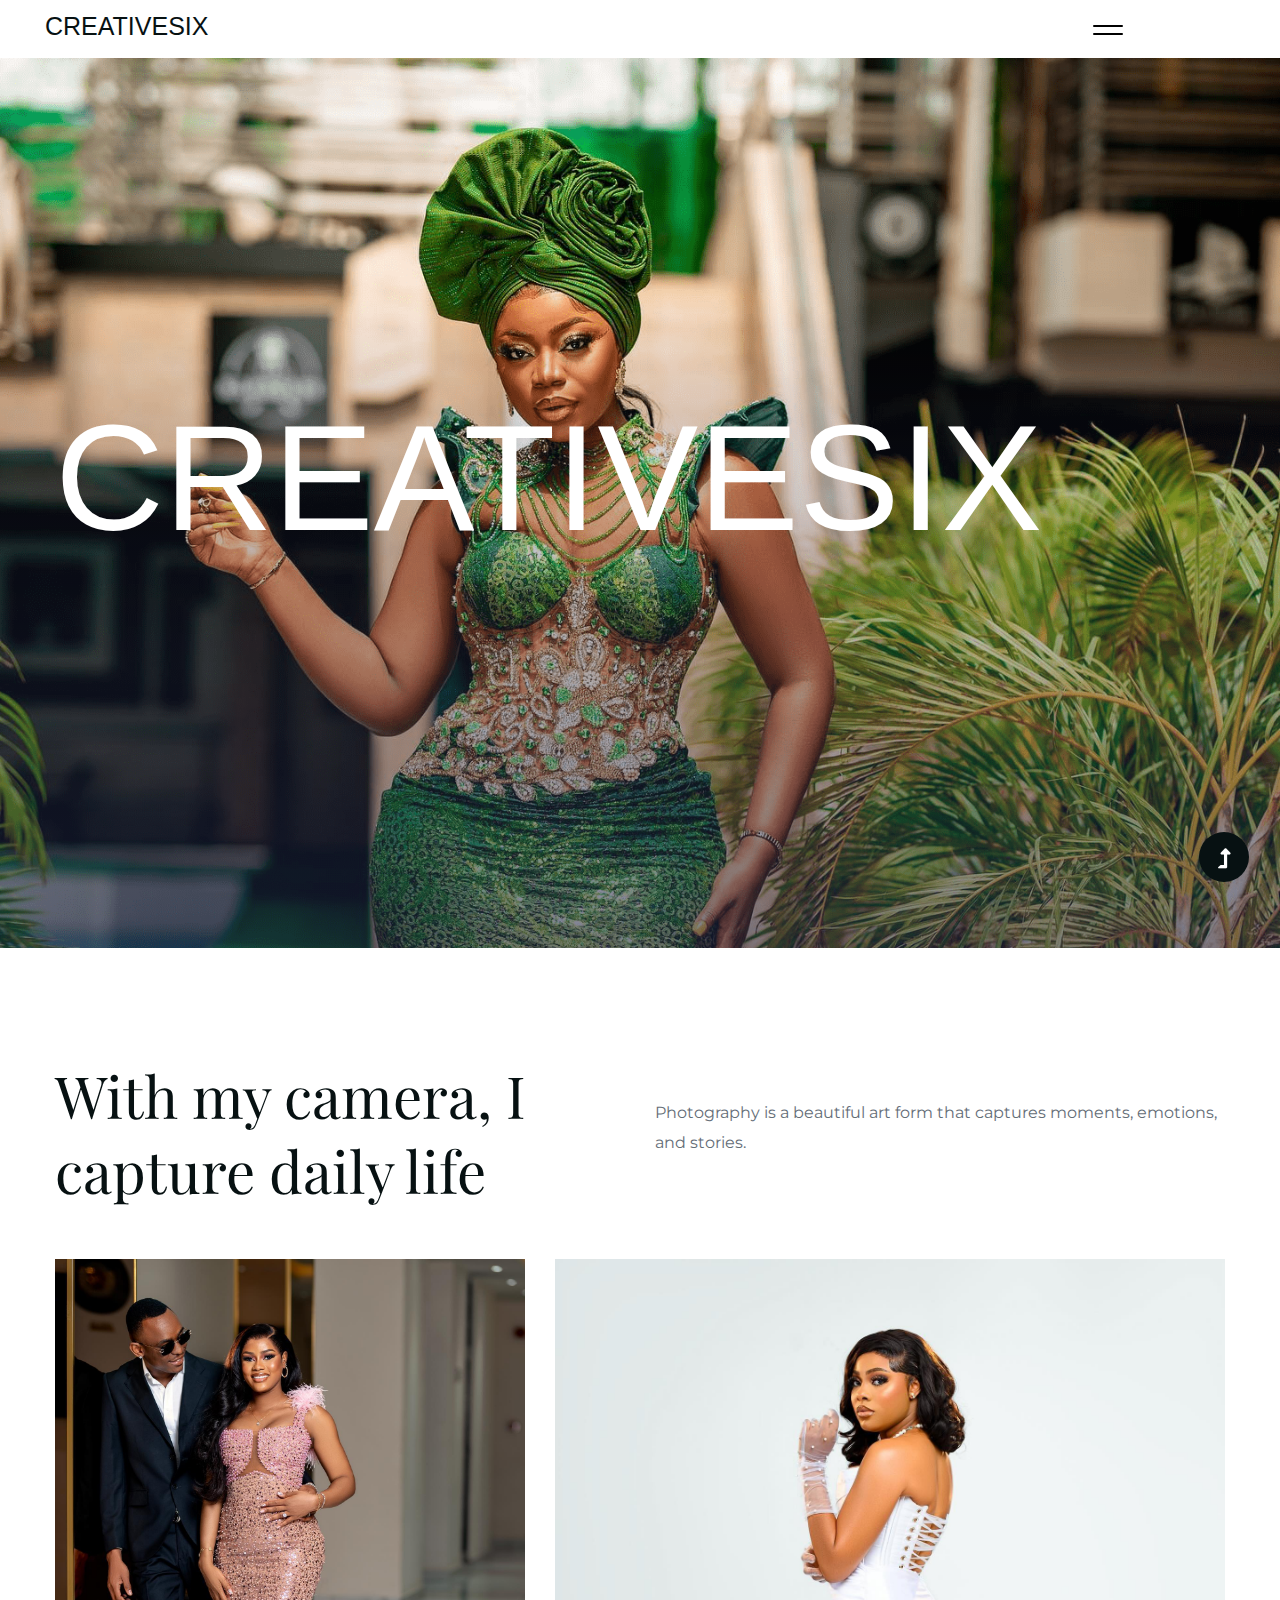
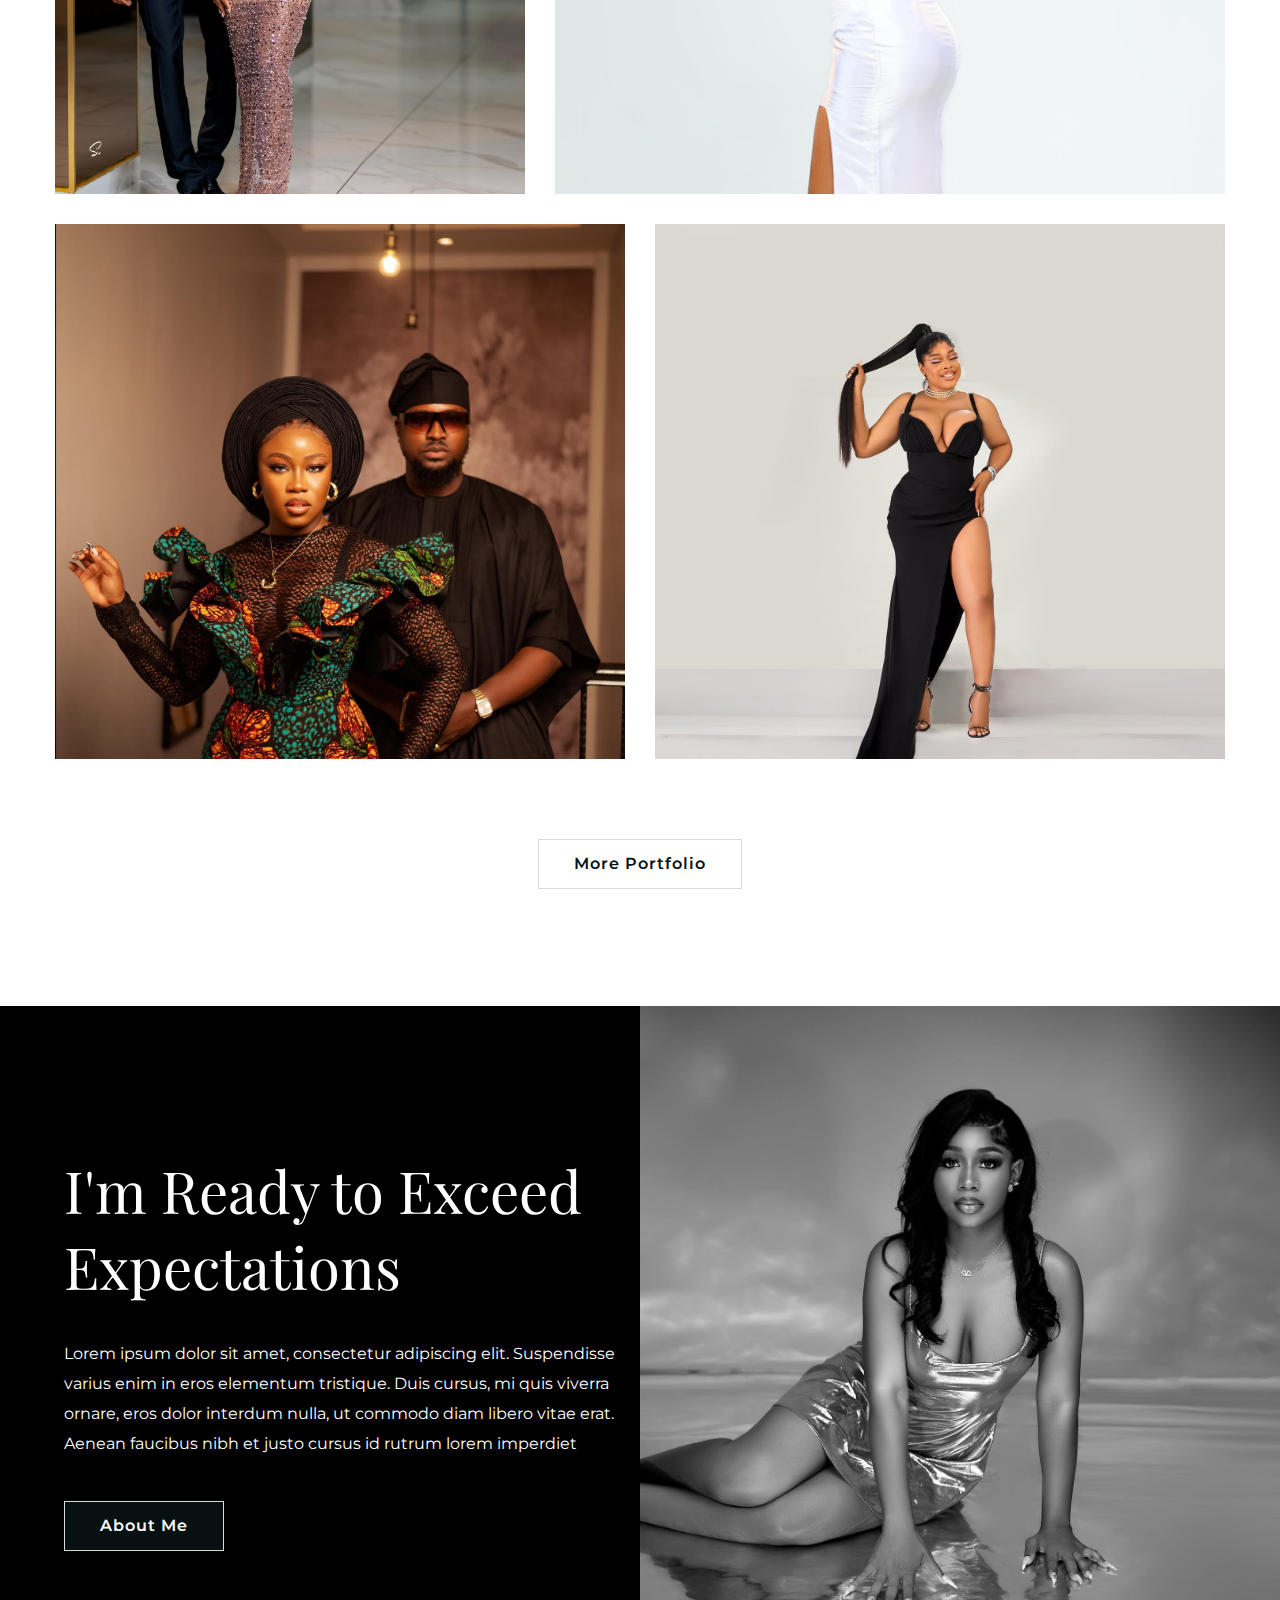
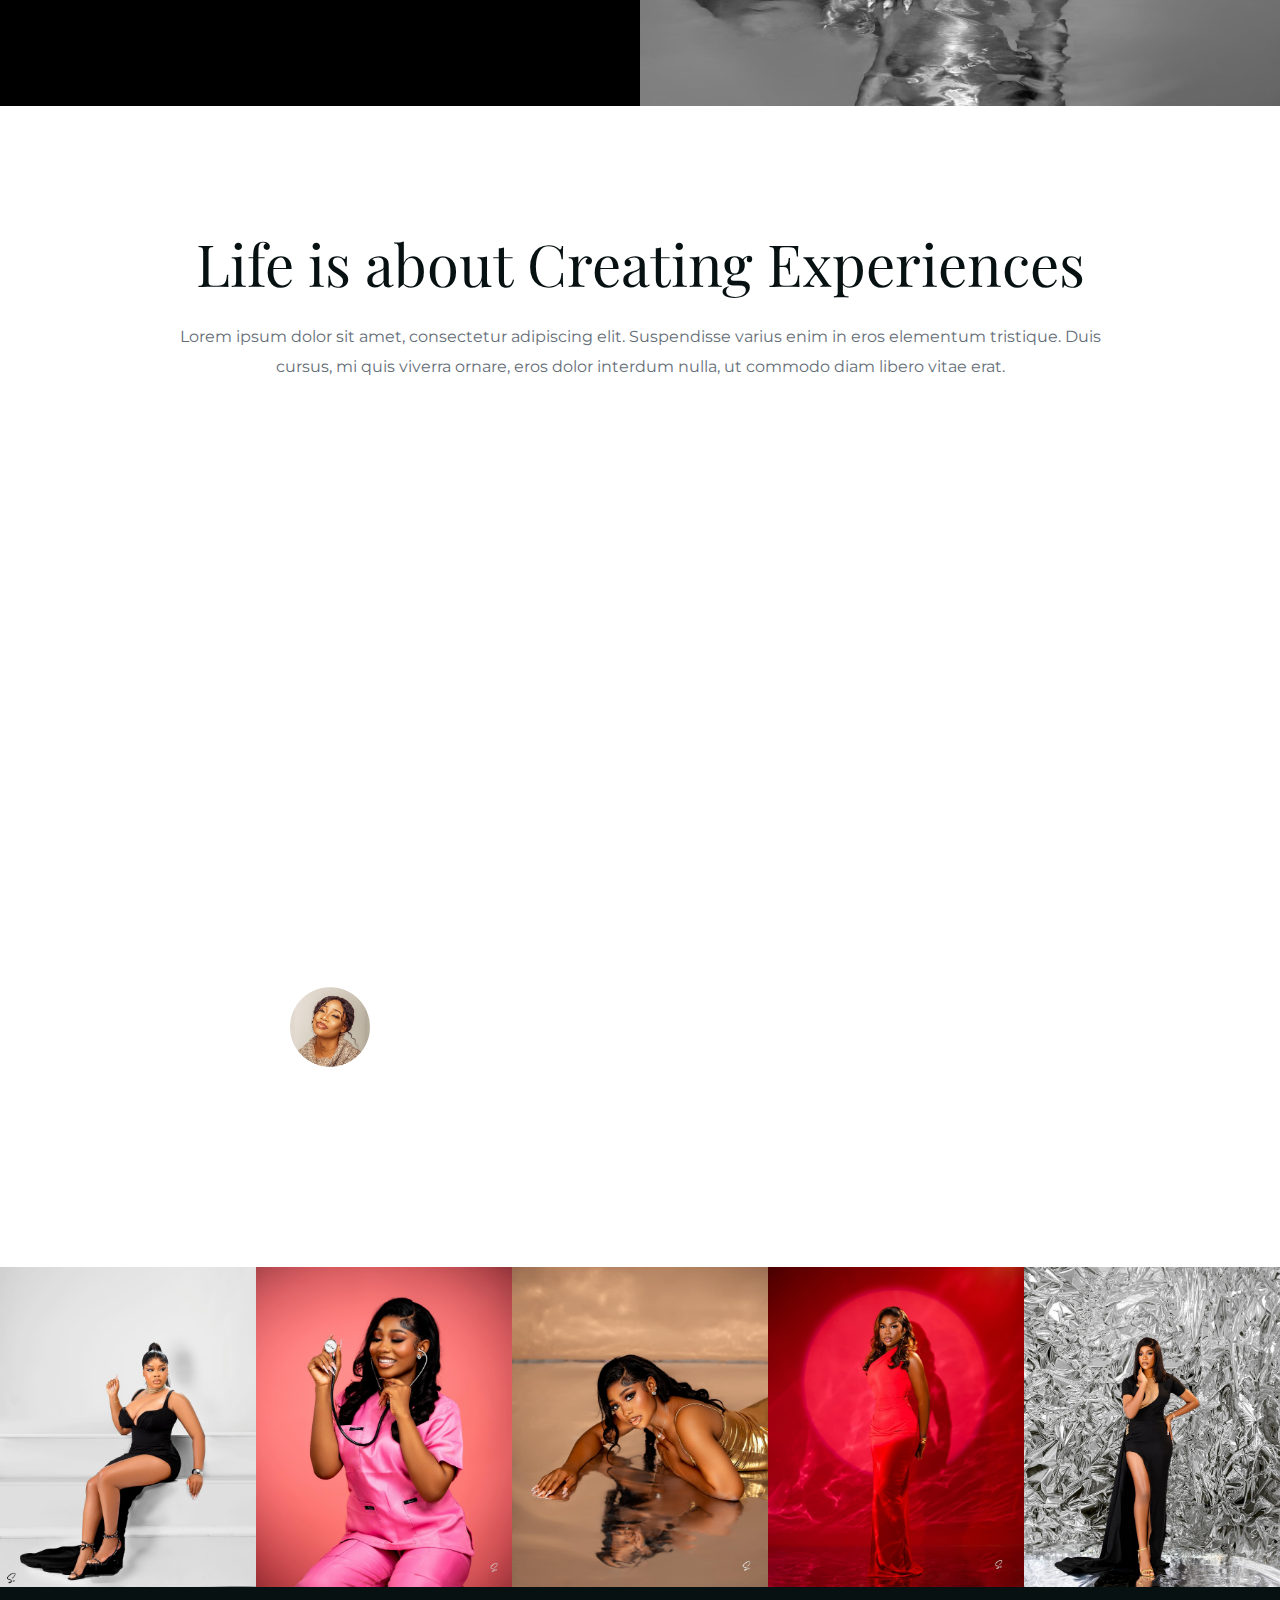
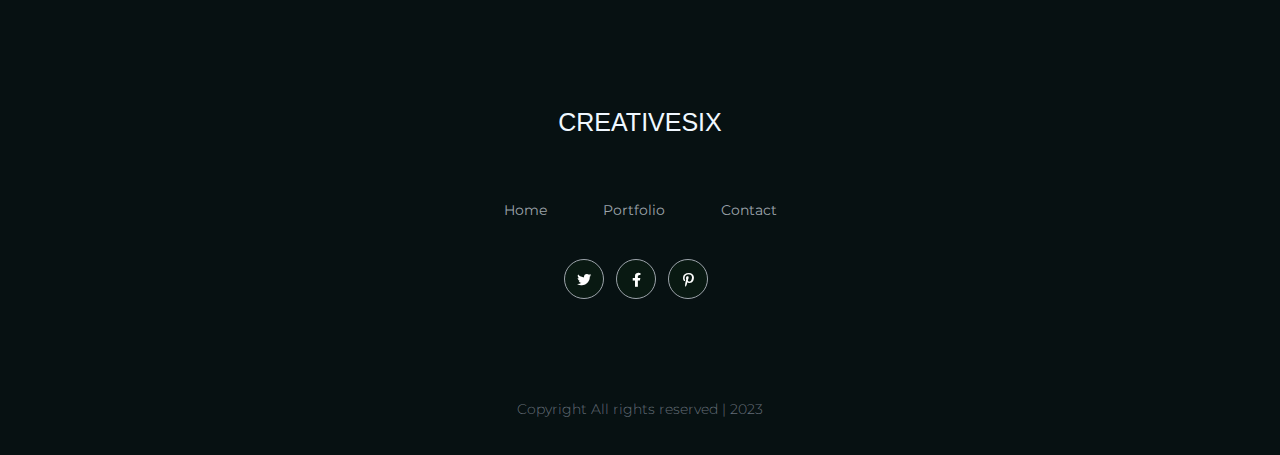
<file: index.html>
<!doctype html>
<html class="no-js" lang="zxx">
<head>
    <meta charset="utf-8">
    <meta http-equiv="x-ua-compatible" content="ie=edge">
    <title>Creativesix</title>
    <meta name="description" content="">
    <meta name="viewport" content="width=device-width, initial-scale=1">
    <link rel="shortcut icon" type="image/x-icon" href="assets/img/favicon.ico">
    
    <!-- CSS here -->
    <link rel="stylesheet" href="assets/css/bootstrap.min.css">
    <link rel="stylesheet" href="assets/css/owl.carousel.min.css">
    <link rel="stylesheet" href="assets/css/slicknav.css">
    <link rel="stylesheet" href="assets/css/flaticon.css">
    <link rel="stylesheet" href="assets/css/hamburgers.min.css">
    <link rel="stylesheet" href="assets/css/progressbar_barfiller.css">
    <link rel="stylesheet" href="assets/css/gijgo.css">
    <link rel="stylesheet" href="assets/css/animate.min.css">
    <link rel="stylesheet" href="assets/css/animated-headline.css">
    <link rel="stylesheet" href="assets/css/magnific-popup.css">
    <link rel="stylesheet" href="assets/css/fontawesome-all.min.css">
    <link rel="stylesheet" href="assets/css/themify-icons.css">
    <link rel="stylesheet" href="assets/css/slick.css">
    <link rel="stylesheet" href="assets/css/nice-select.css">
    <link rel="stylesheet" href="assets/css/style.css">
</head>
<body>

    <header>
        <!-- Header Start -->
        <div class="header-area">
            <div class="main-header header-sticky">
                <div class="container-fluid">
                    <div class="row align-items-center">
                        <!-- Logo -->
                        <div class="col-xl-2 col-lg-2 col-md-1">
                            <div class="logo">
                                <a href="index.html"><h1 style="font-family: Impact, Haettenschweiler, 'Arial Narrow Bold', sans-serif;">CREATIVESIX</h1></a>
                            </div>
                        </div>
                        <div class="col-xl-9 col-lg-10">
                         <div class="main-menu black-menu menu-bg-white d-none d-lg-block">
                            <div class="hamburger hamburger--collapse">
                               <div class="hamburger-box">
                                  <div class="hamburger-inner"></div>
                              </div>
                          </div>
                          <nav class="hamburger-menu">
                           <ul id="navigation">
                              <li><a href="index.html">Home</a></li>
                              <li><a href="portfolio.html">Portfolio</a></li>
                              <li><a href="contact.html">contact</a></li>
                        </ul>
                    </nav>
                </div>
            </div>
            <!-- Mobile Menu -->
            <div class="col-12">
                <div class="mobile_menu d-block d-lg-none"></div>
            </div>
        </div>
    </div>
</div>
</div>
<!-- Header End -->
</header>
<main>
    <!-- Start slider -->
    <div class="slider-area">
        <div class="slider-item-active">
            <!-- Single -->
            <div class="slider-item">
                <div class="slider-bg1 slider-height hero-overly slider-bg1 d-flex align-items-center ">
                    <div class="container">
                        <div class="row">
                            <div class="col-xl-9 col-lg-10">
                                <div class="slide-content">
                                    <h1 style="font-family: 'Gill Sans', 'Gill Sans MT', Calibri, 'Trebuchet MS', sans-serif;">CREATIVESIX</h1>
                                </div>
                            </div>
                        </div>
                    </div>
                </div>
                <!-- Footer Content -->
                
            </div>
           
        </div>
        </div>

    </div>
    <!-- End Start slider -->
    <!--? Gallery Area Start -->
    <div class="gallery-area section-padding40">
        <div class="container">
            <div class="row justify-content-between align-items-center">
                <div class="col-lg-6">
                    <div class="section-tittle mb-50">
                        <h2>With my camera, I capture daily life</h2>
                    </div>
                </div>
                <div class="col-lg-6">
                    <div class="section-tittle mb-60">
                        <p>Photography is a beautiful art form that captures moments, emotions, and stories.</p>
                    </div>
                </div>
            </div>
            <div class="row justify-content-between">
                <div class="col-xl-5 col-lg-5 col-md-6 col-sm-6">
                    <div class="box snake mb-30">
                        <div class="gallery-img small-img " style="background-image: url(assets/img/gallery/1.jpg);"></div>
                        <div class="overlay">
                            <div class="overlay-content">
                                <a href="assets/img/gallery/1.jpg" class="img-pop-up"><i class="ti-plus"></i></a>
                            </div>
                        </div>
                    </div>
                </div>
                <div class="col-xl-7 col-lg-7 col-md-6 col-sm-6">
                    <div class="box snake mb-30">
                        <div class="gallery-img small-img " style="background-image: url(assets/img/gallery/2.jpg);"></div>
                        
                        <div class="overlay">
                            <div class="overlay-content">
                                <a href="assets/img/gallery/2.jpg" class="img-pop-up"><i class="ti-plus"></i></a>
                            </div>
                        </div>
                    </div>
                </div>
                <div class="col-xl-6 col-lg-6 col-md-6 col-sm-6">
                    <div class="box snake mb-30">
                        <div class="gallery-img small-img " style="background-image: url(assets/img/gallery/3.jpg);"></div>
                        
                        <div class="overlay">
                            <div class="overlay-content">
                                <a href="assets/img/gallery/3.jpg" class="img-pop-up"><i class="ti-plus"></i></a>
                            </div>
                        </div>
                    </div>
                </div>
                <div class="col-xl-6 col-lg-6 col-md-6 col-sm-6">
                    <div class="box snake mb-30">
                        <div class="gallery-img small-img " style="background-image: url(assets/img/gallery/4.jpg);"></div>
                    
                        <div class="overlay">
                            <div class="overlay-content">
                                <a href="assets/img/gallery/4.jpg" class="img-pop-up"><i class="ti-plus"></i></a>
                            </div>
                        </div>
                    </div>
                </div>
            </div>
            <div class="row">
                <div class="col-lg-12">
                    <div class="section-btn text-center mt-50">
                        <a href="portfolio.html" class="border-btn">More Portfolio</a>
                    </div>
                </div>
            </div>
        </div>
    </div>
    <!-- Gallery Area End -->
    <!--? All startups Start -->
    <div class="all-starups-area fix">
        <!-- left Contents -->
        <div style="background-color: black;" class="starups">
            <div class="starups-details">
                <h3>I'm Ready to Exceed Expectations</h3>
                <p>Lorem ipsum dolor sit amet, consectetur adipiscing elit. Suspendisse varius enim in eros elementum tristique. Duis cursus, mi quis viverra ornare, eros dolor interdum nulla, ut commodo diam libero vitae erat. Aenean faucibus nibh et justo cursus id rutrum lorem imperdiet</p>
                <a href="" class="border-btn border-btn2">About Me</a>
            </div>
        </div>
        <!--Right Contents  -->
        <div class="starups-img"></div>
    </div>
    <!--All startups End -->
    <!--? Services Area Start -->
    <div class="categories-area section-padding40">
        <div class="container">
            <div class="row justify-content-center">
                <div class="col-lg-10">
                    <div class="section-tittle mb-60 text-center">
                        <h2>Life is about Creating Experiences</h2>
                        <p>Lorem ipsum dolor sit amet, consectetur adipiscing elit. Suspendisse varius enim in eros elementum tristique. Duis 
                        cursus, mi quis viverra ornare, eros dolor interdum nulla, ut commodo diam libero vitae erat.</p>
                    </div>
                </div>
            </div>
            <div class="row">
                <div class="col-lg-3 col-md-6 col-sm-6">
                    <div class="single-cat mb-50 text-center wow fadeInUp" data-wow-duration="1s" data-wow-delay=".2s">
                        <div class="cat-icon">
                            <img src="assets/img/icon/services1.svg" alt="">
                        </div>
                        <div class="cat-cap">
                            <h5>Outdoor photography</h5>
                        </div>
                    </div>
                </div>
                <div class="col-lg-3 col-md-6 col-sm-6">
                    <div class="single-cat mb-50 text-center wow fadeInUp" data-wow-duration="1s" data-wow-delay=".4s">
                        <div class="cat-icon">
                            <img src="assets/img/icon/services2.svg" alt="">
                        </div>
                        <div class="cat-cap">
                            <h5>Studio photography </h5>
                        </div>
                    </div>
                </div>
                <div class="col-lg-3 col-md-6 col-sm-6">
                    <div class="single-cat mb-50 text-center wow fadeInUp" data-wow-duration="1s" data-wow-delay=".6s">
                        <div class="cat-icon">
                            <img src="assets/img/icon/services3.svg" alt="">
                        </div>
                        <div class="cat-cap">
                            <h5>Event coverage</h5>
                        </div>
                    </div>
                </div>
                <div class="col-lg-3 col-md-6 col-sm-6">
                    <div class="single-cat mb-50 text-center wow fadeInUp" data-wow-duration="1s" data-wow-delay=".8s">
                        <div class="cat-icon">
                            <img src="assets/img/icon/services4.svg" alt="">
                        </div>
                        <div class="cat-cap">
                            <h5>Wedding photography</h5>
                        </div>
                    </div>
                </div>
            </div>
        </div>
    </div>
    <!--? Services Area End -->
    <!--? Testimonial Area Start -->
    <section class="testimonial-area testimonial-padding fix section-bg" data-background="assets/img/gallery/section_bg03.png">
        <div class="container">
            <div class="row align-items-center justify-content-center">
                <div class=" col-lg-9">
                    <div class="about-caption">
                        <!-- Testimonial Start -->
                        <div class="h1-testimonial-active dot-style">
                            <!-- Single Testimonial -->
                            <div class="single-testimonial position-relative">
                                <div class="testimonial-caption">
                                    <img src="assets/img/icon/quotes-sign.png" alt="" class="quotes-sign">
                                    <p>“I’ve tried many similar services, but this one stands out. It’s a game-changer!”</p>
                                </div>
                                <!-- founder -->
                                <div class="testimonial-founder d-flex align-items-center">
                                    <div class="founder-img">
                                        <img style="height: 80px; width: 80px;" src="assets/img/icon/2.png" alt="">
                                    </div>
                                    <div class="founder-text">
                                        <span>– Emily</span>
                                        <p></p>
                                    </div>
                                </div>
                            </div>
                            <!-- Single Testimonial -->
                            <div class="single-testimonial position-relative">
                                <div class="testimonial-caption">
                                    <img src="assets/img/icon/quotes-sign.png" alt="" class="quotes-sign">
                                    <p>The customer service is top-notch. They went above and beyond to ensure my satisfaction.”</p>
                                </div>
                                <!-- founder -->
                                <div class="testimonial-founder d-flex align-items-center">
                                    <div class="founder-img">
                                        <img style="height: 80px; width: 80px" src="assets/img/icon/1.png" alt="">
                                    </div>
                                    <div class="founder-text">
                                        <span> – David</span>
                                        <p></p>
                                    </div>
                                </div>
                            </div>
                        </div>
                        <!-- Testimonial End -->
                    </div>
                </div>
            </div>
        </div>
    </section>
    <!--? Testimonial Area End -->

    <!--? instagram-social start -->
    <div class="instagram-area fix">
        <div class="container-fluid p-0">
            <div class="row">
                <div class="col-xl-12">
                    <div class="instagram-active owl-carousel">
                        <div class="single-instagram">
                            <img src="assets/img/gallery/insta1.jpg" alt="">
                            <a href="https://www.instagram.com/creativesix_photography"><i class="ti-instagram"></i></a>
                        </div>
                        <div class="single-instagram">
                            <img src="assets/img/gallery/insta2.jpg" alt="">
                            <a href="https://www.instagram.com/creativesix_photography"><i class="ti-instagram"></i></a>
                        </div>
                        <div class="single-instagram">
                            <img src="assets/img/gallery/insta3.jpg" alt="">
                            <a href="https://www.instagram.com/creativesix_photography"><i class="ti-instagram"></i></a>
                        </div>
                        <div class="single-instagram">
                            <img src="assets/img/gallery/insta4.jpg" alt="">
                            <a href="https://www.instagram.com/creativesix_photography"><i class="ti-instagram"></i></a>
                        </div>
                        <div class="single-instagram">
                            <img src="assets/img/gallery/insta5.jpg" alt="">
                            <a href="https://www.instagram.com/creativesix_photography"><i class="ti-instagram"></i></a>
                        </div>
                        <div class="single-instagram">
                            <img src="assets/img/gallery/insta6.jpg" alt="">
                            <a href="https://www.instagram.com/creativesix_photography"><i class="ti-instagram"></i></a>
                        </div>
                    </div>
                </div>
            </div>
        </div>
    </div>
    <!-- instagram-social End -->
</main>
<footer>
 <div class="footer-wrappper">
    <!-- Footer Start-->
    <div class="footer-area footer-padding">
        <div class="container">
            <div class="row">
                <div class="col-xl-12">
                    <div class="single-footer-caption mb-50 text-center">
                        <!-- logo -->
                        <div class="footer-logo mb-25">
                            <a href="index.html"><h1 style=" color: aliceblue; font-family: Impact, Haettenschweiler, 'Arial Narrow Bold', sans-serif;">CREATIVESIX</h1></a>
                        </div>
                        <!-- meNU -->
                        <div class="main-menu2">
                            <nav>
                                <ul>
                                    <li><a href="index.html">Home</a></li>
                                    <li><a href="portfolio.html">Portfolio</a></li>
                                    <li><a href="contact.html">contact</a></li>
                                </ul>
                            </nav>
                        </div>
                        <!-- social -->
                        <div class="footer-social">
                            <a href="#"><i class="fab fa-twitter"></i></a>
                            <a href="#"><i class="fab fa-facebook-f"></i></a>
                            <a href="#"><i class="fab fa-pinterest-p"></i></a>
                        </div>
                    </div>
                </div>
            </div>
        </div>
    </div>
    <!-- footer-bottom area -->
    <div class="footer-bottom-area">
        <div class="container">
            <div class="footer-border">
                <div class="row d-flex align-items-center">
                    <div class="col-xl-12 ">
                        <div class="footer-copy-right text-center">
                            <p> Copyright  All rights reserved | 2023 </p>
                          </div>
                      </div>
                  </div>
              </div>
          </div>
      </div>
      <!-- Footer End-->
  </div>
</footer>

<!-- Scroll Up -->
<div id="back-top" >
    <a title="Go to Top" href="#"> <i class="fas fa-level-up-alt"></i></a>
</div>

<!-- JS here -->
<script src="./assets/js/vendor/modernizr-3.5.0.min.js"></script>
<!-- Jquery, Popper, Bootstrap -->
<script src="./assets/js/vendor/jquery-1.12.4.min.js"></script>
<script src="./assets/js/popper.min.js"></script>
<script src="./assets/js/bootstrap.min.js"></script>
<!-- Jquery Mobile Menu -->
<script src="./assets/js/jquery.slicknav.min.js"></script>

<!-- Jquery Slick , Owl-Carousel Plugins -->
<script src="./assets/js/owl.carousel.min.js"></script>
<script src="./assets/js/slick.min.js"></script>
<!-- One Page, Animated-HeadLin -->
<script src="./assets/js/wow.min.js"></script>
<script src="./assets/js/animated.headline.js"></script>
<script src="./assets/js/jquery.magnific-popup.js"></script>

<!-- Date Picker -->
<script src="./assets/js/gijgo.min.js"></script>
<!-- Nice-select, sticky -->
<script src="./assets/js/jquery.nice-select.min.js"></script>
<script src="./assets/js/jquery.sticky.js"></script>
<!-- Progress -->
<script src="./assets/js/jquery.barfiller.js"></script>

<!-- counter , waypoint,Hover Direction -->
<script src="./assets/js/jquery.counterup.min.js"></script>
<script src="./assets/js/waypoints.min.js"></script>
<script src="./assets/js/jquery.countdown.min.js"></script>
<script src="./assets/js/hover-direction-snake.min.js"></script>

<!-- contact js -->
<script src="./assets/js/contact.js"></script>
<script src="./assets/js/jquery.form.js"></script>
<script src="./assets/js/jquery.validate.min.js"></script>
<script src="./assets/js/mail-script.js"></script>
<script src="./assets/js/jquery.ajaxchimp.min.js"></script>

<!-- Jquery Plugins, main Jquery -->	
<script src="./assets/js/plugins.js"></script>
<script src="./assets/js/main.js"></script>

</body>
</html>
</file>
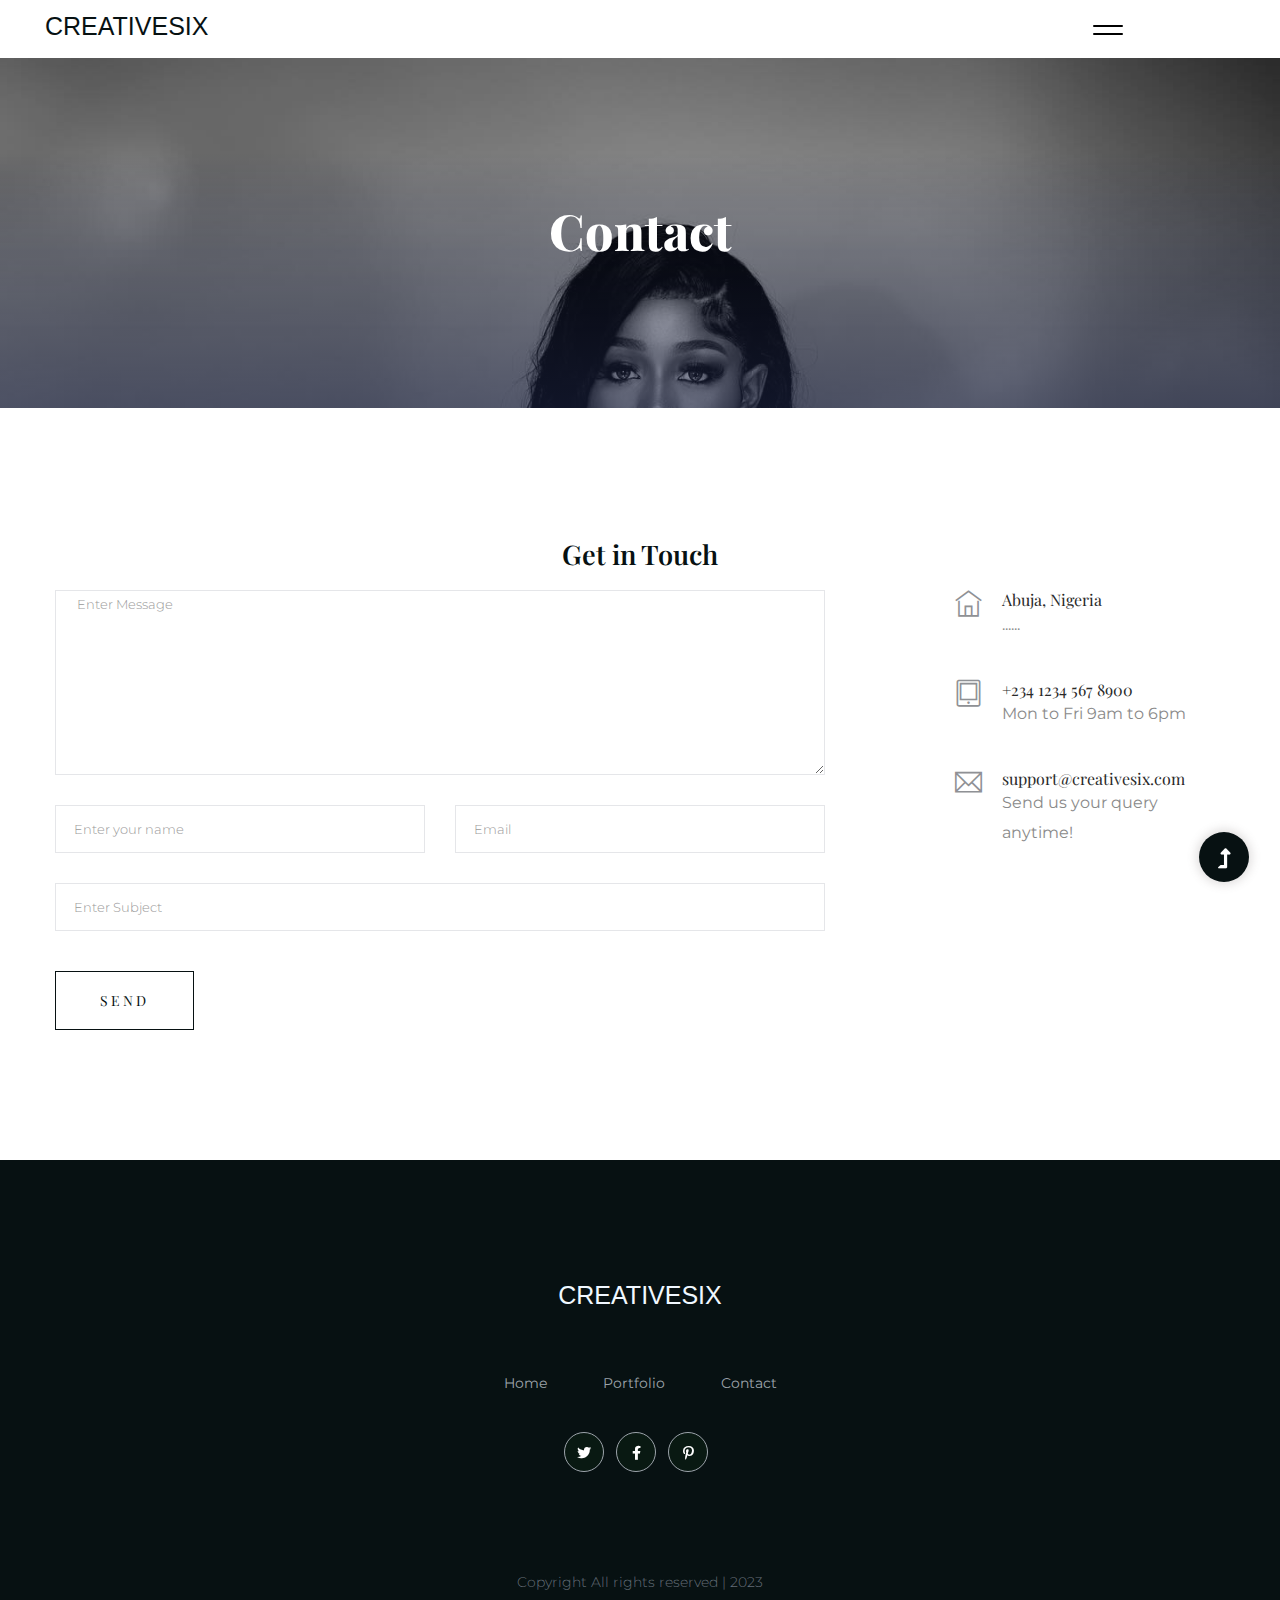
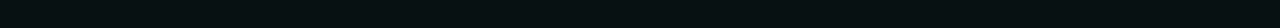
<file: contact.html>
<!doctype html>
<html class="no-js" lang="zxx">
<head>
    <meta charset="utf-8">
    <meta http-equiv="x-ua-compatible" content="ie=edge">
    <title>Creativesix</title>
    <meta name="description" content="">
    <meta name="viewport" content="width=device-width, initial-scale=1">
    <link rel="shortcut icon" type="image/x-icon" href="assets/img/favicon.ico">
    <!-- CSS here -->
    <link rel="stylesheet" href="assets/css/bootstrap.min.css">
    <link rel="stylesheet" href="assets/css/owl.carousel.min.css">
    <link rel="stylesheet" href="assets/css/slicknav.css">
    <link rel="stylesheet" href="assets/css/flaticon.css">
    <link rel="stylesheet" href="assets/css/hamburgers.min.css">
    <link rel="stylesheet" href="assets/css/progressbar_barfiller.css">
    <link rel="stylesheet" href="assets/css/gijgo.css">
    <link rel="stylesheet" href="assets/css/animate.min.css">
    <link rel="stylesheet" href="assets/css/animated-headline.css">
    <link rel="stylesheet" href="assets/css/magnific-popup.css">
    <link rel="stylesheet" href="assets/css/fontawesome-all.min.css">
    <link rel="stylesheet" href="assets/css/themify-icons.css">
    <link rel="stylesheet" href="assets/css/slick.css">
    <link rel="stylesheet" href="assets/css/nice-select.css">
    <link rel="stylesheet" href="assets/css/style.css">
</head>

<header>
    <!-- Header Start -->
    <div class="header-area">
        <div class="main-header header-sticky">
            <div class="container-fluid">
                <div class="row align-items-center">
                    <!-- Logo -->
                    <div class="col-xl-2 col-lg-2 col-md-1">
                        <div class="logo">
                            <a href="index.html"><h1 style="font-family: Impact, Haettenschweiler, 'Arial Narrow Bold', sans-serif;">CREATIVESIX</h1></a>
                        </div>
                    </div>
                    <div class="col-xl-9 col-lg-10">
                     <div class="main-menu black-menu menu-bg-white d-none d-lg-block">
                        <div class="hamburger hamburger--collapse">
                           <div class="hamburger-box">
                              <div class="hamburger-inner"></div>
                          </div>
                      </div>
                      <nav class="hamburger-menu">
                       <ul id="navigation">
                          <li><a href="index.html">Home</a></li>
                          <li><a href="portfolio.html">Portfolio</a></li>
                          <li><a href="contact.html">contact</a></li>
                    </ul>
                </nav>
            </div>
        </div>
        <!-- Mobile Menu -->
        <div class="col-12">
            <div class="mobile_menu d-block d-lg-none"></div>
        </div>
    </div>
</div>
</div>
</div>
<!-- Header End -->
</header>
 <main>
    <!--? Hero start-->
    <section class="slider-area slider-area2 slider-height2 d-flex align-items-center  hero-overly">
        <div class="container">
            <div class="row justify-content-center">
                <div class="col-xl-8 col-lg-11 col-md-12">
                    <div class="hero__caption hero__caption2 text-center">
                        <h2>Contact</h2>
                    </div>
                </div>
            </div>
        </div> 
    </section>
    <!-- Hero end -->
    <!--?  Contact Area start  -->
    <section class="contact-section">
        <div class="container">
            <div class="row">
                <div class="col-12">
                    <h2 style="text-align: center;" class="contact-title">Get in Touch</h2>
                </div>
                <div class="col-lg-8">
                    <form class="form-contact contact_form" action="contact_process.php" method="post" id="contactForm" novalidate="novalidate">
                        <div class="row">
                            <div class="col-12">
                                <div class="form-group">
                                    <textarea class="form-control w-100" name="message" id="message" cols="30" rows="9" onfocus="this.placeholder = ''" onblur="this.placeholder = 'Enter Message'" placeholder=" Enter Message"></textarea>
                                </div>
                            </div>
                            <div class="col-sm-6">
                                <div class="form-group">
                                    <input class="form-control valid" name="name" id="name" type="text" onfocus="this.placeholder = ''" onblur="this.placeholder = 'Enter your name'" placeholder="Enter your name">
                                </div>
                            </div>
                            <div class="col-sm-6">
                                <div class="form-group">
                                    <input class="form-control valid" name="email" id="email" type="email" onfocus="this.placeholder = ''" onblur="this.placeholder = 'Enter email address'" placeholder="Email">
                                </div>
                            </div>
                            <div class="col-12">
                                <div class="form-group">
                                    <input class="form-control" name="subject" id="subject" type="text" onfocus="this.placeholder = ''" onblur="this.placeholder = 'Enter Subject'" placeholder="Enter Subject">
                                </div>
                            </div>
                        </div>
                        <div class="form-group mt-3">
                            <button type="submit" class="button button-contactForm boxed-btn">Send</button>
                        </div>
                    </form>
                </div>
                <div class="col-lg-3 offset-lg-1">
                    <div class="media contact-info">
                        <span class="contact-info__icon"><i class="ti-home"></i></span>
                        <div class="media-body">
                            <h3>Abuja, Nigeria</h3>
                            <p>......</p>
                        </div>
                    </div>
                    <div class="media contact-info">
                        <span class="contact-info__icon"><i class="ti-tablet"></i></span>
                        <div class="media-body">
                            <h3>+234 1234 567 8900</h3>
                            <p>Mon to Fri 9am to 6pm</p>
                        </div>
                    </div>
                    <div class="media contact-info">
                        <span class="contact-info__icon"><i class="ti-email"></i></span>
                        <div class="media-body">
                            <h3>support@creativesix.com</h3>
                            <p>Send us your query anytime!</p>
                        </div>
                    </div>
                </div>
            </div>
        </div>
    </section>
    <!-- Contact Area End -->
</main>
<footer>
    <div class="footer-wrappper">
       <!-- Footer Start-->
       <div class="footer-area footer-padding">
           <div class="container">
               <div class="row">
                   <div class="col-xl-12">
                       <div class="single-footer-caption mb-50 text-center">
                           <!-- logo -->
                           <div class="footer-logo mb-25">
                               <a href="index.html"><h1 style=" color: aliceblue; font-family: Impact, Haettenschweiler, 'Arial Narrow Bold', sans-serif;">CREATIVESIX</h1></a>
                           </div>
                           <!-- meNU -->
                           <div class="main-menu2">
                               <nav>
                                   <ul>
                                       <li><a href="index.html">Home</a></li>
                                       <li><a href="portfolio.html">Portfolio</a></li>
                                       <li><a href="contact.html">contact</a></li>
                                   </ul>
                               </nav>
                           </div>
                           <!-- social -->
                           <div class="footer-social">
                               <a href="#"><i class="fab fa-twitter"></i></a>
                               <a href="#"><i class="fab fa-facebook-f"></i></a>
                               <a href="#"><i class="fab fa-pinterest-p"></i></a>
                           </div>
                       </div>
                   </div>
               </div>
           </div>
       </div>
       <!-- footer-bottom area -->
       <div class="footer-bottom-area">
           <div class="container">
               <div class="footer-border">
                   <div class="row d-flex align-items-center">
                       <div class="col-xl-12 ">
                           <div class="footer-copy-right text-center">
                               <p> Copyright  All rights reserved | 2023 </p>
                             </div>
                         </div>
                     </div>
                 </div>
             </div>
         </div>
         <!-- Footer End-->
     </div>
   </footer>
  
  <!-- Scroll Up -->
  <div id="back-top" >
   <a title="Go to Top" href="#"> <i class="fas fa-level-up-alt"></i></a>
</div>

<!-- JS here -->
<script src="./assets/js/vendor/modernizr-3.5.0.min.js"></script>
<!-- Jquery, Popper, Bootstrap -->
<script src="./assets/js/vendor/jquery-1.12.4.min.js"></script>
<script src="./assets/js/popper.min.js"></script>
<script src="./assets/js/bootstrap.min.js"></script>
<!-- Jquery Mobile Menu -->
<script src="./assets/js/jquery.slicknav.min.js"></script>

<!-- Jquery Slick , Owl-Carousel Plugins -->
<script src="./assets/js/owl.carousel.min.js"></script>
<script src="./assets/js/slick.min.js"></script>
<!-- One Page, Animated-HeadLin -->
<script src="./assets/js/wow.min.js"></script>
<script src="./assets/js/animated.headline.js"></script>
<script src="./assets/js/jquery.magnific-popup.js"></script>

<!-- Date Picker -->
<script src="./assets/js/gijgo.min.js"></script>
<!-- Nice-select, sticky -->
<script src="./assets/js/jquery.nice-select.min.js"></script>
<script src="./assets/js/jquery.sticky.js"></script>
<!-- Progress -->
<script src="./assets/js/jquery.barfiller.js"></script>

<!-- counter , waypoint,Hover Direction -->
<script src="./assets/js/jquery.counterup.min.js"></script>
<script src="./assets/js/waypoints.min.js"></script>
<script src="./assets/js/jquery.countdown.min.js"></script>
<script src="./assets/js/hover-direction-snake.min.js"></script>

<!-- contact js -->
<script src="./assets/js/contact.js"></script>
<script src="./assets/js/jquery.form.js"></script>
<script src="./assets/js/jquery.validate.min.js"></script>
<script src="./assets/js/mail-script.js"></script>
<script src="./assets/js/jquery.ajaxchimp.min.js"></script>

<!-- Jquery Plugins, main Jquery -->	
<script src="./assets/js/plugins.js"></script>
<script src="./assets/js/main.js"></script>

</body>
</html>
</file>
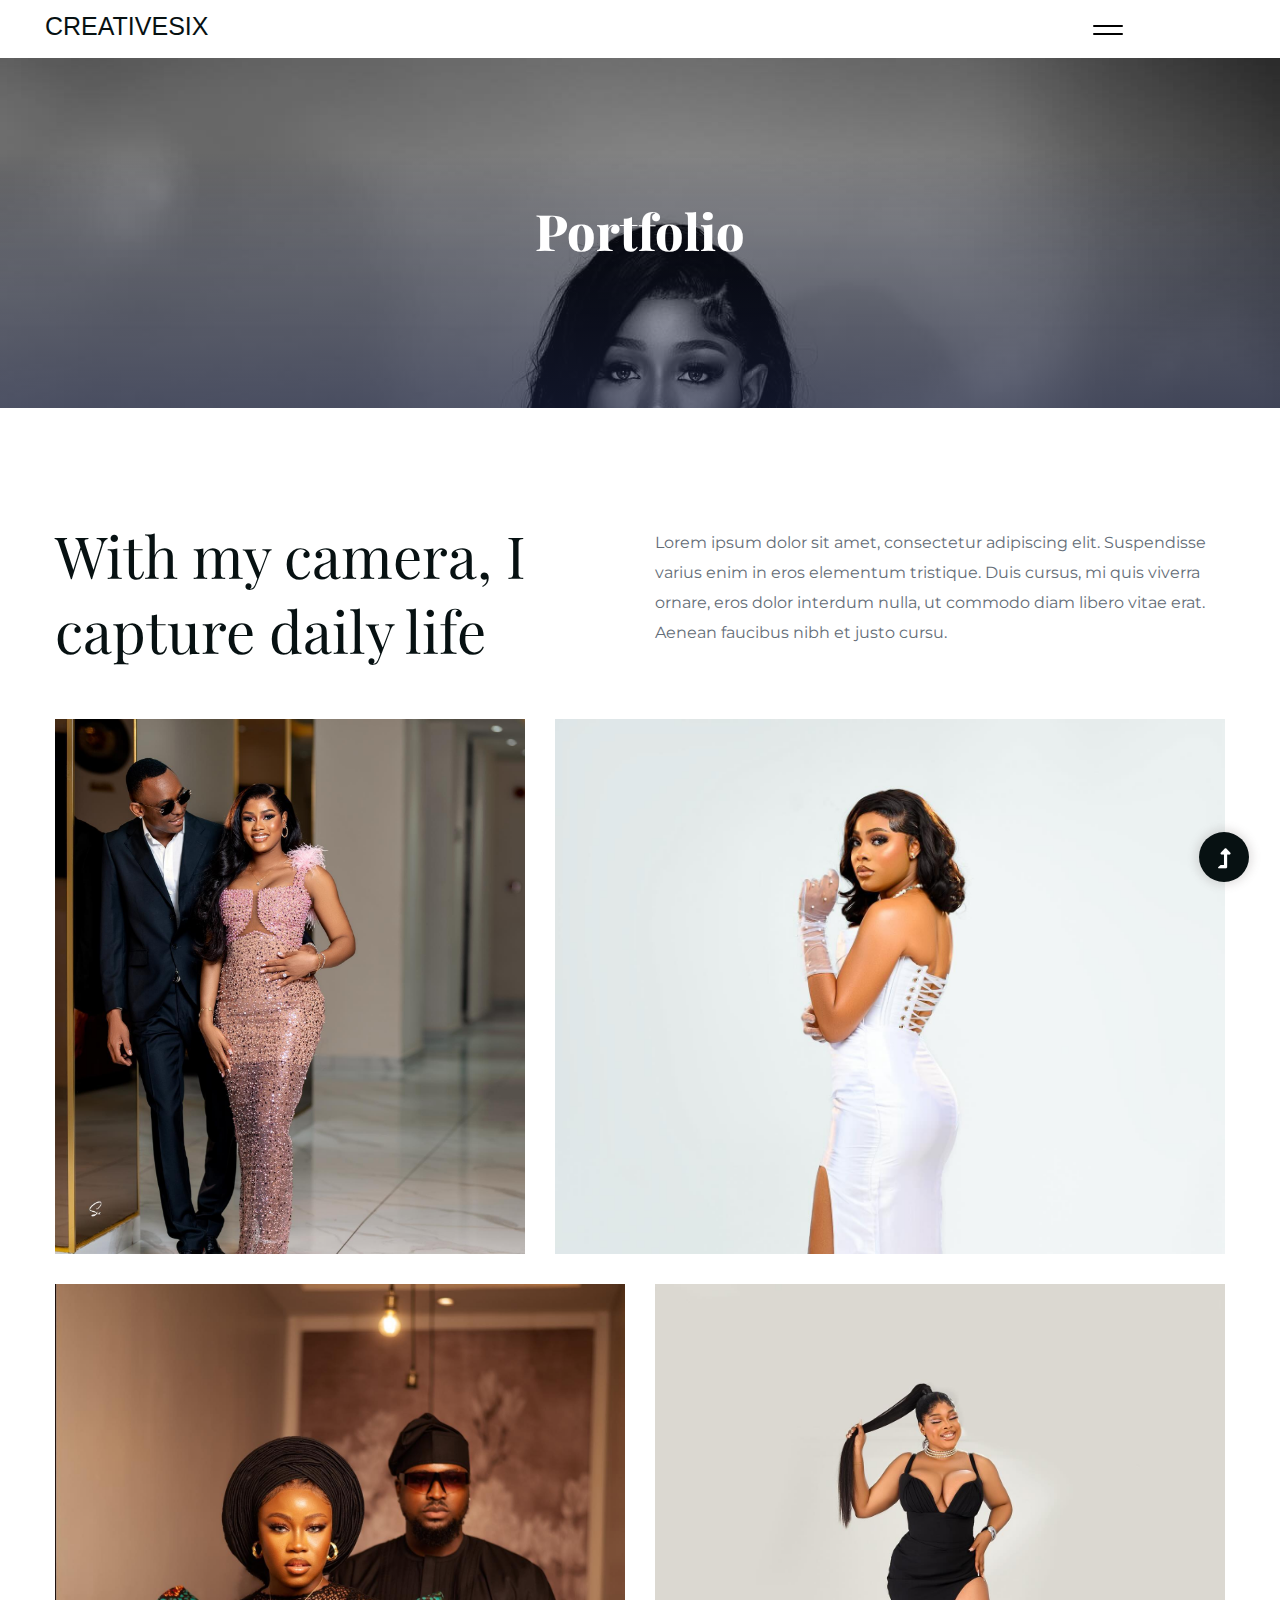
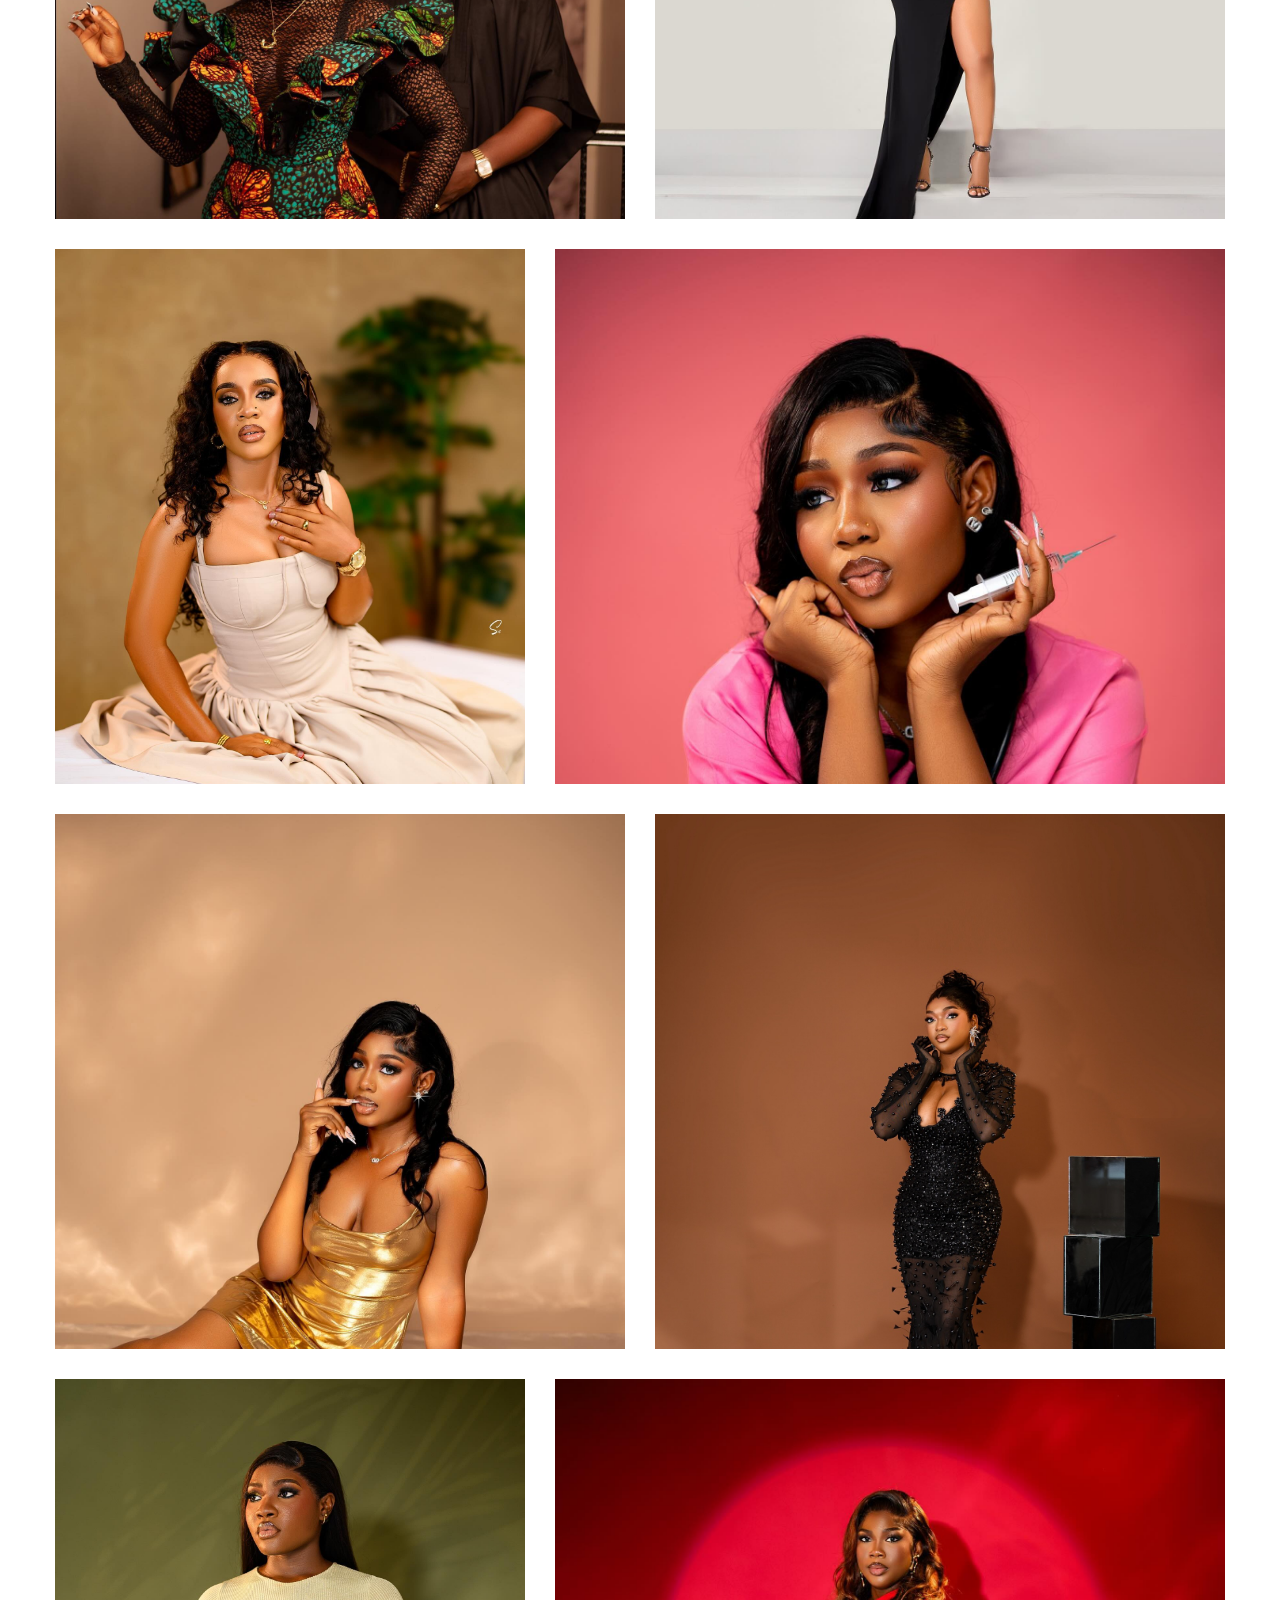
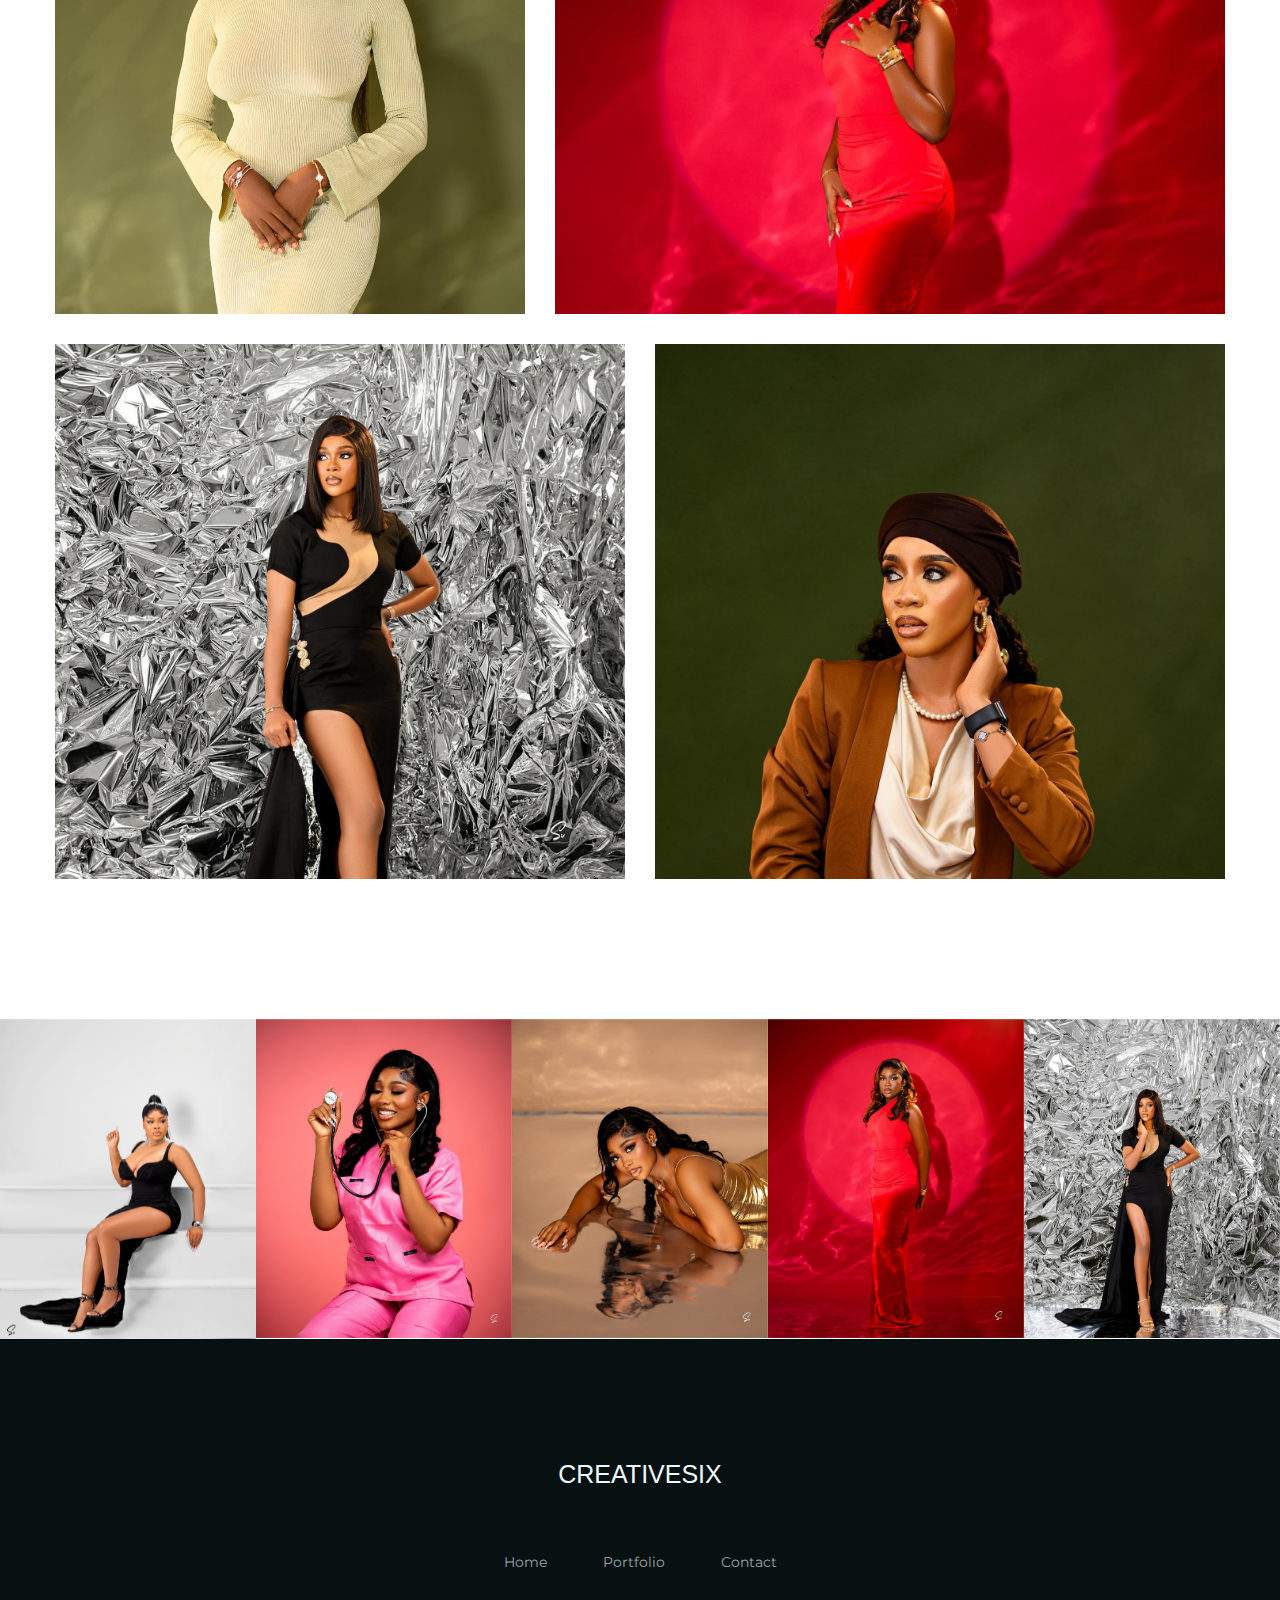
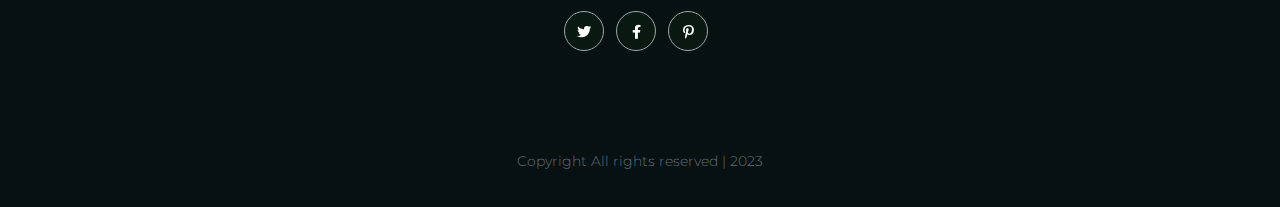
<file: portfolio.html>
<!doctype html>
<html class="no-js" lang="zxx">
<head>
    <meta charset="utf-8">
    <meta http-equiv="x-ua-compatible" content="ie=edge">
    <title>Creativesix</title>
    <meta name="description" content="">
    <meta name="viewport" content="width=device-width, initial-scale=1">
    <link rel="shortcut icon" type="image/x-icon" href="assets/img/favicon.ico">
    <!-- CSS here -->
    <link rel="stylesheet" href="assets/css/bootstrap.min.css">
    <link rel="stylesheet" href="assets/css/owl.carousel.min.css">
    <link rel="stylesheet" href="assets/css/slicknav.css">
    <link rel="stylesheet" href="assets/css/flaticon.css">
    <link rel="stylesheet" href="assets/css/hamburgers.min.css">
    <link rel="stylesheet" href="assets/css/progressbar_barfiller.css">
    <link rel="stylesheet" href="assets/css/gijgo.css">
    <link rel="stylesheet" href="assets/css/animate.min.css">
    <link rel="stylesheet" href="assets/css/animated-headline.css">
    <link rel="stylesheet" href="assets/css/magnific-popup.css">
    <link rel="stylesheet" href="assets/css/fontawesome-all.min.css">
    <link rel="stylesheet" href="assets/css/themify-icons.css">
    <link rel="stylesheet" href="assets/css/slick.css">
    <link rel="stylesheet" href="assets/css/nice-select.css">
    <link rel="stylesheet" href="assets/css/style.css">
</head>
<body>
    <header>
        <!-- Header Start -->
        <div class="header-area">
            <div class="main-header header-sticky">
                <div class="container-fluid">
                    <div class="row align-items-center">
                        <!-- Logo -->
                        <div class="col-xl-2 col-lg-2 col-md-1">
                            <div class="logo">
                                <a href="index.html"><h1 style="font-family: Impact, Haettenschweiler, 'Arial Narrow Bold', sans-serif;">CREATIVESIX</h1></a>
                            </div>
                        </div>
                        <div class="col-xl-9 col-lg-10">
                         <div class="main-menu black-menu menu-bg-white d-none d-lg-block">
                            <div class="hamburger hamburger--collapse">
                               <div class="hamburger-box">
                                  <div class="hamburger-inner"></div>
                              </div>
                          </div>
                          <nav class="hamburger-menu">
                           <ul id="navigation">
                              <li><a href="index.html">Home</a></li>
                              <li><a href="portfolio.html">Portfolio</a></li>
                              <li><a href="contact.html">contact</a></li>
                        </ul>
                    </nav>
                </div>
            </div>
            <!-- Mobile Menu -->
            <div class="col-12">
                <div class="mobile_menu d-block d-lg-none"></div>
            </div>
        </div>
    </div>
</div>
</div>
<!-- Header End -->
</header>
<main>
    <!--? Hero start-->
    <section class="slider-area slider-area2 slider-height2 d-flex align-items-center  hero-overly">
        <div class="container">
            <div class="row justify-content-center">
                <div class="col-xl-8 col-lg-11 col-md-12">
                    <div class="hero__caption hero__caption2 text-center">
                        <h2>Portfolio</h2>
                    </div>
                </div>
            </div>
        </div> 
    </section>
    <!-- Hero end -->
    <!--? Gallery Area Start -->
    <div class="gallery-area section-padding40">
        <div class="container">
            <div class="row justify-content-between align-items-center">
                <div class="col-lg-6">
                    <div class="section-tittle mb-50">
                        <h2>With my camera, I capture daily life</h2>
                    </div>
                </div>
                <div class="col-lg-6">
                    <div class="section-tittle mb-60">
                        <p>Lorem ipsum dolor sit amet, consectetur adipiscing elit. Suspendisse 
                            varius enim in eros elementum tristique. Duis cursus, mi quis viverra 
                            ornare, eros dolor interdum nulla, ut commodo diam libero vitae erat. 
                        Aenean faucibus nibh et justo cursu.</p>
                    </div>
                </div>
            </div>
            <div class="row justify-content-between">
                <div class="col-xl-5 col-lg-5 col-md-6 col-sm-6">
                    <div class="box snake mb-30">
                        <div class="gallery-img small-img " style="background-image: url(assets/img/gallery/1.jpg);"></div>
                        <div class="overlay">
                            <div class="overlay-content">
                                <a href="assets/img/gallery/1.jpg" class="img-pop-up"><i class="ti-plus"></i></a>
                            </div>
                        </div>
                    </div>
                </div>
                <div class="col-xl-7 col-lg-7 col-md-6 col-sm-6">
                    <div class="box snake mb-30">
                        <div class="gallery-img small-img " style="background-image: url(assets/img/gallery/2.jpg);"></div>
                        <div class="overlay">
                            <div class="overlay-content">
                                <a href="assets/img/gallery/2.jpg" class="img-pop-up"><i class="ti-plus"></i></a>
                            </div>
                        </div>
                    </div>
                </div>
                <div class="col-xl-6 col-lg-6 col-md-6 col-sm-6">
                    <div class="box snake mb-30">
                        <div class="gallery-img small-img " style="background-image: url(assets/img/gallery/3.jpg);"></div>
                        <div class="overlay">
                            <div class="overlay-content">
                                <a href="assets/img/gallery/3.jpg" class="img-pop-up"><i class="ti-plus"></i></a>
                            </div>
                        </div>
                    </div>
                </div>
                <div class="col-xl-6 col-lg-6 col-md-6 col-sm-6">
                    <div class="box snake mb-30">
                        <div class="gallery-img small-img " style="background-image: url(assets/img/gallery/4.jpg);"></div>
                        <div class="overlay">
                            <div class="overlay-content">
                                <a href="assets/img/gallery/4.jpg" class="img-pop-up"><i class="ti-plus"></i></a>
                            </div>
                        </div>
                    </div>
                </div>
                <div class="col-xl-5 col-lg-5 col-md-6 col-sm-6">
                    <div class="box snake mb-30">
                        <div class="gallery-img small-img " style="background-image: url(assets/img/gallery/5.jpg);"></div>
                        <div class="overlay">
                            <div class="overlay-content">
                                <a href="assets/img/gallery/5.jpg" class="img-pop-up"><i class="ti-plus"></i></a>
                            </div>
                        </div>
                    </div>
                </div>
                <div class="col-xl-7 col-lg-7 col-md-6 col-sm-6">
                    <div class="box snake mb-30">
                        <div class="gallery-img small-img " style="background-image: url(assets/img/gallery/6.jpg);"></div>
                        <div class="overlay">
                            <div class="overlay-content">
                                <a href="assets/img/gallery/6.jpg" class="img-pop-up"><i class="ti-plus"></i></a>
                            </div>
                        </div>
                    </div>
                </div>
                <div class="col-xl-6 col-lg-6 col-md-6 col-sm-6">
                    <div class="box snake mb-30">
                        <div class="gallery-img small-img " style="background-image: url(assets/img/gallery/7.jpg);"></div>
                        <div class="overlay">
                            <div class="overlay-content">
                                <a href="assets/img/gallery/7.jpg" class="img-pop-up"><i class="ti-plus"></i></a>
                            </div>
                        </div>
                    </div>
                </div>
                <div class="col-xl-6 col-lg-6 col-md-6 col-sm-6">
                    <div class="box snake mb-30">
                        <div class="gallery-img small-img " style="background-image: url(assets/img/gallery/8.jpg);"></div>
                        <div class="overlay">
                            <div class="overlay-content">
                                <a href="assets/img/gallery/8.jpg" class="img-pop-up"><i class="ti-plus"></i></a>
                            </div>
                        </div>
                    </div>
                </div>
                <div class="col-xl-5 col-lg-5 col-md-6 col-sm-6">
                    <div class="box snake mb-30">
                        <div class="gallery-img small-img " style="background-image: url(assets/img/gallery/9.jpg);"></div>
                        <div class="overlay">
                            <div class="overlay-content">
                                <a href="assets/img/gallery/9.jpg" class="img-pop-up"><i class="ti-plus"></i></a>
                            </div>
                        </div>
                    </div>
                </div>
                <div class="col-xl-7 col-lg-7 col-md-6 col-sm-6">
                    <div class="box snake mb-30">
                        <div class="gallery-img small-img " style="background-image: url(assets/img/gallery/10.jpg);"></div>
                        <div class="overlay">
                            <div class="overlay-content">
                                <a href="assets/img/gallery/10.jpg" class="img-pop-up"><i class="ti-plus"></i></a>
                            </div>
                        </div>
                    </div>
                </div>
                <div class="col-xl-6 col-lg-6 col-md-6 col-sm-6">
                    <div class="box snake mb-30">
                        <div class="gallery-img small-img " style="background-image: url(assets/img/gallery/11.jpg);"></div>
                        <div class="overlay">
                            <div class="overlay-content">
                                <a href="assets/img/gallery/11.jpg" class="img-pop-up"><i class="ti-plus"></i></a>
                            </div>
                        </div>
                    </div>
                </div>
                <div class="col-xl-6 col-lg-6 col-md-6 col-sm-6">
                    <div class="box snake mb-30">
                        <div class="gallery-img small-img " style="background-image: url(assets/img/gallery/12.jpg);"></div>
                        <div class="overlay">
                            <div class="overlay-content">
                                <a href="assets/img/gallery/12.jpg" class="img-pop-up"><i class="ti-plus"></i></a>
                            </div>
                        </div>
                    </div>
                </div>
            </div>
        </div>
    </div>
    <!-- Gallery Area End -->
    <!--? instagram-social start -->
    <div class="instagram-area fix">
        <div class="container-fluid p-0">
            <div class="row">
                <div class="col-xl-12">
                    <div class="instagram-active owl-carousel">
                        <div class="single-instagram">
                            <img src="assets/img/gallery/insta1.jpg" alt="">
                            <a href="https://www.instagram.com/romantic_photographyy/"><i class="ti-instagram"></i></a>
                        </div>
                        <div class="single-instagram">
                            <img src="assets/img/gallery/insta2.jpg" alt="">
                            <a href="https://www.instagram.com/romantic_photographyy/"><i class="ti-instagram"></i></a>
                        </div>
                        <div class="single-instagram">
                            <img src="assets/img/gallery/insta3.jpg" alt="">
                            <a href="https://www.instagram.com/romantic_photographyy/"><i class="ti-instagram"></i></a>
                        </div>
                        <div class="single-instagram">
                            <img src="assets/img/gallery/insta4.jpg" alt="">
                            <a href="https://www.instagram.com/romantic_photographyy/"><i class="ti-instagram"></i></a>
                        </div>
                        <div class="single-instagram">
                            <img src="assets/img/gallery/insta5.jpg" alt="">
                            <a href="https://www.instagram.com/romantic_photographyy/"><i class="ti-instagram"></i></a>
                        </div>
                        <div class="single-instagram">
                            <img src="assets/img/gallery/insta6.jpg" alt="">
                            <a href="https://www.instagram.com/romantic_photographyy/"><i class="ti-instagram"></i></a>
                        </div>
                    </div>
                </div>
            </div>
        </div>
    </div>
    <!-- instagram-social End -->
</main>
<footer>
    <div class="footer-wrappper">
       <!-- Footer Start-->
       <div class="footer-area footer-padding">
           <div class="container">
               <div class="row">
                   <div class="col-xl-12">
                       <div class="single-footer-caption mb-50 text-center">
                           <!-- logo -->
                           <div class="footer-logo mb-25">
                               <a href="index.html"><h1 style=" color: aliceblue; font-family: Impact, Haettenschweiler, 'Arial Narrow Bold', sans-serif;">CREATIVESIX</h1></a>
                           </div>
                           <!-- meNU -->
                           <div class="main-menu2">
                               <nav>
                                   <ul>
                                       <li><a href="index.html">Home</a></li>
                                       <li><a href="portfolio.html">Portfolio</a></li>
                                       <li><a href="contact.html">contact</a></li>
                                   </ul>
                               </nav>
                           </div>
                           <!-- social -->
                           <div class="footer-social">
                               <a href="#"><i class="fab fa-twitter"></i></a>
                               <a href="#"><i class="fab fa-facebook-f"></i></a>
                               <a href="#"><i class="fab fa-pinterest-p"></i></a>
                           </div>
                       </div>
                   </div>
               </div>
           </div>
       </div>
       <!-- footer-bottom area -->
       <div class="footer-bottom-area">
           <div class="container">
               <div class="footer-border">
                   <div class="row d-flex align-items-center">
                       <div class="col-xl-12 ">
                           <div class="footer-copy-right text-center">
                               <p> Copyright  All rights reserved | 2023 </p>
                             </div>
                         </div>
                     </div>
                 </div>
             </div>
         </div>
         <!-- Footer End-->
     </div>
   </footer>
  
  <!-- Scroll Up -->
  <div id="back-top" >
   <a title="Go to Top" href="#"> <i class="fas fa-level-up-alt"></i></a>
</div>

<!-- JS here -->
<script src="./assets/js/vendor/modernizr-3.5.0.min.js"></script>
<!-- Jquery, Popper, Bootstrap -->
<script src="./assets/js/vendor/jquery-1.12.4.min.js"></script>
<script src="./assets/js/popper.min.js"></script>
<script src="./assets/js/bootstrap.min.js"></script>
<!-- Jquery Mobile Menu -->
<script src="./assets/js/jquery.slicknav.min.js"></script>

<!-- Jquery Slick , Owl-Carousel Plugins -->
<script src="./assets/js/owl.carousel.min.js"></script>
<script src="./assets/js/slick.min.js"></script>
<!-- One Page, Animated-HeadLin -->
<script src="./assets/js/wow.min.js"></script>
<script src="./assets/js/animated.headline.js"></script>
<script src="./assets/js/jquery.magnific-popup.js"></script>

<!-- Date Picker -->
<script src="./assets/js/gijgo.min.js"></script>
<!-- Nice-select, sticky -->
<script src="./assets/js/jquery.nice-select.min.js"></script>
<script src="./assets/js/jquery.sticky.js"></script>
<!-- Progress -->
<script src="./assets/js/jquery.barfiller.js"></script>

<!-- counter , waypoint,Hover Direction -->
<script src="./assets/js/jquery.counterup.min.js"></script>
<script src="./assets/js/waypoints.min.js"></script>
<script src="./assets/js/jquery.countdown.min.js"></script>
<script src="./assets/js/hover-direction-snake.min.js"></script>

<!-- contact js -->
<script src="./assets/js/contact.js"></script>
<script src="./assets/js/jquery.form.js"></script>
<script src="./assets/js/jquery.validate.min.js"></script>
<script src="./assets/js/mail-script.js"></script>
<script src="./assets/js/jquery.ajaxchimp.min.js"></script>

<!-- Jquery Plugins, main Jquery -->	
<script src="./assets/js/plugins.js"></script>
<script src="./assets/js/main.js"></script>

</body>
</html>
</file>
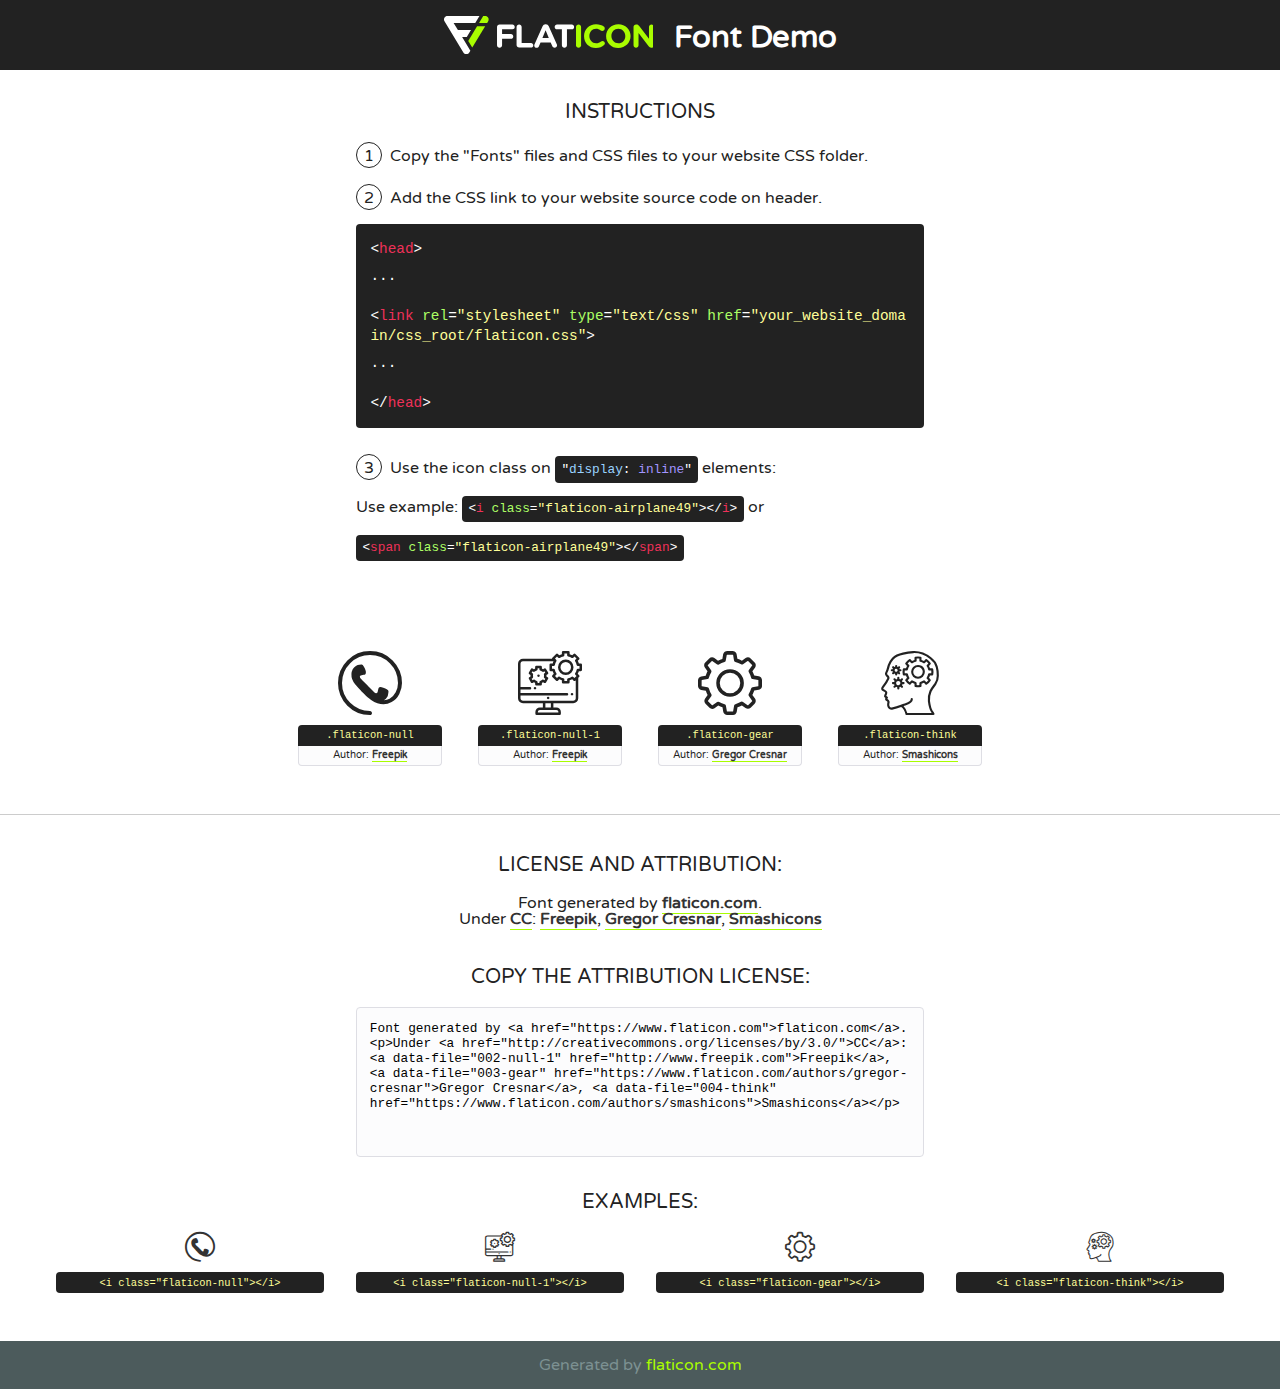
<file: assets/fonts/flaticon.html>
<!DOCTYPE html>
<!--
  Flaticon icon font: Flaticon
  Creation date: 02/06/2020 05:24
-->
<html>
<!DOCTYPE html>
<html>

<head>
    <title>Flaticon WebFont</title>
    <link href="http://fonts.googleapis.com/css?family=Varela+Round" rel="stylesheet" type="text/css" />
    <link rel="stylesheet" type="text/css" href="flaticon.css">
    <meta charset="UTF-8">
    <style>
    html, body, div, span, applet, object, iframe,
    h1, h2, h3, h4, h5, h6, p, blockquote, pre,
    a, abbr, acronym, address, big, cite, code,
    del, dfn, em, img, ins, kbd, q, s, samp,
    small, strike, strong, sub, sup, tt, var,
    b, u, i, center,
    dl, dt, dd, ol, ul, li,
    fieldset, form, label, legend,
    table, caption, tbody, tfoot, thead, tr, th, td,
    article, aside, canvas, details, embed, 
    figure, figcaption, footer, header, hgroup, 
    menu, nav, output, ruby, section, summary,
    time, mark, audio, video {
        margin: 0;
        padding: 0;
        border: 0;
        font-size: 100%;
        font: inherit;
        vertical-align: baseline;
    }
    /* HTML5 display-role reset for older browsers */
    article, aside, details, figcaption, figure, 
    footer, header, hgroup, menu, nav, section {
        display: block;
    }
    body {
        line-height: 1;
    }
    ol, ul {
        list-style: none;
    }
    blockquote, q {
        quotes: none;
    }
    blockquote:before, blockquote:after,
    q:before, q:after {
        content: '';
        content: none;
    }
    table {
        border-collapse: collapse;
        border-spacing: 0;
    }
    body {
        font-family: 'Varela Round', Helvetica, Arial, sans-serif;
        font-size: 16px;
        color: #222;
    }
    a {
        color: #333;
        border-bottom: 1px solid #a9fd00;
        font-weight: bold;
        text-decoration: none;
    }
    * {
        -moz-box-sizing: border-box;
        -webkit-box-sizing: border-box;
        box-sizing: border-box;
        margin: 0;
        padding: 0;
    }
    [class^="flaticon-"]:before, [class*=" flaticon-"]:before, [class^="flaticon-"]:after, [class*=" flaticon-"]:after {
        font-family: Flaticon;
        font-size: 30px;
        font-style: normal;
        margin-left: 20px;
        color: #333;
    }
    .wrapper {
        max-width: 600px;
        margin: auto;
        padding: 0 1em;
    }
    .title {
        font-size: 1.25em;
        text-align: center;
        margin-bottom: 1em;
        text-transform: uppercase;
    }
    header {
        text-align: center;
        background-color: #222;
        color: #fff;
        padding: 1em;
    }
    header .logo {
        width: 210px;
        height: 38px;
        display: inline-block;
        vertical-align: middle;
        margin-right: 1em;
        border: none;
    }
    header strong {
        font-size: 1.95em;
        font-weight: bold;
        vertical-align: middle;
        margin-top: 5px;
        display: inline-block;
    }
    .demo {
        margin: 2em auto;
        line-height: 1.25em;
    }
    .demo ul li {
        margin-bottom: 1em;
    }
    .demo ul li .num {
        color: #222;
        border-radius: 20px;
        display: inline-block;
        width: 26px;
        padding: 3px;
        height: 26px;
        text-align: center;
        margin-right: 0.5em;
        border: 1px solid #222;
    }
    .demo ul li code {
        background-color: #222;
        border-radius: 4px;
        padding: 0.25em 0.5em;
        display: inline-block;
        color: #fff;
        font-family: Consolas,Monaco,Lucida Console,Liberation Mono,DejaVu Sans Mono,Bitstream Vera Sans Mono,Courier New, monospace;
        font-weight: lighter;
        margin-top: 1em;
        font-size: 0.8em;
        word-break: break-all;
    }
    .demo ul li code.big {
        padding: 1em;
        font-size: 0.9em;
    }
    .demo ul li code .red {
        color: #EF3159;
    }
    .demo ul li code .green {
        color: #ACFF65;
    }
    .demo ul li code .yellow {
        color: #FFFF99;
    }
    .demo ul li code .blue {
        color: #99D3FF;
    }
    .demo ul li code .purple {
        color: #A295FF;
    }
    .demo ul li code .dots {
        margin-top: 0.5em;
        display: block;
    }
    #glyphs {
        border-bottom: 1px solid #ccc;
        padding: 2em 0;
        text-align: center;
    }
    .glyph {
        display: inline-block;
        width: 9em;
        margin: 1em;
        text-align: center;
        vertical-align: top;
        background: #FFF;
    }
    .glyph .glyph-icon {
        padding: 10px;
        display: block;
        font-family:"Flaticon";
        font-size: 64px;
        line-height: 1;
    }
    .glyph .glyph-icon:before {
        font-size: 64px;
        color: #222;
        margin-left: 0;
    }
    .class-name {
        font-size: 0.65em;
        background-color: #222;
        color: #fff;
        border-radius: 4px 4px 0 0;
        padding: 0.5em;
        color: #FFFF99;
        font-family: Consolas,Monaco,Lucida Console,Liberation Mono,DejaVu Sans Mono,Bitstream Vera Sans Mono,Courier New, monospace;
    }
    .author-name {
        font-size: 0.6em;
        background-color: #fcfcfd;
        border: 1px solid #DEDEE4;
        border-top: 0;
        border-radius: 0 0 4px 4px;
        padding: 0.5em;
    }
    .class-name:last-child {
        font-size: 10px;
        color:#888;
    }
    .class-name:last-child a {
        font-size: 10px;
        color:#555;
    }
    .class-name:last-child a:hover {
        color:#a9fd00;
    }
    .glyph > input {
        display: block;
        width: 100px;
        margin: 5px auto;
        text-align: center;
        font-size: 12px;
        cursor: text;
    }
    .glyph > input.icon-input {
        font-family:"Flaticon";
        font-size: 16px;
        margin-bottom: 10px;
    }
    .attribution .title {
        margin-top: 2em;
    }
    .attribution textarea {
        background-color: #fcfcfd;
        padding: 1em;
        border: none;
        box-shadow: none;
        border: 1px solid #DEDEE4;
        border-radius: 4px;
        resize: none;
        width: 100%;
        height: 150px;
        font-size: 0.8em;
        font-family: Consolas,Monaco,Lucida Console,Liberation Mono,DejaVu Sans Mono,Bitstream Vera Sans Mono,Courier New, monospace;
        -webkit-appearance: none;
    }
    .iconsuse {
        margin: 2em auto;
        text-align: center;
        max-width: 1200px;
    }
    .iconsuse:after {
        content: '';
        display: table;
        clear: both;
    }
    .iconsuse .image {
        float: left;
        width: 25%;
        padding: 0 1em;
    }
    .iconsuse .image p {
        margin-bottom: 1em;
    }
    .iconsuse .image span {
        display: block;
        font-size: 0.65em;
        background-color: #222;
        color: #fff;
        border-radius: 4px;
        padding: 0.5em;
        color: #FFFF99;
        margin-top: 1em;
        font-family: Consolas,Monaco,Lucida Console,Liberation Mono,DejaVu Sans Mono,Bitstream Vera Sans Mono,Courier New, monospace;
    }
    #footer {
        text-align: center;
        background-color: #4C5B5C;
        color: #7c9192;
        padding: 1em;
    }
    #footer a {
        border: none;
        color: #a9fd00;
        font-weight: normal;
    }
    @media (max-width: 960px) {
        .iconsuse .image {
            width: 50%;
        }
    }
    @media (max-width: 560px) {
        .iconsuse .image {
            width: 100%;
        }
    }
    </style>
</head>

<body class="characters-off">

    <header>
        <a href="https://www.flaticon.com" target="_blank" class="logo">
            <svg version="1.1" xmlns="http://www.w3.org/2000/svg" xmlns:xlink="http://www.w3.org/1999/xlink" xmlns:a="http://ns.adobe.com/AdobeSVGViewerExtensions/3.0/" viewBox="0 0 560.875 102.036" enable-background="new 0 0 560.875 102.036" xml:space="preserve">
                <defs>
                </defs>
                <g>
                    <g class="letters">
                        <path fill="#ffffff" d="M141.596,29.675c0-3.777,2.985-6.767,6.764-6.767h34.438c3.426,0,6.15,2.728,6.15,6.15
                        c0,3.43-2.724,6.149-6.15,6.149h-27.674v13.091h23.719c3.429,0,6.151,2.724,6.151,6.15c0,3.43-2.723,6.149-6.151,6.149h-23.719
                        v17.574c0,3.773-2.986,6.761-6.764,6.761c-3.779,0-6.764-2.989-6.764-6.761V29.675z"></path>
                        <path fill="#ffffff" d="M193.844,29.149c0-3.781,2.985-6.767,6.764-6.767c3.776,0,6.763,2.985,6.763,6.767v42.957h25.039
                        c3.426,0,6.149,2.726,6.149,6.153c0,3.425-2.723,6.15-6.149,6.15h-31.802c-3.779,0-6.764-2.986-6.764-6.768V29.149z"></path>
                        <path fill="#ffffff" d="M241.891,75.71l21.438-48.407c1.492-3.341,4.215-5.357,7.906-5.357h0.792
                        c3.686,0,6.323,2.017,7.815,5.357l21.439,48.407c0.436,0.967,0.701,1.845,0.701,2.723c0,3.602-2.809,6.501-6.414,6.501
                        c-3.161,0-5.269-1.845-6.499-4.655l-4.132-9.661h-27.059l-4.301,10.102c-1.144,2.631-3.426,4.214-6.237,4.214
                        c-3.517,0-6.24-2.81-6.24-6.325C241.1,77.64,241.451,76.677,241.891,75.71z M279.932,58.666l-8.521-20.297l-8.526,20.297H279.932
                        z"></path>
                        <path fill="#ffffff" d="M314.864,35.387H301.86c-3.429,0-6.239-2.813-6.239-6.238c0-3.429,2.811-6.24,6.239-6.24h39.533
                        c3.426,0,6.237,2.811,6.237,6.24c0,3.425-2.811,6.238-6.237,6.238h-13.001v42.785c0,3.773-2.99,6.761-6.764,6.761
                        c-3.779,0-6.764-2.989-6.764-6.761V35.387z"></path>
                        <path fill="#A9FD00" d="M352.615,29.149c0-3.781,2.985-6.767,6.767-6.767c3.774,0,6.761,2.985,6.761,6.767v49.024
                        c0,3.773-2.987,6.761-6.761,6.761c-3.781,0-6.767-2.989-6.767-6.761V29.149z"></path>
                        <path fill="#A9FD00" d="M374.132,53.836v-0.179c0-17.481,13.178-31.801,32.065-31.801c9.22,0,15.459,2.458,20.557,6.238
                        c1.402,1.054,2.637,2.985,2.637,5.357c0,3.692-2.985,6.59-6.681,6.59c-1.845,0-3.071-0.702-4.044-1.319
                        c-3.776-2.813-7.729-4.393-12.562-4.393c-10.364,0-17.831,8.611-17.831,19.154v0.173c0,10.542,7.291,19.329,17.831,19.329
                        c5.715,0,9.492-1.756,13.359-4.834c1.049-0.874,2.458-1.491,4.039-1.491c3.429,0,6.325,2.813,6.325,6.236
                        c0,2.106-1.056,3.78-2.282,4.834c-5.539,4.834-12.036,7.733-21.878,7.733C387.572,85.464,374.132,71.493,374.132,53.836z"></path>
                        <path fill="#A9FD00" d="M433.009,53.836v-0.179c0-17.481,13.79-31.801,32.766-31.801c18.981,0,32.592,14.143,32.592,31.628v0.173
                        c0,17.483-13.785,31.807-32.769,31.807C446.625,85.464,433.009,71.32,433.009,53.836z M484.224,53.836v-0.179
                        c0-10.539-7.725-19.326-18.626-19.326c-10.893,0-18.449,8.611-18.449,19.154v0.173c0,10.542,7.73,19.329,18.626,19.329
                        C476.676,72.986,484.224,64.378,484.224,53.836z"></path>
                        <path fill="#A9FD00" d="M506.233,29.321c0-3.774,2.99-6.763,6.767-6.763h1.401c3.252,0,5.183,1.583,7.029,3.953l26.093,34.265
                        V29.059c0-3.692,2.99-6.677,6.681-6.677c3.683,0,6.671,2.985,6.671,6.677v48.934c0,3.78-2.987,6.765-6.764,6.765h-0.436
                        c-3.257,0-5.188-1.581-7.034-3.953l-27.056-35.492v32.944c0,3.687-2.985,6.676-6.678,6.676c-3.683,0-6.673-2.989-6.673-6.676
                        V29.321z"></path>
                    </g>
                    <g class="insignia">
                        <path fill="#ffffff" d="M48.372,56.137h12.517l11.156-18.537H37.186L25.688,18.539h57.825L94.668,0H9.271
                        C5.925,0,2.842,1.801,1.198,4.716c-1.644,2.907-1.593,6.482,0.134,9.343l50.38,83.501c1.678,2.781,4.689,4.476,7.938,4.476
                        c3.246,0,6.257-1.695,7.935-4.476l2.898-4.804L48.372,56.137z"></path>
                        <g class="i">
                            <path fill="#A9FD00" d="M93.575,18.539h0.031v0.004l21.652,0.004l2.705-4.488c1.727-2.861,1.778-6.436,0.133-9.343
                            C116.454,1.801,113.371,0,110.026,0h-5.294L93.575,18.539z"></path>
                            <polygon fill="#A9FD00" points="88.291,27.356 64.725,66.486 75.519,84.404 109.942,27.356"></polygon>
                        </g>
                    </g>
                </g>
            </svg>
        </a>
        <strong>Font Demo</strong>
    </header>


    <section class="demo wrapper">

        <p class="title">Instructions</p>

        <ul>
            <li>
                <span class="num">1</span>Copy the "Fonts" files and CSS files to your website CSS folder.
            </li>
            <li>
                <span class="num">2</span>Add the CSS link to your website source code on header.
                <code class="big">
                    &lt;<span class="red">head</span>&gt;
                    <br/><span class="dots">...</span>
                    <br/>&lt;<span class="red">link</span> <span class="green">rel</span>=<span class="yellow">"stylesheet"</span> <span class="green">type</span>=<span class="yellow">"text/css"</span> <span class="green">href</span>=<span class="yellow">"your_website_domain/css_root/flaticon.css"</span>&gt;
                    <br/><span class="dots">...</span>
                    <br/>&lt;/<span class="red">head</span>&gt;
                </code>
            </li>

            <li>
                <p>
                    <span class="num">3</span>Use the icon class on <code>"<span class="blue">display</span>:<span class="purple"> inline</span>"</code> elements:
                    <br />
                    Use example: <code>&lt;<span class="red">i</span> <span class="green">class</span>=<span class="yellow">&quot;flaticon-airplane49&quot;</span>&gt;&lt;/<span class="red">i</span>&gt;</code> or <code>&lt;<span class="red">span</span> <span class="green">class</span>=<span class="yellow">&quot;flaticon-airplane49&quot;</span>&gt;&lt;/<span class="red">span</span>&gt;</code>
            </li>
        </ul>

    </section>




   <section id="glyphs">          
    
      
        <div class="glyph"><div class="glyph-icon flaticon-null"></div>
            <div class="class-name">.flaticon-null</div>
            <div class="author-name">Author: <a data-file="001-null" href="http://www.freepik.com">Freepik</a> </div> 
        </div>        
        
        <div class="glyph"><div class="glyph-icon flaticon-null-1"></div>
            <div class="class-name">.flaticon-null-1</div>
            <div class="author-name">Author: <a data-file="002-null-1" href="http://www.freepik.com">Freepik</a> </div> 
        </div>        
        
        <div class="glyph"><div class="glyph-icon flaticon-gear"></div>
            <div class="class-name">.flaticon-gear</div>
            <div class="author-name">Author: <a data-file="003-gear" href="https://www.flaticon.com/authors/gregor-cresnar">Gregor Cresnar</a> </div> 
        </div>        
        
        <div class="glyph"><div class="glyph-icon flaticon-think"></div>
            <div class="class-name">.flaticon-think</div>
            <div class="author-name">Author: <a data-file="004-think" href="https://www.flaticon.com/authors/smashicons">Smashicons</a> </div> 
        </div>        
        

    </section>



    <section class="attribution wrapper"   style="text-align:center;">

      <div class="title">License and attribution:</div><div class="attrDiv">Font generated by <a href="https://www.flaticon.com">flaticon.com</a>. <div><p>Under <a href="http://creativecommons.org/licenses/by/3.0/">CC</a>: <a data-file="002-null-1" href="http://www.freepik.com">Freepik</a>, <a data-file="003-gear" href="https://www.flaticon.com/authors/gregor-cresnar">Gregor Cresnar</a>, <a data-file="004-think" href="https://www.flaticon.com/authors/smashicons">Smashicons</a></p>  </div>
      </div>
      <div class="title">Copy the Attribution License:</div>

    <textarea onclick="this.focus();this.select();">Font generated by &lt;a href=&quot;https://www.flaticon.com&quot;&gt;flaticon.com&lt;/a&gt;. <p>Under <a href="http://creativecommons.org/licenses/by/3.0/">CC</a>: <a data-file="002-null-1" href="http://www.freepik.com">Freepik</a>, <a data-file="003-gear" href="https://www.flaticon.com/authors/gregor-cresnar">Gregor Cresnar</a>, <a data-file="004-think" href="https://www.flaticon.com/authors/smashicons">Smashicons</a></p>  
     </textarea>

    </section>

    <section class="iconsuse">

          <div class="title">Examples:</div>            
             
            <div class="image">
                <p>
                    <i class="glyph-icon flaticon-null"></i> 
                    <span>&lt;i class=&quot;flaticon-null&quot;&gt;&lt;/i&gt;</span>
                </p>
            </div>
            
            <div class="image">
                <p>
                    <i class="glyph-icon flaticon-null-1"></i> 
                    <span>&lt;i class=&quot;flaticon-null-1&quot;&gt;&lt;/i&gt;</span>
                </p>
            </div>
            
            <div class="image">
                <p>
                    <i class="glyph-icon flaticon-gear"></i> 
                    <span>&lt;i class=&quot;flaticon-gear&quot;&gt;&lt;/i&gt;</span>
                </p>
            </div>
            
            <div class="image">
                <p>
                    <i class="glyph-icon flaticon-think"></i> 
                    <span>&lt;i class=&quot;flaticon-think&quot;&gt;&lt;/i&gt;</span>
                </p>
            </div>
                       
        </div>
                            
    </section>

<div id="footer">
    <div>Generated by <a href="https://www.flaticon.com">flaticon.com</a>
    </div>
</div>



</body>
</html>
</file>
<file: assets/css/flaticon.css>
/*
  	Flaticon icon font: Flaticon
  	Creation date: 02/06/2020 05:24
  	*/

@font-face {
  font-family: "Flaticon";
  src: url("../fonts/Flaticon.eot");
  src: url("../fonts/Flaticon.eot?#iefix") format("embedded-opentype"),
       url("../fonts/Flaticon.woff2") format("woff2"),
       url("../fonts/Flaticon.woff") format("woff"),
       url("../fonts/Flaticon.ttf") format("truetype"),
       url("../fonts/Flaticon.svg#Flaticon") format("svg");
  font-weight: normal;
  font-style: normal;
}

@media screen and (-webkit-min-device-pixel-ratio:0) {
  @font-face {
    font-family: "Flaticon";
    src: url("../fonts/Flaticon.svg#Flaticon") format("svg");
  }
}

[class^="flaticon-"]:before, [class*=" flaticon-"]:before,
[class^="flaticon-"]:after, [class*=" flaticon-"]:after {   
  font-family: Flaticon;
font-style: normal;
}

.flaticon-null:before { content: "\f100"; }
.flaticon-null-1:before { content: "\f101"; }
.flaticon-gear:before { content: "\f102"; }
.flaticon-think:before { content: "\f103"; }
</file>
<file: assets/css/progressbar_barfiller.css>
/* Custom Code skills */
.single-skill{
  display: flex;
}

.single-skill span {
	color: #79838b;
	font-size: 13px;
	font-weight: 300;
	letter-spacing: 0;
	margin-bottom: 14px;
	display: block;
}
.single-skill .bar-progress {
	width: 100%;
}
.single-skill .bar-title {
  width: 20%;
  margin-bottom: 19px;
}

.skills-content {
  padding-top: 200px;
  padding-left: 70px;
}

.skills-shape-bg {
  height: 651px;
  width: 868px;
  position: absolute;
  content: "";
  border: 2px solid #4d4d4d;
  left: 40%;
  top: 255px;
}

.skills-shape-bg::before {
  position: absolute;
  content: "";
  height: 465px;
  width: 300px;
  border: 2px solid #4d4d4d;
  left: -35%;
  top: 50%;
  transform: translateY(-50%);
  border-right: 0;
}



/* Default */
.barfiller {
	width: 100%;
	height: 10px;
	background: #f6f9fc;
  position: relative;
  border-radius: 5px;
}

.barfiller .fill {
  display: block;
  position: relative;
  width: 0px;
  height: 100%;
  background: #333;
  z-index: 1;
  border-radius: 5px;
}

.barfiller .tipWrap { display: none; }

.barfiller .tip {
  margin-top: -28px;
  padding: 2px 4px;
  font-size: 16px;
  color: #09cc7f;
  left: 0px;
  position: absolute;
  z-index: 2;
  background: transparent;
  font-weight: 800;
}

.barfiller .tip:after {
  border: solid;
  border-color: rgba(0,0,0,.8) transparent;
  border-width: 6px 6px 0 6px;
  content: "";
  display: block;
  position: absolute;
  left: 9px;
  top: 100%;
  z-index: 9;
  display: none;
  
}
</file>
<file: assets/css/gijgo.css>
.gj-button {
    background-color: #f5f5f5;
    border: 1px solid #ddd;
    color: #000;
    border-radius: 3px;
    padding: 6px 10px;
    cursor: pointer;
}

.gj-unselectable {
    -webkit-touch-callout: none;
    -webkit-user-select: none;
    -khtml-user-select: none;
    -moz-user-select: none;
    -ms-user-select: none;
    user-select: none;
}

.gj-row {
    display: -webkit-box;
    display: -ms-flexbox;
    display: flex;
    -ms-flex-wrap: wrap;
    flex-wrap: wrap;
}

.gj-margin-left-5 {
    margin-left: 5px;
}

.gj-margin-left-10 {
    margin-left: 10px;
}

.gj-width-full {
    width: 100%;
}

.gj-cursor-pointer {
    cursor: pointer;
}

.gj-text-align-center {
    text-align: center;
}

.gj-font-size-16 {
    font-size: 16px;
}

.gj-hidden {
    display: none;
}

/** Material Design */
.gj-button-md {
    background: 0 0;
    border: none;
    border-radius: 2px;
    color: rgba(0, 0, 0, 0.87);
    position: relative;
    height: 36px;
    margin: 0;
    min-width: 64px;
    padding: 0 16px;
    display: inline-block;
    font-family: "Roboto","Helvetica","Arial",sans-serif;
    font-size: 1rem;
    font-weight: 500;
    text-transform: uppercase;
    letter-spacing: 0;
    overflow: hidden;
    will-change: box-shadow;
    transition: box-shadow .2s cubic-bezier(.4,0,1,1),background-color .2s cubic-bezier(.4,0,.2,1),color .2s cubic-bezier(.4,0,.2,1);
    outline: none;
    cursor: pointer;
    text-decoration: none;
    text-align: center;
    line-height: 36px;
    vertical-align: middle;
    overflow: hidden;
    -webkit-user-select: none;
    -moz-user-select: none;
    -ms-user-select: none;
    user-select: none;
}

.gj-button-md:hover {
    background-color: rgba(158,158,158,.2);
}

.gj-button-md:disabled {
    color: rgba(0,0,0,.26);
    background: 0 0;
}

.gj-button-md .material-icons,
.gj-button-md .gj-icon {
    vertical-align: middle;
    /*font-size: 1.3rem;
    margin-right: 4px;*/
}

.gj-button-md.gj-button-md-icon {
    width: 24px;
    height: 31px;
    min-width: 24px;
    padding: 0px;
    display: table;
}

.gj-button-md.gj-button-md-icon .material-icons,
.gj-button-md.gj-button-md-icon .gj-icon {
    display: table-cell;
    margin-right: 0px;
    width: 24px;
    height: 24px;
}

.gj-button-md.active {
    background-color: rgba(158,158,158,.4);
}

.gj-button-md-group {
    position: relative;
    display: inline-block;
    vertical-align: middle;
}
.gj-textbox-md {
	/* border: none; */
	/* border-bottom: 1px solid rgba(0,0,0,.42); */
	display: block;
	font-family: "Helvetica","Arial",sans-serif;
	font-size: 16px;
	line-height: 16px;
	/* padding: 4px 0px; */
	margin: 0;
	/* width: 100%; */
	background: 0 0;
	/* text-align: ; */
	color: rgba(0,0,0,.87);
	padding-left: 44px;
	border: 1px solid #dca73a;
	/* padding: 15px 15px; */
	/* text-align: center; */
	width: 177px;
	height: 55px;
	border-radius: 5px;
}
.gj-textbox-md:focus,
.gj-textbox-md:active {
    /* border-bottom: 2px solid rgba(0,0,0,.42); */
    outline: none;
}

.gj-textbox-md::placeholder {
    color: #8e8e8e;
}

.gj-textbox-md:-ms-input-placeholder {
    color: #8e8e8e;
}

.gj-textbox-md::-ms-input-placeholder {
    color: #8e8e8e;
}

.gj-md-spacer-24 {
    min-width: 24px;
    width: 24px;
    display: inline-block;
}

.gj-md-spacer-32 {
    min-width: 32px;
    width: 32px;
    display: inline-block;
}

.gj-modal {
    position: fixed;
    top: 0;
    right: 0;
    bottom: 0;
    left: 0;
    z-index: 1203;
    display: none;
    overflow: hidden;
    -webkit-overflow-scrolling: touch;
    outline: 0;
    background-color: rgba(0, 0, 0, 0.54118);
    transition: 200ms ease opacity;
    will-change: opacity;
}

/* List */
ul.gj-list li [data-role="wrapper"] {
    display: table;
    width: 100%;
}

ul.gj-list li [data-role="checkbox"] {
    display: table-cell;
    vertical-align:middle;
    text-align:center;
}

ul.gj-list li [data-role="image"] {
    display: table-cell;
    vertical-align:middle;
    text-align:center;
}

ul.gj-list li [data-role="display"] {
    display: table-cell;
    vertical-align:middle;
    cursor: pointer;
}

ul.gj-list li [data-role="display"]:empty:before {
  content: "\200b"; /* unicode zero width space character */
}

/* List - Bootstrap */
ul.gj-list-bootstrap {
    padding-left: 0px;
    margin-bottom: 0px;
}

ul.gj-list-bootstrap li {
    padding: 0px;
}

ul.gj-list-bootstrap li [data-role="wrapper"] {
    padding: 0px 10px;
}

ul.gj-list-bootstrap li [data-role="checkbox"] {
    width: 24px;
    padding: 3px;
}

ul.gj-list-bootstrap li [data-role="image"] {
    width: 24px;
    height: 24px;
}

ul.gj-list-bootstrap li [data-role="display"] {
    padding: 8px 0px 8px 4px;
}

.list-group-item.active ul li, .list-group-item.active:focus ul li, .list-group-item.active:hover ul li {
    text-shadow: none;
    color:initial;
}

/* List - Material Design */
ul.gj-list-md {
    padding: 0px;
    list-style: none;
    list-style-type: none;
    line-height: 24px;
    letter-spacing: 0;
    color: #616161; /* Gray 700 */
}

ul.gj-list-md li {
    display: list-item;
    list-style-type: none;
    padding: 0px;
    min-height: unset;
    box-sizing: border-box;
    align-items: center;
    cursor: default;
    overflow: hidden;

    font-family: "Roboto","Helvetica","Arial",sans-serif;
    font-size: 16px;
    font-weight: 400;
    letter-spacing: .04em;
    line-height: 1;
    
    -webkit-flex-direction: row;
    -ms-flex-direction: row;
    flex-direction: row;
    -webkit-flex-wrap: nowrap;
    -ms-flex-wrap: nowrap;
    flex-wrap: nowrap;
}

ul.gj-list-md li [data-role="checkbox"] {
    height: 24px;
    width: 24px;
}

ul.gj-list-md li [data-role="image"] {
    height: 24px;
    width: 24px;
}

ul.gj-list-md li [data-role="display"] {
    padding: 8px 0px 8px 5px;
    order: 0;
    flex-grow: 2;
    text-decoration: none;
    box-sizing: border-box;
    align-items: center;
    text-align: left;
    color: rgba(0,0,0,.87);
}

ul.gj-list-md li.disabled>[data-role="wrapper"]>[data-role="display"] {
    color: #9E9E9E; /* Gray 500 */
}

.gj-list-md-active {
    background: #e0e0e0;
    color: #3f51b5;
}


/* Picker */
.gj-picker {
    position: absolute;
    z-index: 1203;
    background-color: #fff;
}

.gj-picker .selected {
    color: #fff;
}

/* Material Design */
.gj-picker-md {
    font-family: "Roboto","Helvetica","Arial",sans-serif;
    font-size: 16px;
    font-weight: 400;
    letter-spacing: .04em;
    line-height: 1;
    color: rgba(0,0,0,.87);
    border: 1px solid #E0E0E0;
}

.gj-modal .gj-picker-md {
    border: 0px;
}

.gj-picker-md [role="header"] {
    color: rgba(255, 255, 255, 0.54);
    display: flex;
    background: #2196f3;
    align-items: baseline;
    user-select: none;
    justify-content: center;
}

.gj-picker-md [role="footer"] {
    float: right;
    padding: 10px;
}

.gj-picker-md [role="footer"] button.gj-button-md {
    color: #2196f3;
    font-weight: bold;
    font-size: 13px;
}

/* Bootstrap */
.gj-picker-bootstrap {
    border-radius: 4px;
    border: 1px solid #E0E0E0;
}

.gj-picker-bootstrap .selected {
    color: #888;
}

.gj-picker-bootstrap [role="header"] {
    background: #eee;
    color: #AAA;
}
@font-face {
    font-family: 'gijgo-material';
    src: url('../fonts/gijgo-material.eot?235541');
    src: url('../fonts/gijgo-material.eot?235541#iefix') format('embedded-opentype'), url('../fonts/gijgo-material.ttf?235541') format('truetype'), url('../fonts/gijgo-material.woff?235541') format('woff'), url('../fonts/gijgo-material.svg?235541#gijgo-material') format('svg');
    font-weight: normal;
    font-style: normal;
}

.gj-icon {
    /* use !important to prevent issues with browser extensions that change fonts */
    font-family: 'gijgo-material' !important;
    font-size: 24px;
    speak: none;
    font-style: normal;
    font-weight: normal;
    font-variant: normal;
    text-transform: none;
    line-height: 1;
    /* Enable Ligatures ================ */
    letter-spacing: 0;
    -webkit-font-feature-settings: "liga";
    -moz-font-feature-settings: "liga=1";
    -moz-font-feature-settings: "liga";
    -ms-font-feature-settings: "liga" 1;
    font-feature-settings: "liga";
    -webkit-font-variant-ligatures: discretionary-ligatures;
    font-variant-ligatures: discretionary-ligatures;
    /* Better Font Rendering =========== */
    -webkit-font-smoothing: antialiased;
    -moz-osx-font-smoothing: grayscale;
}

.gj-icon.undo:before {
    content: "\e900";
}

.gj-icon.vertical-align-top:before {
    content: "\e901";
}

.gj-icon.vertical-align-center:before {
    content: "\e902";
}

.gj-icon.vertical-align-bottom:before {
    content: "\e903";
}

.gj-icon.arrow-dropup:before {
    content: "\e904";
}

.gj-icon.clock:before {
    content: "\e905";
}

.gj-icon.refresh:before {
    content: "\e906";
}

.gj-icon.last-page:before {
    content: "\e907";
}

.gj-icon.first-page:before {
    content: "\e908";
}

.gj-icon.cancel:before {
    content: "\e909";
}

.gj-icon.clear:before {
    content: "\e90a";
}

.gj-icon.check-circle:before {
    content: "\e90b";
}

.gj-icon.delete:before {
    content: "\e90c";
}

.gj-icon.arrow-upward:before {
    content: "\e90d";
}

.gj-icon.arrow-forward:before {
    content: "\e90e";
}

.gj-icon.arrow-downward:before {
    content: "\e90f";
}

.gj-icon.arrow-back:before {
    content: "\e910";
}

.gj-icon.list-numbered:before {
    content: "\e911";
}

.gj-icon.list-bulleted:before {
    content: "\e912";
}

.gj-icon.indent-increase:before {
    content: "\e913";
}

.gj-icon.indent-decrease:before {
    content: "\e914";
}

.gj-icon.redo:before {
    content: "\e915";
}

.gj-icon.align-right:before {
    content: "\e916";
}

.gj-icon.align-left:before {
    content: "\e917";
}

.gj-icon.align-justify:before {
    content: "\e918";
}

.gj-icon.align-center:before {
    content: "\e919";
}

.gj-icon.strikethrough:before {
    content: "\e91a";
}

.gj-icon.italic:before {
    content: "\e91b";
}

.gj-icon.underlined:before {
    content: "\e91c";
}

.gj-icon.bold:before {
    content: "\e91d";
}

.gj-icon.arrow-dropdown:before {
    content: "\e91e";
}

.gj-icon.done:before {
    content: "\e91f";
}

.gj-icon.pencil:before {
    content: "\e920";
}

.gj-icon.minus:before {
    content: "\e921";
}

.gj-icon.plus:before {
    content: "\e922";
}

.gj-icon.chevron-up:before {
    content: "\e923";
}

.gj-icon.chevron-right:before {
    content: "\e924";
}

.gj-icon.chevron-down:before {
    content: "\e925";
}

.gj-icon.chevron-left:before {
    content: "\e926";
}

.gj-icon.event:before {
    content: "\e927";
}
.gj-draggable {
    cursor: move;
}
.gj-resizable-handle {
    position: absolute;
    font-size: 0.1px;
    display: block;
    -ms-touch-action: none;
    touch-action: none;
    z-index: 1203;
}

.gj-resizable-n {
    cursor: n-resize;
    height: 7px;
    width: 100%;
    top: -5px;
    left: 0;
}
.gj-resizable-e {
    cursor: e-resize;
    width: 7px;
    right: -5px;
    top: 0;
    height: 100%;
}
.gj-resizable-s {
    cursor: s-resize;
    height: 7px;
    width: 100%;
    bottom: -5px;
    left: 0;
}
.gj-resizable-w {
	cursor: w-resize;
	width: 7px;
	left: -5px;
	top: 0;
	height: 100%;
}
.gj-resizable-se {
	cursor: se-resize;
	width: 12px;
	height: 12px;
	right: 1px;
	bottom: 1px;
}
.gj-resizable-sw {
	cursor: sw-resize;
	width: 9px;
	height: 9px;
	left: -5px;
	bottom: -5px;
}
.gj-resizable-nw {
	cursor: nw-resize;
	width: 9px;
	height: 9px;
	left: -5px;
	top: -5px;
}
.gj-resizable-ne {
	cursor: ne-resize;
	width: 9px;
	height: 9px;
	right: -5px;
	top: -5px;
}

.gj-dialog-footer {
    position: absolute;
    bottom: 0px;
    width: 100%;
    margin-top: 0px;
}

.gj-dialog-scrollable [data-role="body"] {
    overflow-x: hidden;
    overflow-y: scroll;
}

/** Bootstrap 3 **/
.gj-dialog-bootstrap {
    overflow: hidden;
    z-index: 1202;
}

.gj-dialog-bootstrap [data-role="title"] {
    display: inline;
}
.gj-dialog-bootstrap [data-role="close"] {
    line-height: 1.42857143;
}

/** Bootstrap 4 **/
.gj-dialog-bootstrap4 {
    overflow: hidden;
    z-index: 1202;
}

.gj-dialog-bootstrap4 [data-role="title"] {
    display: inline;
}
.gj-dialog-bootstrap4 [data-role="close"] {
    line-height: 1.5;
}

/** Material Design **/
.gj-dialog-md {
    background-color: #FFF;
    overflow: hidden;
    border: none;
    box-shadow: 0 11px 15px -7px rgba(0,0,0,.2), 0 24px 38px 3px rgba(0,0,0,.14), 0 9px 46px 8px rgba(0,0,0,.12);
    box-sizing: border-box;
    position: relative;
    display: -webkit-box;
    display: -webkit-flex;
    display: -ms-flexbox;
    display: flex;
    -webkit-box-orient: vertical;
    -webkit-box-direction: normal;
    -webkit-flex-direction: column;
    -ms-flex-direction: column;
    flex-direction: column;
    -webkit-background-clip: padding-box;
    background-clip: padding-box;
    outline: 0;
    z-index: 1202;
}

.gj-dialog-md-header {
    padding: 24px 24px 0px 24px;
    font-family: "Roboto","Helvetica","Arial",sans-serif;
}

.gj-dialog-md-title {
    margin: 0;
    font-weight: 400;
    display: inline;
    line-height: 28px;
    font-size: 20px;
}

.gj-dialog-md-close {
    -webkit-appearance: none;
    padding: 0;
    cursor: pointer;
    background: 0 0;
    border: 0;
    float: right;
    line-height: 28px;
    font-size: 28px;
}

.gj-dialog-md-body {
    padding: 20px 24px 24px 24px;
    color: rgba(0,0,0,.54);
    font-family: "Helvetica","Arial",sans-serif;
    font-size: 14px;
    font-weight: 400;
    line-height: 20px;
}

.gj-dialog-md-footer {
    padding: 8px 8px 8px 24px;
    display: -webkit-flex;
    display: -ms-flexbox;
    display: flex;
    -webkit-flex-direction: row-reverse;
    -ms-flex-direction: row-reverse;
    flex-direction: row-reverse;
    -webkit-flex-wrap: wrap;
    -ms-flex-wrap: wrap;
    flex-wrap: wrap;

    box-sizing: border-box;
}

.gj-dialog-md-footer>*:first-child {
    margin-right: 0;
}

.gj-dialog-md-footer>* {
    margin-right: 8px;
    height: 36px;
}
DIV.gj-grid-wrapper {
    margin: auto;
    position: relative;
    clear:both;
    z-index: 1;
}

TABLE.gj-grid {
    margin: auto;    
    border-collapse: collapse;
    width: 100%;
    table-layout: fixed;
}

TABLE.gj-grid THEAD TH [data-role="selectAll"] {
    margin: auto;
}

TABLE.gj-grid THEAD TH [data-role="title"] {
    display: inline-block;
}

TABLE.gj-grid THEAD TH [data-role="sorticon"] {
    display: inline-block;
}

TABLE.gj-grid THEAD TH {
    overflow: hidden;
    text-overflow: ellipsis;
}

TABLE.gj-grid.autogrow-header-row THEAD TH {
    overflow: auto;
    text-overflow: initial;
    white-space: pre-wrap;
    -ms-word-break: break-word;
    word-break: break-word;
}

TABLE.gj-grid > tbody > tr > td {
    overflow: hidden;
    position: relative;
}

table.gj-grid tbody div[data-role="display"] {
    vertical-align: middle;
    text-indent: 0;
    white-space: pre-wrap;
    -ms-word-break: break-word;
    word-break: break-word;
}

table.gj-grid.fixed-body-rows tbody div[data-role="display"] {
    overflow: hidden;
    text-overflow: ellipsis;
    white-space: nowrap;
    -ms-word-break: initial;
    word-break: initial;
}

table.gj-grid tfoot DIV[data-role="display"] {
    vertical-align: middle;
    text-indent: 0;
    display: flex;
}

TABLE.gj-grid .fa {
    padding: 2px;
}

TABLE.gj-grid > tbody > tr > td > div {
    padding: 2px;
    overflow: hidden;
}

DIV.gj-grid-wrapper DIV.gj-grid-loading-cover
{
    background: #BBBBBB;
    opacity: 0.5;
    position: absolute;
    vertical-align: middle;
}

DIV.gj-grid-wrapper DIV.gj-grid-loading-text
{
    position: absolute;
    font-weight: bold;
}

/* Bootstrap Theme */
table.gj-grid-bootstrap thead th {
    background-color: #f5f5f5;
    vertical-align:middle;
}

table.gj-grid-bootstrap thead th [data-role="sorticon"] {
    margin-left: 5px;
}

table.gj-grid-bootstrap thead th [data-role="sorticon"] i.gj-icon,
table.gj-grid-bootstrap thead th [data-role="sorticon"] i.material-icons {
    position: absolute;
    font-size: 20px;
    top: 15px;
}

table.gj-grid-bootstrap tbody tr td div[data-role="display"] {
    padding: 0px;
}

.gj-grid-bootstrap-4 .gj-checkbox-bootstrap {
    display: inline-block;
    padding-top: 2px;
}

.gj-grid-bootstrap-4 tbody tr.active {
    background-color: rgba(0,0,0,.075);
}

/* Material Design Theme */
.gj-grid-md {
    position: relative;
    border: 1px solid #e0e0e0;
    border-collapse: collapse;
    white-space: nowrap;
    font-size: 13px;
    font-family: "Roboto","Helvetica","Arial",sans-serif;
    background-color: #fff;
}

.gj-grid-md td:first-of-type, .gj-grid-md th:first-of-type {
    padding-left: 24px;
}

.gj-grid-md th {
    position: relative;
    vertical-align: bottom;
    font-weight: 700;
    line-height: 31px;
    letter-spacing: 0;
    height: 56px;
    font-size: 12px;
    color: rgba(0,0,0,.54);
    padding-bottom: 8px;
    box-sizing: border-box;
    padding: 12px 18px;
    text-align: right;
}

.gj-grid-md td {
    position: relative;
    height: 48px;
    border-top: 1px solid #e0e0e0;
    border-bottom: 1px solid #e0e0e0;
    padding: 12px 18px;
    box-sizing: border-box;
    text-align: left;
    color: rgba(0,0,0,.87);
}

.gj-grid-md tbody tr {
    position: relative;
    height: 48px;
    transition-duration: .28s;
    transition-timing-function: cubic-bezier(.4,0,.2,1);
    transition-property: background-color;
}

.gj-grid-md tbody tr:hover {
    background-color: #EEEEEE; /* Gray 200 */
}

.gj-grid-md tbody tr.gj-grid-md-select {
    background-color: #F5F5F5; /* Grey 100 */
}


table.gj-grid-md thead th [data-role="sorticon"] {
    margin-left: 5px;
}

table.gj-grid-md thead th [data-role="sorticon"] i.gj-icon,
table.gj-grid-md thead th [data-role="sorticon"] i.material-icons {
    position: absolute;
    font-size: 16px;
    top: 19px;
}

table.gj-grid-md thead th.gj-grid-select-all {
    padding-bottom: 3px;
}
/* Hide all prioritized columns by default */
@media only all {
	th.display-1120,
	td.display-1120,
	th.display-960,
	td.display-960,
	th.display-800,
	td.display-800,
	th.display-640,
	td.display-640,
	th.display-480,
	td.display-480,
	th.display-320,
	td.display-320 {
		display: none;
	}
}

/* Show at 320px (20em x 16px) */
@media screen and (min-width: 20em) {
	TABLE.gj-grid-bootstrap th.display-320,
	TABLE.gj-grid-bootstrap td.display-320 {
		display: table-cell;
	}
}
/* Show at 480px (30em x 16px) */
@media screen and (min-width: 30em) {
	TABLE.gj-grid-bootstrap th.display-480,
	TABLE.gj-grid-bootstrap td.display-480 {
		display: table-cell;
	}
}
/* Show at 640px (40em x 16px) */
@media screen and (min-width: 40em) {
	TABLE.gj-grid-bootstrap th.display-640,
	TABLE.gj-grid-bootstrap td.display-640 {
		display: table-cell;
	}
}
/* Show at 800px (50em x 16px) */
@media screen and (min-width: 50em) {
	TABLE.gj-grid-bootstrap th.display-800,
	TABLE.gj-grid-bootstrap td.display-800 {
		display: table-cell;
	}
}
/* Show at 960px (60em x 16px) */
@media screen and (min-width: 60em) {
	TABLE.gj-grid-bootstrap th.display-960,
	TABLE.gj-grid-bootstrap td.display-960 {
		display: table-cell;
	}
}
/* Show at 1,120px (70em x 16px) */
@media screen and (min-width: 70em) {
	TABLE.gj-grid-bootstrap th.display-1120,
	TABLE.gj-grid-bootstrap td.display-1120 {
		display: table-cell;
	}
}

/* Material Design Theme */
.gj-grid-md tfoot tr th {
    padding-right: 14px;
}

.gj-grid-md tfoot tr[data-role="pager"] .gj-grid-mdl-pager-label {
    padding-left: 5px;
    padding-right: 5px;
}

.gj-grid-md tfoot tr[data-role="pager"] .gj-dropdown-md {
    margin-left: 12px;
}

.gj-grid-md tfoot tr[data-role="pager"] .gj-dropdown-md [role="presenter"] {
    font-size: 12px;
    font-weight: bold;
    color: rgba(0,0,0,.54);
}

.gj-grid-md tfoot tr[data-role="pager"] .gj-dropdown-md [role="presenter"] [role="display"] {
    text-align: right;
}

.gj-grid-md tfoot tr[data-role="pager"] .gj-grid-md-limit-select {
    margin-left: 10px;
    font-size: 12px;
    font-weight: bold;
    color: rgba(0,0,0,.54);
}

/* Bootstrap */
.gj-grid-bootstrap tfoot tr[data-role="pager"] th {
    line-height: 30px;
    background-color: #f5f5f5;
}

.gj-grid-bootstrap tfoot tr[data-role="pager"] th > div > div {
    margin-right: 5px;
}

.gj-grid-bootstrap tfoot tr[data-role="pager"] th > div > button {
    margin-right: 5px;
}

.gj-grid-bootstrap-4 tfoot tr[data-role="pager"] th > div button {
    height: 34px;
}

.gj-grid-bootstrap-4 tfoot tr[data-role="pager"] th div .gj-dropdown-bootstrap-4 .gj-dropdown-expander-mi .gj-icon {
    top: 5px;
}

.gj-grid-bootstrap-3 tfoot tr[data-role="pager"] th > div > input {
    margin-right: 5px;
    width: 40px;
    text-align: right;
    display: inline-block;
    font-weight: bold;
}

.gj-grid-bootstrap-4 tfoot tr[data-role="pager"] th > div > div.input-group {
    width: 40px;
}

.gj-grid-bootstrap-4 tfoot tr[data-role="pager"] th > div > div.input-group input {
    text-align: right;
    font-weight: bold;
    height: 34px;
    padding-top: 2px;
    padding-bottom: 6px;
}

.gj-grid-bootstrap tfoot tr[data-role="pager"] th > div > select {
    display: inline-block;
    margin-right: 5px;
    width: 60px;
}

.gj-grid-bootstrap tfoot tr[data-role="pager"] th .gj-dropdown-bootstrap .gj-list-bootstrap [data-role="display"] {
    line-height: 14px;
}

.gj-grid-bootstrap tfoot tr[data-role="pager"] th .gj-dropdown-bootstrap [role="presenter"] [role="display"] {
    font-weight: bold;
}

.gj-grid-bootstrap tfoot tr[data-role="pager"] th .gj-dropdown-bootstrap-3 [role="presenter"] {
    padding: 2px 8px;
}

.gj-grid-bootstrap tfoot tr[data-role="pager"] th .gj-dropdown-bootstrap-4 [role="presenter"] {
    padding: 1px 8px;
}
.gj-grid thead tr th div.gj-grid-column-resizer-wrapper {
    position: relative;
    width: 100%;
    height: 0px; 
    top: 0px; 
    left: 0px; 
    padding: 0px;
}

span.gj-grid-column-resizer {
    position: absolute;
    right: 0px;
    width: 10px;
    top: -100px;
    height: 300px;
    z-index: 1203;
    cursor: e-resize;
}

.gj-grid-resize-cursor {
    cursor: e-resize;
}
.gj-grid-md tbody tr.gj-grid-top-border td {
  border-top: 2px solid #777;
}
.gj-grid-md tbody tr.gj-grid-bottom-border td {
  border-bottom: 2px solid #777;
}

.gj-grid-bootstrap tbody tr.gj-grid-top-border td {
  border-top: 2px solid #777;
}
.gj-grid-bootstrap tbody tr.gj-grid-bottom-border td {
  border-bottom: 2px solid #777;
}
.gj-grid-md thead tr th.gj-grid-left-border,
.gj-grid-md tbody tr td.gj-grid-left-border
{
    border-left: 3px solid #777;
}
.gj-grid-md thead tr th.gj-grid-right-border,
.gj-grid-md tbody tr td.gj-grid-right-border
{
    border-right: 3px solid #777;
}

.gj-grid-bootstrap thead tr th.gj-grid-left-border,
.gj-grid-bootstrap tbody tr td.gj-grid-left-border
{
    border-left: 5px solid #ddd;
}
.gj-grid-bootstrap thead tr th.gj-grid-right-border,
.gj-grid-bootstrap tbody tr td.gj-grid-right-border
{
    border-right: 5px solid #ddd;
}
.gj-dirty {
    position: absolute;
    top: 0px;
    left: 0px;
    border-style: solid;
    border-width: 3px;
    border-color: #f00 transparent transparent #f00;
    padding: 0;
    overflow: hidden;
    vertical-align: top;
}

/* Material Design */
.gj-grid-md tbody tr td.gj-grid-management-column {
    padding: 3px;
}

.gj-grid-md tbody tr td[data-mode="edit"] {
    padding: 0px 18px;
}

.gj-grid-md tbody .gj-dropdown-md [role="presenter"] [role="display"] {
    padding: 0px;
}

/* Bootstrap */
.gj-grid-bootstrap tbody tr td[data-mode="edit"] {
    padding: 0px;
}

.gj-grid-bootstrap tbody tr td[data-mode="edit"] [data-role="edit"] {
    padding: 0px;
}

/* Bootstrap 3 */
.gj-grid-bootstrap-3 tbody tr td.gj-grid-management-column {
    padding: 3px;
}

.gj-grid-bootstrap-3 tbody tr td[data-mode="edit"] {
    height: 38px;
}

.gj-grid-bootstrap-3 tbody tr td[data-mode="edit"] [data-role="edit"] input[type="text"] {
    height: 37px;
    padding: 8px;
}

.gj-grid-bootstrap-3 tbody tr td[data-mode="edit"] .gj-dropdown-bootstrap [role="presenter"] {
    border: 0px;
    border-radius: 0px;
    height: 37px;
    padding-left: 8px;
}

.gj-grid-bootstrap-3 tbody tr td[data-mode="edit"] .gj-datepicker-bootstrap {
    height: 37px;
}

.gj-grid-bootstrap-3 tbody tr td[data-mode="edit"] .gj-datepicker-bootstrap [role="input"] {
    height: 37px;
    border:0px;
    border-radius: 0px;
}

.gj-grid-bootstrap-3 tbody tr td[data-mode="edit"] .gj-datepicker-bootstrap [role="right-icon"] {
    border:0px;
    border-radius: 0px;
}

.gj-grid-bootstrap-3 tbody tr td[data-mode="edit"] .gj-checkbox-bootstrap {
    display: inline-block;
    padding-top: 10px;
    height: 32px;
}

/* Bootstrap 4 */
.gj-grid-bootstrap-4 tbody tr td.gj-grid-management-column {
    padding: 6px;
}

.gj-grid-bootstrap-4 tbody tr td[data-mode="edit"] [data-role="edit"] input[type="text"] {
    height: 48px;
    padding-left: 12px;
}

.gj-grid-bootstrap-4 tbody tr td[data-mode="edit"] .gj-dropdown-bootstrap [role="presenter"] {
    border: 0px;
    border-radius: 0px;
    height: 48px;
    padding-left: 12px;
    font-family: -apple-system,system-ui,BlinkMacSystemFont,"Segoe UI",Roboto,"Helvetica Neue",Arial,sans-serif;
}

.gj-grid-bootstrap-4 tbody tr td[data-mode="edit"] .gj-dropdown-bootstrap-4 [role="expander"].gj-dropdown-expander-mi .gj-icon,
.gj-grid-bootstrap-4 tbody tr td[data-mode="edit"] .gj-dropdown-bootstrap-4 [role="expander"].gj-dropdown-expander-mi .material-icons {
    top: 13px;
}

.gj-grid-bootstrap-4 tbody tr td[data-mode="edit"] .gj-datepicker-bootstrap {
    height: 48px;
}

.gj-grid-bootstrap-4 tbody tr td[data-mode="edit"] .gj-datepicker-bootstrap [role="input"] {
    height: 48px;
    border:0px;
    border-radius: 0px;
}

.gj-grid-bootstrap-4 tbody tr td[data-mode="edit"] .gj-datepicker-bootstrap [role="right-icon"] {
    background-color: #fff;
}

.gj-grid-bootstrap-4 tbody tr td[data-mode="edit"] .gj-datepicker-bootstrap [role="right-icon"] button {
    border: 0px;
    border-radius: 0px;
    width: 43px;
    position: relative;
}

.gj-grid-bootstrap-4 tbody tr td[data-mode="edit"] .gj-datepicker-bootstrap [role="right-icon"] .gj-icon,
.gj-grid-bootstrap-4 tbody tr td[data-mode="edit"] .gj-datepicker-bootstrap [role="right-icon"] .material-icons {
    top: 13px;
    left: 10px;
    font-size: 24px;
}

.gj-grid-bootstrap-4 tbody tr td[data-mode="edit"] .gj-checkbox-bootstrap {
    display: inline-block;
    padding-top: 15px;
    height: 42px;
}
.gj-grid-md thead tr[data-role="filter"] th {
    border-top: 1px solid #e0e0e0;
}

div.gj-grid-wrapper div.gj-grid-bootstrap-toolbar {
    background-color: #f5f5f5;
    padding: 8px;
    font-weight: bold;
    border: 1px solid #ddd;
}

div.gj-grid-wrapper div.gj-grid-bootstrap-4-toolbar {
    background-color: #f5f5f5;
    padding: 12px;
    font-weight: bold;
    border: 1px solid #ddd;
}

div.gj-grid-wrapper div.gj-grid-md-toolbar {
    font-weight: bold;
    font-size: 24px;
    font-family: "Helvetica","Arial",sans-serif;
    background-color: rgb(255, 255, 255);
    
    border-top: 1px solid #e0e0e0;
    border-left: 1px solid #e0e0e0;
    border-right: 1px solid #e0e0e0;
    border-bottom: 0px;
    border-collapse: collapse;

    padding: 0 18px 0px 18px;
    line-height: 56px;
}
table.gj-grid-scrollable tbody {
    overflow-y: auto;
    overflow-x: hidden;
    display: block;
}

/* Material Design */
table.gj-grid-md.gj-grid-scrollable {
    border-bottom: 0px;
}

table.gj-grid-md.gj-grid-scrollable tbody {
    border-right: 1px solid #e0e0e0;
    border-bottom: 1px solid #e0e0e0;
}

table.gj-grid-md.gj-grid-scrollable tfoot {
    border-bottom: 1px solid #e0e0e0;
}

/* Bootstrap 3 */
table.gj-grid-bootstrap.gj-grid-scrollable {
    border-bottom: 0px;
}

table.gj-grid-bootstrap.gj-grid-scrollable tbody {
    border-right: 1px solid #ddd;
    border-bottom: 1px solid #ddd;
}

table.gj-grid-bootstrap.gj-grid-scrollable tbody tr[data-role="row"]:first-child td {
    border-top: 0px;
}

table.gj-grid-bootstrap.gj-grid-scrollable tbody tr[data-role="row"] td:first-child {
    border-left: 0px;
}

table.gj-grid-bootstrap.gj-grid-scrollable tbody tr[data-role="row"] td:last-child {
    border-right: 0px;
}

table.gj-grid-bootstrap.gj-grid-scrollable tfoot {
    border-bottom: 1px solid #ddd;
}

ul.gj-list li [data-role="spacer"] {
    display: table-cell;
}

ul.gj-list li [data-role="expander"] {
    display: table-cell;
    vertical-align:middle;
    text-align:center;
    cursor: pointer;
}

[data-type="tree"] ul li [data-role="expander"].gj-tree-material-icons-expander {
    width: 24px;
}

[data-type="tree"] ul li [data-role="expander"].gj-tree-font-awesome-expander {
    width: 24px;
}

[data-type="tree"] ul li [data-role="expander"].gj-tree-glyphicons-expander {
    width: 24px;
}

[data-type="tree"] ul li [data-role="expander"].gj-tree-glyphicons-expander .glyphicon {
    top: 4px;
    height: 24px;
}

/* Bootstrap Theme */
.gj-tree-bootstrap-3 ul.gj-list-bootstrap li {
    border: 0px;
    border-radius: 0px;
    color: #333;
}

.gj-tree-bootstrap-3 ul.gj-list-bootstrap li.active {
    color: #fff;
}

.gj-tree-bootstrap-3 ul.gj-list-bootstrap li.disabled {
    color: #777;
    background-color: #eee;
}

.gj-tree-bootstrap-4 ul.gj-list-bootstrap li {
    border: 0px;
    border-radius: 0px;
    color: #212529;
}

.gj-tree-bootstrap-4 ul.gj-list-bootstrap li.active {
    color: #fff;
}

.gj-tree-bootstrap-4 ul.gj-list-bootstrap li.disabled {
    color: #868e96;
}

.gj-tree-bootstrap-4 ul.gj-list-bootstrap li ul.gj-list-bootstrap {
    width: 100%;
}

.gj-tree-bootstrap-border ul.gj-list-bootstrap li {
    border: 1px solid #ddd;
}

.gj-tree-bootstrap-border ul.gj-list-bootstrap li ul.gj-list-bootstrap li {
    border-left: 0px;
    border-right: 0px;
}

.gj-tree-bootstrap-border ul.gj-list-bootstrap li:first-child {
    border-top-left-radius: 4px;
    border-top-right-radius: 4px;
}

.gj-tree-bootstrap-border ul.gj-list-bootstrap li:last-child {
    border-bottom-left-radius: 4px;
    border-bottom-right-radius: 4px;
}

.gj-tree-bootstrap-border ul.gj-list-bootstrap li ul.gj-list-bootstrap li:first-child {
    border-top-left-radius: 0px;
    border-top-right-radius: 0px;
}

.gj-tree-bootstrap-border ul.gj-list-bootstrap li ul.gj-list-bootstrap li:last-child {
    border-bottom: 0px;
    border-bottom-left-radius: 0px;
    border-bottom-right-radius: 0px;
}

ul.gj-list-bootstrap li [data-role="expander"].gj-tree-material-icons-expander {
    padding-top: 8px;
    padding-bottom: 4px;
}

ul.gj-list-bootstrap li [data-role="expander"].gj-tree-material-icons-expander .gj-icon {
    width: 24px;
    height: 24px;
}

/* Material Design Theme */
ul.gj-list-md li.disabled > [data-role="wrapper"] > [data-role="expander"] {
    color: #9E9E9E; /* Gray 500 */
}

.gj-tree-md-border ul.gj-list-md li {
    border: 1px solid #616161; /* Gray 700 */
    margin-bottom: -1px;
}

.gj-tree-md-border ul.gj-list-md li ul.gj-list-md li {
    border-left: 0px;
    border-right: 0px;
}

.gj-tree-md-border ul.gj-list-md li ul.gj-list-md li:last-child {
    border-bottom: 0px;
}
.gj-tree-drop-above {    
    border-top: 1px solid #000;
}

.gj-tree-drop-below {
    border-bottom: 1px solid #000;
}

.gj-tree-bootstrap-3 ul.gj-list-bootstrap li [data-role="wrapper"].drop-above {
    border-top: 2px solid #000;
}

.gj-tree-bootstrap-3 ul.gj-list-bootstrap li [data-role="wrapper"].drop-below {
    border-bottom: 2px solid #000;
}

.gj-tree-bootstrap-4 ul.gj-list-bootstrap li [data-role="wrapper"].drop-above {
    border-top: 2px solid #000;
}

.gj-tree-bootstrap-4 ul.gj-list-bootstrap li [data-role="wrapper"].drop-below {
    border-bottom: 2px solid #000;
}

.gj-tree-drag-el {
    padding: 0px;
    margin: 0px;
    z-index: 1203;
}

.gj-tree-drag-el li {
    padding: 0px;
    margin: 0px;
}

.gj-tree-drag-el [data-role="wrapper"] {
    cursor: move;
    display: table;
}

.gj-tree-drag-el [data-role="indicator"] {
    width: 14px;
    padding: 0px 3px;
    display: table-cell;
    vertical-align: middle;
    text-align: center;
}

.gj-tree-bootstrap-drag-el li.list-group-item {
    border: 0px;
    background: unset;
}

.gj-tree-bootstrap-drag-el [data-role="indicator"] {
    width: 24px;
    height: 24px;
    padding: 0px;
}

.gj-tree-md-drag-el [data-role="indicator"] {
    width: 24px;
    height: 24px;
    padding: 0px;
}
/* Bootstrap */
.gj-checkbox-bootstrap {
    min-width: 0;
    font-size: 0;
    font-weight: normal;
    margin: 0px;
    text-align: center;
    width: 18px;
    height: 18px;
    position: relative;
    display: inline;
}

.gj-checkbox-bootstrap input[type="checkbox"] {
    display: none;
    margin-bottom: -12px;
}

.gj-checkbox-bootstrap span {
    background: #fff;
    display: block;
    content: " ";
    width: 18px;
    height: 18px;
    line-height: 11px;
    font-size: 11px;
    padding: 2px;
    color: #555555;
    border: 1px solid #CCCCCC;
    border-radius: 3px;
    transition: box-shadow 0.2s linear, border-color 0.2s linear;
    cursor: pointer;
    margin: auto;
}

.gj-checkbox-bootstrap input[type="checkbox"]:focus + span:before {
    outline: 0;
    box-shadow: 0 0 0 0 #66afe9, 0 0 6px rgba(102, 175, 233, .6);
    border-color: #66afe9;
}

.gj-checkbox-bootstrap input[type="checkbox"][disabled] + span {
    opacity: 0.6;
    cursor: not-allowed;
}

/* Bootstrap 4 */
.gj-checkbox-bootstrap.gj-checkbox-bootstrap-4 span {
    line-height: 16px;
    padding: 0px;
}

.gj-checkbox-bootstrap-4.gj-checkbox-material-icons input[type="checkbox"]:checked + span:after {
    font-size: 16px;
}

.gj-checkbox-bootstrap-4.gj-checkbox-material-icons input[type="checkbox"]:indeterminate + span:after {
    font-size: 16px;
}

/* Material Design */
.gj-checkbox-md {
    min-width: 0;
    font-size: 0;
    font-weight: normal;
    margin: 0px;
    text-align: center;
    width: 16px;
    height: 16px;
    position: relative;
}

.gj-checkbox-md input[type="checkbox"] {
    display: none;
    margin-bottom: -12px;
}

.gj-checkbox-md span {
    display: inline-block;
    box-sizing: border-box;
    width: 16px;
    height: 16px;
    margin: 0;
    cursor: pointer;
    overflow: hidden;
    border: 2px solid #616161; /* Gray 700 */
    border-radius: 2px;
    z-index: 2;
}

.gj-checkbox-md input[type="checkbox"]:checked + span {
    border: 2px solid #536DFE; /* Indigo A200 */
}

.gj-checkbox-md input[type="checkbox"]:checked + span:after {
    color: #FFF;
    background-color: #536DFE; /* Indigo A200 */
    position: absolute;
    left: 1px;
    top: -15px;
}

.gj-checkbox-md input[type="checkbox"]:indeterminate + span {
    border: 2px solid #616161; /* Gray 700 */
}

.gj-checkbox-md input[type="checkbox"]:indeterminate + span:after {    
    color: #616161;/*color: rgba(0, 0, 0, 1);*/
    position: absolute;
    left: 1px;
    top: -15px;
}

.gj-checkbox-md input[type="checkbox"][disabled] + span {
    border: 2px solid #9E9E9E;
}

.gj-checkbox-md input[type="checkbox"][disabled] + span:after {
    background-color: #9E9E9E;
}

.gj-checkbox-md input[type="checkbox"][disabled]:indeterminate + span:after {
    color: #FFFFFF;
}

/* Material Icons */
.gj-checkbox-material-icons input[type="checkbox"]:checked + span:after {
    content: "\e91f";
    font-size: 14px;
    font-weight: bold;
    white-space: pre;
}

.gj-checkbox-material-icons input[type="checkbox"]:indeterminate + span:after {
    content: "\e921";
    font-size: 14px;
    font-weight: bold;
    white-space: pre;
}

/* Glyphicons */
.gj-checkbox-glyphicons input[type="checkbox"]:checked + span:after {
    display: inline-block;
    font-family: 'Glyphicons Halflings';
    content: "\e013 ";
}

.gj-checkbox-glyphicons input[type="checkbox"]:indeterminate + span:after {
    display: inline-block;
    font-family: 'Glyphicons Halflings';
    content: "\2212 ";
    padding-right: 1px;
}

/* fontawesome */
.gj-checkbox-fontawesome .fa {
    font-size: 14px;
}
.gj-checkbox-bootstrap.gj-checkbox-fontawesome .fa {
    line-height: 18px;
}

.gj-checkbox-fontawesome input[type="checkbox"]:checked + span:before {
    content: "\f00c ";
}

.gj-checkbox-fontawesome input[type="checkbox"]:indeterminate + span:before {
    content: "\f068 ";
}
.gj-editor [role="body"] {
    overflow: auto;
    outline: 0px solid transparent;
    box-sizing: border-box;
}

/* Material Design */
.gj-editor-md {
    padding: 7px;
    font-family: "Roboto","Helvetica","Arial",sans-serif;
    font-size: 14px;
    font-weight: 500;
    letter-spacing: 0;
    border: 1px solid rgba(158,158,158,.2);
}

.gj-editor-md [role="toolbar"] {
    margin-bottom: 7px;
}

.gj-editor-md [role="toolbar"] .gj-button-md {
    min-width: 54px;
    margin-right: 5px;
}

.gj-editor-md [role="toolbar"] .gj-button-md .gj-icon {
    width: 24px;
    height: 24px;
}

.gj-editor-md [role="body"] {
    border: 1px solid rgba(158,158,158,.2);
}

.gj-editor-md p {
    margin: 0;
    padding: 0;
}

.gj-editor-md blockquote {
    font-size: 14px;
}

/* Bootstrap */
.gj-editor-bootstrap {
    padding: 7px;
    border: 1px solid #eceeef;
}

.gj-editor-bootstrap [role="toolbar"] {
    margin-bottom: 7px;
}

.gj-editor-bootstrap [role="toolbar"] .btn-group {
    margin-right: 10px;
}

.gj-editor-bootstrap [role="toolbar"] button {
    height: 36px;
}

.gj-editor-bootstrap [role="body"] {
    border: 1px solid #eceeef;
}

.gj-editor-bootstrap p {
    margin: 0;
    padding: 0;
}

.gj-editor-bootstrap blockquote {
    font-size: 14px;
}
.gj-dropdown {
    position: relative;
    border-collapse: separate;
}

.gj-dropdown [role="presenter"] {
    display: table;
    cursor: pointer;
    outline: none;
    position: relative;
}

.gj-dropdown [role="presenter"] [role="display"] {
    display: table-cell;
    text-align: left;
    width: 100%;
}

.gj-dropdown [role="presenter"] [role="expander"] {
    display: table-cell;
    vertical-align:middle;
    text-align:center;
    width: 24px;
    height: 24px;
}

/* Material Design */
.gj-dropdown-md [role="presenter"] {
    font-family: "Roboto","Helvetica","Arial",sans-serif;
    font-size: 16px;
    font-weight: 400;
    letter-spacing: .04em;
    line-height: 1;
    color: rgba(0,0,0,.87);
    padding: 0px;
    border: 0px;
    border-bottom: 1px solid rgba(0,0,0,.42);
    background: transparent;
}

.gj-dropdown-md [role="presenter"]:focus,
.gj-dropdown-md [role="presenter"]:active {
    border-bottom: 2px solid rgba(0,0,0,.42);
}

.gj-dropdown-md [role="presenter"] [role="display"] {
    padding: 4px 0px;
    line-height: 18px;
}

.gj-dropdown-md [role="presenter"] [role="display"] .placeholder {
    color: #8e8e8e;
}

.gj-dropdown-list-md {
    position: absolute;
    top: 0px;
    left: 0px;
    background-color: #f5f5f5;
    color: #000;
    margin: 0px;
    z-index: 1203;
}

.gj-dropdown-list-md li:hover, .gj-dropdown-list-md li.active {
    background-color: #eee;
}

/* Bootstrap */
.gj-dropdown-bootstrap [role="presenter"] [role="display"] {
    padding-right: 5px;
}

.gj-dropdown-bootstrap [role="presenter"] [role="expander"] {
    padding-left: 5px;
}

.gj-dropdown-bootstrap [role="presenter"] [role="expander"].gj-dropdown-expander-mi {
    width: 24px;
}

.gj-dropdown-bootstrap-3 [role="presenter"] [role="display"] {
    line-height: 20px;
}

.gj-dropdown-bootstrap-3 [role="presenter"] [role="display"] .placeholder {
    color: #9999b3;
}

.gj-dropdown-bootstrap-3 [role="presenter"] [role="expander"] {
    width: 20px;
    height: 20px;
}

.gj-dropdown-bootstrap-3 [role="presenter"] [role="expander"].gj-dropdown-expander-mi .gj-icon,
.gj-dropdown-bootstrap-3 [role="presenter"] [role="expander"].gj-dropdown-expander-mi .material-icons {
    top: 5px;
    right: 10px;
    position: absolute;
}

.gj-dropdown-bootstrap-4 [role="presenter"] {
    border: 1px solid #ced4da;
}

.gj-dropdown-bootstrap-4 [role="presenter"] [role="display"] {
    line-height: 24px;
}

.gj-dropdown-bootstrap-4 [role="presenter"] [role="expander"].gj-dropdown-expander-mi .gj-icon,
.gj-dropdown-bootstrap-4 [role="presenter"] [role="expander"].gj-dropdown-expander-mi .material-icons {
    top: 7px;
    right: 10px;
    position: absolute;
}

.gj-dropdown-list-bootstrap {
    position: absolute;
    top: 32px;
    left: 0px;
    margin: 0px;
    z-index: 1203;
}
.gj-datepicker [role="input"]::-ms-clear {
    display: none;
}

.gj-datepicker [role="right-icon"] {
    cursor: pointer;
}

.gj-picker div[role="navigator"] {
    display: -webkit-box;
    display: -ms-flexbox;
    display: flex;
    -ms-flex-wrap: wrap;
    flex-wrap: wrap;
}

.gj-picker div[role="navigator"] div {
    cursor: pointer;
    position: relative;
    flex-basis: 0;
    -webkit-box-flex: 1;
    -ms-flex-positive: 1;
    flex-grow: 1;
    max-width: 100%;
}

.gj-picker div[role="navigator"] div[role="period"] {
    width: 100%;
    text-align: center;
}

/* Material Design */
.gj-datepicker-md {
	font-family: "Roboto","Helvetica","Arial",sans-serif;
	font-size: 16px;
	font-weight: 400;
	letter-spacing: .04em;
	line-height: 1;
	color: #9d9d9d;
    position: relative;
    /* background-image: url(../img/logo/date-picker-icon.png); */
}
.gj-datepicker-md [role="right-icon"] {
	position: absolute;
	left: 13px;
	top: 16px;
	font-size: 24px;
}

.gj-datepicker-md.small .gj-textbox-md {
    font-size: 14px;
}

.gj-datepicker-md.small .gj-icon {
    font-size: 22px;
}

.gj-datepicker-md.large .gj-textbox-md {
    font-size: 18px;
}

.gj-datepicker-md.large .gj-icon {
    font-size: 28px;
}

.gj-picker-md.datepicker [role="header"] {
    padding: 20px 20px;
    display: block;
}

.gj-picker-md.datepicker [role="header"] [role="year"] {
    font-size: 17px;
    padding-bottom: 5px;
    cursor: pointer;
}

.gj-picker-md.datepicker [role="header"] [role="date"] {
    font-size: 36px;
    cursor: pointer;
}

.gj-picker-md div[role="navigator"] {
    height: 42px;
    line-height: 42px;
}

.gj-picker div[role="navigator"] div[role="period"] {
    font-weight: bold;
    font-size: 15px;
}

.gj-picker-md div[role="navigator"] div:first-child {
    max-width: 42px;
}

.gj-picker-md div[role="navigator"] div:last-child {
    max-width: 42px;
}

.gj-picker-md div[role="navigator"] div i.gj-icon,
.gj-picker-md div[role="navigator"] div i.material-icons {
    position: absolute;
    top: 8px;
}

.gj-picker-md div[role="navigator"] div:first-child i.gj-icon,
.gj-picker-md div[role="navigator"] div:first-child i.material-icons {
    left: 10px;
}

.gj-picker-md div[role="navigator"] div:last-child i.gj-icon,
.gj-picker-md div[role="navigator"] div:last-child i.material-icons {
    right: 11px;
}

.gj-picker-md table thead {
    color: #9E9E9E; /* Gray 500 */
}

.gj-picker-md table tr th div,
.gj-picker-md table tr td div {
    display: block;
    width: 40px;
    height: 40px;
    line-height: 40px;
    font-size: 13px;
    text-align: center;
    vertical-align: middle;
}

[type="year"].gj-picker-md table tr td div,
[type="decade"].gj-picker-md table tr td div,
[type="century"].gj-picker-md table tr td div {
    width: 73px;
    height: 73px;
    line-height: 73px;
    cursor: pointer;
}

.gj-picker-md table tr td.gj-cursor-pointer div:hover {
    background: #EEEEEE;
    border-radius: 50%;
    color: rgba(0,0,0,.87);
}

.gj-picker-md table tr td.other-month div,
.gj-picker-md table tr td.disabled div {
    color: #BDBDBD; /* Gray 400 */
}

.gj-picker-md table tr td.focused div {
    background: #E0E0E0; /* Gray 300 */
    border-radius: 50%;
}

.gj-picker-md table tr td.today div {
    color: #1976D2;
}

.gj-picker-md table tr td.selected.gj-cursor-pointer div {
    color: #FFFFFF;
    background: #1976D2; /* Blue 700 */
    border-radius: 50%;
}

.gj-picker-md table tr td.calendar-week div {
    font-weight: bold;
}

/* Bootstrap */
.gj-datepicker-bootstrap :focus,
.gj-datepicker-bootstrap :active {
    box-shadow: none;
}

.gj-picker-bootstrap {
    border: 1px solid rgba(0,0,0,0.15);
    border-radius: 4px;
    padding: 4px;
}

.gj-modal .gj-picker-bootstrap {
    padding: 0px;
}

.gj-picker-bootstrap.datepicker [role="header"] {
    padding: 10px 20px;
    display: block;
}

.gj-picker-bootstrap.datepicker [role="header"] [role="year"] {
    font-size: 15px;
    cursor: pointer;
}

.gj-picker-bootstrap [role="header"] [role="date"] {
    font-size: 24px;
    cursor: pointer;
}

.gj-modal .gj-picker-bootstrap.datepicker [role="body"] {
    padding: 15px;
}

.gj-picker-bootstrap div[role="navigator"] {
    height: 30px;
    line-height: 30px;
    text-align: center;
}

.gj-picker-bootstrap div[role="navigator"] div:first-child {
    max-width: 30px;
}

.gj-picker-bootstrap div[role="navigator"] div:last-child {
    max-width: 30px;
}

.gj-picker-bootstrap table tr td div,
.gj-picker-bootstrap table tr th div {
    display: block;
    width: 30px;
    height: 30px;
    line-height: 30px;
    text-align: center;
    vertical-align: middle;
}

[type="year"].gj-picker-bootstrap table tr td div,
[type="decade"].gj-picker-bootstrap table tr td div,
[type="century"].gj-picker-bootstrap table tr td div {
    width: 53px;
    height: 53px;
    line-height: 53px;
    cursor: pointer;
}

.gj-picker-bootstrap table tr th div i,
.gj-picker-bootstrap table tr th div span {
    line-height: 30px;
}

.gj-picker-bootstrap div[role="navigator"] .gj-icon,
.gj-picker-bootstrap div[role="navigator"] .material-icons {
    margin: 3px;
}

.gj-picker-bootstrap table tr td.focused div,
.gj-picker-bootstrap table tr td.gj-cursor-pointer div:hover {
    background: #EEEEEE;
    border-radius: 4px;
    color: #212529;
}

.gj-picker-bootstrap table tr td.today div {
    color: #204d74;
    font-weight: bold;
}

.gj-picker-bootstrap table tr td.selected.gj-cursor-pointer div {
    color: #fff;
    background-color: #204d74;
    border-color: #122b40;
    border-radius: 4px;
}

.gj-picker-bootstrap table tr td.other-month div,
.gj-picker-bootstrap table tr td.disabled div {
    color: #777;
}

/* Bootstrap 3 */
.gj-datepicker-bootstrap span[role="right-icon"].input-group-addon {
    border-top-left-radius: 0px;
    border-bottom-left-radius: 0px;
    border-top-right-radius: 4px;
    border-bottom-right-radius: 4px;
    border-left: 0px;
    position: relative;
    /*width: 38px;*/
}

.gj-datepicker-bootstrap span[role="right-icon"].input-group-addon .gj-icon,
.gj-datepicker-bootstrap span[role="right-icon"].input-group-addon .material-icons {
    position: absolute;
    top: 7px;
    left: 7px;
}

/* Bootstrap 4 */
.gj-datepicker-bootstrap [role="right-icon"] button {
    width: 38px;
    position: relative;
    border: 1px solid #ced4da;
}

.gj-datepicker-bootstrap [role="right-icon"] button:hover {
    color: #6c757d;
    background-color: transparent;
}

.gj-datepicker-bootstrap.input-group-sm [role="right-icon"] button {
    width: 30px;
}

.gj-datepicker-bootstrap.input-group-lg [role="right-icon"] button {
    width: 48px;
}

.gj-datepicker-bootstrap [role="right-icon"] button .gj-icon,
.gj-datepicker-bootstrap [role="right-icon"] button .material-icons {
    position: absolute;
    font-size: 21px;
    top: 9px;
    left: 9px;
}

.gj-datepicker-bootstrap.input-group-sm [role="right-icon"] button .gj-icon,
.gj-datepicker-bootstrap.input-group-sm [role="right-icon"] button .material-icons {
    top: 6px;
    left: 6px;
    font-size: 19px;
}

.gj-datepicker-bootstrap.input-group-lg [role="right-icon"] button .gj-icon,
.gj-datepicker-bootstrap.input-group-lg [role="right-icon"] button .material-icons {
    font-size: 27px;
    top: 10px;
    left: 10px;
}
.gj-timepicker [role="input"]::-ms-clear {
    display: none;
}

.gj-timepicker [role="right-icon"] {
    cursor: pointer;
}

.gj-picker.timepicker [role="header"] {
    font-size: 58px;
    padding: 20px 0;
    line-height: 58px;

    display: flex;
    align-items: baseline;
    user-select: none;
    justify-content: center;
}

.gj-picker.timepicker [role="header"] div {
    cursor: pointer;
    width: 66px;
    text-align: right;
}

.gj-picker [role="header"] [role="mode"] {
    position: relative;
    width: 0px;
}

.gj-picker [role="header"] [role="mode"] span {
    position: absolute;
    left: 7px;
    line-height: 18px;
    font-size: 18px;
}

.gj-picker [role="header"] [role="mode"] span[role="am"] {
    top: 7px;
}

.gj-picker [role="header"] [role="mode"] span[role="pm"] {
    bottom: 7px;
}

.gj-picker [role="body"] [role="dial"] {
    width: 256px;
    color: rgba(0, 0, 0, 0.87);
    height: 256px;
    position: relative;
    background: #eeeeee;
    border-radius: 50%;
    margin: 10px;
}

.gj-picker [role="body"] [role="hour"] {
    top: calc(50% - 16px);
    left: calc(50% - 16px);
    width: 32px;
    height: 32px;
    cursor: pointer;
    position: absolute;
    font-size: 14px;
    text-align: center;
    line-height: 32px;
    user-select: none;
    pointer-events: none;
}

.gj-picker [role="body"] [role="hour"].selected {
    color: rgba(255, 255, 255, 1);
}

.gj-picker [role="body"] [role="arrow"] {
    top: calc(50% - 1px);
    left: 50%;
    width: calc(50% - 20px);
    height: 2px;
    position: absolute;
    pointer-events: none;
    transform-origin: left center;
    transition: all 250ms cubic-bezier(0.4, 0, 0.2, 1);
    width: calc(50% - 52px);
}

.gj-picker .arrow-begin {
    top: -3px;
    left: -4px;
    width: 8px;
    height: 8px;
    position: absolute;
    border-radius: 50%;
}

.gj-picker .arrow-end {
    top: -15px;
    right: -16px;
    width: 0;
    height: 0;
    position: absolute;
    box-sizing: content-box;
    border-width: 16px;
    border-radius: 50%;
}

/* Material Design */
.gj-timepicker-md {
    font-family: "Roboto","Helvetica","Arial",sans-serif;
    font-size: 16px;
    font-weight: 400;
    letter-spacing: .04em;
    line-height: 1;
    color: rgba(0,0,0,.87);
    position: relative;
}

.gj-timepicker-md.small .gj-textbox-md {
    font-size: 14px;
}

.gj-timepicker-md.small .gj-icon {
    font-size: 22px;
}

.gj-timepicker-md.large .gj-textbox-md {
    font-size: 18px;
}

.gj-timepicker-md.large .gj-icon {
    font-size: 28px;
}

.gj-timepicker-md [role="right-icon"] {
    cursor: pointer;
    position: absolute;
    right: 0px;
    top: 0px;
    font-size: 24px;
}

.gj-picker-md .arrow-begin {
    background-color: #2196f3;
}
.gj-picker-md .arrow-end {
    border: 16px solid #2196f3;
}

.gj-picker-md [role="body"] [role="arrow"] {
    background-color: #2196f3;
}

/* Bootstrap */
.gj-timepicker-bootstrap :focus,
.gj-timepicker-bootstrap :active {
    box-shadow: none;
}

.gj-picker-bootstrap [role="body"] [role="arrow"] {
    background-color: #888;
}

.gj-picker-bootstrap .arrow-begin {
    background-color: #888;
}

.gj-picker-bootstrap .arrow-end {
    border: 16px solid #888;
}

/* Bootstrap 3 */
.gj-timepicker-bootstrap .input-group-addon {
    border-top-left-radius: 0px;
    border-bottom-left-radius: 0px;
    border-top-right-radius: 4px;
    border-bottom-right-radius: 4px;
    border-left: 0px;
    position: relative;
    width: 38px;
}

.gj-timepicker-bootstrap.input-group-sm .input-group-addon {
    width: 30px;
}

.gj-timepicker-bootstrap.input-group-lg .input-group-addon {
    width: 46px;
}

.gj-timepicker-bootstrap .input-group-addon .gj-icon,
.gj-timepicker-bootstrap .input-group-addon .material-icons {
    position: absolute;
    font-size: 21px;
    top: 6px;
    left: 8px;
}

.gj-timepicker-bootstrap.input-group-sm .input-group-addon .gj-icon,
.gj-timepicker-bootstrap.input-group-sm .input-group-addon .material-icons {
    font-size: 19px;
    top: 5px;
    left: 5px;
}

.gj-timepicker-bootstrap.input-group-lg .input-group-addon .gj-icon,
.gj-timepicker-bootstrap.input-group-lg .input-group-addon .material-icons {
    font-size: 27px;
    top: 10px;
    left: 10px;
}

/* Bootstrap 4 */
.gj-timepicker-bootstrap [role="right-icon"] button {
    width: 38px;
    position: relative;
}

.gj-timepicker-bootstrap.input-group-sm [role="right-icon"] button {
    width: 30px;
}

.gj-timepicker-bootstrap.input-group-lg [role="right-icon"] button {
    width: 48px;
}

.gj-timepicker-bootstrap [role="right-icon"] button .gj-icon,
.gj-timepicker-bootstrap [role="right-icon"] button .material-icons {
    position: absolute;
    font-size: 21px;
    top: 7px;
    left: 9px;
}

.gj-timepicker-bootstrap.input-group-sm [role="right-icon"] button .gj-icon,
.gj-timepicker-bootstrap.input-group-sm [role="right-icon"] button .material-icons {
    top: 4px;
    left: 6px;
    font-size: 19px;
}

.gj-timepicker-bootstrap.input-group-lg [role="right-icon"] button .gj-icon,
.gj-timepicker-bootstrap.input-group-lg [role="right-icon"] button .material-icons {
    font-size: 27px;
    top: 8px;
    left: 10px;
}
.gj-picker.datetimepicker [role="header"] [role="date"] {
    padding-bottom: 5px;
    text-align: center;
    cursor: pointer;
}

.gj-picker [role="switch"] {
    align-items: baseline;
    user-select: none;
    position: relative;
}

.gj-picker [role="switch"] [role="calendarMode"] {
    cursor: pointer;
    position: absolute;
    bottom: 2px;
    left: 0px;
}

.gj-picker [role="switch"] [role="time"] {
    width: 100%;
    text-align: center;
}

.gj-picker [role="switch"] [role="time"] div {
    display: inline;
    cursor: pointer;
}

.gj-picker [role="switch"] [role="calendarMode"] {
    cursor: pointer;
}

.gj-picker [role="switch"] [role="clockMode"] {
    position: absolute;
    right: 0px;
    bottom: 3px;
    cursor: pointer;
}

/* Material Design */
.gj-picker-md.datetimepicker [role="header"] {
    font-size: 36px;
    padding: 10px 20px;
    display: block;
}

.gj-picker-md [role="switch"] {
    color: rgba(255, 255, 255, 0.54);
    background: #2196f3;
    font-size: 32px;
}

/* Bootstrap */
.gj-picker-bootstrap.datetimepicker [role="header"] {
    font-size: 36px;
    padding: 10px 20px;
    display: block;
}

.gj-picker-bootstrap.datetimepicker [role="header"] [role="time"] {
    font-size: 22px;
}

.gj-slider {
    position: relative;
    padding: 8px 6px;
}

.gj-slider [role="track"] {
    width: 100%;
}

.gj-slider [role="progress"] {
    position: absolute;
    z-index: 1203;
}

.gj-slider [role="handle"] {
    position: absolute;
}

.gj-slider-md [role="track"] {
    display: -webkit-box;
    display: -ms-flexbox;
    display: flex;
    -webkit-box-orient: vertical;
    -webkit-box-direction: normal;
    -ms-flex-direction: column;
    flex-direction: column;
    -webkit-box-pack: center;
    -ms-flex-pack: center;
    justify-content: center;
    color: #fff;
    text-align: center;
    background-color: #e9ecef;
    height: 2px;
    background-color: rgba(0,0,0,.26);
}

.gj-slider-md [role="progress"] {
    display: -webkit-box;
    display: -ms-flexbox;
    display: flex;
    -webkit-box-orient: vertical;
    -webkit-box-direction: normal;
    -ms-flex-direction: column;
    flex-direction: column;
    -webkit-box-pack: center;
    -ms-flex-pack: center;
    justify-content: center;
    color: #fff;
    text-align: center;
    height: 2px;
    background-color: #536DFE; /* Indigo A200 */
    top: 8px;
    left: 6px;
}

.gj-slider-md [role="handle"] {
    top: 3px;
    left: 0px;
    width: 12px;
    height: 12px;
    background-color: #536DFE; /* Indigo A200 */
    filter: progid:DXImageTransform.Microsoft.gradient(startColorstr='#ff337ab7', endColorstr='#ff2e6da4', GradientType=0);
    filter: none;
    -webkit-box-shadow: inset 0 1px 0 rgba(255,255,255,.2), 0 1px 2px rgba(0,0,0,.05);
    box-shadow: inset 0 1px 0 rgba(255,255,255,.2), 0 1px 2px rgba(0,0,0,.05);
    border: 0px solid transparent;
    border-radius: 50%;
    cursor: pointer;
    z-index: 1204;
}

/* Bootstrap */
.gj-slider-bootstrap [role="track"] {
    border-radius: 4px;
    height: 10px;
}

.gj-slider-bootstrap [role="progress"] {
    height: 10px;
    border-radius: 4px;
    top: 8px;
    left: 6px;
    transition: none;
}

.gj-slider-bootstrap [role="handle"] {
    top: 2px;
    left: 0px;
    width: 20px;
    height: 20px;
    filter: progid:DXImageTransform.Microsoft.gradient(startColorstr='#ff337ab7', endColorstr='#ff2e6da4', GradientType=0);
    filter: none;
    -webkit-box-shadow: inset 0 1px 0 rgba(255,255,255,.2), 0 1px 2px rgba(0,0,0,.05);
    box-shadow: inset 0 1px 0 rgba(255,255,255,.2), 0 1px 2px rgba(0,0,0,.05);
    border: 0px solid transparent;
    border-radius: 50%;
    cursor: pointer;
    z-index: 1204;
}

.gj-slider-bootstrap-3 [role="handle"] {
    background-color: #337ab7;
    background-image: -webkit-linear-gradient(top, #337ab7 0%, #2e6da4 100%);
    background-image: -o-linear-gradient(top, #337ab7 0%, #2e6da4 100%);
    background-image: linear-gradient(to bottom, #337ab7 0%, #2e6da4 100%);
    background-repeat: repeat-x;
}

.gj-slider-bootstrap-4 [role="handle"] {
    background-color: #007bff;
    background-image: -webkit-linear-gradient(top, #007bff 0%, #2e6da4 100%);
    background-image: -o-linear-gradient(top, #007bff 0%, #2e6da4 100%);
    background-image: linear-gradient(to bottom, #007bff 0%, #2e6da4 100%);
    background-repeat: repeat-x;
}


.gj-colorpicker [role="right-icon"] {
    cursor: pointer;
}


/* Material Design */
.gj-colorpicker-md {
    font-family: "Roboto","Helvetica","Arial",sans-serif;
    font-size: 16px;
    font-weight: 400;
    letter-spacing: .04em;
    line-height: 1;
    color: rgba(0,0,0,.87);
    position: relative;
}

.gj-colorpicker-md [role="right-icon"] {
    position: absolute;
    right: 0px;
    top: 0px;
    font-size: 24px;
}
</file>
<file: assets/css/themify-icons.css>
@font-face {
	font-family: 'themify';
	src:url('../fonts/themify.eot?-fvbane');


	src:url('../fonts/themify.eot?#iefix-fvbane') format('embedded-opentype'),
		url('../fonts/themify.woff?-fvbane') format('woff'),
		url('../fonts/themify.ttf?-fvbane') format('truetype'),
		url('../fonts/themify.svg?-fvbane#themify') format('svg');
	font-weight: normal;
	font-style: normal;
}

[class^="ti-"], [class*=" ti-"] {
	font-family: 'themify';
	speak: none;
	font-style: normal;
	font-weight: normal;
	font-variant: normal;
	text-transform: none;
	line-height: 1;

	/* Better Font Rendering =========== */
	-webkit-font-smoothing: antialiased;
	-moz-osx-font-smoothing: grayscale;
}

.ti-wand:before {
	content: "\e600";
}
.ti-volume:before {
	content: "\e601";
}
.ti-user:before {
	content: "\e602";
}
.ti-unlock:before {
	content: "\e603";
}
.ti-unlink:before {
	content: "\e604";
}
.ti-trash:before {
	content: "\e605";
}
.ti-thought:before {
	content: "\e606";
}
.ti-target:before {
	content: "\e607";
}
.ti-tag:before {
	content: "\e608";
}
.ti-tablet:before {
	content: "\e609";
}
.ti-star:before {
	content: "\e60a";
}
.ti-spray:before {
	content: "\e60b";
}
.ti-signal:before {
	content: "\e60c";
}
.ti-shopping-cart:before {
	content: "\e60d";
}
.ti-shopping-cart-full:before {
	content: "\e60e";
}
.ti-settings:before {
	content: "\e60f";
}
.ti-search:before {
	content: "\e610";
}
.ti-zoom-in:before {
	content: "\e611";
}
.ti-zoom-out:before {
	content: "\e612";
}
.ti-cut:before {
	content: "\e613";
}
.ti-ruler:before {
	content: "\e614";
}
.ti-ruler-pencil:before {
	content: "\e615";
}
.ti-ruler-alt:before {
	content: "\e616";
}
.ti-bookmark:before {
	content: "\e617";
}
.ti-bookmark-alt:before {
	content: "\e618";
}
.ti-reload:before {
	content: "\e619";
}
.ti-plus:before {
	content: "\e61a";
}
.ti-pin:before {
	content: "\e61b";
}
.ti-pencil:before {
	content: "\e61c";
}
.ti-pencil-alt:before {
	content: "\e61d";
}
.ti-paint-roller:before {
	content: "\e61e";
}
.ti-paint-bucket:before {
	content: "\e61f";
}
.ti-na:before {
	content: "\e620";
}
.ti-mobile:before {
	content: "\e621";
}
.ti-minus:before {
	content: "\e622";
}
.ti-medall:before {
	content: "\e623";
}
.ti-medall-alt:before {
	content: "\e624";
}
.ti-marker:before {
	content: "\e625";
}
.ti-marker-alt:before {
	content: "\e626";
}
.ti-arrow-up:before {
	content: "\e627";
}
.ti-arrow-right:before {
	content: "\e628";
}
.ti-arrow-left:before {
	content: "\e629";
}
.ti-arrow-down:before {
	content: "\e62a";
}
.ti-lock:before {
	content: "\e62b";
}
.ti-location-arrow:before {
	content: "\e62c";
}
.ti-link:before {
	content: "\e62d";
}
.ti-layout:before {
	content: "\e62e";
}
.ti-layers:before {
	content: "\e62f";
}
.ti-layers-alt:before {
	content: "\e630";
}
.ti-key:before {
	content: "\e631";
}
.ti-import:before {
	content: "\e632";
}
.ti-image:before {
	content: "\e633";
}
.ti-heart:before {
	content: "\e634";
}
.ti-heart-broken:before {
	content: "\e635";
}
.ti-hand-stop:before {
	content: "\e636";
}
.ti-hand-open:before {
	content: "\e637";
}
.ti-hand-drag:before {
	content: "\e638";
}
.ti-folder:before {
	content: "\e639";
}
.ti-flag:before {
	content: "\e63a";
}
.ti-flag-alt:before {
	content: "\e63b";
}
.ti-flag-alt-2:before {
	content: "\e63c";
}
.ti-eye:before {
	content: "\e63d";
}
.ti-export:before {
	content: "\e63e";
}
.ti-exchange-vertical:before {
	content: "\e63f";
}
.ti-desktop:before {
	content: "\e640";
}
.ti-cup:before {
	content: "\e641";
}
.ti-crown:before {
	content: "\e642";
}
.ti-comments:before {
	content: "\e643";
}
.ti-comment:before {
	content: "\e644";
}
.ti-comment-alt:before {
	content: "\e645";
}
.ti-close:before {
	content: "\e646";
}
.ti-clip:before {
	content: "\e647";
}
.ti-angle-up:before {
	content: "\e648";
}
.ti-angle-right:before {
	content: "\e649";
}
.ti-angle-left:before {
	content: "\e64a";
}
.ti-angle-down:before {
	content: "\e64b";
}
.ti-check:before {
	content: "\e64c";
}
.ti-check-box:before {
	content: "\e64d";
}
.ti-camera:before {
	content: "\e64e";
}
.ti-announcement:before {
	content: "\e64f";
}
.ti-brush:before {
	content: "\e650";
}
.ti-briefcase:before {
	content: "\e651";
}
.ti-bolt:before {
	content: "\e652";
}
.ti-bolt-alt:before {
	content: "\e653";
}
.ti-blackboard:before {
	content: "\e654";
}
.ti-bag:before {
	content: "\e655";
}
.ti-move:before {
	content: "\e656";
}
.ti-arrows-vertical:before {
	content: "\e657";
}
.ti-arrows-horizontal:before {
	content: "\e658";
}
.ti-fullscreen:before {
	content: "\e659";
}
.ti-arrow-top-right:before {
	content: "\e65a";
}
.ti-arrow-top-left:before {
	content: "\e65b";
}
.ti-arrow-circle-up:before {
	content: "\e65c";
}
.ti-arrow-circle-right:before {
	content: "\e65d";
}
.ti-arrow-circle-left:before {
	content: "\e65e";
}
.ti-arrow-circle-down:before {
	content: "\e65f";
}
.ti-angle-double-up:before {
	content: "\e660";
}
.ti-angle-double-right:before {
	content: "\e661";
}
.ti-angle-double-left:before {
	content: "\e662";
}
.ti-angle-double-down:before {
	content: "\e663";
}
.ti-zip:before {
	content: "\e664";
}
.ti-world:before {
	content: "\e665";
}
.ti-wheelchair:before {
	content: "\e666";
}
.ti-view-list:before {
	content: "\e667";
}
.ti-view-list-alt:before {
	content: "\e668";
}
.ti-view-grid:before {
	content: "\e669";
}
.ti-uppercase:before {
	content: "\e66a";
}
.ti-upload:before {
	content: "\e66b";
}
.ti-underline:before {
	content: "\e66c";
}
.ti-truck:before {
	content: "\e66d";
}
.ti-timer:before {
	content: "\e66e";
}
.ti-ticket:before {
	content: "\e66f";
}
.ti-thumb-up:before {
	content: "\e670";
}
.ti-thumb-down:before {
	content: "\e671";
}
.ti-text:before {
	content: "\e672";
}
.ti-stats-up:before {
	content: "\e673";
}
.ti-stats-down:before {
	content: "\e674";
}
.ti-split-v:before {
	content: "\e675";
}
.ti-split-h:before {
	content: "\e676";
}
.ti-smallcap:before {
	content: "\e677";
}
.ti-shine:before {
	content: "\e678";
}
.ti-shift-right:before {
	content: "\e679";
}
.ti-shift-left:before {
	content: "\e67a";
}
.ti-shield:before {
	content: "\e67b";
}
.ti-notepad:before {
	content: "\e67c";
}
.ti-server:before {
	content: "\e67d";
}
.ti-quote-right:before {
	content: "\e67e";
}
.ti-quote-left:before {
	content: "\e67f";
}
.ti-pulse:before {
	content: "\e680";
}
.ti-printer:before {
	content: "\e681";
}
.ti-power-off:before {
	content: "\e682";
}
.ti-plug:before {
	content: "\e683";
}
.ti-pie-chart:before {
	content: "\e684";
}
.ti-paragraph:before {
	content: "\e685";
}
.ti-panel:before {
	content: "\e686";
}
.ti-package:before {
	content: "\e687";
}
.ti-music:before {
	content: "\e688";
}
.ti-music-alt:before {
	content: "\e689";
}
.ti-mouse:before {
	content: "\e68a";
}
.ti-mouse-alt:before {
	content: "\e68b";
}
.ti-money:before {
	content: "\e68c";
}
.ti-microphone:before {
	content: "\e68d";
}
.ti-menu:before {
	content: "\e68e";
}
.ti-menu-alt:before {
	content: "\e68f";
}
.ti-map:before {
	content: "\e690";
}
.ti-map-alt:before {
	content: "\e691";
}
.ti-loop:before {
	content: "\e692";
}
.ti-location-pin:before {
	content: "\e693";
}
.ti-list:before {
	content: "\e694";
}
.ti-light-bulb:before {
	content: "\e695";
}
.ti-Italic:before {
	content: "\e696";
}
.ti-info:before {
	content: "\e697";
}
.ti-infinite:before {
	content: "\e698";
}
.ti-id-badge:before {
	content: "\e699";
}
.ti-hummer:before {
	content: "\e69a";
}
.ti-home:before {
	content: "\e69b";
}
.ti-help:before {
	content: "\e69c";
}
.ti-headphone:before {
	content: "\e69d";
}
.ti-harddrives:before {
	content: "\e69e";
}
.ti-harddrive:before {
	content: "\e69f";
}
.ti-gift:before {
	content: "\e6a0";
}
.ti-game:before {
	content: "\e6a1";
}
.ti-filter:before {
	content: "\e6a2";
}
.ti-files:before {
	content: "\e6a3";
}
.ti-file:before {
	content: "\e6a4";
}
.ti-eraser:before {
	content: "\e6a5";
}
.ti-envelope:before {
	content: "\e6a6";
}
.ti-download:before {
	content: "\e6a7";
}
.ti-direction:before {
	content: "\e6a8";
}
.ti-direction-alt:before {
	content: "\e6a9";
}
.ti-dashboard:before {
	content: "\e6aa";
}
.ti-control-stop:before {
	content: "\e6ab";
}
.ti-control-shuffle:before {
	content: "\e6ac";
}
.ti-control-play:before {
	content: "\e6ad";
}
.ti-control-pause:before {
	content: "\e6ae";
}
.ti-control-forward:before {
	content: "\e6af";
}
.ti-control-backward:before {
	content: "\e6b0";
}
.ti-cloud:before {
	content: "\e6b1";
}
.ti-cloud-up:before {
	content: "\e6b2";
}
.ti-cloud-down:before {
	content: "\e6b3";
}
.ti-clipboard:before {
	content: "\e6b4";
}
.ti-car:before {
	content: "\e6b5";
}
.ti-calendar:before {
	content: "\e6b6";
}
.ti-book:before {
	content: "\e6b7";
}
.ti-bell:before {
	content: "\e6b8";
}
.ti-basketball:before {
	content: "\e6b9";
}
.ti-bar-chart:before {
	content: "\e6ba";
}
.ti-bar-chart-alt:before {
	content: "\e6bb";
}
.ti-back-right:before {
	content: "\e6bc";
}
.ti-back-left:before {
	content: "\e6bd";
}
.ti-arrows-corner:before {
	content: "\e6be";
}
.ti-archive:before {
	content: "\e6bf";
}
.ti-anchor:before {
	content: "\e6c0";
}
.ti-align-right:before {
	content: "\e6c1";
}
.ti-align-left:before {
	content: "\e6c2";
}
.ti-align-justify:before {
	content: "\e6c3";
}
.ti-align-center:before {
	content: "\e6c4";
}
.ti-alert:before {
	content: "\e6c5";
}
.ti-alarm-clock:before {
	content: "\e6c6";
}
.ti-agenda:before {
	content: "\e6c7";
}
.ti-write:before {
	content: "\e6c8";
}
.ti-window:before {
	content: "\e6c9";
}
.ti-widgetized:before {
	content: "\e6ca";
}
.ti-widget:before {
	content: "\e6cb";
}
.ti-widget-alt:before {
	content: "\e6cc";
}
.ti-wallet:before {
	content: "\e6cd";
}
.ti-video-clapper:before {
	content: "\e6ce";
}
.ti-video-camera:before {
	content: "\e6cf";
}
.ti-vector:before {
	content: "\e6d0";
}
.ti-themify-logo:before {
	content: "\e6d1";
}
.ti-themify-favicon:before {
	content: "\e6d2";
}
.ti-themify-favicon-alt:before {
	content: "\e6d3";
}
.ti-support:before {
	content: "\e6d4";
}
.ti-stamp:before {
	content: "\e6d5";
}
.ti-split-v-alt:before {
	content: "\e6d6";
}
.ti-slice:before {
	content: "\e6d7";
}
.ti-shortcode:before {
	content: "\e6d8";
}
.ti-shift-right-alt:before {
	content: "\e6d9";
}
.ti-shift-left-alt:before {
	content: "\e6da";
}
.ti-ruler-alt-2:before {
	content: "\e6db";
}
.ti-receipt:before {
	content: "\e6dc";
}
.ti-pin2:before {
	content: "\e6dd";
}
.ti-pin-alt:before {
	content: "\e6de";
}
.ti-pencil-alt2:before {
	content: "\e6df";
}
.ti-palette:before {
	content: "\e6e0";
}
.ti-more:before {
	content: "\e6e1";
}
.ti-more-alt:before {
	content: "\e6e2";
}
.ti-microphone-alt:before {
	content: "\e6e3";
}
.ti-magnet:before {
	content: "\e6e4";
}
.ti-line-double:before {
	content: "\e6e5";
}
.ti-line-dotted:before {
	content: "\e6e6";
}
.ti-line-dashed:before {
	content: "\e6e7";
}
.ti-layout-width-full:before {
	content: "\e6e8";
}
.ti-layout-width-default:before {
	content: "\e6e9";
}
.ti-layout-width-default-alt:before {
	content: "\e6ea";
}
.ti-layout-tab:before {
	content: "\e6eb";
}
.ti-layout-tab-window:before {
	content: "\e6ec";
}
.ti-layout-tab-v:before {
	content: "\e6ed";
}
.ti-layout-tab-min:before {
	content: "\e6ee";
}
.ti-layout-slider:before {
	content: "\e6ef";
}
.ti-layout-slider-alt:before {
	content: "\e6f0";
}
.ti-layout-sidebar-right:before {
	content: "\e6f1";
}
.ti-layout-sidebar-none:before {
	content: "\e6f2";
}
.ti-layout-sidebar-left:before {
	content: "\e6f3";
}
.ti-layout-placeholder:before {
	content: "\e6f4";
}
.ti-layout-menu:before {
	content: "\e6f5";
}
.ti-layout-menu-v:before {
	content: "\e6f6";
}
.ti-layout-menu-separated:before {
	content: "\e6f7";
}
.ti-layout-menu-full:before {
	content: "\e6f8";
}
.ti-layout-media-right-alt:before {
	content: "\e6f9";
}
.ti-layout-media-right:before {
	content: "\e6fa";
}
.ti-layout-media-overlay:before {
	content: "\e6fb";
}
.ti-layout-media-overlay-alt:before {
	content: "\e6fc";
}
.ti-layout-media-overlay-alt-2:before {
	content: "\e6fd";
}
.ti-layout-media-left-alt:before {
	content: "\e6fe";
}
.ti-layout-media-left:before {
	content: "\e6ff";
}
.ti-layout-media-center-alt:before {
	content: "\e700";
}
.ti-layout-media-center:before {
	content: "\e701";
}
.ti-layout-list-thumb:before {
	content: "\e702";
}
.ti-layout-list-thumb-alt:before {
	content: "\e703";
}
.ti-layout-list-post:before {
	content: "\e704";
}
.ti-layout-list-large-image:before {
	content: "\e705";
}
.ti-layout-line-solid:before {
	content: "\e706";
}
.ti-layout-grid4:before {
	content: "\e707";
}
.ti-layout-grid3:before {
	content: "\e708";
}
.ti-layout-grid2:before {
	content: "\e709";
}
.ti-layout-grid2-thumb:before {
	content: "\e70a";
}
.ti-layout-cta-right:before {
	content: "\e70b";
}
.ti-layout-cta-left:before {
	content: "\e70c";
}
.ti-layout-cta-center:before {
	content: "\e70d";
}
.ti-layout-cta-btn-right:before {
	content: "\e70e";
}
.ti-layout-cta-btn-left:before {
	content: "\e70f";
}
.ti-layout-column4:before {
	content: "\e710";
}
.ti-layout-column3:before {
	content: "\e711";
}
.ti-layout-column2:before {
	content: "\e712";
}
.ti-layout-accordion-separated:before {
	content: "\e713";
}
.ti-layout-accordion-merged:before {
	content: "\e714";
}
.ti-layout-accordion-list:before {
	content: "\e715";
}
.ti-ink-pen:before {
	content: "\e716";
}
.ti-info-alt:before {
	content: "\e717";
}
.ti-help-alt:before {
	content: "\e718";
}
.ti-headphone-alt:before {
	content: "\e719";
}
.ti-hand-point-up:before {
	content: "\e71a";
}
.ti-hand-point-right:before {
	content: "\e71b";
}
.ti-hand-point-left:before {
	content: "\e71c";
}
.ti-hand-point-down:before {
	content: "\e71d";
}
.ti-gallery:before {
	content: "\e71e";
}
.ti-face-smile:before {
	content: "\e71f";
}
.ti-face-sad:before {
	content: "\e720";
}
.ti-credit-card:before {
	content: "\e721";
}
.ti-control-skip-forward:before {
	content: "\e722";
}
.ti-control-skip-backward:before {
	content: "\e723";
}
.ti-control-record:before {
	content: "\e724";
}
.ti-control-eject:before {
	content: "\e725";
}
.ti-comments-smiley:before {
	content: "\e726";
}
.ti-brush-alt:before {
	content: "\e727";
}
.ti-youtube:before {
	content: "\e728";
}
.ti-vimeo:before {
	content: "\e729";
}
.ti-twitter:before {
	content: "\e72a";
}
.ti-time:before {
	content: "\e72b";
}
.ti-tumblr:before {
	content: "\e72c";
}
.ti-skype:before {
	content: "\e72d";
}
.ti-share:before {
	content: "\e72e";
}
.ti-share-alt:before {
	content: "\e72f";
}
.ti-rocket:before {
	content: "\e730";
}
.ti-pinterest:before {
	content: "\e731";
}
.ti-new-window:before {
	content: "\e732";
}
.ti-microsoft:before {
	content: "\e733";
}
.ti-list-ol:before {
	content: "\e734";
}
.ti-linkedin:before {
	content: "\e735";
}
.ti-layout-sidebar-2:before {
	content: "\e736";
}
.ti-layout-grid4-alt:before {
	content: "\e737";
}
.ti-layout-grid3-alt:before {
	content: "\e738";
}
.ti-layout-grid2-alt:before {
	content: "\e739";
}
.ti-layout-column4-alt:before {
	content: "\e73a";
}
.ti-layout-column3-alt:before {
	content: "\e73b";
}
.ti-layout-column2-alt:before {
	content: "\e73c";
}
.ti-instagram:before {
	content: "\e73d";
}
.ti-google:before {
	content: "\e73e";
}
.ti-github:before {
	content: "\e73f";
}
.ti-flickr:before {
	content: "\e740";
}
.ti-facebook:before {
	content: "\e741";
}
.ti-dropbox:before {
	content: "\e742";
}
.ti-dribbble:before {
	content: "\e743";
}
.ti-apple:before {
	content: "\e744";
}
.ti-android:before {
	content: "\e745";
}
.ti-save:before {
	content: "\e746";
}
.ti-save-alt:before {
	content: "\e747";
}
.ti-yahoo:before {
	content: "\e748";
}
.ti-wordpress:before {
	content: "\e749";
}
.ti-vimeo-alt:before {
	content: "\e74a";
}
.ti-twitter-alt:before {
	content: "\e74b";
}
.ti-tumblr-alt:before {
	content: "\e74c";
}
.ti-trello:before {
	content: "\e74d";
}
.ti-stack-overflow:before {
	content: "\e74e";
}
.ti-soundcloud:before {
	content: "\e74f";
}
.ti-sharethis:before {
	content: "\e750";
}
.ti-sharethis-alt:before {
	content: "\e751";
}
.ti-reddit:before {
	content: "\e752";
}
.ti-pinterest-alt:before {
	content: "\e753";
}
.ti-microsoft-alt:before {
	content: "\e754";
}
.ti-linux:before {
	content: "\e755";
}
.ti-jsfiddle:before {
	content: "\e756";
}
.ti-joomla:before {
	content: "\e757";
}
.ti-html5:before {
	content: "\e758";
}
.ti-flickr-alt:before {
	content: "\e759";
}
.ti-email:before {
	content: "\e75a";
}
.ti-drupal:before {
	content: "\e75b";
}
.ti-dropbox-alt:before {
	content: "\e75c";
}
.ti-css3:before {
	content: "\e75d";
}
.ti-rss:before {
	content: "\e75e";
}
.ti-rss-alt:before {
	content: "\e75f";
}
</file>
<file: assets/css/nice-select.css>
.nice-select {
  -webkit-tap-highlight-color: transparent;
  background-color: #fff;
  border-radius: 5px;
  border: solid 1px #e8e8e8;
  box-sizing: border-box;
  clear: both;
  cursor: pointer;
  display: block;
  float: left;
  font-family: inherit;
  font-size: 14px;
  font-weight: normal;
  height: 42px;
  line-height: 40px;
  outline: none;
  padding-left: 18px;
  padding-right: 30px;
  position: relative;
  text-align: left !important;
  -webkit-transition: all 0.2s ease-in-out;
  transition: all 0.2s ease-in-out;
  -webkit-user-select: none;
     -moz-user-select: none;
      -ms-user-select: none;
          user-select: none;
  white-space: nowrap;
  width: auto; }
  .nice-select:hover {
    border-color: #dbdbdb; }
  .nice-select:active, .nice-select.open, .nice-select:focus {
    border-color: #999; }
  .nice-select:after {
    border-bottom: 2px solid #999;
    border-right: 2px solid #999;
    content: '';
    display: block;
    height: 5px;
    margin-top: -4px;
    pointer-events: none;
    position: absolute;
    right: 12px;
    top: 50%;
    -webkit-transform-origin: 66% 66%;
        -ms-transform-origin: 66% 66%;
            transform-origin: 66% 66%;
    -webkit-transform: rotate(45deg);
        -ms-transform: rotate(45deg);
            transform: rotate(45deg);
    -webkit-transition: all 0.15s ease-in-out;
    transition: all 0.15s ease-in-out;
    width: 5px; }
  .nice-select.open:after {
    -webkit-transform: rotate(-135deg);
        -ms-transform: rotate(-135deg);
            transform: rotate(-135deg); }
  .nice-select.open .list {
    opacity: 1;
    pointer-events: auto;
    -webkit-transform: scale(1) translateY(0);
        -ms-transform: scale(1) translateY(0);
            transform: scale(1) translateY(0); }
  .nice-select.disabled {
    border-color: #ededed;
    color: #999;
    pointer-events: none; }
    .nice-select.disabled:after {
      border-color: #cccccc; }
  .nice-select.wide {
    width: 100%; }
    .nice-select.wide .list {
      left: 0 !important;
      right: 0 !important; }
  .nice-select.right {
    float: right; }
    .nice-select.right .list {
      left: auto;
      right: 0; }
  .nice-select.small {
    font-size: 12px;
    height: 36px;
    line-height: 34px; }
    .nice-select.small:after {
      height: 4px;
      width: 4px; }
    .nice-select.small .option {
      line-height: 34px;
      min-height: 34px; }
  .nice-select .list {
    background-color: #fff;
    border-radius: 5px;
    box-shadow: 0 0 0 1px rgba(68, 68, 68, 0.11);
    box-sizing: border-box;
    margin-top: 4px;
    opacity: 0;
    overflow: hidden;
    padding: 0;
    pointer-events: none;
    position: absolute;
    top: 100%;
    left: 0;
    -webkit-transform-origin: 50% 0;
        -ms-transform-origin: 50% 0;
            transform-origin: 50% 0;
    -webkit-transform: scale(0.75) translateY(-21px);
        -ms-transform: scale(0.75) translateY(-21px);
            transform: scale(0.75) translateY(-21px);
    -webkit-transition: all 0.2s cubic-bezier(0.5, 0, 0, 1.25), opacity 0.15s ease-out;
    transition: all 0.2s cubic-bezier(0.5, 0, 0, 1.25), opacity 0.15s ease-out;
    z-index: 9; }
    .nice-select .list:hover .option:not(:hover) {
      background-color: transparent !important; }
  .nice-select .option {
    cursor: pointer;
    font-weight: 400;
    line-height: 40px;
    list-style: none;
    min-height: 40px;
    outline: none;
    padding-left: 18px;
    padding-right: 29px;
    text-align: left;
    -webkit-transition: all 0.2s;
    transition: all 0.2s; }
    .nice-select .option:hover, .nice-select .option.focus, .nice-select .option.selected.focus {
      background-color: #f6f6f6; }
    .nice-select .option.selected {
      font-weight: bold; }
    .nice-select .option.disabled {
      background-color: transparent;
      color: #999;
      cursor: default; }

.no-csspointerevents .nice-select .list {
  display: none; }

.no-csspointerevents .nice-select.open .list {
  display: block; }
</file>
<file: assets/css/style.css>
/* CSS Index
-------------------------------------------------

	1. Theme default css
	2. header
	3. slider
	4. about-area
	5. features-box
	6. department
	7. team
	8. video-area
	9. counter
	10. footer

-------------------------------------------------
*/
/*--------------- ---- Responsive --------------------------*/
/*-------------   Color Variable  --------------*/
@import url("https://fonts.googleapis.com/css2?family=Montserrat:wght@200;300;400;500;600;700;800&family=Playfair+Display:wght@400;500;600;700;800;900&display=swap");
/* line 31, C:/Users/HP/Desktop/Augst-HTML/297.Photography/Agriculture_Template/assets/scss/_color.scss */
.white-bg {
  background: #ffffff;
}

/* line 34, C:/Users/HP/Desktop/Augst-HTML/297.Photography/Agriculture_Template/assets/scss/_color.scss */
.gray-bg {
  background: #f5f5f5;
}

/*-------------Color include--------------*/
/*-- Background color---*/
/* line 58, C:/Users/HP/Desktop/Augst-HTML/297.Photography/Agriculture_Template/assets/scss/_color.scss */
.gray-bg {
  background: #f7f7fd;
}

/* line 61, C:/Users/HP/Desktop/Augst-HTML/297.Photography/Agriculture_Template/assets/scss/_color.scss */
.white-bg {
  background: #ffffff;
}

/* line 64, C:/Users/HP/Desktop/Augst-HTML/297.Photography/Agriculture_Template/assets/scss/_color.scss */
.black-bg {
  background: #16161a;
}

/* line 67, C:/Users/HP/Desktop/Augst-HTML/297.Photography/Agriculture_Template/assets/scss/_color.scss */
.theme-bg {
  background: #071112;
}

/* line 70, C:/Users/HP/Desktop/Augst-HTML/297.Photography/Agriculture_Template/assets/scss/_color.scss */
.brand-bg {
  background: #f1f4fa;
}

/* line 73, C:/Users/HP/Desktop/Augst-HTML/297.Photography/Agriculture_Template/assets/scss/_color.scss */
.testimonial-bg {
  background: #f9fafc;
}

/*--- color------*/
/* line 79, C:/Users/HP/Desktop/Augst-HTML/297.Photography/Agriculture_Template/assets/scss/_color.scss */
.white-color {
  color: #ffffff;
}

/* line 82, C:/Users/HP/Desktop/Augst-HTML/297.Photography/Agriculture_Template/assets/scss/_color.scss */
.black-color {
  color: #16161a;
}

/* line 85, C:/Users/HP/Desktop/Augst-HTML/297.Photography/Agriculture_Template/assets/scss/_color.scss */
.theme-color {
  color: #071112;
}

/* line 51, C:/Users/HP/Desktop/Augst-HTML/297.Photography/Agriculture_Template/assets/scss/_variables.scss */
.boxed-btn {
  background: #fff;
  color: #071112 !important;
  display: inline-block;
  padding: 18px 44px;
  font-family: "Playfair Display", serif;
  font-size: 14px;
  font-weight: 400;
  border: 0;
  border: 1px solid #071112;
  letter-spacing: 3px;
  text-align: center;
  color: #071112;
  text-transform: uppercase;
  cursor: pointer;
}

/* line 68, C:/Users/HP/Desktop/Augst-HTML/297.Photography/Agriculture_Template/assets/scss/_variables.scss */
.boxed-btn:hover {
  background: #071112;
  color: #fff !important;
  border: 1px solid #071112;
}

/* line 73, C:/Users/HP/Desktop/Augst-HTML/297.Photography/Agriculture_Template/assets/scss/_variables.scss */
.boxed-btn:focus {
  outline: none;
}

/* line 76, C:/Users/HP/Desktop/Augst-HTML/297.Photography/Agriculture_Template/assets/scss/_variables.scss */
.boxed-btn.large-width {
  width: 220px;
}

/*--
    - Overlay
------------------------------------------*/
/* line 4, C:/Users/HP/Desktop/Augst-HTML/297.Photography/Agriculture_Template/assets/scss/_overlay.scss */
[data-overlay] {
  position: relative;
  background-size: cover;
  background-repeat: no-repeat;
  background-position: center center;
}

/* line 9, C:/Users/HP/Desktop/Augst-HTML/297.Photography/Agriculture_Template/assets/scss/_overlay.scss */
[data-overlay]::before {
  position: absolute;
  left: 0;
  top: 0;
  right: 0;
  bottom: 0;
  content: "";
}

/*-- Overlay Opacity --*/
/* line 22, C:/Users/HP/Desktop/Augst-HTML/297.Photography/Agriculture_Template/assets/scss/_overlay.scss */
[data-opacity="1"]::before {
  opacity: 0.1;
}

/* line 27, C:/Users/HP/Desktop/Augst-HTML/297.Photography/Agriculture_Template/assets/scss/_overlay.scss */
[data-opacity="2"]::before {
  opacity: 0.2;
}

/* line 32, C:/Users/HP/Desktop/Augst-HTML/297.Photography/Agriculture_Template/assets/scss/_overlay.scss */
[data-opacity="3"]::before {
  opacity: 0.3;
}

/* line 37, C:/Users/HP/Desktop/Augst-HTML/297.Photography/Agriculture_Template/assets/scss/_overlay.scss */
[data-opacity="4"]::before {
  opacity: 0.4;
}

/* line 42, C:/Users/HP/Desktop/Augst-HTML/297.Photography/Agriculture_Template/assets/scss/_overlay.scss */
[data-opacity="5"]::before {
  opacity: 0.5;
}

/* line 47, C:/Users/HP/Desktop/Augst-HTML/297.Photography/Agriculture_Template/assets/scss/_overlay.scss */
[data-opacity="6"]::before {
  opacity: 0.6;
}

/* line 52, C:/Users/HP/Desktop/Augst-HTML/297.Photography/Agriculture_Template/assets/scss/_overlay.scss */
[data-opacity="7"]::before {
  opacity: 0.7;
}

/* line 57, C:/Users/HP/Desktop/Augst-HTML/297.Photography/Agriculture_Template/assets/scss/_overlay.scss */
[data-opacity="8"]::before {
  opacity: 0.8;
}

/* line 62, C:/Users/HP/Desktop/Augst-HTML/297.Photography/Agriculture_Template/assets/scss/_overlay.scss */
[data-opacity="9"]::before {
  opacity: 0.9;
}

/* 1. Theme default css */
/* line 4, C:/Users/HP/Desktop/Augst-HTML/297.Photography/Agriculture_Template/assets/scss/_common.scss */
body {
  font-family: "Montserrat", sans-serif;
  font-weight: normal;
  font-style: normal;
  font-size: 16px;
}

/* line 10, C:/Users/HP/Desktop/Augst-HTML/297.Photography/Agriculture_Template/assets/scss/_common.scss */
h1,
h2,
h3,
h4,
h5,
h6 {
  font-family: "Playfair Display", serif;
  color: #071112;
  margin-top: 0px;
  font-style: normal;
  font-weight: 400;
  text-transform: normal;
}

/* line 24, C:/Users/HP/Desktop/Augst-HTML/297.Photography/Agriculture_Template/assets/scss/_common.scss */
p {
  font-family: "Montserrat", sans-serif;
  color: #10285d;
  font-size: 16px;
  line-height: 30px;
  margin-bottom: 15px;
  font-weight: normal;
}

/* line 35, C:/Users/HP/Desktop/Augst-HTML/297.Photography/Agriculture_Template/assets/scss/_common.scss */
.bg-img-1 {
  background-image: url(../img/slider/slider-img-1.jpg);
}

/* line 38, C:/Users/HP/Desktop/Augst-HTML/297.Photography/Agriculture_Template/assets/scss/_common.scss */
.bg-img-2 {
  background-image: url(../img/background-img/bg-img-2.jpg);
}

/* line 41, C:/Users/HP/Desktop/Augst-HTML/297.Photography/Agriculture_Template/assets/scss/_common.scss */
.cta-bg-1 {
  background-image: url(../img/background-img/bg-img-3.jpg);
}

/* line 46, C:/Users/HP/Desktop/Augst-HTML/297.Photography/Agriculture_Template/assets/scss/_common.scss */
.img {
  max-width: 100%;
  -webkit-transition: 0.3s;
  -moz-transition: 0.3s;
  -o-transition: 0.3s;
  transition: 0.3s;
}

/* line 50, C:/Users/HP/Desktop/Augst-HTML/297.Photography/Agriculture_Template/assets/scss/_common.scss */
.f-left {
  float: left;
}

/* line 53, C:/Users/HP/Desktop/Augst-HTML/297.Photography/Agriculture_Template/assets/scss/_common.scss */
.f-right {
  float: right;
}

/* line 56, C:/Users/HP/Desktop/Augst-HTML/297.Photography/Agriculture_Template/assets/scss/_common.scss */
.fix {
  overflow: hidden;
}

/* line 59, C:/Users/HP/Desktop/Augst-HTML/297.Photography/Agriculture_Template/assets/scss/_common.scss */
.clear {
  clear: both;
}

/* line 63, C:/Users/HP/Desktop/Augst-HTML/297.Photography/Agriculture_Template/assets/scss/_common.scss */
a,
.button {
  -webkit-transition: 0.3s;
  -moz-transition: 0.3s;
  -o-transition: 0.3s;
  transition: 0.3s;
}

/* line 67, C:/Users/HP/Desktop/Augst-HTML/297.Photography/Agriculture_Template/assets/scss/_common.scss */
a:focus,
.button:focus {
  text-decoration: none;
  outline: none;
}

/* line 72, C:/Users/HP/Desktop/Augst-HTML/297.Photography/Agriculture_Template/assets/scss/_common.scss */
a {
  color: #635c5c;
}

/* line 75, C:/Users/HP/Desktop/Augst-HTML/297.Photography/Agriculture_Template/assets/scss/_common.scss */
a:hover {
  color: #fff;
}

/* line 78, C:/Users/HP/Desktop/Augst-HTML/297.Photography/Agriculture_Template/assets/scss/_common.scss */
a:focus,
a:hover,
.portfolio-cat a:hover,
.footer -menu li a:hover {
  text-decoration: none;
}

/* line 84, C:/Users/HP/Desktop/Augst-HTML/297.Photography/Agriculture_Template/assets/scss/_common.scss */
a,
button {
  color: #fff;
  outline: medium none;
}

/* line 89, C:/Users/HP/Desktop/Augst-HTML/297.Photography/Agriculture_Template/assets/scss/_common.scss */
button:focus, input:focus, input:focus, textarea, textarea:focus {
  outline: 0;
}

/* line 90, C:/Users/HP/Desktop/Augst-HTML/297.Photography/Agriculture_Template/assets/scss/_common.scss */
.uppercase {
  text-transform: uppercase;
}

/* line 94, C:/Users/HP/Desktop/Augst-HTML/297.Photography/Agriculture_Template/assets/scss/_common.scss */
input:focus::-moz-placeholder {
  opacity: 0;
  -webkit-transition: .4s;
  -o-transition: .4s;
  transition: .4s;
}

/* line 101, C:/Users/HP/Desktop/Augst-HTML/297.Photography/Agriculture_Template/assets/scss/_common.scss */
.capitalize {
  text-transform: capitalize;
}

/* line 105, C:/Users/HP/Desktop/Augst-HTML/297.Photography/Agriculture_Template/assets/scss/_common.scss */
h1 a,
h2 a,
h3 a,
h4 a,
h5 a,
h6 a {
  color: inherit;
}

/* line 114, C:/Users/HP/Desktop/Augst-HTML/297.Photography/Agriculture_Template/assets/scss/_common.scss */
ul {
  margin: 0px;
  padding: 0px;
}

/* line 118, C:/Users/HP/Desktop/Augst-HTML/297.Photography/Agriculture_Template/assets/scss/_common.scss */
li {
  list-style: none;
}

/* line 122, C:/Users/HP/Desktop/Augst-HTML/297.Photography/Agriculture_Template/assets/scss/_common.scss */
hr {
  border-bottom: 1px solid #eceff8;
  border-top: 0 none;
  margin: 30px 0;
  padding: 0;
}

/* Theme-overlay */
/* line 130, C:/Users/HP/Desktop/Augst-HTML/297.Photography/Agriculture_Template/assets/scss/_common.scss */
.overlay1 {
  position: relative;
  z-index: 1;
}

/* line 133, C:/Users/HP/Desktop/Augst-HTML/297.Photography/Agriculture_Template/assets/scss/_common.scss */
.overlay1::before {
  position: absolute;
  content: "";
  background-color: rgba(0, 1, 2, 0.5);
  width: 100%;
  height: 100%;
  left: 0;
  top: 0;
  bottom: 0;
  right: 0;
  z-index: 0;
  background-repeat: no-repeat;
  border-radius: 10px 10px 0 0;
}

/* line 150, C:/Users/HP/Desktop/Augst-HTML/297.Photography/Agriculture_Template/assets/scss/_common.scss */
.section-padding {
  padding-top: 120px;
  padding-bottom: 120px;
}

/* line 154, C:/Users/HP/Desktop/Augst-HTML/297.Photography/Agriculture_Template/assets/scss/_common.scss */
.separator {
  border-top: 1px solid #f2f2f2;
}

/* line 157, C:/Users/HP/Desktop/Augst-HTML/297.Photography/Agriculture_Template/assets/scss/_common.scss */
.mb-90 {
  margin-bottom: 90px;
}

@media (max-width: 767px) {
  /* line 157, C:/Users/HP/Desktop/Augst-HTML/297.Photography/Agriculture_Template/assets/scss/_common.scss */
  .mb-90 {
    margin-bottom: 30px;
  }
}

@media (min-width: 768px) and (max-width: 991px) {
  /* line 157, C:/Users/HP/Desktop/Augst-HTML/297.Photography/Agriculture_Template/assets/scss/_common.scss */
  .mb-90 {
    margin-bottom: 45px;
  }
}

/* owl-carousel button style */
/* line 169, C:/Users/HP/Desktop/Augst-HTML/297.Photography/Agriculture_Template/assets/scss/_common.scss */
.owl-carousel .owl-nav div {
  background: rgba(255, 255, 255, 0.8) none repeat scroll 0 0;
  height: 40px;
  left: 20px;
  line-height: 40px;
  font-size: 22px;
  color: #646464;
  opacity: 1;
  visibility: visible;
  position: absolute;
  text-align: center;
  top: 50%;
  transform: translateY(-50%);
  transition: all 0.3s ease 0s;
  width: 40px;
}

/* line 188, C:/Users/HP/Desktop/Augst-HTML/297.Photography/Agriculture_Template/assets/scss/_common.scss */
.owl-carousel .owl-nav div.owl-next {
  left: auto;
  right: -30px;
}

/* line 191, C:/Users/HP/Desktop/Augst-HTML/297.Photography/Agriculture_Template/assets/scss/_common.scss */
.owl-carousel .owl-nav div.owl-next i {
  position: relative;
  right: 0;
  top: 1px;
}

/* line 198, C:/Users/HP/Desktop/Augst-HTML/297.Photography/Agriculture_Template/assets/scss/_common.scss */
.owl-carousel .owl-nav div.owl-prev i {
  position: relative;
  right: 1px;
  top: 0px;
}

/* line 208, C:/Users/HP/Desktop/Augst-HTML/297.Photography/Agriculture_Template/assets/scss/_common.scss */
.owl-carousel:hover .owl-nav div {
  opacity: 1;
  visibility: visible;
}

/* line 211, C:/Users/HP/Desktop/Augst-HTML/297.Photography/Agriculture_Template/assets/scss/_common.scss */
.owl-carousel:hover .owl-nav div:hover {
  color: #fff;
  background: #ff3500;
}

/* line 220, C:/Users/HP/Desktop/Augst-HTML/297.Photography/Agriculture_Template/assets/scss/_common.scss */
.btn {
  background: #329D23;
  font-family: "Playfair Display", serif;
  text-transform: capitalize;
  padding: 19px 33px 19px 27px;
  color: #fff;
  cursor: pointer;
  display: inline-block;
  font-size: 16px;
  font-weight: 600;
  border-radius: 0px;
  line-height: 1;
  -moz-user-select: none;
  letter-spacing: 1px;
  line-height: 0;
  margin-bottom: 0;
  cursor: pointer;
  transition: color 0.4s linear;
  position: relative;
  z-index: 1;
  border: 0;
  overflow: hidden;
  margin: 0;
}

/* line 246, C:/Users/HP/Desktop/Augst-HTML/297.Photography/Agriculture_Template/assets/scss/_common.scss */
.btn::before {
  content: "";
  position: absolute;
  left: 0;
  top: 0;
  width: 101%;
  height: 101%;
  background: #25771b;
  z-index: 1;
  border-radius: 5px;
  transition: transform 0.5s;
  transition-timing-function: ease;
  transform-origin: 0 0;
  transition-timing-function: cubic-bezier(0.5, 1.6, 0.4, 0.7);
  transform: scaleX(0);
  border-radius: 0px;
}

/* line 264, C:/Users/HP/Desktop/Augst-HTML/297.Photography/Agriculture_Template/assets/scss/_common.scss */
.btn i {
  padding-right: 12px;
}

/* line 268, C:/Users/HP/Desktop/Augst-HTML/297.Photography/Agriculture_Template/assets/scss/_common.scss */
.btn:hover {
  background-position: right;
}

/* line 274, C:/Users/HP/Desktop/Augst-HTML/297.Photography/Agriculture_Template/assets/scss/_common.scss */
.btn3 {
  background: #F067FF;
  font-family: "Playfair Display", serif;
  text-transform: capitalize;
  padding: 25px 38px;
  color: #fff;
  cursor: pointer;
  display: inline-block;
  font-size: 15px;
  font-weight: 400;
  border-radius: 30px;
  line-height: 1;
  -moz-user-select: none;
  letter-spacing: 1px;
  line-height: 0;
  margin-bottom: 0;
  cursor: pointer;
  transition: color 0.4s linear;
  position: relative;
  z-index: 1;
  border: 0;
  overflow: hidden;
  margin: 0;
}

/* line 299, C:/Users/HP/Desktop/Augst-HTML/297.Photography/Agriculture_Template/assets/scss/_common.scss */
.btn3::before {
  content: "";
  position: absolute;
  left: 0;
  top: 0;
  width: 101%;
  height: 101%;
  background: red;
  z-index: 1;
  border-radius: 5px;
  transition: transform 0.5s;
  transition-timing-function: ease;
  transform-origin: 0 0;
  transition-timing-function: cubic-bezier(0.5, 1.6, 0.4, 0.7);
  transform: scaleX(0);
  border-radius: 0px;
}

/* line 317, C:/Users/HP/Desktop/Augst-HTML/297.Photography/Agriculture_Template/assets/scss/_common.scss */
.btn3 i {
  padding-right: 11px;
}

/* line 321, C:/Users/HP/Desktop/Augst-HTML/297.Photography/Agriculture_Template/assets/scss/_common.scss */
.btn:hover::before {
  transform: scaleX(1);
  color: #fff !important;
  z-index: -1;
}

/* line 327, C:/Users/HP/Desktop/Augst-HTML/297.Photography/Agriculture_Template/assets/scss/_common.scss */
.btn3:hover {
  background-position: right;
}

/* line 333, C:/Users/HP/Desktop/Augst-HTML/297.Photography/Agriculture_Template/assets/scss/_common.scss */
.btn.focus, .btn:focus {
  outline: 0;
  box-shadow: none;
}

/* line 337, C:/Users/HP/Desktop/Augst-HTML/297.Photography/Agriculture_Template/assets/scss/_common.scss */
.about-btn {
  padding: 19px 97px 19px 20px;
}

/* line 342, C:/Users/HP/Desktop/Augst-HTML/297.Photography/Agriculture_Template/assets/scss/_common.scss */
.header-btn {
  padding: 30px 57px;
}

/* line 347, C:/Users/HP/Desktop/Augst-HTML/297.Photography/Agriculture_Template/assets/scss/_common.scss */
.hero-btn {
  border: none;
  padding: 18px 58px 18px 19px;
  text-transform: capitalize;
  border-radius: 6px;
  cursor: pointer;
  color: #fff;
  display: inline-block;
  font-size: 18px;
  font-weight: 600;
  background-size: 200%;
  transition: 0.6s;
  border: 1px solid  #fff;
}

@media only screen and (min-width: 576px) and (max-width: 767px) {
  /* line 347, C:/Users/HP/Desktop/Augst-HTML/297.Photography/Agriculture_Template/assets/scss/_common.scss */
  .hero-btn {
    padding: 10px 46px 9px 19px;
    font-size: 14px;
  }
}

@media (max-width: 575px) {
  /* line 347, C:/Users/HP/Desktop/Augst-HTML/297.Photography/Agriculture_Template/assets/scss/_common.scss */
  .hero-btn {
    padding: 10px 46px 9px 19px;
    font-size: 14px;
  }
}

/* line 372, C:/Users/HP/Desktop/Augst-HTML/297.Photography/Agriculture_Template/assets/scss/_common.scss */
.hero-btn i {
  color: #ffffff;
  font-size: 13px;
  font-weight: 500;
  position: relative;
  left: 26px;
  -webkit-transition: 0.4s;
  -moz-transition: 0.4s;
  -o-transition: 0.4s;
  transition: 0.4s;
}

/* line 381, C:/Users/HP/Desktop/Augst-HTML/297.Photography/Agriculture_Template/assets/scss/_common.scss */
.hero-btn:hover i {
  left: 30px;
}

/* line 386, C:/Users/HP/Desktop/Augst-HTML/297.Photography/Agriculture_Template/assets/scss/_common.scss */
.hero-btn:hover {
  background-position: right;
}

/* line 391, C:/Users/HP/Desktop/Augst-HTML/297.Photography/Agriculture_Template/assets/scss/_common.scss */
.white-btn {
  padding: 30px 39px;
  background: #fff;
  color: #072366 !important;
}

/* line 395, C:/Users/HP/Desktop/Augst-HTML/297.Photography/Agriculture_Template/assets/scss/_common.scss */
.white-btn::before {
  background: #071112;
  color: #fff !important;
}

/* line 400, C:/Users/HP/Desktop/Augst-HTML/297.Photography/Agriculture_Template/assets/scss/_common.scss */
.black-btn {
  padding: 14px 35px;
  background: #000;
}

/* line 403, C:/Users/HP/Desktop/Augst-HTML/297.Photography/Agriculture_Template/assets/scss/_common.scss */
.black-btn::before {
  background: #331391;
}

/* line 409, C:/Users/HP/Desktop/Augst-HTML/297.Photography/Agriculture_Template/assets/scss/_common.scss */
.cal-btn i {
  color: #09cc7f !important;
  font-size: 31px;
  font-weight: 300;
  margin-right: 10px;
}

/* line 415, C:/Users/HP/Desktop/Augst-HTML/297.Photography/Agriculture_Template/assets/scss/_common.scss */
.cal-btn > p {
  color: #072366 !important;
  font-weight: 700;
  font-size: 16px;
  display: inline-block;
  margin: 0 !important;
  position: relative;
  top: -7px;
}

/* line 427, C:/Users/HP/Desktop/Augst-HTML/297.Photography/Agriculture_Template/assets/scss/_common.scss */
.submit-btn2 {
  background: #329D23;
  width: 100%;
  height: 60px;
  padding: 10px 20px;
  border: 0;
  color: #fff;
  text-transform: capitalize;
  cursor: pointer;
  font-size: 16px;
  border-radius: 0px;
}

/* line 439, C:/Users/HP/Desktop/Augst-HTML/297.Photography/Agriculture_Template/assets/scss/_common.scss */
.btn2 {
  padding: 15px 65px 20px 31px;
  text-transform: capitalize;
  border-radius: 0px;
  cursor: pointer;
  color: #FF3514;
  display: inline-block;
  font-size: 16px;
  box-shadow: 0px 7px 21px 0px rgba(0, 0, 0, 0.12);
  border: 1px solid #FF3514;
  background: none;
}

/* line 451, C:/Users/HP/Desktop/Augst-HTML/297.Photography/Agriculture_Template/assets/scss/_common.scss */
.border-btn {
  color: #071112;
  background: rgba(255, 255, 255, 0.1);
  border-radius: 0px;
  text-transform: normal;
  padding: 12px 35px;
  -moz-user-select: none;
  cursor: pointer;
  display: inline-block;
  font-size: 16px;
  font-weight: 600;
  letter-spacing: 1px;
  margin-bottom: 0;
  position: relative;
  transition: color 0.4s linear;
  position: relative;
  overflow: hidden;
  margin: 0;
  border: 1px solid #DBDBDB;
}

/* line 472, C:/Users/HP/Desktop/Augst-HTML/297.Photography/Agriculture_Template/assets/scss/_common.scss */
.border-btn::before {
  border: 1px solid transparent;
  content: "";
  position: absolute;
  left: 0;
  top: 0;
  width: 101%;
  height: 101%;
  background: #071112;
  z-index: -1;
  transition: transform 0.5s;
  transition-timing-function: ease;
  transform-origin: 0 0;
  transition-timing-function: cubic-bezier(0.5, 1.6, 0.4, 0.7);
  transform: scaleY(0);
  border-radius: 0;
}

/* line 490, C:/Users/HP/Desktop/Augst-HTML/297.Photography/Agriculture_Template/assets/scss/_common.scss */
.border-btn i {
  padding-right: 11px;
}

/* line 493, C:/Users/HP/Desktop/Augst-HTML/297.Photography/Agriculture_Template/assets/scss/_common.scss */
.border-btn.border-btn2 {
  color: #fff !important;
  background: #071112;
}

/* line 499, C:/Users/HP/Desktop/Augst-HTML/297.Photography/Agriculture_Template/assets/scss/_common.scss */
.border-btn:hover::before {
  transform: scaleY(1);
  border: 1px solid transparent;
}

/* line 503, C:/Users/HP/Desktop/Augst-HTML/297.Photography/Agriculture_Template/assets/scss/_common.scss */
.border-btn:hover {
  color: #fff !important;
}

/* line 508, C:/Users/HP/Desktop/Augst-HTML/297.Photography/Agriculture_Template/assets/scss/_common.scss */
.section-over1 {
  position: relative;
  z-index: 1;
}

/* line 511, C:/Users/HP/Desktop/Augst-HTML/297.Photography/Agriculture_Template/assets/scss/_common.scss */
.section-over1::before {
  position: absolute;
  content: "";
  background-color: rgba(6, 7, 6, 0.6);
  width: 100%;
  height: 100%;
  left: 0;
  top: 0;
  bottom: 0;
  right: 0;
  z-index: -1;
  background-repeat: no-repeat;
}

/* button style */
/* line 528, C:/Users/HP/Desktop/Augst-HTML/297.Photography/Agriculture_Template/assets/scss/_common.scss */
.breadcrumb > .active {
  color: #888;
}

/* scrollUp */
/* line 532, C:/Users/HP/Desktop/Augst-HTML/297.Photography/Agriculture_Template/assets/scss/_common.scss */
#scrollUp, #back-top {
  background: #071112;
  height: 50px;
  width: 50px;
  right: 31px;
  bottom: 18px;
  position: fixed;
  color: #fff;
  font-size: 20px;
  text-align: center;
  border-radius: 50%;
  line-height: 48px;
  border: 2px solid transparent;
  box-shadow: 0 0 10px 3px rgba(108, 98, 98, 0.2);
}

@media (max-width: 575px) {
  /* line 532, C:/Users/HP/Desktop/Augst-HTML/297.Photography/Agriculture_Template/assets/scss/_common.scss */
  #scrollUp, #back-top {
    right: 16px;
  }
}

/* line 549, C:/Users/HP/Desktop/Augst-HTML/297.Photography/Agriculture_Template/assets/scss/_common.scss */
#scrollUp a i, #back-top a i {
  display: block;
  line-height: 50px;
}

/* line 556, C:/Users/HP/Desktop/Augst-HTML/297.Photography/Agriculture_Template/assets/scss/_common.scss */
#scrollUp:hover {
  color: #fff;
}

/* line 559, C:/Users/HP/Desktop/Augst-HTML/297.Photography/Agriculture_Template/assets/scss/_common.scss */
.all-btn {
  color: #071112;
  text-decoration: underline;
  font-size: 16px;
}

/* line 563, C:/Users/HP/Desktop/Augst-HTML/297.Photography/Agriculture_Template/assets/scss/_common.scss */
.all-btn:hover {
  color: #071112;
  text-decoration: underline;
  letter-spacing: 1px;
}

/* Sticky*/
/* line 570, C:/Users/HP/Desktop/Augst-HTML/297.Photography/Agriculture_Template/assets/scss/_common.scss */
.sticky-bar {
  left: 0;
  margin: auto;
  position: fixed;
  top: 0;
  width: 100%;
  -webkit-box-shadow: 0 10px 15px rgba(25, 25, 25, 0.1);
  box-shadow: 0 10px 15px rgba(25, 25, 25, 0.1);
  z-index: 9999;
  -webkit-animation: 300ms ease-in-out 0s normal none 1 running fadeInDown;
  animation: 300ms ease-in-out 0s normal none 1 running fadeInDown;
  -webkit-box-shadow: 0 10px 15px rgba(25, 25, 25, 0.1);
  background: #fff;
}

/* Sticky end */
/*--- Margin & Padding --*/
/*-- Margin Top --*/
/* line 590, C:/Users/HP/Desktop/Augst-HTML/297.Photography/Agriculture_Template/assets/scss/_common.scss */
.mt-5 {
  margin-top: 5px;
}

/* line 590, C:/Users/HP/Desktop/Augst-HTML/297.Photography/Agriculture_Template/assets/scss/_common.scss */
.mt-10 {
  margin-top: 10px;
}

/* line 590, C:/Users/HP/Desktop/Augst-HTML/297.Photography/Agriculture_Template/assets/scss/_common.scss */
.mt-15 {
  margin-top: 15px;
}

/* line 590, C:/Users/HP/Desktop/Augst-HTML/297.Photography/Agriculture_Template/assets/scss/_common.scss */
.mt-20 {
  margin-top: 20px;
}

/* line 590, C:/Users/HP/Desktop/Augst-HTML/297.Photography/Agriculture_Template/assets/scss/_common.scss */
.mt-25 {
  margin-top: 25px;
}

/* line 590, C:/Users/HP/Desktop/Augst-HTML/297.Photography/Agriculture_Template/assets/scss/_common.scss */
.mt-30 {
  margin-top: 30px;
}

/* line 590, C:/Users/HP/Desktop/Augst-HTML/297.Photography/Agriculture_Template/assets/scss/_common.scss */
.mt-35 {
  margin-top: 35px;
}

/* line 590, C:/Users/HP/Desktop/Augst-HTML/297.Photography/Agriculture_Template/assets/scss/_common.scss */
.mt-40 {
  margin-top: 40px;
}

/* line 590, C:/Users/HP/Desktop/Augst-HTML/297.Photography/Agriculture_Template/assets/scss/_common.scss */
.mt-45 {
  margin-top: 45px;
}

/* line 590, C:/Users/HP/Desktop/Augst-HTML/297.Photography/Agriculture_Template/assets/scss/_common.scss */
.mt-50 {
  margin-top: 50px;
}

/* line 590, C:/Users/HP/Desktop/Augst-HTML/297.Photography/Agriculture_Template/assets/scss/_common.scss */
.mt-55 {
  margin-top: 55px;
}

/* line 590, C:/Users/HP/Desktop/Augst-HTML/297.Photography/Agriculture_Template/assets/scss/_common.scss */
.mt-60 {
  margin-top: 60px;
}

/* line 590, C:/Users/HP/Desktop/Augst-HTML/297.Photography/Agriculture_Template/assets/scss/_common.scss */
.mt-65 {
  margin-top: 65px;
}

/* line 590, C:/Users/HP/Desktop/Augst-HTML/297.Photography/Agriculture_Template/assets/scss/_common.scss */
.mt-70 {
  margin-top: 70px;
}

/* line 590, C:/Users/HP/Desktop/Augst-HTML/297.Photography/Agriculture_Template/assets/scss/_common.scss */
.mt-75 {
  margin-top: 75px;
}

/* line 590, C:/Users/HP/Desktop/Augst-HTML/297.Photography/Agriculture_Template/assets/scss/_common.scss */
.mt-80 {
  margin-top: 80px;
}

/* line 590, C:/Users/HP/Desktop/Augst-HTML/297.Photography/Agriculture_Template/assets/scss/_common.scss */
.mt-85 {
  margin-top: 85px;
}

/* line 590, C:/Users/HP/Desktop/Augst-HTML/297.Photography/Agriculture_Template/assets/scss/_common.scss */
.mt-90 {
  margin-top: 90px;
}

/* line 590, C:/Users/HP/Desktop/Augst-HTML/297.Photography/Agriculture_Template/assets/scss/_common.scss */
.mt-95 {
  margin-top: 95px;
}

/* line 590, C:/Users/HP/Desktop/Augst-HTML/297.Photography/Agriculture_Template/assets/scss/_common.scss */
.mt-100 {
  margin-top: 100px;
}

/* line 590, C:/Users/HP/Desktop/Augst-HTML/297.Photography/Agriculture_Template/assets/scss/_common.scss */
.mt-105 {
  margin-top: 105px;
}

/* line 590, C:/Users/HP/Desktop/Augst-HTML/297.Photography/Agriculture_Template/assets/scss/_common.scss */
.mt-110 {
  margin-top: 110px;
}

/* line 590, C:/Users/HP/Desktop/Augst-HTML/297.Photography/Agriculture_Template/assets/scss/_common.scss */
.mt-115 {
  margin-top: 115px;
}

/* line 590, C:/Users/HP/Desktop/Augst-HTML/297.Photography/Agriculture_Template/assets/scss/_common.scss */
.mt-120 {
  margin-top: 120px;
}

/* line 590, C:/Users/HP/Desktop/Augst-HTML/297.Photography/Agriculture_Template/assets/scss/_common.scss */
.mt-125 {
  margin-top: 125px;
}

/* line 590, C:/Users/HP/Desktop/Augst-HTML/297.Photography/Agriculture_Template/assets/scss/_common.scss */
.mt-130 {
  margin-top: 130px;
}

/* line 590, C:/Users/HP/Desktop/Augst-HTML/297.Photography/Agriculture_Template/assets/scss/_common.scss */
.mt-135 {
  margin-top: 135px;
}

/* line 590, C:/Users/HP/Desktop/Augst-HTML/297.Photography/Agriculture_Template/assets/scss/_common.scss */
.mt-140 {
  margin-top: 140px;
}

/* line 590, C:/Users/HP/Desktop/Augst-HTML/297.Photography/Agriculture_Template/assets/scss/_common.scss */
.mt-145 {
  margin-top: 145px;
}

/* line 590, C:/Users/HP/Desktop/Augst-HTML/297.Photography/Agriculture_Template/assets/scss/_common.scss */
.mt-150 {
  margin-top: 150px;
}

/* line 590, C:/Users/HP/Desktop/Augst-HTML/297.Photography/Agriculture_Template/assets/scss/_common.scss */
.mt-155 {
  margin-top: 155px;
}

/* line 590, C:/Users/HP/Desktop/Augst-HTML/297.Photography/Agriculture_Template/assets/scss/_common.scss */
.mt-160 {
  margin-top: 160px;
}

/* line 590, C:/Users/HP/Desktop/Augst-HTML/297.Photography/Agriculture_Template/assets/scss/_common.scss */
.mt-165 {
  margin-top: 165px;
}

/* line 590, C:/Users/HP/Desktop/Augst-HTML/297.Photography/Agriculture_Template/assets/scss/_common.scss */
.mt-170 {
  margin-top: 170px;
}

/* line 590, C:/Users/HP/Desktop/Augst-HTML/297.Photography/Agriculture_Template/assets/scss/_common.scss */
.mt-175 {
  margin-top: 175px;
}

/* line 590, C:/Users/HP/Desktop/Augst-HTML/297.Photography/Agriculture_Template/assets/scss/_common.scss */
.mt-180 {
  margin-top: 180px;
}

/* line 590, C:/Users/HP/Desktop/Augst-HTML/297.Photography/Agriculture_Template/assets/scss/_common.scss */
.mt-185 {
  margin-top: 185px;
}

/* line 590, C:/Users/HP/Desktop/Augst-HTML/297.Photography/Agriculture_Template/assets/scss/_common.scss */
.mt-190 {
  margin-top: 190px;
}

/* line 590, C:/Users/HP/Desktop/Augst-HTML/297.Photography/Agriculture_Template/assets/scss/_common.scss */
.mt-195 {
  margin-top: 195px;
}

/* line 590, C:/Users/HP/Desktop/Augst-HTML/297.Photography/Agriculture_Template/assets/scss/_common.scss */
.mt-200 {
  margin-top: 200px;
}

/*-- Margin Bottom --*/
/* line 595, C:/Users/HP/Desktop/Augst-HTML/297.Photography/Agriculture_Template/assets/scss/_common.scss */
.mb-5 {
  margin-bottom: 5px;
}

/* line 595, C:/Users/HP/Desktop/Augst-HTML/297.Photography/Agriculture_Template/assets/scss/_common.scss */
.mb-10 {
  margin-bottom: 10px;
}

/* line 595, C:/Users/HP/Desktop/Augst-HTML/297.Photography/Agriculture_Template/assets/scss/_common.scss */
.mb-15 {
  margin-bottom: 15px;
}

/* line 595, C:/Users/HP/Desktop/Augst-HTML/297.Photography/Agriculture_Template/assets/scss/_common.scss */
.mb-20 {
  margin-bottom: 20px;
}

/* line 595, C:/Users/HP/Desktop/Augst-HTML/297.Photography/Agriculture_Template/assets/scss/_common.scss */
.mb-25 {
  margin-bottom: 25px;
}

/* line 595, C:/Users/HP/Desktop/Augst-HTML/297.Photography/Agriculture_Template/assets/scss/_common.scss */
.mb-30 {
  margin-bottom: 30px;
}

/* line 595, C:/Users/HP/Desktop/Augst-HTML/297.Photography/Agriculture_Template/assets/scss/_common.scss */
.mb-35 {
  margin-bottom: 35px;
}

/* line 595, C:/Users/HP/Desktop/Augst-HTML/297.Photography/Agriculture_Template/assets/scss/_common.scss */
.mb-40 {
  margin-bottom: 40px;
}

/* line 595, C:/Users/HP/Desktop/Augst-HTML/297.Photography/Agriculture_Template/assets/scss/_common.scss */
.mb-45 {
  margin-bottom: 45px;
}

/* line 595, C:/Users/HP/Desktop/Augst-HTML/297.Photography/Agriculture_Template/assets/scss/_common.scss */
.mb-50 {
  margin-bottom: 50px;
}

/* line 595, C:/Users/HP/Desktop/Augst-HTML/297.Photography/Agriculture_Template/assets/scss/_common.scss */
.mb-55 {
  margin-bottom: 55px;
}

/* line 595, C:/Users/HP/Desktop/Augst-HTML/297.Photography/Agriculture_Template/assets/scss/_common.scss */
.mb-60 {
  margin-bottom: 60px;
}

/* line 595, C:/Users/HP/Desktop/Augst-HTML/297.Photography/Agriculture_Template/assets/scss/_common.scss */
.mb-65 {
  margin-bottom: 65px;
}

/* line 595, C:/Users/HP/Desktop/Augst-HTML/297.Photography/Agriculture_Template/assets/scss/_common.scss */
.mb-70 {
  margin-bottom: 70px;
}

/* line 595, C:/Users/HP/Desktop/Augst-HTML/297.Photography/Agriculture_Template/assets/scss/_common.scss */
.mb-75 {
  margin-bottom: 75px;
}

/* line 595, C:/Users/HP/Desktop/Augst-HTML/297.Photography/Agriculture_Template/assets/scss/_common.scss */
.mb-80 {
  margin-bottom: 80px;
}

/* line 595, C:/Users/HP/Desktop/Augst-HTML/297.Photography/Agriculture_Template/assets/scss/_common.scss */
.mb-85 {
  margin-bottom: 85px;
}

/* line 595, C:/Users/HP/Desktop/Augst-HTML/297.Photography/Agriculture_Template/assets/scss/_common.scss */
.mb-90 {
  margin-bottom: 90px;
}

/* line 595, C:/Users/HP/Desktop/Augst-HTML/297.Photography/Agriculture_Template/assets/scss/_common.scss */
.mb-95 {
  margin-bottom: 95px;
}

/* line 595, C:/Users/HP/Desktop/Augst-HTML/297.Photography/Agriculture_Template/assets/scss/_common.scss */
.mb-100 {
  margin-bottom: 100px;
}

/* line 595, C:/Users/HP/Desktop/Augst-HTML/297.Photography/Agriculture_Template/assets/scss/_common.scss */
.mb-105 {
  margin-bottom: 105px;
}

/* line 595, C:/Users/HP/Desktop/Augst-HTML/297.Photography/Agriculture_Template/assets/scss/_common.scss */
.mb-110 {
  margin-bottom: 110px;
}

/* line 595, C:/Users/HP/Desktop/Augst-HTML/297.Photography/Agriculture_Template/assets/scss/_common.scss */
.mb-115 {
  margin-bottom: 115px;
}

/* line 595, C:/Users/HP/Desktop/Augst-HTML/297.Photography/Agriculture_Template/assets/scss/_common.scss */
.mb-120 {
  margin-bottom: 120px;
}

/* line 595, C:/Users/HP/Desktop/Augst-HTML/297.Photography/Agriculture_Template/assets/scss/_common.scss */
.mb-125 {
  margin-bottom: 125px;
}

/* line 595, C:/Users/HP/Desktop/Augst-HTML/297.Photography/Agriculture_Template/assets/scss/_common.scss */
.mb-130 {
  margin-bottom: 130px;
}

/* line 595, C:/Users/HP/Desktop/Augst-HTML/297.Photography/Agriculture_Template/assets/scss/_common.scss */
.mb-135 {
  margin-bottom: 135px;
}

/* line 595, C:/Users/HP/Desktop/Augst-HTML/297.Photography/Agriculture_Template/assets/scss/_common.scss */
.mb-140 {
  margin-bottom: 140px;
}

/* line 595, C:/Users/HP/Desktop/Augst-HTML/297.Photography/Agriculture_Template/assets/scss/_common.scss */
.mb-145 {
  margin-bottom: 145px;
}

/* line 595, C:/Users/HP/Desktop/Augst-HTML/297.Photography/Agriculture_Template/assets/scss/_common.scss */
.mb-150 {
  margin-bottom: 150px;
}

/* line 595, C:/Users/HP/Desktop/Augst-HTML/297.Photography/Agriculture_Template/assets/scss/_common.scss */
.mb-155 {
  margin-bottom: 155px;
}

/* line 595, C:/Users/HP/Desktop/Augst-HTML/297.Photography/Agriculture_Template/assets/scss/_common.scss */
.mb-160 {
  margin-bottom: 160px;
}

/* line 595, C:/Users/HP/Desktop/Augst-HTML/297.Photography/Agriculture_Template/assets/scss/_common.scss */
.mb-165 {
  margin-bottom: 165px;
}

/* line 595, C:/Users/HP/Desktop/Augst-HTML/297.Photography/Agriculture_Template/assets/scss/_common.scss */
.mb-170 {
  margin-bottom: 170px;
}

/* line 595, C:/Users/HP/Desktop/Augst-HTML/297.Photography/Agriculture_Template/assets/scss/_common.scss */
.mb-175 {
  margin-bottom: 175px;
}

/* line 595, C:/Users/HP/Desktop/Augst-HTML/297.Photography/Agriculture_Template/assets/scss/_common.scss */
.mb-180 {
  margin-bottom: 180px;
}

/* line 595, C:/Users/HP/Desktop/Augst-HTML/297.Photography/Agriculture_Template/assets/scss/_common.scss */
.mb-185 {
  margin-bottom: 185px;
}

/* line 595, C:/Users/HP/Desktop/Augst-HTML/297.Photography/Agriculture_Template/assets/scss/_common.scss */
.mb-190 {
  margin-bottom: 190px;
}

/* line 595, C:/Users/HP/Desktop/Augst-HTML/297.Photography/Agriculture_Template/assets/scss/_common.scss */
.mb-195 {
  margin-bottom: 195px;
}

/* line 595, C:/Users/HP/Desktop/Augst-HTML/297.Photography/Agriculture_Template/assets/scss/_common.scss */
.mb-200 {
  margin-bottom: 200px;
}

/*-- Margin Left --*/
/* line 599, C:/Users/HP/Desktop/Augst-HTML/297.Photography/Agriculture_Template/assets/scss/_common.scss */
.ml-5 {
  margin-left: 5px;
}

/* line 599, C:/Users/HP/Desktop/Augst-HTML/297.Photography/Agriculture_Template/assets/scss/_common.scss */
.ml-10 {
  margin-left: 10px;
}

/* line 599, C:/Users/HP/Desktop/Augst-HTML/297.Photography/Agriculture_Template/assets/scss/_common.scss */
.ml-15 {
  margin-left: 15px;
}

/* line 599, C:/Users/HP/Desktop/Augst-HTML/297.Photography/Agriculture_Template/assets/scss/_common.scss */
.ml-20 {
  margin-left: 20px;
}

/* line 599, C:/Users/HP/Desktop/Augst-HTML/297.Photography/Agriculture_Template/assets/scss/_common.scss */
.ml-25 {
  margin-left: 25px;
}

/* line 599, C:/Users/HP/Desktop/Augst-HTML/297.Photography/Agriculture_Template/assets/scss/_common.scss */
.ml-30 {
  margin-left: 30px;
}

/* line 599, C:/Users/HP/Desktop/Augst-HTML/297.Photography/Agriculture_Template/assets/scss/_common.scss */
.ml-35 {
  margin-left: 35px;
}

/* line 599, C:/Users/HP/Desktop/Augst-HTML/297.Photography/Agriculture_Template/assets/scss/_common.scss */
.ml-40 {
  margin-left: 40px;
}

/* line 599, C:/Users/HP/Desktop/Augst-HTML/297.Photography/Agriculture_Template/assets/scss/_common.scss */
.ml-45 {
  margin-left: 45px;
}

/* line 599, C:/Users/HP/Desktop/Augst-HTML/297.Photography/Agriculture_Template/assets/scss/_common.scss */
.ml-50 {
  margin-left: 50px;
}

/* line 599, C:/Users/HP/Desktop/Augst-HTML/297.Photography/Agriculture_Template/assets/scss/_common.scss */
.ml-55 {
  margin-left: 55px;
}

/* line 599, C:/Users/HP/Desktop/Augst-HTML/297.Photography/Agriculture_Template/assets/scss/_common.scss */
.ml-60 {
  margin-left: 60px;
}

/* line 599, C:/Users/HP/Desktop/Augst-HTML/297.Photography/Agriculture_Template/assets/scss/_common.scss */
.ml-65 {
  margin-left: 65px;
}

/* line 599, C:/Users/HP/Desktop/Augst-HTML/297.Photography/Agriculture_Template/assets/scss/_common.scss */
.ml-70 {
  margin-left: 70px;
}

/* line 599, C:/Users/HP/Desktop/Augst-HTML/297.Photography/Agriculture_Template/assets/scss/_common.scss */
.ml-75 {
  margin-left: 75px;
}

/* line 599, C:/Users/HP/Desktop/Augst-HTML/297.Photography/Agriculture_Template/assets/scss/_common.scss */
.ml-80 {
  margin-left: 80px;
}

/* line 599, C:/Users/HP/Desktop/Augst-HTML/297.Photography/Agriculture_Template/assets/scss/_common.scss */
.ml-85 {
  margin-left: 85px;
}

/* line 599, C:/Users/HP/Desktop/Augst-HTML/297.Photography/Agriculture_Template/assets/scss/_common.scss */
.ml-90 {
  margin-left: 90px;
}

/* line 599, C:/Users/HP/Desktop/Augst-HTML/297.Photography/Agriculture_Template/assets/scss/_common.scss */
.ml-95 {
  margin-left: 95px;
}

/* line 599, C:/Users/HP/Desktop/Augst-HTML/297.Photography/Agriculture_Template/assets/scss/_common.scss */
.ml-100 {
  margin-left: 100px;
}

/* line 599, C:/Users/HP/Desktop/Augst-HTML/297.Photography/Agriculture_Template/assets/scss/_common.scss */
.ml-105 {
  margin-left: 105px;
}

/* line 599, C:/Users/HP/Desktop/Augst-HTML/297.Photography/Agriculture_Template/assets/scss/_common.scss */
.ml-110 {
  margin-left: 110px;
}

/* line 599, C:/Users/HP/Desktop/Augst-HTML/297.Photography/Agriculture_Template/assets/scss/_common.scss */
.ml-115 {
  margin-left: 115px;
}

/* line 599, C:/Users/HP/Desktop/Augst-HTML/297.Photography/Agriculture_Template/assets/scss/_common.scss */
.ml-120 {
  margin-left: 120px;
}

/* line 599, C:/Users/HP/Desktop/Augst-HTML/297.Photography/Agriculture_Template/assets/scss/_common.scss */
.ml-125 {
  margin-left: 125px;
}

/* line 599, C:/Users/HP/Desktop/Augst-HTML/297.Photography/Agriculture_Template/assets/scss/_common.scss */
.ml-130 {
  margin-left: 130px;
}

/* line 599, C:/Users/HP/Desktop/Augst-HTML/297.Photography/Agriculture_Template/assets/scss/_common.scss */
.ml-135 {
  margin-left: 135px;
}

/* line 599, C:/Users/HP/Desktop/Augst-HTML/297.Photography/Agriculture_Template/assets/scss/_common.scss */
.ml-140 {
  margin-left: 140px;
}

/* line 599, C:/Users/HP/Desktop/Augst-HTML/297.Photography/Agriculture_Template/assets/scss/_common.scss */
.ml-145 {
  margin-left: 145px;
}

/* line 599, C:/Users/HP/Desktop/Augst-HTML/297.Photography/Agriculture_Template/assets/scss/_common.scss */
.ml-150 {
  margin-left: 150px;
}

/* line 599, C:/Users/HP/Desktop/Augst-HTML/297.Photography/Agriculture_Template/assets/scss/_common.scss */
.ml-155 {
  margin-left: 155px;
}

/* line 599, C:/Users/HP/Desktop/Augst-HTML/297.Photography/Agriculture_Template/assets/scss/_common.scss */
.ml-160 {
  margin-left: 160px;
}

/* line 599, C:/Users/HP/Desktop/Augst-HTML/297.Photography/Agriculture_Template/assets/scss/_common.scss */
.ml-165 {
  margin-left: 165px;
}

/* line 599, C:/Users/HP/Desktop/Augst-HTML/297.Photography/Agriculture_Template/assets/scss/_common.scss */
.ml-170 {
  margin-left: 170px;
}

/* line 599, C:/Users/HP/Desktop/Augst-HTML/297.Photography/Agriculture_Template/assets/scss/_common.scss */
.ml-175 {
  margin-left: 175px;
}

/* line 599, C:/Users/HP/Desktop/Augst-HTML/297.Photography/Agriculture_Template/assets/scss/_common.scss */
.ml-180 {
  margin-left: 180px;
}

/* line 599, C:/Users/HP/Desktop/Augst-HTML/297.Photography/Agriculture_Template/assets/scss/_common.scss */
.ml-185 {
  margin-left: 185px;
}

/* line 599, C:/Users/HP/Desktop/Augst-HTML/297.Photography/Agriculture_Template/assets/scss/_common.scss */
.ml-190 {
  margin-left: 190px;
}

/* line 599, C:/Users/HP/Desktop/Augst-HTML/297.Photography/Agriculture_Template/assets/scss/_common.scss */
.ml-195 {
  margin-left: 195px;
}

/* line 599, C:/Users/HP/Desktop/Augst-HTML/297.Photography/Agriculture_Template/assets/scss/_common.scss */
.ml-200 {
  margin-left: 200px;
}

/*-- Margin Right --*/
/* line 604, C:/Users/HP/Desktop/Augst-HTML/297.Photography/Agriculture_Template/assets/scss/_common.scss */
.mr-5 {
  margin-right: 5px;
}

/* line 604, C:/Users/HP/Desktop/Augst-HTML/297.Photography/Agriculture_Template/assets/scss/_common.scss */
.mr-10 {
  margin-right: 10px;
}

/* line 604, C:/Users/HP/Desktop/Augst-HTML/297.Photography/Agriculture_Template/assets/scss/_common.scss */
.mr-15 {
  margin-right: 15px;
}

/* line 604, C:/Users/HP/Desktop/Augst-HTML/297.Photography/Agriculture_Template/assets/scss/_common.scss */
.mr-20 {
  margin-right: 20px;
}

/* line 604, C:/Users/HP/Desktop/Augst-HTML/297.Photography/Agriculture_Template/assets/scss/_common.scss */
.mr-25 {
  margin-right: 25px;
}

/* line 604, C:/Users/HP/Desktop/Augst-HTML/297.Photography/Agriculture_Template/assets/scss/_common.scss */
.mr-30 {
  margin-right: 30px;
}

/* line 604, C:/Users/HP/Desktop/Augst-HTML/297.Photography/Agriculture_Template/assets/scss/_common.scss */
.mr-35 {
  margin-right: 35px;
}

/* line 604, C:/Users/HP/Desktop/Augst-HTML/297.Photography/Agriculture_Template/assets/scss/_common.scss */
.mr-40 {
  margin-right: 40px;
}

/* line 604, C:/Users/HP/Desktop/Augst-HTML/297.Photography/Agriculture_Template/assets/scss/_common.scss */
.mr-45 {
  margin-right: 45px;
}

/* line 604, C:/Users/HP/Desktop/Augst-HTML/297.Photography/Agriculture_Template/assets/scss/_common.scss */
.mr-50 {
  margin-right: 50px;
}

/* line 604, C:/Users/HP/Desktop/Augst-HTML/297.Photography/Agriculture_Template/assets/scss/_common.scss */
.mr-55 {
  margin-right: 55px;
}

/* line 604, C:/Users/HP/Desktop/Augst-HTML/297.Photography/Agriculture_Template/assets/scss/_common.scss */
.mr-60 {
  margin-right: 60px;
}

/* line 604, C:/Users/HP/Desktop/Augst-HTML/297.Photography/Agriculture_Template/assets/scss/_common.scss */
.mr-65 {
  margin-right: 65px;
}

/* line 604, C:/Users/HP/Desktop/Augst-HTML/297.Photography/Agriculture_Template/assets/scss/_common.scss */
.mr-70 {
  margin-right: 70px;
}

/* line 604, C:/Users/HP/Desktop/Augst-HTML/297.Photography/Agriculture_Template/assets/scss/_common.scss */
.mr-75 {
  margin-right: 75px;
}

/* line 604, C:/Users/HP/Desktop/Augst-HTML/297.Photography/Agriculture_Template/assets/scss/_common.scss */
.mr-80 {
  margin-right: 80px;
}

/* line 604, C:/Users/HP/Desktop/Augst-HTML/297.Photography/Agriculture_Template/assets/scss/_common.scss */
.mr-85 {
  margin-right: 85px;
}

/* line 604, C:/Users/HP/Desktop/Augst-HTML/297.Photography/Agriculture_Template/assets/scss/_common.scss */
.mr-90 {
  margin-right: 90px;
}

/* line 604, C:/Users/HP/Desktop/Augst-HTML/297.Photography/Agriculture_Template/assets/scss/_common.scss */
.mr-95 {
  margin-right: 95px;
}

/* line 604, C:/Users/HP/Desktop/Augst-HTML/297.Photography/Agriculture_Template/assets/scss/_common.scss */
.mr-100 {
  margin-right: 100px;
}

/* line 604, C:/Users/HP/Desktop/Augst-HTML/297.Photography/Agriculture_Template/assets/scss/_common.scss */
.mr-105 {
  margin-right: 105px;
}

/* line 604, C:/Users/HP/Desktop/Augst-HTML/297.Photography/Agriculture_Template/assets/scss/_common.scss */
.mr-110 {
  margin-right: 110px;
}

/* line 604, C:/Users/HP/Desktop/Augst-HTML/297.Photography/Agriculture_Template/assets/scss/_common.scss */
.mr-115 {
  margin-right: 115px;
}

/* line 604, C:/Users/HP/Desktop/Augst-HTML/297.Photography/Agriculture_Template/assets/scss/_common.scss */
.mr-120 {
  margin-right: 120px;
}

/* line 604, C:/Users/HP/Desktop/Augst-HTML/297.Photography/Agriculture_Template/assets/scss/_common.scss */
.mr-125 {
  margin-right: 125px;
}

/* line 604, C:/Users/HP/Desktop/Augst-HTML/297.Photography/Agriculture_Template/assets/scss/_common.scss */
.mr-130 {
  margin-right: 130px;
}

/* line 604, C:/Users/HP/Desktop/Augst-HTML/297.Photography/Agriculture_Template/assets/scss/_common.scss */
.mr-135 {
  margin-right: 135px;
}

/* line 604, C:/Users/HP/Desktop/Augst-HTML/297.Photography/Agriculture_Template/assets/scss/_common.scss */
.mr-140 {
  margin-right: 140px;
}

/* line 604, C:/Users/HP/Desktop/Augst-HTML/297.Photography/Agriculture_Template/assets/scss/_common.scss */
.mr-145 {
  margin-right: 145px;
}

/* line 604, C:/Users/HP/Desktop/Augst-HTML/297.Photography/Agriculture_Template/assets/scss/_common.scss */
.mr-150 {
  margin-right: 150px;
}

/* line 604, C:/Users/HP/Desktop/Augst-HTML/297.Photography/Agriculture_Template/assets/scss/_common.scss */
.mr-155 {
  margin-right: 155px;
}

/* line 604, C:/Users/HP/Desktop/Augst-HTML/297.Photography/Agriculture_Template/assets/scss/_common.scss */
.mr-160 {
  margin-right: 160px;
}

/* line 604, C:/Users/HP/Desktop/Augst-HTML/297.Photography/Agriculture_Template/assets/scss/_common.scss */
.mr-165 {
  margin-right: 165px;
}

/* line 604, C:/Users/HP/Desktop/Augst-HTML/297.Photography/Agriculture_Template/assets/scss/_common.scss */
.mr-170 {
  margin-right: 170px;
}

/* line 604, C:/Users/HP/Desktop/Augst-HTML/297.Photography/Agriculture_Template/assets/scss/_common.scss */
.mr-175 {
  margin-right: 175px;
}

/* line 604, C:/Users/HP/Desktop/Augst-HTML/297.Photography/Agriculture_Template/assets/scss/_common.scss */
.mr-180 {
  margin-right: 180px;
}

/* line 604, C:/Users/HP/Desktop/Augst-HTML/297.Photography/Agriculture_Template/assets/scss/_common.scss */
.mr-185 {
  margin-right: 185px;
}

/* line 604, C:/Users/HP/Desktop/Augst-HTML/297.Photography/Agriculture_Template/assets/scss/_common.scss */
.mr-190 {
  margin-right: 190px;
}

/* line 604, C:/Users/HP/Desktop/Augst-HTML/297.Photography/Agriculture_Template/assets/scss/_common.scss */
.mr-195 {
  margin-right: 195px;
}

/* line 604, C:/Users/HP/Desktop/Augst-HTML/297.Photography/Agriculture_Template/assets/scss/_common.scss */
.mr-200 {
  margin-right: 200px;
}

/*-- Padding Top --*/
/* line 609, C:/Users/HP/Desktop/Augst-HTML/297.Photography/Agriculture_Template/assets/scss/_common.scss */
.pt-5 {
  padding-top: 5px;
}

/* line 609, C:/Users/HP/Desktop/Augst-HTML/297.Photography/Agriculture_Template/assets/scss/_common.scss */
.pt-10 {
  padding-top: 10px;
}

/* line 609, C:/Users/HP/Desktop/Augst-HTML/297.Photography/Agriculture_Template/assets/scss/_common.scss */
.pt-15 {
  padding-top: 15px;
}

/* line 609, C:/Users/HP/Desktop/Augst-HTML/297.Photography/Agriculture_Template/assets/scss/_common.scss */
.pt-20 {
  padding-top: 20px;
}

/* line 609, C:/Users/HP/Desktop/Augst-HTML/297.Photography/Agriculture_Template/assets/scss/_common.scss */
.pt-25 {
  padding-top: 25px;
}

/* line 609, C:/Users/HP/Desktop/Augst-HTML/297.Photography/Agriculture_Template/assets/scss/_common.scss */
.pt-30 {
  padding-top: 30px;
}

/* line 609, C:/Users/HP/Desktop/Augst-HTML/297.Photography/Agriculture_Template/assets/scss/_common.scss */
.pt-35 {
  padding-top: 35px;
}

/* line 609, C:/Users/HP/Desktop/Augst-HTML/297.Photography/Agriculture_Template/assets/scss/_common.scss */
.pt-40 {
  padding-top: 40px;
}

/* line 609, C:/Users/HP/Desktop/Augst-HTML/297.Photography/Agriculture_Template/assets/scss/_common.scss */
.pt-45 {
  padding-top: 45px;
}

/* line 609, C:/Users/HP/Desktop/Augst-HTML/297.Photography/Agriculture_Template/assets/scss/_common.scss */
.pt-50 {
  padding-top: 50px;
}

/* line 609, C:/Users/HP/Desktop/Augst-HTML/297.Photography/Agriculture_Template/assets/scss/_common.scss */
.pt-55 {
  padding-top: 55px;
}

/* line 609, C:/Users/HP/Desktop/Augst-HTML/297.Photography/Agriculture_Template/assets/scss/_common.scss */
.pt-60 {
  padding-top: 60px;
}

/* line 609, C:/Users/HP/Desktop/Augst-HTML/297.Photography/Agriculture_Template/assets/scss/_common.scss */
.pt-65 {
  padding-top: 65px;
}

/* line 609, C:/Users/HP/Desktop/Augst-HTML/297.Photography/Agriculture_Template/assets/scss/_common.scss */
.pt-70 {
  padding-top: 70px;
}

/* line 609, C:/Users/HP/Desktop/Augst-HTML/297.Photography/Agriculture_Template/assets/scss/_common.scss */
.pt-75 {
  padding-top: 75px;
}

/* line 609, C:/Users/HP/Desktop/Augst-HTML/297.Photography/Agriculture_Template/assets/scss/_common.scss */
.pt-80 {
  padding-top: 80px;
}

/* line 609, C:/Users/HP/Desktop/Augst-HTML/297.Photography/Agriculture_Template/assets/scss/_common.scss */
.pt-85 {
  padding-top: 85px;
}

/* line 609, C:/Users/HP/Desktop/Augst-HTML/297.Photography/Agriculture_Template/assets/scss/_common.scss */
.pt-90 {
  padding-top: 90px;
}

/* line 609, C:/Users/HP/Desktop/Augst-HTML/297.Photography/Agriculture_Template/assets/scss/_common.scss */
.pt-95 {
  padding-top: 95px;
}

/* line 609, C:/Users/HP/Desktop/Augst-HTML/297.Photography/Agriculture_Template/assets/scss/_common.scss */
.pt-100 {
  padding-top: 100px;
}

/* line 609, C:/Users/HP/Desktop/Augst-HTML/297.Photography/Agriculture_Template/assets/scss/_common.scss */
.pt-105 {
  padding-top: 105px;
}

/* line 609, C:/Users/HP/Desktop/Augst-HTML/297.Photography/Agriculture_Template/assets/scss/_common.scss */
.pt-110 {
  padding-top: 110px;
}

/* line 609, C:/Users/HP/Desktop/Augst-HTML/297.Photography/Agriculture_Template/assets/scss/_common.scss */
.pt-115 {
  padding-top: 115px;
}

/* line 609, C:/Users/HP/Desktop/Augst-HTML/297.Photography/Agriculture_Template/assets/scss/_common.scss */
.pt-120 {
  padding-top: 120px;
}

/* line 609, C:/Users/HP/Desktop/Augst-HTML/297.Photography/Agriculture_Template/assets/scss/_common.scss */
.pt-125 {
  padding-top: 125px;
}

/* line 609, C:/Users/HP/Desktop/Augst-HTML/297.Photography/Agriculture_Template/assets/scss/_common.scss */
.pt-130 {
  padding-top: 130px;
}

/* line 609, C:/Users/HP/Desktop/Augst-HTML/297.Photography/Agriculture_Template/assets/scss/_common.scss */
.pt-135 {
  padding-top: 135px;
}

/* line 609, C:/Users/HP/Desktop/Augst-HTML/297.Photography/Agriculture_Template/assets/scss/_common.scss */
.pt-140 {
  padding-top: 140px;
}

/* line 609, C:/Users/HP/Desktop/Augst-HTML/297.Photography/Agriculture_Template/assets/scss/_common.scss */
.pt-145 {
  padding-top: 145px;
}

/* line 609, C:/Users/HP/Desktop/Augst-HTML/297.Photography/Agriculture_Template/assets/scss/_common.scss */
.pt-150 {
  padding-top: 150px;
}

/* line 609, C:/Users/HP/Desktop/Augst-HTML/297.Photography/Agriculture_Template/assets/scss/_common.scss */
.pt-155 {
  padding-top: 155px;
}

/* line 609, C:/Users/HP/Desktop/Augst-HTML/297.Photography/Agriculture_Template/assets/scss/_common.scss */
.pt-160 {
  padding-top: 160px;
}

/* line 609, C:/Users/HP/Desktop/Augst-HTML/297.Photography/Agriculture_Template/assets/scss/_common.scss */
.pt-165 {
  padding-top: 165px;
}

/* line 609, C:/Users/HP/Desktop/Augst-HTML/297.Photography/Agriculture_Template/assets/scss/_common.scss */
.pt-170 {
  padding-top: 170px;
}

/* line 609, C:/Users/HP/Desktop/Augst-HTML/297.Photography/Agriculture_Template/assets/scss/_common.scss */
.pt-175 {
  padding-top: 175px;
}

/* line 609, C:/Users/HP/Desktop/Augst-HTML/297.Photography/Agriculture_Template/assets/scss/_common.scss */
.pt-180 {
  padding-top: 180px;
}

/* line 609, C:/Users/HP/Desktop/Augst-HTML/297.Photography/Agriculture_Template/assets/scss/_common.scss */
.pt-185 {
  padding-top: 185px;
}

/* line 609, C:/Users/HP/Desktop/Augst-HTML/297.Photography/Agriculture_Template/assets/scss/_common.scss */
.pt-190 {
  padding-top: 190px;
}

/* line 609, C:/Users/HP/Desktop/Augst-HTML/297.Photography/Agriculture_Template/assets/scss/_common.scss */
.pt-195 {
  padding-top: 195px;
}

/* line 609, C:/Users/HP/Desktop/Augst-HTML/297.Photography/Agriculture_Template/assets/scss/_common.scss */
.pt-200 {
  padding-top: 200px;
}

/* line 611, C:/Users/HP/Desktop/Augst-HTML/297.Photography/Agriculture_Template/assets/scss/_common.scss */
.pt-260 {
  padding-top: 260px;
}

/*-- Padding Bottom --*/
/* line 616, C:/Users/HP/Desktop/Augst-HTML/297.Photography/Agriculture_Template/assets/scss/_common.scss */
.pb-5 {
  padding-bottom: 5px;
}

/* line 616, C:/Users/HP/Desktop/Augst-HTML/297.Photography/Agriculture_Template/assets/scss/_common.scss */
.pb-10 {
  padding-bottom: 10px;
}

/* line 616, C:/Users/HP/Desktop/Augst-HTML/297.Photography/Agriculture_Template/assets/scss/_common.scss */
.pb-15 {
  padding-bottom: 15px;
}

/* line 616, C:/Users/HP/Desktop/Augst-HTML/297.Photography/Agriculture_Template/assets/scss/_common.scss */
.pb-20 {
  padding-bottom: 20px;
}

/* line 616, C:/Users/HP/Desktop/Augst-HTML/297.Photography/Agriculture_Template/assets/scss/_common.scss */
.pb-25 {
  padding-bottom: 25px;
}

/* line 616, C:/Users/HP/Desktop/Augst-HTML/297.Photography/Agriculture_Template/assets/scss/_common.scss */
.pb-30 {
  padding-bottom: 30px;
}

/* line 616, C:/Users/HP/Desktop/Augst-HTML/297.Photography/Agriculture_Template/assets/scss/_common.scss */
.pb-35 {
  padding-bottom: 35px;
}

/* line 616, C:/Users/HP/Desktop/Augst-HTML/297.Photography/Agriculture_Template/assets/scss/_common.scss */
.pb-40 {
  padding-bottom: 40px;
}

/* line 616, C:/Users/HP/Desktop/Augst-HTML/297.Photography/Agriculture_Template/assets/scss/_common.scss */
.pb-45 {
  padding-bottom: 45px;
}

/* line 616, C:/Users/HP/Desktop/Augst-HTML/297.Photography/Agriculture_Template/assets/scss/_common.scss */
.pb-50 {
  padding-bottom: 50px;
}

/* line 616, C:/Users/HP/Desktop/Augst-HTML/297.Photography/Agriculture_Template/assets/scss/_common.scss */
.pb-55 {
  padding-bottom: 55px;
}

/* line 616, C:/Users/HP/Desktop/Augst-HTML/297.Photography/Agriculture_Template/assets/scss/_common.scss */
.pb-60 {
  padding-bottom: 60px;
}

/* line 616, C:/Users/HP/Desktop/Augst-HTML/297.Photography/Agriculture_Template/assets/scss/_common.scss */
.pb-65 {
  padding-bottom: 65px;
}

/* line 616, C:/Users/HP/Desktop/Augst-HTML/297.Photography/Agriculture_Template/assets/scss/_common.scss */
.pb-70 {
  padding-bottom: 70px;
}

/* line 616, C:/Users/HP/Desktop/Augst-HTML/297.Photography/Agriculture_Template/assets/scss/_common.scss */
.pb-75 {
  padding-bottom: 75px;
}

/* line 616, C:/Users/HP/Desktop/Augst-HTML/297.Photography/Agriculture_Template/assets/scss/_common.scss */
.pb-80 {
  padding-bottom: 80px;
}

/* line 616, C:/Users/HP/Desktop/Augst-HTML/297.Photography/Agriculture_Template/assets/scss/_common.scss */
.pb-85 {
  padding-bottom: 85px;
}

/* line 616, C:/Users/HP/Desktop/Augst-HTML/297.Photography/Agriculture_Template/assets/scss/_common.scss */
.pb-90 {
  padding-bottom: 90px;
}

/* line 616, C:/Users/HP/Desktop/Augst-HTML/297.Photography/Agriculture_Template/assets/scss/_common.scss */
.pb-95 {
  padding-bottom: 95px;
}

/* line 616, C:/Users/HP/Desktop/Augst-HTML/297.Photography/Agriculture_Template/assets/scss/_common.scss */
.pb-100 {
  padding-bottom: 100px;
}

/* line 616, C:/Users/HP/Desktop/Augst-HTML/297.Photography/Agriculture_Template/assets/scss/_common.scss */
.pb-105 {
  padding-bottom: 105px;
}

/* line 616, C:/Users/HP/Desktop/Augst-HTML/297.Photography/Agriculture_Template/assets/scss/_common.scss */
.pb-110 {
  padding-bottom: 110px;
}

/* line 616, C:/Users/HP/Desktop/Augst-HTML/297.Photography/Agriculture_Template/assets/scss/_common.scss */
.pb-115 {
  padding-bottom: 115px;
}

/* line 616, C:/Users/HP/Desktop/Augst-HTML/297.Photography/Agriculture_Template/assets/scss/_common.scss */
.pb-120 {
  padding-bottom: 120px;
}

/* line 616, C:/Users/HP/Desktop/Augst-HTML/297.Photography/Agriculture_Template/assets/scss/_common.scss */
.pb-125 {
  padding-bottom: 125px;
}

/* line 616, C:/Users/HP/Desktop/Augst-HTML/297.Photography/Agriculture_Template/assets/scss/_common.scss */
.pb-130 {
  padding-bottom: 130px;
}

/* line 616, C:/Users/HP/Desktop/Augst-HTML/297.Photography/Agriculture_Template/assets/scss/_common.scss */
.pb-135 {
  padding-bottom: 135px;
}

/* line 616, C:/Users/HP/Desktop/Augst-HTML/297.Photography/Agriculture_Template/assets/scss/_common.scss */
.pb-140 {
  padding-bottom: 140px;
}

/* line 616, C:/Users/HP/Desktop/Augst-HTML/297.Photography/Agriculture_Template/assets/scss/_common.scss */
.pb-145 {
  padding-bottom: 145px;
}

/* line 616, C:/Users/HP/Desktop/Augst-HTML/297.Photography/Agriculture_Template/assets/scss/_common.scss */
.pb-150 {
  padding-bottom: 150px;
}

/* line 616, C:/Users/HP/Desktop/Augst-HTML/297.Photography/Agriculture_Template/assets/scss/_common.scss */
.pb-155 {
  padding-bottom: 155px;
}

/* line 616, C:/Users/HP/Desktop/Augst-HTML/297.Photography/Agriculture_Template/assets/scss/_common.scss */
.pb-160 {
  padding-bottom: 160px;
}

/* line 616, C:/Users/HP/Desktop/Augst-HTML/297.Photography/Agriculture_Template/assets/scss/_common.scss */
.pb-165 {
  padding-bottom: 165px;
}

/* line 616, C:/Users/HP/Desktop/Augst-HTML/297.Photography/Agriculture_Template/assets/scss/_common.scss */
.pb-170 {
  padding-bottom: 170px;
}

/* line 616, C:/Users/HP/Desktop/Augst-HTML/297.Photography/Agriculture_Template/assets/scss/_common.scss */
.pb-175 {
  padding-bottom: 175px;
}

/* line 616, C:/Users/HP/Desktop/Augst-HTML/297.Photography/Agriculture_Template/assets/scss/_common.scss */
.pb-180 {
  padding-bottom: 180px;
}

/* line 616, C:/Users/HP/Desktop/Augst-HTML/297.Photography/Agriculture_Template/assets/scss/_common.scss */
.pb-185 {
  padding-bottom: 185px;
}

/* line 616, C:/Users/HP/Desktop/Augst-HTML/297.Photography/Agriculture_Template/assets/scss/_common.scss */
.pb-190 {
  padding-bottom: 190px;
}

/* line 616, C:/Users/HP/Desktop/Augst-HTML/297.Photography/Agriculture_Template/assets/scss/_common.scss */
.pb-195 {
  padding-bottom: 195px;
}

/* line 616, C:/Users/HP/Desktop/Augst-HTML/297.Photography/Agriculture_Template/assets/scss/_common.scss */
.pb-200 {
  padding-bottom: 200px;
}

/*-- Padding Left --*/
/* line 621, C:/Users/HP/Desktop/Augst-HTML/297.Photography/Agriculture_Template/assets/scss/_common.scss */
.pl-5 {
  padding-left: 5px;
}

/* line 621, C:/Users/HP/Desktop/Augst-HTML/297.Photography/Agriculture_Template/assets/scss/_common.scss */
.pl-10 {
  padding-left: 10px;
}

/* line 621, C:/Users/HP/Desktop/Augst-HTML/297.Photography/Agriculture_Template/assets/scss/_common.scss */
.pl-15 {
  padding-left: 15px;
}

/* line 621, C:/Users/HP/Desktop/Augst-HTML/297.Photography/Agriculture_Template/assets/scss/_common.scss */
.pl-20 {
  padding-left: 20px;
}

/* line 621, C:/Users/HP/Desktop/Augst-HTML/297.Photography/Agriculture_Template/assets/scss/_common.scss */
.pl-25 {
  padding-left: 25px;
}

/* line 621, C:/Users/HP/Desktop/Augst-HTML/297.Photography/Agriculture_Template/assets/scss/_common.scss */
.pl-30 {
  padding-left: 30px;
}

/* line 621, C:/Users/HP/Desktop/Augst-HTML/297.Photography/Agriculture_Template/assets/scss/_common.scss */
.pl-35 {
  padding-left: 35px;
}

/* line 621, C:/Users/HP/Desktop/Augst-HTML/297.Photography/Agriculture_Template/assets/scss/_common.scss */
.pl-40 {
  padding-left: 40px;
}

/* line 621, C:/Users/HP/Desktop/Augst-HTML/297.Photography/Agriculture_Template/assets/scss/_common.scss */
.pl-45 {
  padding-left: 45px;
}

/* line 621, C:/Users/HP/Desktop/Augst-HTML/297.Photography/Agriculture_Template/assets/scss/_common.scss */
.pl-50 {
  padding-left: 50px;
}

/* line 621, C:/Users/HP/Desktop/Augst-HTML/297.Photography/Agriculture_Template/assets/scss/_common.scss */
.pl-55 {
  padding-left: 55px;
}

/* line 621, C:/Users/HP/Desktop/Augst-HTML/297.Photography/Agriculture_Template/assets/scss/_common.scss */
.pl-60 {
  padding-left: 60px;
}

/* line 621, C:/Users/HP/Desktop/Augst-HTML/297.Photography/Agriculture_Template/assets/scss/_common.scss */
.pl-65 {
  padding-left: 65px;
}

/* line 621, C:/Users/HP/Desktop/Augst-HTML/297.Photography/Agriculture_Template/assets/scss/_common.scss */
.pl-70 {
  padding-left: 70px;
}

/* line 621, C:/Users/HP/Desktop/Augst-HTML/297.Photography/Agriculture_Template/assets/scss/_common.scss */
.pl-75 {
  padding-left: 75px;
}

/* line 621, C:/Users/HP/Desktop/Augst-HTML/297.Photography/Agriculture_Template/assets/scss/_common.scss */
.pl-80 {
  padding-left: 80px;
}

/* line 621, C:/Users/HP/Desktop/Augst-HTML/297.Photography/Agriculture_Template/assets/scss/_common.scss */
.pl-85 {
  padding-left: 85px;
}

/* line 621, C:/Users/HP/Desktop/Augst-HTML/297.Photography/Agriculture_Template/assets/scss/_common.scss */
.pl-90 {
  padding-left: 90px;
}

/* line 621, C:/Users/HP/Desktop/Augst-HTML/297.Photography/Agriculture_Template/assets/scss/_common.scss */
.pl-95 {
  padding-left: 95px;
}

/* line 621, C:/Users/HP/Desktop/Augst-HTML/297.Photography/Agriculture_Template/assets/scss/_common.scss */
.pl-100 {
  padding-left: 100px;
}

/* line 621, C:/Users/HP/Desktop/Augst-HTML/297.Photography/Agriculture_Template/assets/scss/_common.scss */
.pl-105 {
  padding-left: 105px;
}

/* line 621, C:/Users/HP/Desktop/Augst-HTML/297.Photography/Agriculture_Template/assets/scss/_common.scss */
.pl-110 {
  padding-left: 110px;
}

/* line 621, C:/Users/HP/Desktop/Augst-HTML/297.Photography/Agriculture_Template/assets/scss/_common.scss */
.pl-115 {
  padding-left: 115px;
}

/* line 621, C:/Users/HP/Desktop/Augst-HTML/297.Photography/Agriculture_Template/assets/scss/_common.scss */
.pl-120 {
  padding-left: 120px;
}

/* line 621, C:/Users/HP/Desktop/Augst-HTML/297.Photography/Agriculture_Template/assets/scss/_common.scss */
.pl-125 {
  padding-left: 125px;
}

/* line 621, C:/Users/HP/Desktop/Augst-HTML/297.Photography/Agriculture_Template/assets/scss/_common.scss */
.pl-130 {
  padding-left: 130px;
}

/* line 621, C:/Users/HP/Desktop/Augst-HTML/297.Photography/Agriculture_Template/assets/scss/_common.scss */
.pl-135 {
  padding-left: 135px;
}

/* line 621, C:/Users/HP/Desktop/Augst-HTML/297.Photography/Agriculture_Template/assets/scss/_common.scss */
.pl-140 {
  padding-left: 140px;
}

/* line 621, C:/Users/HP/Desktop/Augst-HTML/297.Photography/Agriculture_Template/assets/scss/_common.scss */
.pl-145 {
  padding-left: 145px;
}

/* line 621, C:/Users/HP/Desktop/Augst-HTML/297.Photography/Agriculture_Template/assets/scss/_common.scss */
.pl-150 {
  padding-left: 150px;
}

/* line 621, C:/Users/HP/Desktop/Augst-HTML/297.Photography/Agriculture_Template/assets/scss/_common.scss */
.pl-155 {
  padding-left: 155px;
}

/* line 621, C:/Users/HP/Desktop/Augst-HTML/297.Photography/Agriculture_Template/assets/scss/_common.scss */
.pl-160 {
  padding-left: 160px;
}

/* line 621, C:/Users/HP/Desktop/Augst-HTML/297.Photography/Agriculture_Template/assets/scss/_common.scss */
.pl-165 {
  padding-left: 165px;
}

/* line 621, C:/Users/HP/Desktop/Augst-HTML/297.Photography/Agriculture_Template/assets/scss/_common.scss */
.pl-170 {
  padding-left: 170px;
}

/* line 621, C:/Users/HP/Desktop/Augst-HTML/297.Photography/Agriculture_Template/assets/scss/_common.scss */
.pl-175 {
  padding-left: 175px;
}

/* line 621, C:/Users/HP/Desktop/Augst-HTML/297.Photography/Agriculture_Template/assets/scss/_common.scss */
.pl-180 {
  padding-left: 180px;
}

/* line 621, C:/Users/HP/Desktop/Augst-HTML/297.Photography/Agriculture_Template/assets/scss/_common.scss */
.pl-185 {
  padding-left: 185px;
}

/* line 621, C:/Users/HP/Desktop/Augst-HTML/297.Photography/Agriculture_Template/assets/scss/_common.scss */
.pl-190 {
  padding-left: 190px;
}

/* line 621, C:/Users/HP/Desktop/Augst-HTML/297.Photography/Agriculture_Template/assets/scss/_common.scss */
.pl-195 {
  padding-left: 195px;
}

/* line 621, C:/Users/HP/Desktop/Augst-HTML/297.Photography/Agriculture_Template/assets/scss/_common.scss */
.pl-200 {
  padding-left: 200px;
}

/*-- Padding Right --*/
/* line 626, C:/Users/HP/Desktop/Augst-HTML/297.Photography/Agriculture_Template/assets/scss/_common.scss */
.pr-5 {
  padding-right: 5px;
}

/* line 626, C:/Users/HP/Desktop/Augst-HTML/297.Photography/Agriculture_Template/assets/scss/_common.scss */
.pr-10 {
  padding-right: 10px;
}

/* line 626, C:/Users/HP/Desktop/Augst-HTML/297.Photography/Agriculture_Template/assets/scss/_common.scss */
.pr-15 {
  padding-right: 15px;
}

/* line 626, C:/Users/HP/Desktop/Augst-HTML/297.Photography/Agriculture_Template/assets/scss/_common.scss */
.pr-20 {
  padding-right: 20px;
}

/* line 626, C:/Users/HP/Desktop/Augst-HTML/297.Photography/Agriculture_Template/assets/scss/_common.scss */
.pr-25 {
  padding-right: 25px;
}

/* line 626, C:/Users/HP/Desktop/Augst-HTML/297.Photography/Agriculture_Template/assets/scss/_common.scss */
.pr-30 {
  padding-right: 30px;
}

/* line 626, C:/Users/HP/Desktop/Augst-HTML/297.Photography/Agriculture_Template/assets/scss/_common.scss */
.pr-35 {
  padding-right: 35px;
}

/* line 626, C:/Users/HP/Desktop/Augst-HTML/297.Photography/Agriculture_Template/assets/scss/_common.scss */
.pr-40 {
  padding-right: 40px;
}

/* line 626, C:/Users/HP/Desktop/Augst-HTML/297.Photography/Agriculture_Template/assets/scss/_common.scss */
.pr-45 {
  padding-right: 45px;
}

/* line 626, C:/Users/HP/Desktop/Augst-HTML/297.Photography/Agriculture_Template/assets/scss/_common.scss */
.pr-50 {
  padding-right: 50px;
}

/* line 626, C:/Users/HP/Desktop/Augst-HTML/297.Photography/Agriculture_Template/assets/scss/_common.scss */
.pr-55 {
  padding-right: 55px;
}

/* line 626, C:/Users/HP/Desktop/Augst-HTML/297.Photography/Agriculture_Template/assets/scss/_common.scss */
.pr-60 {
  padding-right: 60px;
}

/* line 626, C:/Users/HP/Desktop/Augst-HTML/297.Photography/Agriculture_Template/assets/scss/_common.scss */
.pr-65 {
  padding-right: 65px;
}

/* line 626, C:/Users/HP/Desktop/Augst-HTML/297.Photography/Agriculture_Template/assets/scss/_common.scss */
.pr-70 {
  padding-right: 70px;
}

/* line 626, C:/Users/HP/Desktop/Augst-HTML/297.Photography/Agriculture_Template/assets/scss/_common.scss */
.pr-75 {
  padding-right: 75px;
}

/* line 626, C:/Users/HP/Desktop/Augst-HTML/297.Photography/Agriculture_Template/assets/scss/_common.scss */
.pr-80 {
  padding-right: 80px;
}

/* line 626, C:/Users/HP/Desktop/Augst-HTML/297.Photography/Agriculture_Template/assets/scss/_common.scss */
.pr-85 {
  padding-right: 85px;
}

/* line 626, C:/Users/HP/Desktop/Augst-HTML/297.Photography/Agriculture_Template/assets/scss/_common.scss */
.pr-90 {
  padding-right: 90px;
}

/* line 626, C:/Users/HP/Desktop/Augst-HTML/297.Photography/Agriculture_Template/assets/scss/_common.scss */
.pr-95 {
  padding-right: 95px;
}

/* line 626, C:/Users/HP/Desktop/Augst-HTML/297.Photography/Agriculture_Template/assets/scss/_common.scss */
.pr-100 {
  padding-right: 100px;
}

/* line 626, C:/Users/HP/Desktop/Augst-HTML/297.Photography/Agriculture_Template/assets/scss/_common.scss */
.pr-105 {
  padding-right: 105px;
}

/* line 626, C:/Users/HP/Desktop/Augst-HTML/297.Photography/Agriculture_Template/assets/scss/_common.scss */
.pr-110 {
  padding-right: 110px;
}

/* line 626, C:/Users/HP/Desktop/Augst-HTML/297.Photography/Agriculture_Template/assets/scss/_common.scss */
.pr-115 {
  padding-right: 115px;
}

/* line 626, C:/Users/HP/Desktop/Augst-HTML/297.Photography/Agriculture_Template/assets/scss/_common.scss */
.pr-120 {
  padding-right: 120px;
}

/* line 626, C:/Users/HP/Desktop/Augst-HTML/297.Photography/Agriculture_Template/assets/scss/_common.scss */
.pr-125 {
  padding-right: 125px;
}

/* line 626, C:/Users/HP/Desktop/Augst-HTML/297.Photography/Agriculture_Template/assets/scss/_common.scss */
.pr-130 {
  padding-right: 130px;
}

/* line 626, C:/Users/HP/Desktop/Augst-HTML/297.Photography/Agriculture_Template/assets/scss/_common.scss */
.pr-135 {
  padding-right: 135px;
}

/* line 626, C:/Users/HP/Desktop/Augst-HTML/297.Photography/Agriculture_Template/assets/scss/_common.scss */
.pr-140 {
  padding-right: 140px;
}

/* line 626, C:/Users/HP/Desktop/Augst-HTML/297.Photography/Agriculture_Template/assets/scss/_common.scss */
.pr-145 {
  padding-right: 145px;
}

/* line 626, C:/Users/HP/Desktop/Augst-HTML/297.Photography/Agriculture_Template/assets/scss/_common.scss */
.pr-150 {
  padding-right: 150px;
}

/* line 626, C:/Users/HP/Desktop/Augst-HTML/297.Photography/Agriculture_Template/assets/scss/_common.scss */
.pr-155 {
  padding-right: 155px;
}

/* line 626, C:/Users/HP/Desktop/Augst-HTML/297.Photography/Agriculture_Template/assets/scss/_common.scss */
.pr-160 {
  padding-right: 160px;
}

/* line 626, C:/Users/HP/Desktop/Augst-HTML/297.Photography/Agriculture_Template/assets/scss/_common.scss */
.pr-165 {
  padding-right: 165px;
}

/* line 626, C:/Users/HP/Desktop/Augst-HTML/297.Photography/Agriculture_Template/assets/scss/_common.scss */
.pr-170 {
  padding-right: 170px;
}

/* line 626, C:/Users/HP/Desktop/Augst-HTML/297.Photography/Agriculture_Template/assets/scss/_common.scss */
.pr-175 {
  padding-right: 175px;
}

/* line 626, C:/Users/HP/Desktop/Augst-HTML/297.Photography/Agriculture_Template/assets/scss/_common.scss */
.pr-180 {
  padding-right: 180px;
}

/* line 626, C:/Users/HP/Desktop/Augst-HTML/297.Photography/Agriculture_Template/assets/scss/_common.scss */
.pr-185 {
  padding-right: 185px;
}

/* line 626, C:/Users/HP/Desktop/Augst-HTML/297.Photography/Agriculture_Template/assets/scss/_common.scss */
.pr-190 {
  padding-right: 190px;
}

/* line 626, C:/Users/HP/Desktop/Augst-HTML/297.Photography/Agriculture_Template/assets/scss/_common.scss */
.pr-195 {
  padding-right: 195px;
}

/* line 626, C:/Users/HP/Desktop/Augst-HTML/297.Photography/Agriculture_Template/assets/scss/_common.scss */
.pr-200 {
  padding-right: 200px;
}

/*-- Some Animated CSS -- */
/* bounce-animate */
/* line 637, C:/Users/HP/Desktop/Augst-HTML/297.Photography/Agriculture_Template/assets/scss/_common.scss */
.bounce-animate {
  animation-name: float-bob;
  animation-duration: 2s;
  animation-iteration-count: infinite;
  /* animation-timing-function: linear; */
  -moz-animation-name: float-bob;
  -moz-animation-duration: 2s;
  -moz-animation-iteration-count: infinite;
  -moz-animation-timing-function: linear;
  -ms-animation-name: float-bob;
  -ms-animation-duration: 2s;
  -ms-animation-iteration-count: infinite;
  -ms-animation-timing-function: linear;
  -o-animation-name: float-bob;
  -o-animation-duration: 2s;
  -o-animation-iteration-count: infinite;
  -o-animation-timing-function: linear;
}

@-webkit-keyframes float-bob {
  0% {
    -webkit-transform: translateY(-20px);
    transform: translateY(-20px);
  }
  50% {
    -webkit-transform: translateY(-10px);
    transform: translateY(-10px);
  }
  100% {
    -webkit-transform: translateY(-20px);
    transform: translateY(-20px);
  }
}

/* heartbeat */
/* line 667, C:/Users/HP/Desktop/Augst-HTML/297.Photography/Agriculture_Template/assets/scss/_common.scss */
.heartbeat {
  animation: heartbeat 1s infinite alternate;
}

@-webkit-keyframes heartbeat {
  to {
    -webkit-transform: scale(1.03);
    transform: scale(1.03);
  }
}

/* rotateme */
/* line 679, C:/Users/HP/Desktop/Augst-HTML/297.Photography/Agriculture_Template/assets/scss/_common.scss */
.rotateme {
  -webkit-animation-name: rotateme;
  animation-name: rotateme;
  -webkit-animation-duration: 30s;
  animation-duration: 30s;
  -webkit-animation-iteration-count: infinite;
  animation-iteration-count: infinite;
  -webkit-animation-timing-function: linear;
  animation-timing-function: linear;
}

@keyframes rotateme {
  from {
    -webkit-transform: rotate(0deg);
    transform: rotate(0deg);
  }
  to {
    -webkit-transform: rotate(360deg);
    transform: rotate(360deg);
  }
}

@-webkit-keyframes rotateme {
  from {
    -webkit-transform: rotate(0deg);
  }
  to {
    -webkit-transform: rotate(360deg);
  }
}

/* 20. preloader */
/* line 711, C:/Users/HP/Desktop/Augst-HTML/297.Photography/Agriculture_Template/assets/scss/_common.scss */
.preloader {
  background-color: #f7f7f7;
  width: 100%;
  height: 100%;
  position: fixed;
  top: 0;
  left: 0;
  right: 0;
  bottom: 0;
  z-index: 999999;
  -webkit-transition: .6s;
  -o-transition: .6s;
  transition: .6s;
  margin: 0 auto;
}

/* line 727, C:/Users/HP/Desktop/Augst-HTML/297.Photography/Agriculture_Template/assets/scss/_common.scss */
.preloader .preloader-circle {
  width: 100px;
  height: 100px;
  position: relative;
  border-style: solid;
  border-width: 1px;
  border-top-color: #071112;
  border-bottom-color: transparent;
  border-left-color: transparent;
  border-right-color: transparent;
  z-index: 10;
  border-radius: 50%;
  -webkit-box-shadow: 0 1px 5px 0 rgba(35, 181, 185, 0.15);
  box-shadow: 0 1px 5px 0 rgba(35, 181, 185, 0.15);
  background-color: #fff;
  -webkit-animation: zoom 2000ms infinite ease;
  animation: zoom 2000ms infinite ease;
  -webkit-transition: .6s;
  -o-transition: .6s;
  transition: .6s;
}

/* line 749, C:/Users/HP/Desktop/Augst-HTML/297.Photography/Agriculture_Template/assets/scss/_common.scss */
.preloader .preloader-circle2 {
  border-top-color: #0078ff;
}

/* line 752, C:/Users/HP/Desktop/Augst-HTML/297.Photography/Agriculture_Template/assets/scss/_common.scss */
.preloader .preloader-img {
  position: absolute;
  top: 50%;
  z-index: 200;
  left: 0;
  right: 0;
  margin: 0 auto;
  text-align: center;
  display: inline-block;
  -webkit-transform: translateY(-50%);
  -ms-transform: translateY(-50%);
  transform: translateY(-50%);
  padding-top: 6px;
  -webkit-transition: .6s;
  -o-transition: .6s;
  transition: .6s;
}

/* line 770, C:/Users/HP/Desktop/Augst-HTML/297.Photography/Agriculture_Template/assets/scss/_common.scss */
.preloader .preloader-img img {
  max-width: 55px;
}

/* line 773, C:/Users/HP/Desktop/Augst-HTML/297.Photography/Agriculture_Template/assets/scss/_common.scss */
.preloader .pere-text strong {
  font-weight: 800;
  color: #dca73a;
  text-transform: uppercase;
}

@-webkit-keyframes zoom {
  0% {
    -webkit-transform: rotate(0deg);
    transform: rotate(0deg);
    -webkit-transition: .6s;
    -o-transition: .6s;
    transition: .6s;
  }
  100% {
    -webkit-transform: rotate(360deg);
    transform: rotate(360deg);
    -webkit-transition: .6s;
    -o-transition: .6s;
    transition: .6s;
  }
}

@keyframes zoom {
  0% {
    -webkit-transform: rotate(0deg);
    transform: rotate(0deg);
    -webkit-transition: .6s;
    -o-transition: .6s;
    transition: .6s;
  }
  100% {
    -webkit-transform: rotate(360deg);
    transform: rotate(360deg);
    -webkit-transition: .6s;
    -o-transition: .6s;
    transition: .6s;
  }
}

/* line 813, C:/Users/HP/Desktop/Augst-HTML/297.Photography/Agriculture_Template/assets/scss/_common.scss */
.slick-initialized .slick-slide {
  outline: 0;
}

/*-- Section Padding -- */
/* line 819, C:/Users/HP/Desktop/Augst-HTML/297.Photography/Agriculture_Template/assets/scss/_common.scss */
.section-padding2 {
  padding-top: 200px;
  padding-bottom: 200px;
}

@media only screen and (min-width: 1200px) and (max-width: 1600px) {
  /* line 819, C:/Users/HP/Desktop/Augst-HTML/297.Photography/Agriculture_Template/assets/scss/_common.scss */
  .section-padding2 {
    padding-top: 200px;
    padding-bottom: 200px;
  }
}

@media only screen and (min-width: 992px) and (max-width: 1199px) {
  /* line 819, C:/Users/HP/Desktop/Augst-HTML/297.Photography/Agriculture_Template/assets/scss/_common.scss */
  .section-padding2 {
    padding-top: 200px;
    padding-bottom: 200px;
  }
}

@media only screen and (min-width: 768px) and (max-width: 991px) {
  /* line 819, C:/Users/HP/Desktop/Augst-HTML/297.Photography/Agriculture_Template/assets/scss/_common.scss */
  .section-padding2 {
    padding-top: 100px;
    padding-bottom: 100px;
  }
}

@media only screen and (min-width: 576px) and (max-width: 767px) {
  /* line 819, C:/Users/HP/Desktop/Augst-HTML/297.Photography/Agriculture_Template/assets/scss/_common.scss */
  .section-padding2 {
    padding-top: 70px;
    padding-bottom: 70px;
  }
}

@media (max-width: 575px) {
  /* line 819, C:/Users/HP/Desktop/Augst-HTML/297.Photography/Agriculture_Template/assets/scss/_common.scss */
  .section-padding2 {
    padding-top: 70px;
    padding-bottom: 70px;
  }
}

/* line 844, C:/Users/HP/Desktop/Augst-HTML/297.Photography/Agriculture_Template/assets/scss/_common.scss */
.pb-bottom {
  padding-bottom: 100px;
}

@media only screen and (min-width: 768px) and (max-width: 991px) {
  /* line 844, C:/Users/HP/Desktop/Augst-HTML/297.Photography/Agriculture_Template/assets/scss/_common.scss */
  .pb-bottom {
    padding-bottom: 50px;
  }
}

@media only screen and (min-width: 576px) and (max-width: 767px) {
  /* line 844, C:/Users/HP/Desktop/Augst-HTML/297.Photography/Agriculture_Template/assets/scss/_common.scss */
  .pb-bottom {
    padding-bottom: 10px;
  }
}

@media (max-width: 575px) {
  /* line 844, C:/Users/HP/Desktop/Augst-HTML/297.Photography/Agriculture_Template/assets/scss/_common.scss */
  .pb-bottom {
    padding-bottom: 10px;
  }
}

/* line 857, C:/Users/HP/Desktop/Augst-HTML/297.Photography/Agriculture_Template/assets/scss/_common.scss */
.pb-top {
  padding-top: 110px;
}

@media only screen and (min-width: 768px) and (max-width: 991px) {
  /* line 857, C:/Users/HP/Desktop/Augst-HTML/297.Photography/Agriculture_Template/assets/scss/_common.scss */
  .pb-top {
    padding-top: 70px;
  }
}

@media only screen and (min-width: 576px) and (max-width: 767px) {
  /* line 857, C:/Users/HP/Desktop/Augst-HTML/297.Photography/Agriculture_Template/assets/scss/_common.scss */
  .pb-top {
    padding-top: 70px;
  }
}

@media (max-width: 575px) {
  /* line 857, C:/Users/HP/Desktop/Augst-HTML/297.Photography/Agriculture_Template/assets/scss/_common.scss */
  .pb-top {
    padding-top: 70px;
  }
}

/* line 869, C:/Users/HP/Desktop/Augst-HTML/297.Photography/Agriculture_Template/assets/scss/_common.scss */
.w-padding2 {
  padding: 51px 33px;
  box-shadow: 0 20px 40px rgba(29, 37, 71, 0.04);
}

@media (max-width: 575px) {
  /* line 869, C:/Users/HP/Desktop/Augst-HTML/297.Photography/Agriculture_Template/assets/scss/_common.scss */
  .w-padding2 {
    padding: 31px 13px;
  }
}

/* line 877, C:/Users/HP/Desktop/Augst-HTML/297.Photography/Agriculture_Template/assets/scss/_common.scss */
.testimonial-padding {
  padding-top: 150px;
  padding-bottom: 170px;
}

@media only screen and (min-width: 992px) and (max-width: 1199px) {
  /* line 877, C:/Users/HP/Desktop/Augst-HTML/297.Photography/Agriculture_Template/assets/scss/_common.scss */
  .testimonial-padding {
    padding-top: 150px;
    padding-bottom: 170px;
  }
}

@media only screen and (min-width: 768px) and (max-width: 991px) {
  /* line 877, C:/Users/HP/Desktop/Augst-HTML/297.Photography/Agriculture_Template/assets/scss/_common.scss */
  .testimonial-padding {
    padding-top: 70px;
    padding-bottom: 60px;
  }
}

@media only screen and (min-width: 576px) and (max-width: 767px) {
  /* line 877, C:/Users/HP/Desktop/Augst-HTML/297.Photography/Agriculture_Template/assets/scss/_common.scss */
  .testimonial-padding {
    padding-top: 60px;
    padding-bottom: 40px;
  }
}

@media (max-width: 575px) {
  /* line 877, C:/Users/HP/Desktop/Augst-HTML/297.Photography/Agriculture_Template/assets/scss/_common.scss */
  .testimonial-padding {
    padding-top: 60px;
    padding-bottom: 40px;
  }
}

/* line 897, C:/Users/HP/Desktop/Augst-HTML/297.Photography/Agriculture_Template/assets/scss/_common.scss */
.w-padding {
  padding-top: 100px;
  padding-bottom: 95px;
}

@media only screen and (min-width: 576px) and (max-width: 767px) {
  /* line 897, C:/Users/HP/Desktop/Augst-HTML/297.Photography/Agriculture_Template/assets/scss/_common.scss */
  .w-padding {
    padding-top: 70px;
    padding-bottom: 70px;
  }
}

@media (max-width: 575px) {
  /* line 897, C:/Users/HP/Desktop/Augst-HTML/297.Photography/Agriculture_Template/assets/scss/_common.scss */
  .w-padding {
    padding-top: 70px;
    padding-bottom: 70px;
  }
}

/* line 909, C:/Users/HP/Desktop/Augst-HTML/297.Photography/Agriculture_Template/assets/scss/_common.scss */
.section-padding30 {
  padding-top: 195px;
  padding-bottom: 180px;
}

@media only screen and (min-width: 992px) and (max-width: 1199px) {
  /* line 909, C:/Users/HP/Desktop/Augst-HTML/297.Photography/Agriculture_Template/assets/scss/_common.scss */
  .section-padding30 {
    padding-top: 150px;
    padding-bottom: 140px;
  }
}

@media only screen and (min-width: 768px) and (max-width: 991px) {
  /* line 909, C:/Users/HP/Desktop/Augst-HTML/297.Photography/Agriculture_Template/assets/scss/_common.scss */
  .section-padding30 {
    padding-top: 100px;
    padding-bottom: 70px;
  }
}

@media only screen and (min-width: 576px) and (max-width: 767px) {
  /* line 909, C:/Users/HP/Desktop/Augst-HTML/297.Photography/Agriculture_Template/assets/scss/_common.scss */
  .section-padding30 {
    padding-top: 65px;
    padding-bottom: 70px;
  }
}

@media (max-width: 575px) {
  /* line 909, C:/Users/HP/Desktop/Augst-HTML/297.Photography/Agriculture_Template/assets/scss/_common.scss */
  .section-padding30 {
    padding-top: 65px;
    padding-bottom: 70px;
  }
}

/* line 929, C:/Users/HP/Desktop/Augst-HTML/297.Photography/Agriculture_Template/assets/scss/_common.scss */
.section-padding40 {
  padding-top: 110px;
  padding-bottom: 110px;
}

@media only screen and (min-width: 768px) and (max-width: 991px) {
  /* line 929, C:/Users/HP/Desktop/Augst-HTML/297.Photography/Agriculture_Template/assets/scss/_common.scss */
  .section-padding40 {
    padding-top: 70px;
    padding-bottom: 70px;
  }
}

@media only screen and (min-width: 576px) and (max-width: 767px) {
  /* line 929, C:/Users/HP/Desktop/Augst-HTML/297.Photography/Agriculture_Template/assets/scss/_common.scss */
  .section-padding40 {
    padding-top: 60px;
    padding-bottom: 60px;
  }
}

@media (max-width: 575px) {
  /* line 929, C:/Users/HP/Desktop/Augst-HTML/297.Photography/Agriculture_Template/assets/scss/_common.scss */
  .section-padding40 {
    padding-top: 60px;
    padding-bottom: 60px;
  }
}

/* line 945, C:/Users/HP/Desktop/Augst-HTML/297.Photography/Agriculture_Template/assets/scss/_common.scss */
.pb-padding {
  padding-bottom: 140px;
}

@media only screen and (min-width: 768px) and (max-width: 991px) {
  /* line 945, C:/Users/HP/Desktop/Augst-HTML/297.Photography/Agriculture_Template/assets/scss/_common.scss */
  .pb-padding {
    padding-bottom: 140px;
  }
}

@media only screen and (min-width: 576px) and (max-width: 767px) {
  /* line 945, C:/Users/HP/Desktop/Augst-HTML/297.Photography/Agriculture_Template/assets/scss/_common.scss */
  .pb-padding {
    padding-bottom: 60px;
  }
}

@media (max-width: 575px) {
  /* line 945, C:/Users/HP/Desktop/Augst-HTML/297.Photography/Agriculture_Template/assets/scss/_common.scss */
  .pb-padding {
    padding-bottom: 60px;
  }
}

/* line 957, C:/Users/HP/Desktop/Augst-HTML/297.Photography/Agriculture_Template/assets/scss/_common.scss */
.pt-padding {
  padding-top: 140px;
}

@media only screen and (min-width: 768px) and (max-width: 991px) {
  /* line 957, C:/Users/HP/Desktop/Augst-HTML/297.Photography/Agriculture_Template/assets/scss/_common.scss */
  .pt-padding {
    padding-top: 140px;
  }
}

@media only screen and (min-width: 576px) and (max-width: 767px) {
  /* line 957, C:/Users/HP/Desktop/Augst-HTML/297.Photography/Agriculture_Template/assets/scss/_common.scss */
  .pt-padding {
    padding-top: 70px;
  }
}

@media (max-width: 575px) {
  /* line 957, C:/Users/HP/Desktop/Augst-HTML/297.Photography/Agriculture_Template/assets/scss/_common.scss */
  .pt-padding {
    padding-top: 70px;
  }
}

/* line 969, C:/Users/HP/Desktop/Augst-HTML/297.Photography/Agriculture_Template/assets/scss/_common.scss */
.services-padding {
  padding-top: 145px;
  padding-bottom: 170px;
}

@media only screen and (min-width: 992px) and (max-width: 1199px) {
  /* line 969, C:/Users/HP/Desktop/Augst-HTML/297.Photography/Agriculture_Template/assets/scss/_common.scss */
  .services-padding {
    padding-top: 145px;
    padding-bottom: 170px;
  }
}

@media only screen and (min-width: 768px) and (max-width: 991px) {
  /* line 969, C:/Users/HP/Desktop/Augst-HTML/297.Photography/Agriculture_Template/assets/scss/_common.scss */
  .services-padding {
    padding-top: 100px;
    padding-bottom: 70px;
  }
}

@media only screen and (min-width: 576px) and (max-width: 767px) {
  /* line 969, C:/Users/HP/Desktop/Augst-HTML/297.Photography/Agriculture_Template/assets/scss/_common.scss */
  .services-padding {
    padding-top: 65px;
    padding-bottom: 70px;
  }
}

@media (max-width: 575px) {
  /* line 969, C:/Users/HP/Desktop/Augst-HTML/297.Photography/Agriculture_Template/assets/scss/_common.scss */
  .services-padding {
    padding-top: 65px;
    padding-bottom: 70px;
  }
}

/* line 989, C:/Users/HP/Desktop/Augst-HTML/297.Photography/Agriculture_Template/assets/scss/_common.scss */
.section-paddingt30 {
  padding-top: 195px;
  padding-bottom: 90px;
}

@media only screen and (min-width: 992px) and (max-width: 1199px) {
  /* line 989, C:/Users/HP/Desktop/Augst-HTML/297.Photography/Agriculture_Template/assets/scss/_common.scss */
  .section-paddingt30 {
    padding-top: 150px;
    padding-bottom: 90px;
  }
}

@media only screen and (min-width: 768px) and (max-width: 991px) {
  /* line 989, C:/Users/HP/Desktop/Augst-HTML/297.Photography/Agriculture_Template/assets/scss/_common.scss */
  .section-paddingt30 {
    padding-top: 100px;
    padding-bottom: 40px;
  }
}

@media only screen and (min-width: 576px) and (max-width: 767px) {
  /* line 989, C:/Users/HP/Desktop/Augst-HTML/297.Photography/Agriculture_Template/assets/scss/_common.scss */
  .section-paddingt30 {
    padding-top: 65px;
    padding-bottom: 10px;
  }
}

@media (max-width: 575px) {
  /* line 989, C:/Users/HP/Desktop/Augst-HTML/297.Photography/Agriculture_Template/assets/scss/_common.scss */
  .section-paddingt30 {
    padding-top: 65px;
    padding-bottom: 10px;
  }
}

/* line 1011, C:/Users/HP/Desktop/Augst-HTML/297.Photography/Agriculture_Template/assets/scss/_common.scss */
.section-padding3 {
  padding-top: 150px;
  padding-bottom: 0;
}

@media only screen and (min-width: 992px) and (max-width: 1199px) {
  /* line 1011, C:/Users/HP/Desktop/Augst-HTML/297.Photography/Agriculture_Template/assets/scss/_common.scss */
  .section-padding3 {
    padding-top: 150px;
    padding-bottom: 0;
  }
}

@media only screen and (min-width: 768px) and (max-width: 991px) {
  /* line 1011, C:/Users/HP/Desktop/Augst-HTML/297.Photography/Agriculture_Template/assets/scss/_common.scss */
  .section-padding3 {
    padding-top: 60px;
    padding-bottom: 0;
  }
}

@media only screen and (min-width: 576px) and (max-width: 767px) {
  /* line 1011, C:/Users/HP/Desktop/Augst-HTML/297.Photography/Agriculture_Template/assets/scss/_common.scss */
  .section-padding3 {
    padding-top: 60px;
    padding-bottom: 0;
  }
}

@media (max-width: 575px) {
  /* line 1011, C:/Users/HP/Desktop/Augst-HTML/297.Photography/Agriculture_Template/assets/scss/_common.scss */
  .section-padding3 {
    padding-top: 60px;
    padding-bottom: 0;
  }
}

/* line 1032, C:/Users/HP/Desktop/Augst-HTML/297.Photography/Agriculture_Template/assets/scss/_common.scss */
.footer-padding {
  padding-top: 120px;
  padding-bottom: 13px;
}

@media only screen and (min-width: 992px) and (max-width: 1199px) {
  /* line 1032, C:/Users/HP/Desktop/Augst-HTML/297.Photography/Agriculture_Template/assets/scss/_common.scss */
  .footer-padding {
    padding-top: 120px;
    padding-bottom: 0;
  }
}

@media only screen and (min-width: 768px) and (max-width: 991px) {
  /* line 1032, C:/Users/HP/Desktop/Augst-HTML/297.Photography/Agriculture_Template/assets/scss/_common.scss */
  .footer-padding {
    padding-top: 120px;
    padding-bottom: 0;
  }
}

@media only screen and (min-width: 576px) and (max-width: 767px) {
  /* line 1032, C:/Users/HP/Desktop/Augst-HTML/297.Photography/Agriculture_Template/assets/scss/_common.scss */
  .footer-padding {
    padding-top: 80px;
    padding-bottom: 0;
  }
}

@media (max-width: 575px) {
  /* line 1032, C:/Users/HP/Desktop/Augst-HTML/297.Photography/Agriculture_Template/assets/scss/_common.scss */
  .footer-padding {
    padding-top: 80px;
    padding-bottom: 0;
  }
}

@media (max-width: 575px) {
  /* line 1055, C:/Users/HP/Desktop/Augst-HTML/297.Photography/Agriculture_Template/assets/scss/_common.scss */
  .section-tittle {
    margin-bottom: 50px;
  }
}

@media only screen and (min-width: 576px) and (max-width: 767px) {
  /* line 1055, C:/Users/HP/Desktop/Augst-HTML/297.Photography/Agriculture_Template/assets/scss/_common.scss */
  .section-tittle {
    margin-bottom: 50px;
  }
}

/* line 1075, C:/Users/HP/Desktop/Augst-HTML/297.Photography/Agriculture_Template/assets/scss/_common.scss */
.section-tittle h2 {
  font-size: 58px;
  display: block;
  font-weight: 400;
  line-height: 1.3;
  margin-bottom: 21px;
}

@media only screen and (min-width: 992px) and (max-width: 1199px) {
  /* line 1075, C:/Users/HP/Desktop/Augst-HTML/297.Photography/Agriculture_Template/assets/scss/_common.scss */
  .section-tittle h2 {
    font-size: 41px;
  }
}

@media only screen and (min-width: 576px) and (max-width: 767px) {
  /* line 1075, C:/Users/HP/Desktop/Augst-HTML/297.Photography/Agriculture_Template/assets/scss/_common.scss */
  .section-tittle h2 {
    font-size: 31px;
  }
}

@media (max-width: 575px) {
  /* line 1075, C:/Users/HP/Desktop/Augst-HTML/297.Photography/Agriculture_Template/assets/scss/_common.scss */
  .section-tittle h2 {
    font-size: 27px;
  }
}

/* line 1092, C:/Users/HP/Desktop/Augst-HTML/297.Photography/Agriculture_Template/assets/scss/_common.scss */
.section-tittle p {
  color: #646D77;
  font-size: 16px;
}

@media (max-width: 575px) {
  /* line 1092, C:/Users/HP/Desktop/Augst-HTML/297.Photography/Agriculture_Template/assets/scss/_common.scss */
  .section-tittle p {
    padding: 0 0px;
  }
}

@media (max-width: 575px) {
  /* line 1102, C:/Users/HP/Desktop/Augst-HTML/297.Photography/Agriculture_Template/assets/scss/_common.scss */
  .small-section-tittle {
    margin-bottom: 50px;
    text-align: left !important;
  }
}

@media only screen and (min-width: 576px) and (max-width: 767px) {
  /* line 1102, C:/Users/HP/Desktop/Augst-HTML/297.Photography/Agriculture_Template/assets/scss/_common.scss */
  .small-section-tittle {
    margin-bottom: 50px;
  }
}

/* line 1110, C:/Users/HP/Desktop/Augst-HTML/297.Photography/Agriculture_Template/assets/scss/_common.scss */
.small-section-tittle span {
  font-size: 18px;
  font-weight: 700;
  margin-bottom: 22px;
  color: #071112;
  text-transform: capitalize;
  display: inline-block;
  letter-spacing: 0.05em;
}

@media (max-width: 575px) {
  /* line 1110, C:/Users/HP/Desktop/Augst-HTML/297.Photography/Agriculture_Template/assets/scss/_common.scss */
  .small-section-tittle span {
    font-size: 14px;
    padding-left: 0px;
    text-align: left;
  }
}

/* line 1124, C:/Users/HP/Desktop/Augst-HTML/297.Photography/Agriculture_Template/assets/scss/_common.scss */
.small-section-tittle h4 {
  color: #28395a;
  font-size: 18px;
  font-weight: 600;
  line-height: 1.2;
  margin-bottom: 20px;
}

/* line 1133, C:/Users/HP/Desktop/Augst-HTML/297.Photography/Agriculture_Template/assets/scss/_common.scss */
.section-bg {
  background-size: cover;
  background-repeat: no-repeat;
  background-position: center center;
  background-attachment: fixed;
}

/* line 1139, C:/Users/HP/Desktop/Augst-HTML/297.Photography/Agriculture_Template/assets/scss/_common.scss */
.section-bg2 {
  background-size: cover;
  background-repeat: no-repeat;
  background-position: center center;
}

/* line 1144, C:/Users/HP/Desktop/Augst-HTML/297.Photography/Agriculture_Template/assets/scss/_common.scss */
.border-bottom {
  border-bottom: 1px solid #ECEBF0;
}

/*-------------   Color Variable  --------------*/
/* line 31, C:/Users/HP/Desktop/Augst-HTML/297.Photography/Agriculture_Template/assets/scss/_color.scss */
.white-bg {
  background: #ffffff;
}

/* line 34, C:/Users/HP/Desktop/Augst-HTML/297.Photography/Agriculture_Template/assets/scss/_color.scss */
.gray-bg {
  background: #f5f5f5;
}

/*-------------Color include--------------*/
/*-- Background color---*/
/* line 58, C:/Users/HP/Desktop/Augst-HTML/297.Photography/Agriculture_Template/assets/scss/_color.scss */
.gray-bg {
  background: #f7f7fd;
}

/* line 61, C:/Users/HP/Desktop/Augst-HTML/297.Photography/Agriculture_Template/assets/scss/_color.scss */
.white-bg {
  background: #ffffff;
}

/* line 64, C:/Users/HP/Desktop/Augst-HTML/297.Photography/Agriculture_Template/assets/scss/_color.scss */
.black-bg {
  background: #16161a;
}

/* line 67, C:/Users/HP/Desktop/Augst-HTML/297.Photography/Agriculture_Template/assets/scss/_color.scss */
.theme-bg {
  background: #071112;
}

/* line 70, C:/Users/HP/Desktop/Augst-HTML/297.Photography/Agriculture_Template/assets/scss/_color.scss */
.brand-bg {
  background: #f1f4fa;
}

/* line 73, C:/Users/HP/Desktop/Augst-HTML/297.Photography/Agriculture_Template/assets/scss/_color.scss */
.testimonial-bg {
  background: #f9fafc;
}

/*--- color------*/
/* line 79, C:/Users/HP/Desktop/Augst-HTML/297.Photography/Agriculture_Template/assets/scss/_color.scss */
.white-color {
  color: #ffffff;
}

/* line 82, C:/Users/HP/Desktop/Augst-HTML/297.Photography/Agriculture_Template/assets/scss/_color.scss */
.black-color {
  color: #16161a;
}

/* line 85, C:/Users/HP/Desktop/Augst-HTML/297.Photography/Agriculture_Template/assets/scss/_color.scss */
.theme-color {
  color: #071112;
}

/* line 3, C:/Users/HP/Desktop/Augst-HTML/297.Photography/Agriculture_Template/assets/scss/_headerMenu.scss */
.header-area .main-header {
  padding: 0px 130px;
  /* 2. header */
}

/* line 4, C:/Users/HP/Desktop/Augst-HTML/297.Photography/Agriculture_Template/assets/scss/_headerMenu.scss */
.header-area .main-header.main-header2 {
  padding: 0;
}

@media only screen and (min-width: 1200px) and (max-width: 1600px) {
  /* line 3, C:/Users/HP/Desktop/Augst-HTML/297.Photography/Agriculture_Template/assets/scss/_headerMenu.scss */
  .header-area .main-header {
    padding: 0px 30px;
  }
}

@media only screen and (min-width: 992px) and (max-width: 1199px) {
  /* line 3, C:/Users/HP/Desktop/Augst-HTML/297.Photography/Agriculture_Template/assets/scss/_headerMenu.scss */
  .header-area .main-header {
    padding: 0px 15px;
  }
}

@media only screen and (min-width: 768px) and (max-width: 991px) {
  /* line 3, C:/Users/HP/Desktop/Augst-HTML/297.Photography/Agriculture_Template/assets/scss/_headerMenu.scss */
  .header-area .main-header {
    padding: 22px 50px;
  }
}

@media only screen and (min-width: 576px) and (max-width: 767px) {
  /* line 3, C:/Users/HP/Desktop/Augst-HTML/297.Photography/Agriculture_Template/assets/scss/_headerMenu.scss */
  .header-area .main-header {
    padding: 22px 20px;
  }
}

@media (max-width: 575px) {
  /* line 3, C:/Users/HP/Desktop/Augst-HTML/297.Photography/Agriculture_Template/assets/scss/_headerMenu.scss */
  .header-area .main-header {
    padding: 22px 14px;
  }
}

/* line 28, C:/Users/HP/Desktop/Augst-HTML/297.Photography/Agriculture_Template/assets/scss/_headerMenu.scss */
.header-area .main-header .main-menu ul li {
  display: inline-block;
  position: relative;
}

/* line 31, C:/Users/HP/Desktop/Augst-HTML/297.Photography/Agriculture_Template/assets/scss/_headerMenu.scss */
.header-area .main-header .main-menu ul li a {
  font-family: "Montserrat", sans-serif;
  color: #000;
  display: block;
  font-weight: 400;
  padding: 18px 26px;
  text-transform: capitalize;
  font-size: 14px;
  text-decoration: underline transparent;
}

/* line 43, C:/Users/HP/Desktop/Augst-HTML/297.Photography/Agriculture_Template/assets/scss/_headerMenu.scss */
.header-area .main-header .main-menu ul li a:hover {
  text-decoration: underline;
}

/* line 50, C:/Users/HP/Desktop/Augst-HTML/297.Photography/Agriculture_Template/assets/scss/_headerMenu.scss */
.header-area .main-header .main-menu ul li ul.submenu {
  position: absolute;
  width: 170px;
  background: rgba(43, 43, 43, 0.7);
  left: 0;
  top: 80%;
  visibility: hidden;
  opacity: 0;
  box-shadow: 0 0 10px 3px rgba(0, 0, 0, 0.05);
  padding: 17px 0;
  z-index: 2;
  -webkit-transition: 0.3s;
  -moz-transition: 0.3s;
  -o-transition: 0.3s;
  transition: 0.3s;
}

/* line 64, C:/Users/HP/Desktop/Augst-HTML/297.Photography/Agriculture_Template/assets/scss/_headerMenu.scss */
.header-area .main-header .main-menu ul li ul.submenu > li {
  margin-left: 7px;
  display: block;
}

/* line 67, C:/Users/HP/Desktop/Augst-HTML/297.Photography/Agriculture_Template/assets/scss/_headerMenu.scss */
.header-area .main-header .main-menu ul li ul.submenu > li > a {
  color: #ffff;
  padding: 6px 10px !important;
  font-size: 16px;
  text-transform: capitalize;
  margin: 0;
}

/* line 73, C:/Users/HP/Desktop/Augst-HTML/297.Photography/Agriculture_Template/assets/scss/_headerMenu.scss */
.header-area .main-header .main-menu ul li ul.submenu > li > a:hover {
  color: #fff;
  background: none;
}

/* line 88, C:/Users/HP/Desktop/Augst-HTML/297.Photography/Agriculture_Template/assets/scss/_headerMenu.scss */
.header-area .main-menu ul ul.submenu > li > a:hover {
  padding-left: 13px !important;
}

/* line 91, C:/Users/HP/Desktop/Augst-HTML/297.Photography/Agriculture_Template/assets/scss/_headerMenu.scss */
.header-area .main-menu ul > li:hover > ul.submenu {
  visibility: visible;
  opacity: 1;
  top: 100%;
}

/* line 100, C:/Users/HP/Desktop/Augst-HTML/297.Photography/Agriculture_Template/assets/scss/_headerMenu.scss */
.hamburger {
  float: right;
  margin-left: 20px;
  margin-top: 11px !important;
  padding: 0;
  transition: all 0.3s ease 0s;
}

/* line 107, C:/Users/HP/Desktop/Augst-HTML/297.Photography/Agriculture_Template/assets/scss/_headerMenu.scss */
.hamburger-menu {
  float: right;
  margin-right: 90px;
  opacity: 0;
  transition: all 0.3s ease 0s;
  visibility: hidden;
}

/* line 114, C:/Users/HP/Desktop/Augst-HTML/297.Photography/Agriculture_Template/assets/scss/_headerMenu.scss */
.black-menu .hamburger {
  margin-top: 0px;
}

/* line 117, C:/Users/HP/Desktop/Augst-HTML/297.Photography/Agriculture_Template/assets/scss/_headerMenu.scss */
.hamburger.hamburger--collapse > span {
  display: inline-block;
  line-height: 1;
  position: relative;
  top: -5px;
}

/* line 124, C:/Users/HP/Desktop/Augst-HTML/297.Photography/Agriculture_Template/assets/scss/_headerMenu.scss */
.black-menu .hamburger-inner, .black-menu .hamburger-inner::after, .black-menu .hamburger-inner::before {
  background: #000 none repeat scroll 0 0;
}

/* line 127, C:/Users/HP/Desktop/Augst-HTML/297.Photography/Agriculture_Template/assets/scss/_headerMenu.scss */
.hamburger.is-active {
  margin-top: 57px;
}

/* line 130, C:/Users/HP/Desktop/Augst-HTML/297.Photography/Agriculture_Template/assets/scss/_headerMenu.scss */
.hamburger.hamburger--collapse.is-active {
  margin-top: 17px !important;
}

/* line 135, C:/Users/HP/Desktop/Augst-HTML/297.Photography/Agriculture_Template/assets/scss/_headerMenu.scss */
.hamburger-inner, .hamburger-inner::after, .hamburger-inner::before {
  background: #000 none repeat scroll 0 0;
  height: 2px;
  width: 30px;
}

/* line 142, C:/Users/HP/Desktop/Augst-HTML/297.Photography/Agriculture_Template/assets/scss/_headerMenu.scss */
.hamburger-inner::before {
  top: -8px;
  left: 0px !important;
}

/* line 146, C:/Users/HP/Desktop/Augst-HTML/297.Photography/Agriculture_Template/assets/scss/_headerMenu.scss */
.hamburger-inner::after {
  bottom: -10px;
  display: none;
}

/* line 152, C:/Users/HP/Desktop/Augst-HTML/297.Photography/Agriculture_Template/assets/scss/_headerMenu.scss */
.hamburger--collapse.is-active .hamburger-inner::before {
  left: 0 !important;
}

/* line 155, C:/Users/HP/Desktop/Augst-HTML/297.Photography/Agriculture_Template/assets/scss/_headerMenu.scss */
.hamburger--collapse .hamburger-inner::after {
  top: -16px;
}

/* line 160, C:/Users/HP/Desktop/Augst-HTML/297.Photography/Agriculture_Template/assets/scss/_headerMenu.scss */
nav.nav-menu-show {
  margin-right: 50px;
  opacity: 1;
  visibility: visible;
}

/* line 166, C:/Users/HP/Desktop/Augst-HTML/297.Photography/Agriculture_Template/assets/scss/_headerMenu.scss */
.main-menu.black-menu ul li a {
  color: #fff;
  padding: 35px 0;
}

/* line 174, C:/Users/HP/Desktop/Augst-HTML/297.Photography/Agriculture_Template/assets/scss/_headerMenu.scss */
.header-transparent {
  position: absolute;
  top: 0;
  right: 0;
  left: 0;
  z-index: 9;
}

/* line 184, C:/Users/HP/Desktop/Augst-HTML/297.Photography/Agriculture_Template/assets/scss/_headerMenu.scss */
.header-sticky.sticky-bar {
  background: #fff;
}

/* line 190, C:/Users/HP/Desktop/Augst-HTML/297.Photography/Agriculture_Template/assets/scss/_headerMenu.scss */
.header-sticky.sticky-bar.sticky .main-menu ul li a {
  padding: 20px 20px !important;
}

@media only screen and (min-width: 768px) and (max-width: 991px) {
  /* line 186, C:/Users/HP/Desktop/Augst-HTML/297.Photography/Agriculture_Template/assets/scss/_headerMenu.scss */
  .header-sticky.sticky-bar.sticky {
    padding: 15px 0px;
  }
}

@media only screen and (min-width: 576px) and (max-width: 767px) {
  /* line 186, C:/Users/HP/Desktop/Augst-HTML/297.Photography/Agriculture_Template/assets/scss/_headerMenu.scss */
  .header-sticky.sticky-bar.sticky {
    padding: 15px 0px;
  }
}

@media (max-width: 575px) {
  /* line 186, C:/Users/HP/Desktop/Augst-HTML/297.Photography/Agriculture_Template/assets/scss/_headerMenu.scss */
  .header-sticky.sticky-bar.sticky {
    padding: 15px 0px;
  }
}

/* line 211, C:/Users/HP/Desktop/Augst-HTML/297.Photography/Agriculture_Template/assets/scss/_headerMenu.scss */
.mobile_menu {
  position: absolute;
  right: 0px;
  width: 100%;
  z-index: 99;
}

/* line 216, C:/Users/HP/Desktop/Augst-HTML/297.Photography/Agriculture_Template/assets/scss/_headerMenu.scss */
.mobile_menu .slicknav_menu {
  background: transparent;
  margin-top: 0px !important;
}

/* line 219, C:/Users/HP/Desktop/Augst-HTML/297.Photography/Agriculture_Template/assets/scss/_headerMenu.scss */
.mobile_menu .slicknav_menu .slicknav_btn {
  top: -25px;
}

/* line 222, C:/Users/HP/Desktop/Augst-HTML/297.Photography/Agriculture_Template/assets/scss/_headerMenu.scss */
.mobile_menu .slicknav_menu .slicknav_btn .slicknav_icon-bar {
  background-color: #000 !important;
}

/* line 226, C:/Users/HP/Desktop/Augst-HTML/297.Photography/Agriculture_Template/assets/scss/_headerMenu.scss */
.mobile_menu .slicknav_menu .slicknav_nav {
  margin-top: 16px !important;
}

/* line 229, C:/Users/HP/Desktop/Augst-HTML/297.Photography/Agriculture_Template/assets/scss/_headerMenu.scss */
.mobile_menu .slicknav_menu .slicknav_nav a:hover {
  background: transparent;
  color: #071112;
}

/* line 233, C:/Users/HP/Desktop/Augst-HTML/297.Photography/Agriculture_Template/assets/scss/_headerMenu.scss */
.mobile_menu .slicknav_menu .slicknav_nav a {
  font-size: 15px;
  padding: 7px 10px;
}

/* line 238, C:/Users/HP/Desktop/Augst-HTML/297.Photography/Agriculture_Template/assets/scss/_headerMenu.scss */
.mobile_menu .slicknav_menu .slicknav_nav .slicknav_item a {
  padding: 0 !important;
}

/* line 1, C:/Users/HP/Desktop/Augst-HTML/297.Photography/Agriculture_Template/assets/scss/_h1-hero.scss */
.slider-height {
  height: 890px;
}

@media only screen and (min-width: 992px) and (max-width: 1199px) {
  /* line 1, C:/Users/HP/Desktop/Augst-HTML/297.Photography/Agriculture_Template/assets/scss/_h1-hero.scss */
  .slider-height {
    height: 600px;
  }
}

@media only screen and (min-width: 768px) and (max-width: 991px) {
  /* line 1, C:/Users/HP/Desktop/Augst-HTML/297.Photography/Agriculture_Template/assets/scss/_h1-hero.scss */
  .slider-height {
    height: 650px;
  }
}

@media only screen and (min-width: 576px) and (max-width: 767px) {
  /* line 1, C:/Users/HP/Desktop/Augst-HTML/297.Photography/Agriculture_Template/assets/scss/_h1-hero.scss */
  .slider-height {
    height: 600px;
  }
}

@media (max-width: 575px) {
  /* line 1, C:/Users/HP/Desktop/Augst-HTML/297.Photography/Agriculture_Template/assets/scss/_h1-hero.scss */
  .slider-height {
    height: 600px;
  }
}

/* line 17, C:/Users/HP/Desktop/Augst-HTML/297.Photography/Agriculture_Template/assets/scss/_h1-hero.scss */
.slider-height2 {
  height: 350px;
  background-size: cover;
}

@media only screen and (min-width: 768px) and (max-width: 991px) {
  /* line 17, C:/Users/HP/Desktop/Augst-HTML/297.Photography/Agriculture_Template/assets/scss/_h1-hero.scss */
  .slider-height2 {
    height: 350px;
  }
}

@media only screen and (min-width: 576px) and (max-width: 767px) {
  /* line 17, C:/Users/HP/Desktop/Augst-HTML/297.Photography/Agriculture_Template/assets/scss/_h1-hero.scss */
  .slider-height2 {
    height: 260px;
  }
}

@media (max-width: 575px) {
  /* line 17, C:/Users/HP/Desktop/Augst-HTML/297.Photography/Agriculture_Template/assets/scss/_h1-hero.scss */
  .slider-height2 {
    height: 260px;
  }
}

/* line 30, C:/Users/HP/Desktop/Augst-HTML/297.Photography/Agriculture_Template/assets/scss/_h1-hero.scss */
.slider-bg1 {
  background-image: url(../img/hero/h1_hero1.png);
  background-repeat: no-repeat;
  background-size: cover;
}

/* line 35, C:/Users/HP/Desktop/Augst-HTML/297.Photography/Agriculture_Template/assets/scss/_h1-hero.scss */
.slider-bg2 {
  background-image: url(../img/hero/h1_hero2.png);
  background-repeat: no-repeat;
  background-size: cover;
}

/* line 40, C:/Users/HP/Desktop/Augst-HTML/297.Photography/Agriculture_Template/assets/scss/_h1-hero.scss */
.slider-bg3 {
  background-image: url(../img/hero/h1_hero3.png);
  background-repeat: no-repeat;
  background-size: cover;
}

/* line 49, C:/Users/HP/Desktop/Augst-HTML/297.Photography/Agriculture_Template/assets/scss/_h1-hero.scss */
.slider-area {
  position: relative;
}

/* line 53, C:/Users/HP/Desktop/Augst-HTML/297.Photography/Agriculture_Template/assets/scss/_h1-hero.scss */
.slider-area.slider-area2 {
  background-image: url(../img/hero/h2_hero.png);
  background-repeat: no-repeat;
  background-size: cover;
}

/* line 58, C:/Users/HP/Desktop/Augst-HTML/297.Photography/Agriculture_Template/assets/scss/_h1-hero.scss */
.slider-area.slider-area2 .hero__caption2 h2 {
  color: #fff;
  font-size: 50px;
  font-weight: 800;
  text-transform: capitalize;
  line-height: 1;
}

@media only screen and (min-width: 576px) and (max-width: 767px) {
  /* line 58, C:/Users/HP/Desktop/Augst-HTML/297.Photography/Agriculture_Template/assets/scss/_h1-hero.scss */
  .slider-area.slider-area2 .hero__caption2 h2 {
    font-size: 50px;
  }
}

@media (max-width: 575px) {
  /* line 58, C:/Users/HP/Desktop/Augst-HTML/297.Photography/Agriculture_Template/assets/scss/_h1-hero.scss */
  .slider-area.slider-area2 .hero__caption2 h2 {
    font-size: 35px;
  }
}

@media only screen and (min-width: 768px) and (max-width: 991px) {
  /* line 74, C:/Users/HP/Desktop/Augst-HTML/297.Photography/Agriculture_Template/assets/scss/_h1-hero.scss */
  .slider-area .slide-content {
    margin-top: -142px;
  }
}

@media only screen and (min-width: 576px) and (max-width: 767px) {
  /* line 74, C:/Users/HP/Desktop/Augst-HTML/297.Photography/Agriculture_Template/assets/scss/_h1-hero.scss */
  .slider-area .slide-content {
    margin-top: -142px;
  }
}

@media (max-width: 575px) {
  /* line 74, C:/Users/HP/Desktop/Augst-HTML/297.Photography/Agriculture_Template/assets/scss/_h1-hero.scss */
  .slider-area .slide-content {
    margin-top: -200px;
  }
}

/* line 84, C:/Users/HP/Desktop/Augst-HTML/297.Photography/Agriculture_Template/assets/scss/_h1-hero.scss */
.slider-area .slide-content span {
  font-size: 18px;
  color: #fff;
  font-weight: 700;
  display: inline-block;
  text-transform: uppercase;
  padding-bottom: 14px;
  margin-bottom: 30px;
  font-family: "Playfair Display", serif;
  text-align: right;
  display: block;
}

/* line 96, C:/Users/HP/Desktop/Augst-HTML/297.Photography/Agriculture_Template/assets/scss/_h1-hero.scss */
.slider-area .slide-content h1 {
  font-size: 151px;
  font-weight: 400;
  margin-bottom: 49px;
  color: #fff;
  line-height: 1.1;
  text-transform: capitalize;
  display: block;
}

@media only screen and (min-width: 768px) and (max-width: 991px) {
  /* line 96, C:/Users/HP/Desktop/Augst-HTML/297.Photography/Agriculture_Template/assets/scss/_h1-hero.scss */
  .slider-area .slide-content h1 {
    font-size: 116px;
  }
}

@media only screen and (min-width: 576px) and (max-width: 767px) {
  /* line 96, C:/Users/HP/Desktop/Augst-HTML/297.Photography/Agriculture_Template/assets/scss/_h1-hero.scss */
  .slider-area .slide-content h1 {
    font-size: 87px;
  }
}

@media (max-width: 575px) {
  /* line 96, C:/Users/HP/Desktop/Augst-HTML/297.Photography/Agriculture_Template/assets/scss/_h1-hero.scss */
  .slider-area .slide-content h1 {
    font-size: 46px;
    margin-bottom: 23px;
    line-height: 1.5;
  }
}

/* line 120, C:/Users/HP/Desktop/Augst-HTML/297.Photography/Agriculture_Template/assets/scss/_h1-hero.scss */
.slider-area .slide-content img {
  float: right;
  padding-right: 15px;
  width: 203;
  height: 54px;
}

@media (max-width: 575px) {
  /* line 120, C:/Users/HP/Desktop/Augst-HTML/297.Photography/Agriculture_Template/assets/scss/_h1-hero.scss */
  .slider-area .slide-content img {
    height: 41px;
  }
}

/* line 129, C:/Users/HP/Desktop/Augst-HTML/297.Photography/Agriculture_Template/assets/scss/_h1-hero.scss */
.slider-area .slide-content p {
  font-size: 16px;
  color: #fff;
  font-family: "Montserrat", sans-serif;
  margin-bottom: 64px;
  padding-right: 35px;
}

@media only screen and (min-width: 768px) and (max-width: 991px) {
  /* line 129, C:/Users/HP/Desktop/Augst-HTML/297.Photography/Agriculture_Template/assets/scss/_h1-hero.scss */
  .slider-area .slide-content p {
    padding-right: 13px;
  }
}

@media only screen and (min-width: 576px) and (max-width: 767px) {
  /* line 129, C:/Users/HP/Desktop/Augst-HTML/297.Photography/Agriculture_Template/assets/scss/_h1-hero.scss */
  .slider-area .slide-content p {
    padding-right: 0px;
  }
}

@media (max-width: 575px) {
  /* line 129, C:/Users/HP/Desktop/Augst-HTML/297.Photography/Agriculture_Template/assets/scss/_h1-hero.scss */
  .slider-area .slide-content p {
    padding-right: 0px;
    font-size: 15px;
  }
}

/* line 149, C:/Users/HP/Desktop/Augst-HTML/297.Photography/Agriculture_Template/assets/scss/_h1-hero.scss */
.slide-content2 {
  position: absolute;
  bottom: 0;
  margin-bottom: 38px;
  z-index: 2;
}

@media only screen and (min-width: 768px) and (max-width: 991px) {
  /* line 149, C:/Users/HP/Desktop/Augst-HTML/297.Photography/Agriculture_Template/assets/scss/_h1-hero.scss */
  .slide-content2 {
    margin-bottom: 98px;
  }
}

@media only screen and (min-width: 576px) and (max-width: 767px) {
  /* line 149, C:/Users/HP/Desktop/Augst-HTML/297.Photography/Agriculture_Template/assets/scss/_h1-hero.scss */
  .slide-content2 {
    margin-bottom: 105px;
  }
}

@media (max-width: 575px) {
  /* line 149, C:/Users/HP/Desktop/Augst-HTML/297.Photography/Agriculture_Template/assets/scss/_h1-hero.scss */
  .slide-content2 {
    margin-bottom: 142px;
  }
}

/* line 163, C:/Users/HP/Desktop/Augst-HTML/297.Photography/Agriculture_Template/assets/scss/_h1-hero.scss */
.slide-content2 h4 {
  font-size: 30px;
  color: #fff;
  font-weight: 400;
  margin-bottom: 15px;
}

/* line 168, C:/Users/HP/Desktop/Augst-HTML/297.Photography/Agriculture_Template/assets/scss/_h1-hero.scss */
.slide-content2 h4 span {
  text-decoration: underline;
}

/* line 171, C:/Users/HP/Desktop/Augst-HTML/297.Photography/Agriculture_Template/assets/scss/_h1-hero.scss */
.slide-content2 h4 dd {
  display: inline-block;
  font-size: 37px;
  font-weight: 300;
  margin-right: 10px;
}

/* line 178, C:/Users/HP/Desktop/Augst-HTML/297.Photography/Agriculture_Template/assets/scss/_h1-hero.scss */
.slide-content2 p {
  font-size: 18px;
  color: #fff;
  font-weight: 300;
}

/* line 187, C:/Users/HP/Desktop/Augst-HTML/297.Photography/Agriculture_Template/assets/scss/_h1-hero.scss */
.hero-overly {
  position: relative;
  z-index: 1;
}

/* line 190, C:/Users/HP/Desktop/Augst-HTML/297.Photography/Agriculture_Template/assets/scss/_h1-hero.scss */
.hero-overly::before {
  position: absolute;
  content: "";
  width: 100%;
  height: 100%;
  left: 0;
  top: 0;
  bottom: 0;
  right: 0;
  z-index: -1;
  background-repeat: no-repeat;
}

/* line 207, C:/Users/HP/Desktop/Augst-HTML/297.Photography/Agriculture_Template/assets/scss/_h1-hero.scss */
.header-transparent {
  position: absolute;
  top: 0;
  right: 0;
  left: 0;
  z-index: 9;
}

/* line 220, C:/Users/HP/Desktop/Augst-HTML/297.Photography/Agriculture_Template/assets/scss/_h1-hero.scss */
.slider-area {
  position: relative;
}

/* line 224, C:/Users/HP/Desktop/Augst-HTML/297.Photography/Agriculture_Template/assets/scss/_h1-hero.scss */
.slider-item p {
  padding-bottom: 20px;
}

/* line 227, C:/Users/HP/Desktop/Augst-HTML/297.Photography/Agriculture_Template/assets/scss/_h1-hero.scss */
.desgnation h3 {
  font-size: 22px;
  font-weight: 600;
  margin-bottom: 6px;
}

/* line 233, C:/Users/HP/Desktop/Augst-HTML/297.Photography/Agriculture_Template/assets/scss/_h1-hero.scss */
.slider-nav button {
  background: none;
  left: -30px;
  position: absolute;
  top: 50%;
  color: #333333;
  transform: translateY(-50%);
  border: none;
  font-size: 21px;
}

/* line 244, C:/Users/HP/Desktop/Augst-HTML/297.Photography/Agriculture_Template/assets/scss/_h1-hero.scss */
.slider-nav {
  width: 425px;
  text-align: center;
  margin: auto;
  position: absolute;
  bottom: 5%;
  right: 20%;
}

@media only screen and (min-width: 992px) and (max-width: 1199px) {
  /* line 244, C:/Users/HP/Desktop/Augst-HTML/297.Photography/Agriculture_Template/assets/scss/_h1-hero.scss */
  .slider-nav {
    bottom: 5%;
    right: 7%;
  }
}

@media only screen and (min-width: 768px) and (max-width: 991px) {
  /* line 244, C:/Users/HP/Desktop/Augst-HTML/297.Photography/Agriculture_Template/assets/scss/_h1-hero.scss */
  .slider-nav {
    bottom: 5%;
    right: 7%;
  }
}

@media (max-width: 575px) {
  /* line 244, C:/Users/HP/Desktop/Augst-HTML/297.Photography/Agriculture_Template/assets/scss/_h1-hero.scss */
  .slider-nav {
    width: 313px;
    bottom: 5%;
    right: 1%;
  }
}

/* line 265, C:/Users/HP/Desktop/Augst-HTML/297.Photography/Agriculture_Template/assets/scss/_h1-hero.scss */
.slider-nav button.slick-next {
  left: auto;
  right: -26px;
}

/* line 3, C:/Users/HP/Desktop/Augst-HTML/297.Photography/Agriculture_Template/assets/scss/_gallery.scss */
.gallery-area .box {
  position: relative;
}

/* line 6, C:/Users/HP/Desktop/Augst-HTML/297.Photography/Agriculture_Template/assets/scss/_gallery.scss */
.gallery-area .box .gallery-img {
  height: 565px;
  background-size: cover;
  background-repeat: no-repeat;
}

/* line 11, C:/Users/HP/Desktop/Augst-HTML/297.Photography/Agriculture_Template/assets/scss/_gallery.scss */
.gallery-area .box .big-img {
  height: 900px;
}

@media only screen and (min-width: 768px) and (max-width: 991px) {
  /* line 11, C:/Users/HP/Desktop/Augst-HTML/297.Photography/Agriculture_Template/assets/scss/_gallery.scss */
  .gallery-area .box .big-img {
    height: 435px;
  }
}

@media only screen and (min-width: 576px) and (max-width: 767px) {
  /* line 11, C:/Users/HP/Desktop/Augst-HTML/297.Photography/Agriculture_Template/assets/scss/_gallery.scss */
  .gallery-area .box .big-img {
    height: 435px;
  }
}

/* line 20, C:/Users/HP/Desktop/Augst-HTML/297.Photography/Agriculture_Template/assets/scss/_gallery.scss */
.gallery-area .box .small-img {
  height: 535px;
}

@media only screen and (min-width: 768px) and (max-width: 991px) {
  /* line 20, C:/Users/HP/Desktop/Augst-HTML/297.Photography/Agriculture_Template/assets/scss/_gallery.scss */
  .gallery-area .box .small-img {
    height: 380px;
  }
}

@media only screen and (min-width: 576px) and (max-width: 767px) {
  /* line 20, C:/Users/HP/Desktop/Augst-HTML/297.Photography/Agriculture_Template/assets/scss/_gallery.scss */
  .gallery-area .box .small-img {
    height: 335px;
  }
}

@media (max-width: 575px) {
  /* line 20, C:/Users/HP/Desktop/Augst-HTML/297.Photography/Agriculture_Template/assets/scss/_gallery.scss */
  .gallery-area .box .small-img {
    height: 335px;
  }
}

/* line 33, C:/Users/HP/Desktop/Augst-HTML/297.Photography/Agriculture_Template/assets/scss/_gallery.scss */
.gallery-area .box figcaption {
  position: absolute;
  bottom: 17px;
  z-index: 1;
  color: #fff;
  font-size: 30px;
  font-weight: 400;
  left: 15px;
}

/* line 43, C:/Users/HP/Desktop/Augst-HTML/297.Photography/Agriculture_Template/assets/scss/_gallery.scss */
.gallery-area .box .overlay {
  position: absolute;
  text-align: center;
  width: 100%;
  height: 100%;
  background-color: rgba(0, 0, 0, 0.3);
  top: 0;
  left: 0;
}

/* line 51, C:/Users/HP/Desktop/Augst-HTML/297.Photography/Agriculture_Template/assets/scss/_gallery.scss */
.gallery-area .box .overlay .overlay-content {
  position: absolute;
  top: 50%;
  transform: translateY(-50%);
  left: 0;
  right: 0;
  margin: 0 auto;
}

/* line 58, C:/Users/HP/Desktop/Augst-HTML/297.Photography/Agriculture_Template/assets/scss/_gallery.scss */
.gallery-area .box .overlay .overlay-content a {
  color: #FFEFAE;
  display: inline-block;
  text-align: center;
  font-size: 37px;
  -webkit-transition: 0.4s;
  -moz-transition: 0.4s;
  -o-transition: 0.4s;
  transition: 0.4s;
  transform: scale(1);
}

/* line 68, C:/Users/HP/Desktop/Augst-HTML/297.Photography/Agriculture_Template/assets/scss/_gallery.scss */
.gallery-area .box .overlay .overlay-content a:hover {
  transform: scale(1.08);
}

/* line 74, C:/Users/HP/Desktop/Augst-HTML/297.Photography/Agriculture_Template/assets/scss/_gallery.scss */
.gallery-area .box.snake {
  position: relative;
  overflow: hidden;
}

/* line 81, C:/Users/HP/Desktop/Augst-HTML/297.Photography/Agriculture_Template/assets/scss/_gallery.scss */
.box {
  position: relative;
}

/* line 83, C:/Users/HP/Desktop/Augst-HTML/297.Photography/Agriculture_Template/assets/scss/_gallery.scss */
.box img {
  width: 100%;
}

/* line 86, C:/Users/HP/Desktop/Augst-HTML/297.Photography/Agriculture_Template/assets/scss/_gallery.scss */
.box.snake {
  position: relative;
  overflow: hidden;
}

/* line 91, C:/Users/HP/Desktop/Augst-HTML/297.Photography/Agriculture_Template/assets/scss/_gallery.scss */
.overlay {
  position: absolute;
  text-align: center;
  width: 100%;
  height: 100%;
  background-color: rgba(0, 0, 0, 0.3);
  top: 0;
  left: 0;
}

/* line 1, C:/Users/HP/Desktop/Augst-HTML/297.Photography/Agriculture_Template/assets/scss/_all_startups.scss */
.all-starups-area {
  display: flex;
  align-items: center;
}

@media only screen and (min-width: 768px) and (max-width: 991px) {
  /* line 1, C:/Users/HP/Desktop/Augst-HTML/297.Photography/Agriculture_Template/assets/scss/_all_startups.scss */
  .all-starups-area {
    display: block;
  }
}

@media (max-width: 575px) {
  /* line 1, C:/Users/HP/Desktop/Augst-HTML/297.Photography/Agriculture_Template/assets/scss/_all_startups.scss */
  .all-starups-area {
    display: block;
  }
}

@media only screen and (min-width: 576px) and (max-width: 767px) {
  /* line 1, C:/Users/HP/Desktop/Augst-HTML/297.Photography/Agriculture_Template/assets/scss/_all_startups.scss */
  .all-starups-area {
    display: block;
  }
}

/* line 14, C:/Users/HP/Desktop/Augst-HTML/297.Photography/Agriculture_Template/assets/scss/_all_startups.scss */
.all-starups-area .starups {
  display: flex;
  align-items: center;
  width: 50%;
  padding-left: 19%;
  background-image: url(../img/gallery/section_bg03.jpg);
  background-size: cover;
  background-repeat: no-repeat;
  background: #071112;
  height: 700px;
}

@media only screen and (min-width: 1200px) and (max-width: 1600px) {
  /* line 14, C:/Users/HP/Desktop/Augst-HTML/297.Photography/Agriculture_Template/assets/scss/_all_startups.scss */
  .all-starups-area .starups {
    padding-left: 5%;
    padding-right: 0px;
  }
}

@media (min-width: 1401px) and (max-width: 1600px) {
  /* line 14, C:/Users/HP/Desktop/Augst-HTML/297.Photography/Agriculture_Template/assets/scss/_all_startups.scss */
  .all-starups-area .starups {
    padding-left: 10%;
  }
}

@media only screen and (min-width: 992px) and (max-width: 1199px) {
  /* line 14, C:/Users/HP/Desktop/Augst-HTML/297.Photography/Agriculture_Template/assets/scss/_all_startups.scss */
  .all-starups-area .starups {
    padding-left: 8%;
  }
}

@media only screen and (min-width: 576px) and (max-width: 767px) {
  /* line 14, C:/Users/HP/Desktop/Augst-HTML/297.Photography/Agriculture_Template/assets/scss/_all_startups.scss */
  .all-starups-area .starups {
    padding: 0 30px;
  }
}

@media (max-width: 575px) {
  /* line 14, C:/Users/HP/Desktop/Augst-HTML/297.Photography/Agriculture_Template/assets/scss/_all_startups.scss */
  .all-starups-area .starups {
    padding: 0 30px;
  }
}

@media only screen and (min-width: 768px) and (max-width: 991px) {
  /* line 14, C:/Users/HP/Desktop/Augst-HTML/297.Photography/Agriculture_Template/assets/scss/_all_startups.scss */
  .all-starups-area .starups {
    width: 100%;
  }
}

@media (max-width: 575px) {
  /* line 14, C:/Users/HP/Desktop/Augst-HTML/297.Photography/Agriculture_Template/assets/scss/_all_startups.scss */
  .all-starups-area .starups {
    width: 100%;
  }
}

@media only screen and (min-width: 576px) and (max-width: 767px) {
  /* line 14, C:/Users/HP/Desktop/Augst-HTML/297.Photography/Agriculture_Template/assets/scss/_all_startups.scss */
  .all-starups-area .starups {
    width: 100%;
    height: 500px;
  }
}

@media only screen and (min-width: 1200px) and (max-width: 1600px) {
  /* line 55, C:/Users/HP/Desktop/Augst-HTML/297.Photography/Agriculture_Template/assets/scss/_all_startups.scss */
  .all-starups-area .starups .starups-details {
    padding-right: 0px;
  }
}

/* line 61, C:/Users/HP/Desktop/Augst-HTML/297.Photography/Agriculture_Template/assets/scss/_all_startups.scss */
.all-starups-area .starups .starups-details span {
  margin-bottom: 22px;
  display: block;
  color: #fff;
}

/* line 66, C:/Users/HP/Desktop/Augst-HTML/297.Photography/Agriculture_Template/assets/scss/_all_startups.scss */
.all-starups-area .starups .starups-details h3 {
  font-size: 58px;
  display: block;
  font-weight: 400;
  line-height: 1.3;
  margin-bottom: 35px;
  color: #fff;
}

@media only screen and (min-width: 992px) and (max-width: 1199px) {
  /* line 66, C:/Users/HP/Desktop/Augst-HTML/297.Photography/Agriculture_Template/assets/scss/_all_startups.scss */
  .all-starups-area .starups .starups-details h3 {
    font-size: 41px;
  }
}

@media only screen and (min-width: 576px) and (max-width: 767px) {
  /* line 66, C:/Users/HP/Desktop/Augst-HTML/297.Photography/Agriculture_Template/assets/scss/_all_startups.scss */
  .all-starups-area .starups .starups-details h3 {
    font-size: 31px;
  }
}

@media (max-width: 575px) {
  /* line 66, C:/Users/HP/Desktop/Augst-HTML/297.Photography/Agriculture_Template/assets/scss/_all_startups.scss */
  .all-starups-area .starups .starups-details h3 {
    font-size: 27px;
  }
}

/* line 83, C:/Users/HP/Desktop/Augst-HTML/297.Photography/Agriculture_Template/assets/scss/_all_startups.scss */
.all-starups-area .starups .starups-details p {
  color: #ffff;
  margin-bottom: 42px;
}

@media (max-width: 575px) {
  /* line 83, C:/Users/HP/Desktop/Augst-HTML/297.Photography/Agriculture_Template/assets/scss/_all_startups.scss */
  .all-starups-area .starups .starups-details p {
    font-size: 15px;
  }
}

@media only screen and (min-width: 768px) and (max-width: 991px) {
  /* line 83, C:/Users/HP/Desktop/Augst-HTML/297.Photography/Agriculture_Template/assets/scss/_all_startups.scss */
  .all-starups-area .starups .starups-details p {
    font-size: 13px;
  }
}

/* line 95, C:/Users/HP/Desktop/Augst-HTML/297.Photography/Agriculture_Template/assets/scss/_all_startups.scss */
.all-starups-area .starups .starups-details .starups-list ul {
  display: flex;
  margin-bottom: 18px;
}

/* line 99, C:/Users/HP/Desktop/Augst-HTML/297.Photography/Agriculture_Template/assets/scss/_all_startups.scss */
.all-starups-area .starups .starups-details .starups-list ul li svg {
  position: relative;
  top: 4px;
}

/* line 103, C:/Users/HP/Desktop/Augst-HTML/297.Photography/Agriculture_Template/assets/scss/_all_startups.scss */
.all-starups-area .starups .starups-details .starups-list ul li p {
  padding-left: 20px;
  color: #9fabbe;
}

@media only screen and (min-width: 576px) and (max-width: 767px) {
  /* line 103, C:/Users/HP/Desktop/Augst-HTML/297.Photography/Agriculture_Template/assets/scss/_all_startups.scss */
  .all-starups-area .starups .starups-details .starups-list ul li p {
    padding-left: 9px;
  }
}

@media (max-width: 575px) {
  /* line 103, C:/Users/HP/Desktop/Augst-HTML/297.Photography/Agriculture_Template/assets/scss/_all_startups.scss */
  .all-starups-area .starups .starups-details .starups-list ul li p {
    padding-left: 9px;
  }
}

/* line 119, C:/Users/HP/Desktop/Augst-HTML/297.Photography/Agriculture_Template/assets/scss/_all_startups.scss */
.all-starups-area .starups-img {
  width: 50%;
  background-image: url(../img/gallery/startup_bg.png);
  background-size: 100%;
  background-size: cover;
  background-repeat: no-repeat;
  background-position: left top;
  height: 700px;
}

@media (max-width: 575px) {
  /* line 119, C:/Users/HP/Desktop/Augst-HTML/297.Photography/Agriculture_Template/assets/scss/_all_startups.scss */
  .all-starups-area .starups-img {
    width: 100%;
    height: 500px;
  }
}

@media only screen and (min-width: 576px) and (max-width: 767px) {
  /* line 119, C:/Users/HP/Desktop/Augst-HTML/297.Photography/Agriculture_Template/assets/scss/_all_startups.scss */
  .all-starups-area .starups-img {
    width: 100%;
    height: 500px;
  }
}

@media only screen and (min-width: 768px) and (max-width: 991px) {
  /* line 119, C:/Users/HP/Desktop/Augst-HTML/297.Photography/Agriculture_Template/assets/scss/_all_startups.scss */
  .all-starups-area .starups-img {
    width: 100%;
    height: 400px;
  }
}

/* line 2, C:/Users/HP/Desktop/Augst-HTML/297.Photography/Agriculture_Template/assets/scss/_pricing.scss */
.pricing-card-area .single-card {
  padding: 40px 0px;
  border: 1px solid #DBDBDB;
  overflow: hidden !important;
  position: relative;
}

/* line 9, C:/Users/HP/Desktop/Augst-HTML/297.Photography/Agriculture_Template/assets/scss/_pricing.scss */
.pricing-card-area .single-card .card-top img {
  margin-bottom: 30px;
}

/* line 12, C:/Users/HP/Desktop/Augst-HTML/297.Photography/Agriculture_Template/assets/scss/_pricing.scss */
.pricing-card-area .single-card .card-top p {
  color: #838a9b;
  font-size: 12px;
  margin-bottom: 4px;
}

/* line 17, C:/Users/HP/Desktop/Augst-HTML/297.Photography/Agriculture_Template/assets/scss/_pricing.scss */
.pricing-card-area .single-card .card-top h4 {
  color: #072366;
  font-size: 25px;
  font-weight: 800;
  padding-right: 3px;
  line-height: 1.3;
}

/* line 26, C:/Users/HP/Desktop/Augst-HTML/297.Photography/Agriculture_Template/assets/scss/_pricing.scss */
.pricing-card-area .single-card .card-mid {
  margin-bottom: 21px;
  padding-bottom: 20px;
  border-bottom: 1px solid #DBDBDB;
}

/* line 30, C:/Users/HP/Desktop/Augst-HTML/297.Photography/Agriculture_Template/assets/scss/_pricing.scss */
.pricing-card-area .single-card .card-mid h4 {
  color: #071112;
  font-size: 30px;
  font-weight: 600;
  font-family: "Montserrat", sans-serif;
  padding-right: 3px;
}

/* line 36, C:/Users/HP/Desktop/Augst-HTML/297.Photography/Agriculture_Template/assets/scss/_pricing.scss */
.pricing-card-area .single-card .card-mid h4 span {
  color: #838a9b;
  font-size: 12px;
}

/* line 42, C:/Users/HP/Desktop/Augst-HTML/297.Photography/Agriculture_Template/assets/scss/_pricing.scss */
.pricing-card-area .single-card .card-bottom {
  padding: 0 25px;
}

/* line 45, C:/Users/HP/Desktop/Augst-HTML/297.Photography/Agriculture_Template/assets/scss/_pricing.scss */
.pricing-card-area .single-card .card-bottom ul li {
  color: #717081;
  font-weight: 300;
  margin-bottom: 23px;
  font-size: 16px;
}

/* line 50, C:/Users/HP/Desktop/Augst-HTML/297.Photography/Agriculture_Template/assets/scss/_pricing.scss */
.pricing-card-area .single-card .card-bottom ul li:last-child {
  margin-bottom: 62px;
}

/* line 75, C:/Users/HP/Desktop/Augst-HTML/297.Photography/Agriculture_Template/assets/scss/_pricing.scss */
.pricing-card-area .single-card:hover .card-bottom .border-btn {
  transform: scaleY(1);
  border: 1px solid transparent;
  color: #fff !important;
  background: #071112;
}

@media only screen and (min-width: 992px) and (max-width: 1199px) {
  /* line 88, C:/Users/HP/Desktop/Augst-HTML/297.Photography/Agriculture_Template/assets/scss/_pricing.scss */
  .work-company .single-logo img {
    width: 100%;
  }
}

/* line 94, C:/Users/HP/Desktop/Augst-HTML/297.Photography/Agriculture_Template/assets/scss/_pricing.scss */
.border-btn.get-btn {
  width: 100%;
}

/* line 98, C:/Users/HP/Desktop/Augst-HTML/297.Photography/Agriculture_Template/assets/scss/_pricing.scss */
.stiker {
  position: absolute;
  top: 44px;
  left: -50px;
  background: #3B2D82;
  color: #fff;
  font-size: 15px;
  font-weight: 500;
  padding: 8px 51px;
  border-radius: 0;
  text-transform: capitalize;
  transform: rotate(-45deg);
  letter-spacing: 2px;
}

/* line 2, C:/Users/HP/Desktop/Augst-HTML/297.Photography/Agriculture_Template/assets/scss/_testimonial.scss */
.founder-img {
  margin-left: -15px;
}

/* line 7, C:/Users/HP/Desktop/Augst-HTML/297.Photography/Agriculture_Template/assets/scss/_testimonial.scss */
.testimonial-area .testimonial-caption {
  position: relative;
}

/* line 9, C:/Users/HP/Desktop/Augst-HTML/297.Photography/Agriculture_Template/assets/scss/_testimonial.scss */
.testimonial-area .testimonial-caption img {
  position: absolute;
  top: -69px;
  left: -80px;
  z-index: -1;
}

@media (max-width: 575px) {
  /* line 9, C:/Users/HP/Desktop/Augst-HTML/297.Photography/Agriculture_Template/assets/scss/_testimonial.scss */
  .testimonial-area .testimonial-caption img {
    display: none;
  }
}

/* line 18, C:/Users/HP/Desktop/Augst-HTML/297.Photography/Agriculture_Template/assets/scss/_testimonial.scss */
.testimonial-area .testimonial-caption p {
  font-size: 19px;
  color: #fff;
  line-height: 1.6;
  margin-bottom: 46px;
}

@media only screen and (min-width: 992px) and (max-width: 1199px) {
  /* line 18, C:/Users/HP/Desktop/Augst-HTML/297.Photography/Agriculture_Template/assets/scss/_testimonial.scss */
  .testimonial-area .testimonial-caption p {
    margin-bottom: 40px;
  }
}

@media only screen and (min-width: 576px) and (max-width: 767px) {
  /* line 18, C:/Users/HP/Desktop/Augst-HTML/297.Photography/Agriculture_Template/assets/scss/_testimonial.scss */
  .testimonial-area .testimonial-caption p {
    width: 99%;
  }
}

@media (max-width: 575px) {
  /* line 18, C:/Users/HP/Desktop/Augst-HTML/297.Photography/Agriculture_Template/assets/scss/_testimonial.scss */
  .testimonial-area .testimonial-caption p {
    margin-bottom: 33px;
  }
}

/* line 35, C:/Users/HP/Desktop/Augst-HTML/297.Photography/Agriculture_Template/assets/scss/_testimonial.scss */
.testimonial-area .single-testimonial {
  padding: 100px 10px 0 100px;
}

@media only screen and (min-width: 576px) and (max-width: 767px) {
  /* line 35, C:/Users/HP/Desktop/Augst-HTML/297.Photography/Agriculture_Template/assets/scss/_testimonial.scss */
  .testimonial-area .single-testimonial {
    padding: 100px 10px 0 80px;
  }
}

@media (max-width: 575px) {
  /* line 35, C:/Users/HP/Desktop/Augst-HTML/297.Photography/Agriculture_Template/assets/scss/_testimonial.scss */
  .testimonial-area .single-testimonial {
    padding: 11px 16px 0 18px;
  }
}

/* line 45, C:/Users/HP/Desktop/Augst-HTML/297.Photography/Agriculture_Template/assets/scss/_testimonial.scss */
.testimonial-area .rattiong-caption span {
  color: #fff;
  font-size: 24px;
  font-weight: 500;
  text-transform: uppercase;
  font-family: "Playfair Display", serif;
}

/* line 51, C:/Users/HP/Desktop/Augst-HTML/297.Photography/Agriculture_Template/assets/scss/_testimonial.scss */
.testimonial-area .rattiong-caption span span {
  color: #fff;
  font-size: 16px;
  text-transform: capitalize;
  padding-left: 15px;
}

/* line 59, C:/Users/HP/Desktop/Augst-HTML/297.Photography/Agriculture_Template/assets/scss/_testimonial.scss */
.testimonial-area .founder-text {
  margin-left: 24px;
}

/* line 61, C:/Users/HP/Desktop/Augst-HTML/297.Photography/Agriculture_Template/assets/scss/_testimonial.scss */
.testimonial-area .founder-text span {
  color: #fff;
  font-weight: 500;
  line-height: 1.5;
  font-size: 22px;
}

/* line 68, C:/Users/HP/Desktop/Augst-HTML/297.Photography/Agriculture_Template/assets/scss/_testimonial.scss */
.testimonial-area .founder-text p {
  color: #fff;
  font-size: 14px;
}

@media (max-width: 575px) {
  /* line 68, C:/Users/HP/Desktop/Augst-HTML/297.Photography/Agriculture_Template/assets/scss/_testimonial.scss */
  .testimonial-area .founder-text p {
    font-size: 12px;
  }
}

/* Homepage1 Testimonial */
/* line 80, C:/Users/HP/Desktop/Augst-HTML/297.Photography/Agriculture_Template/assets/scss/_testimonial.scss */
.h1-testimonial-active button.slick-arrow {
  position: absolute;
  border: 0;
  padding: 10px;
  cursor: pointer;
  background: none;
  -webkit-transition: 0.4s;
  -moz-transition: 0.4s;
  -o-transition: 0.4s;
  transition: 0.4s;
  right: 77px;
  margin: 0 10px;
  font-size: 20px;
  color: rgba(255, 255, 255, 0.3);
  bottom: 0px;
  z-index: 1;
  transform: rotate(-45deg) !important;
}

/* line 94, C:/Users/HP/Desktop/Augst-HTML/297.Photography/Agriculture_Template/assets/scss/_testimonial.scss */
.h1-testimonial-active button.slick-arrow:hover {
  color: #fff;
}

/* line 98, C:/Users/HP/Desktop/Augst-HTML/297.Photography/Agriculture_Template/assets/scss/_testimonial.scss */
.h1-testimonial-active button.slick-next {
  right: -10px;
  transform: rotate(45deg) !important;
}

/* line 108, C:/Users/HP/Desktop/Augst-HTML/297.Photography/Agriculture_Template/assets/scss/_testimonial.scss */
.h1-testimonial-active.dot-style .slick-dots {
  bottom: 5%;
  right: 41px;
  position: absolute;
}

/* line 122, C:/Users/HP/Desktop/Augst-HTML/297.Photography/Agriculture_Template/assets/scss/_testimonial.scss */
.h1-testimonial-active.dot-style .slick-dots li {
  display: inline-block;
}

/* line 125, C:/Users/HP/Desktop/Augst-HTML/297.Photography/Agriculture_Template/assets/scss/_testimonial.scss */
.h1-testimonial-active.dot-style .slick-dots button {
  margin-right: 7px;
  cursor: pointer;
  background: none;
  color: #fff;
  border: 0;
  font-size: 16px;
  padding: 0;
}

/* line 135, C:/Users/HP/Desktop/Augst-HTML/297.Photography/Agriculture_Template/assets/scss/_testimonial.scss */
.h1-testimonial-active.dot-style .slick-active button {
  color: #fff;
}

/* line 146, C:/Users/HP/Desktop/Augst-HTML/297.Photography/Agriculture_Template/assets/scss/_testimonial.scss */
.slick-initialized .slick-slide {
  outline: 0;
}

/* line 22, C:/Users/HP/Desktop/Augst-HTML/297.Photography/Agriculture_Template/assets/scss/_instagram.scss */
.instagram-area .section-tittle img {
  margin-bottom: 30px;
}

/* line 27, C:/Users/HP/Desktop/Augst-HTML/297.Photography/Agriculture_Template/assets/scss/_instagram.scss */
.instagram-area .single-instagram::before {
  position: absolute;
  content: "";
  left: 0;
  top: 0;
  width: 100%;
  height: 100%;
  left: 0;
  top: 0;
  background-color: #010a44;
  opacity: 0;
  visibility: hidden;
  z-index: 1;
  -webkit-transition: 0.4s;
  -moz-transition: 0.4s;
  -o-transition: 0.4s;
  transition: 0.4s;
}

/* line 42, C:/Users/HP/Desktop/Augst-HTML/297.Photography/Agriculture_Template/assets/scss/_instagram.scss */
.instagram-area .single-instagram i {
  position: absolute;
  left: 0;
  right: 0;
  margin: 0 auto;
  text-align: center;
  top: 45%;
  color: #fff;
  font-size: 30px;
  z-index: 2;
  opacity: 0;
  visibility: hidden;
  -webkit-transition: 0.4s;
  -moz-transition: 0.4s;
  -o-transition: 0.4s;
  transition: 0.4s;
}

/* line 57, C:/Users/HP/Desktop/Augst-HTML/297.Photography/Agriculture_Template/assets/scss/_instagram.scss */
.instagram-area .single-instagram:hover i {
  top: 48%;
  opacity: 1;
  visibility: visible;
}

/* line 62, C:/Users/HP/Desktop/Augst-HTML/297.Photography/Agriculture_Template/assets/scss/_instagram.scss */
.instagram-area .single-instagram:hover::before {
  visibility: visible;
  opacity: .3;
}

/* line 1, C:/Users/HP/Desktop/Augst-HTML/297.Photography/Agriculture_Template/assets/scss/_services_section.scss */
.categories-area {
  padding-top: 120px;
  padding-bottom: 60px;
}

@media only screen and (min-width: 768px) and (max-width: 991px) {
  /* line 1, C:/Users/HP/Desktop/Augst-HTML/297.Photography/Agriculture_Template/assets/scss/_services_section.scss */
  .categories-area {
    padding-top: 100px;
    padding-bottom: 50px;
  }
}

@media only screen and (min-width: 576px) and (max-width: 767px) {
  /* line 1, C:/Users/HP/Desktop/Augst-HTML/297.Photography/Agriculture_Template/assets/scss/_services_section.scss */
  .categories-area {
    padding-top: 65px;
    padding-bottom: 0px;
  }
}

@media (max-width: 575px) {
  /* line 1, C:/Users/HP/Desktop/Augst-HTML/297.Photography/Agriculture_Template/assets/scss/_services_section.scss */
  .categories-area {
    padding-top: 65px;
    padding-bottom: 0px;
  }
}

/* line 16, C:/Users/HP/Desktop/Augst-HTML/297.Photography/Agriculture_Template/assets/scss/_services_section.scss */
.categories-area .single-cat {
  -webkit-transition: 0.4s;
  -moz-transition: 0.4s;
  -o-transition: 0.4s;
  transition: 0.4s;
  z-index: 1;
}

/* line 20, C:/Users/HP/Desktop/Augst-HTML/297.Photography/Agriculture_Template/assets/scss/_services_section.scss */
.categories-area .single-cat .cat-icon img {
  margin-bottom: 26px;
}

/* line 25, C:/Users/HP/Desktop/Augst-HTML/297.Photography/Agriculture_Template/assets/scss/_services_section.scss */
.categories-area .single-cat .cat-cap h5 {
  font-size: 20px;
  font-weight: 500;
  margin-bottom: 12px;
  display: block;
  text-transform: capitalize;
  color: #2B2B2B;
  font-family: "Playfair Display", serif;
  line-height: 1.7;
}

@media only screen and (min-width: 992px) and (max-width: 1199px) {
  /* line 25, C:/Users/HP/Desktop/Augst-HTML/297.Photography/Agriculture_Template/assets/scss/_services_section.scss */
  .categories-area .single-cat .cat-cap h5 {
    font-size: 17px;
  }
}

@media only screen and (min-width: 576px) and (max-width: 767px) {
  /* line 25, C:/Users/HP/Desktop/Augst-HTML/297.Photography/Agriculture_Template/assets/scss/_services_section.scss */
  .categories-area .single-cat .cat-cap h5 {
    font-size: 17px;
  }
}

@media (max-width: 575px) {
  /* line 25, C:/Users/HP/Desktop/Augst-HTML/297.Photography/Agriculture_Template/assets/scss/_services_section.scss */
  .categories-area .single-cat .cat-cap h5 {
    font-size: 23px;
  }
}

/* line 44, C:/Users/HP/Desktop/Augst-HTML/297.Photography/Agriculture_Template/assets/scss/_services_section.scss */
.categories-area .single-cat .cat-cap p {
  color: #57667e;
  font-size: 16px;
  -webkit-transition: 0.2s;
  -moz-transition: 0.2s;
  -o-transition: 0.2s;
  transition: 0.2s;
}

@media only screen and (min-width: 576px) and (max-width: 767px) {
  /* line 44, C:/Users/HP/Desktop/Augst-HTML/297.Photography/Agriculture_Template/assets/scss/_services_section.scss */
  .categories-area .single-cat .cat-cap p {
    font-size: 15px;
  }
}

/* line 53, C:/Users/HP/Desktop/Augst-HTML/297.Photography/Agriculture_Template/assets/scss/_services_section.scss */
.categories-area .single-cat .cat-cap a {
  color: #1c165c;
  font-size: 16px;
  font-weight: 600;
  -webkit-transition: 0.2s;
  -moz-transition: 0.2s;
  -o-transition: 0.2s;
  transition: 0.2s;
}

/* line 65, C:/Users/HP/Desktop/Augst-HTML/297.Photography/Agriculture_Template/assets/scss/_services_section.scss */
.categories-area .single-cat:hover .cat-cap h5 {
  color: #000;
}

/* line 1, C:/Users/HP/Desktop/Augst-HTML/297.Photography/Agriculture_Template/assets/scss/_footer.scss */
.footer-wrappper {
  background: #071112;
}

/* line 4, C:/Users/HP/Desktop/Augst-HTML/297.Photography/Agriculture_Template/assets/scss/_footer.scss */
.footer-area {
  /* 2. header */
}

/* line 7, C:/Users/HP/Desktop/Augst-HTML/297.Photography/Agriculture_Template/assets/scss/_footer.scss */
.footer-area .main-menu2 {
  padding: 20px 0;
}

/* line 10, C:/Users/HP/Desktop/Augst-HTML/297.Photography/Agriculture_Template/assets/scss/_footer.scss */
.footer-area .main-menu2 ul li {
  display: inline-block;
  position: relative;
}

/* line 13, C:/Users/HP/Desktop/Augst-HTML/297.Photography/Agriculture_Template/assets/scss/_footer.scss */
.footer-area .main-menu2 ul li a {
  font-family: "Montserrat", sans-serif;
  color: #9DA4AB;
  display: block;
  font-weight: 400;
  padding: 18px 26px;
  text-transform: capitalize;
  font-size: 14px;
  text-decoration: underline transparent;
}

@media only screen and (min-width: 768px) and (max-width: 991px) {
  /* line 13, C:/Users/HP/Desktop/Augst-HTML/297.Photography/Agriculture_Template/assets/scss/_footer.scss */
  .footer-area .main-menu2 ul li a {
    padding: 18px 11px;
  }
}

@media only screen and (min-width: 576px) and (max-width: 767px) {
  /* line 13, C:/Users/HP/Desktop/Augst-HTML/297.Photography/Agriculture_Template/assets/scss/_footer.scss */
  .footer-area .main-menu2 ul li a {
    padding: 18px 11px;
  }
}

@media (max-width: 575px) {
  /* line 13, C:/Users/HP/Desktop/Augst-HTML/297.Photography/Agriculture_Template/assets/scss/_footer.scss */
  .footer-area .main-menu2 ul li a {
    padding: 18px 11px;
  }
}

/* line 32, C:/Users/HP/Desktop/Augst-HTML/297.Photography/Agriculture_Template/assets/scss/_footer.scss */
.footer-area .main-menu2 ul li a:hover {
  text-decoration: underline;
  color: #fff;
}

/* line 46, C:/Users/HP/Desktop/Augst-HTML/297.Photography/Agriculture_Template/assets/scss/_footer.scss */
.footer-bottom-area .footer-border {
  padding: 33px 0px 20px;
}

/* line 51, C:/Users/HP/Desktop/Augst-HTML/297.Photography/Agriculture_Template/assets/scss/_footer.scss */
.footer-bottom-area .footer-copy-right p {
  color: #646D77;
  font-weight: 300;
  font-size: 14px;
  line-height: 2;
  margin-bottom: 12px;
}

/* line 57, C:/Users/HP/Desktop/Augst-HTML/297.Photography/Agriculture_Template/assets/scss/_footer.scss */
.footer-bottom-area .footer-copy-right p i {
  color: #fff;
}

/* line 60, C:/Users/HP/Desktop/Augst-HTML/297.Photography/Agriculture_Template/assets/scss/_footer.scss */
.footer-bottom-area .footer-copy-right p a {
  color: #fff;
}

/* line 73, C:/Users/HP/Desktop/Augst-HTML/297.Photography/Agriculture_Template/assets/scss/_footer.scss */
.footer-social a {
  background: rgba(50, 157, 35, 0.06);
  color: #fff;
  width: 40px;
  height: 40px;
  border-radius: 50%;
  font-size: 14px;
  line-height: 40px;
  display: inline-block;
  text-align: center;
  margin-right: 8px;
  border: 1px solid #9DA4AB;
}

/* line 85, C:/Users/HP/Desktop/Augst-HTML/297.Photography/Agriculture_Template/assets/scss/_footer.scss */
.footer-social a:hover {
  color: #000;
  background: #fff;
  border: 1px solid transparent;
}

/* line 89, C:/Users/HP/Desktop/Augst-HTML/297.Photography/Agriculture_Template/assets/scss/_footer.scss */
.footer-social a:hover i {
  transform: rotateY(180deg);
  -webkit-transform: rotateY(180deg);
  -moz-transform: rotateY(180deg);
  -ms-transform: rotateY(180deg);
  -o-transform: rotateY(180deg);
}

/* line 97, C:/Users/HP/Desktop/Augst-HTML/297.Photography/Agriculture_Template/assets/scss/_footer.scss */
.footer-social a i {
  display: inline-block;
  -webkit-transition: 0.4s;
  -moz-transition: 0.4s;
  -o-transition: 0.4s;
  transition: 0.4s;
  transform: rotateY(0deg);
  -webkit-transform: rotateY(0deg);
  -moz-transform: rotateY(0deg);
  -ms-transform: rotateY(0deg);
  -o-transform: rotateY(0deg);
}

/* line 3, C:/Users/HP/Desktop/Augst-HTML/297.Photography/Agriculture_Template/assets/scss/_blog_page.scss */
.home-blog-area {
  background: #f8fcff;
}

/* line 5, C:/Users/HP/Desktop/Augst-HTML/297.Photography/Agriculture_Template/assets/scss/_blog_page.scss */
.home-blog-area .home-blog-single {
  -webkit-transition: 0.4s;
  -moz-transition: 0.4s;
  -o-transition: 0.4s;
  transition: 0.4s;
}

/* line 8, C:/Users/HP/Desktop/Augst-HTML/297.Photography/Agriculture_Template/assets/scss/_blog_page.scss */
.home-blog-area .home-blog-single .blog-img-cap .blog-img {
  overflow: hidden;
  position: relative;
}

/* line 11, C:/Users/HP/Desktop/Augst-HTML/297.Photography/Agriculture_Template/assets/scss/_blog_page.scss */
.home-blog-area .home-blog-single .blog-img-cap .blog-img img {
  width: 100%;
  -webkit-transform: scale 1;
  -ms-transform: scale 1;
  transform: scale 1;
  transition: all 0.3s ease-out 0s;
}

/* line 17, C:/Users/HP/Desktop/Augst-HTML/297.Photography/Agriculture_Template/assets/scss/_blog_page.scss */
.home-blog-area .home-blog-single .blog-img-cap .blog-img .blog-date {
  background: #09cc7f;
  padding: 15px 34px;
  display: inline-block;
  position: absolute;
  bottom: 0;
  left: 0;
  -webkit-transition: 0.4s;
  -moz-transition: 0.4s;
  -o-transition: 0.4s;
  transition: 0.4s;
}

@media only screen and (min-width: 768px) and (max-width: 991px) {
  /* line 17, C:/Users/HP/Desktop/Augst-HTML/297.Photography/Agriculture_Template/assets/scss/_blog_page.scss */
  .home-blog-area .home-blog-single .blog-img-cap .blog-img .blog-date {
    padding: 8px 20px;
  }
}

@media only screen and (min-width: 576px) and (max-width: 767px) {
  /* line 17, C:/Users/HP/Desktop/Augst-HTML/297.Photography/Agriculture_Template/assets/scss/_blog_page.scss */
  .home-blog-area .home-blog-single .blog-img-cap .blog-img .blog-date {
    padding: 8px 20px;
  }
}

@media (max-width: 575px) {
  /* line 17, C:/Users/HP/Desktop/Augst-HTML/297.Photography/Agriculture_Template/assets/scss/_blog_page.scss */
  .home-blog-area .home-blog-single .blog-img-cap .blog-img .blog-date {
    padding: 8px 20px;
  }
}

/* line 35, C:/Users/HP/Desktop/Augst-HTML/297.Photography/Agriculture_Template/assets/scss/_blog_page.scss */
.home-blog-area .home-blog-single .blog-img-cap .blog-img .blog-date span {
  color: #fff;
  font-size: 25px;
  font-weight: 600;
  line-height: 1;
  margin: 0;
}

@media only screen and (min-width: 768px) and (max-width: 991px) {
  /* line 35, C:/Users/HP/Desktop/Augst-HTML/297.Photography/Agriculture_Template/assets/scss/_blog_page.scss */
  .home-blog-area .home-blog-single .blog-img-cap .blog-img .blog-date span {
    font-size: 22px;
  }
}

@media only screen and (min-width: 576px) and (max-width: 767px) {
  /* line 35, C:/Users/HP/Desktop/Augst-HTML/297.Photography/Agriculture_Template/assets/scss/_blog_page.scss */
  .home-blog-area .home-blog-single .blog-img-cap .blog-img .blog-date span {
    font-size: 22px;
  }
}

@media (max-width: 575px) {
  /* line 35, C:/Users/HP/Desktop/Augst-HTML/297.Photography/Agriculture_Template/assets/scss/_blog_page.scss */
  .home-blog-area .home-blog-single .blog-img-cap .blog-img .blog-date span {
    font-size: 22px;
  }
}

/* line 51, C:/Users/HP/Desktop/Augst-HTML/297.Photography/Agriculture_Template/assets/scss/_blog_page.scss */
.home-blog-area .home-blog-single .blog-img-cap .blog-img .blog-date p {
  color: #fff;
  margin: 0;
}

/* line 57, C:/Users/HP/Desktop/Augst-HTML/297.Photography/Agriculture_Template/assets/scss/_blog_page.scss */
.home-blog-area .home-blog-single .blog-img-cap .blog-cap {
  background: #fff;
  padding: 37px 129px 37px 50px;
  border: 1px solid #f7f7f7;
  border-top: 0;
  -webkit-transition: 0.4s;
  -moz-transition: 0.4s;
  -o-transition: 0.4s;
  transition: 0.4s;
}

@media only screen and (min-width: 992px) and (max-width: 1199px) {
  /* line 57, C:/Users/HP/Desktop/Augst-HTML/297.Photography/Agriculture_Template/assets/scss/_blog_page.scss */
  .home-blog-area .home-blog-single .blog-img-cap .blog-cap {
    padding: 37px 23px 37px 45px;
  }
}

@media only screen and (min-width: 576px) and (max-width: 767px) {
  /* line 57, C:/Users/HP/Desktop/Augst-HTML/297.Photography/Agriculture_Template/assets/scss/_blog_page.scss */
  .home-blog-area .home-blog-single .blog-img-cap .blog-cap {
    padding: 19px 8px 17px 18px;
  }
}

@media only screen and (min-width: 768px) and (max-width: 991px) {
  /* line 57, C:/Users/HP/Desktop/Augst-HTML/297.Photography/Agriculture_Template/assets/scss/_blog_page.scss */
  .home-blog-area .home-blog-single .blog-img-cap .blog-cap {
    padding: 19px 8px 17px 18px;
  }
}

@media (max-width: 575px) {
  /* line 57, C:/Users/HP/Desktop/Augst-HTML/297.Photography/Agriculture_Template/assets/scss/_blog_page.scss */
  .home-blog-area .home-blog-single .blog-img-cap .blog-cap {
    padding: 19px 8px 17px 18px;
  }
}

/* line 77, C:/Users/HP/Desktop/Augst-HTML/297.Photography/Agriculture_Template/assets/scss/_blog_page.scss */
.home-blog-area .home-blog-single .blog-img-cap .blog-cap p {
  color: #707b8e;
}

/* line 81, C:/Users/HP/Desktop/Augst-HTML/297.Photography/Agriculture_Template/assets/scss/_blog_page.scss */
.home-blog-area .home-blog-single .blog-img-cap .blog-cap h3 a {
  color: #191d34;
  font-size: 24px;
  font-weight: 700;
  line-height: 1.4;
  margin-bottom: 19px;
  display: block;
  text-transform: capitalize;
}

/* line 89, C:/Users/HP/Desktop/Augst-HTML/297.Photography/Agriculture_Template/assets/scss/_blog_page.scss */
.home-blog-area .home-blog-single .blog-img-cap .blog-cap h3 a:hover {
  color: #071112;
}

@media only screen and (min-width: 768px) and (max-width: 991px) {
  /* line 81, C:/Users/HP/Desktop/Augst-HTML/297.Photography/Agriculture_Template/assets/scss/_blog_page.scss */
  .home-blog-area .home-blog-single .blog-img-cap .blog-cap h3 a {
    font-size: 19px;
  }
}

@media only screen and (min-width: 576px) and (max-width: 767px) {
  /* line 81, C:/Users/HP/Desktop/Augst-HTML/297.Photography/Agriculture_Template/assets/scss/_blog_page.scss */
  .home-blog-area .home-blog-single .blog-img-cap .blog-cap h3 a {
    font-size: 19px;
  }
}

@media (max-width: 575px) {
  /* line 81, C:/Users/HP/Desktop/Augst-HTML/297.Photography/Agriculture_Template/assets/scss/_blog_page.scss */
  .home-blog-area .home-blog-single .blog-img-cap .blog-cap h3 a {
    font-size: 19px;
  }
}

/* line 104, C:/Users/HP/Desktop/Augst-HTML/297.Photography/Agriculture_Template/assets/scss/_blog_page.scss */
.home-blog-area .home-blog-single .blog-img-cap .blog-cap .more-btn {
  color: #3a3a3a;
  text-transform: uppercase;
  font-size: 14px;
  font-family: "Playfair Display", serif;
  color: #3a3a3a;
}

/* line 110, C:/Users/HP/Desktop/Augst-HTML/297.Photography/Agriculture_Template/assets/scss/_blog_page.scss */
.home-blog-area .home-blog-single .blog-img-cap .blog-cap .more-btn:hover {
  color: #014b85;
}

/* line 122, C:/Users/HP/Desktop/Augst-HTML/297.Photography/Agriculture_Template/assets/scss/_blog_page.scss */
.home-blog-single:hover .blog-img-cap .blog-img .blog-date {
  background: #071112;
}

/* line 125, C:/Users/HP/Desktop/Augst-HTML/297.Photography/Agriculture_Template/assets/scss/_blog_page.scss */
.home-blog-single:hover .blog-img-cap .blog-img img {
  -webkit-transform: scale(1.04);
  -ms-transform: scale(1.04);
  transform: scale(1.04);
}

/* line 129, C:/Users/HP/Desktop/Augst-HTML/297.Photography/Agriculture_Template/assets/scss/_blog_page.scss */
.home-blog-single:hover .blog-img-cap .blog-cap {
  border-top: 0;
}

/* Start Blog Area css
============================================================================================ */
/* line 141, C:/Users/HP/Desktop/Augst-HTML/297.Photography/Agriculture_Template/assets/scss/_blog_page.scss */
.latest-blog-area .area-heading {
  margin-bottom: 70px;
}

/* line 146, C:/Users/HP/Desktop/Augst-HTML/297.Photography/Agriculture_Template/assets/scss/_blog_page.scss */
.blog_area a {
  color: "Playfair Display", serif !important;
  text-decoration: none;
  transition: .4s;
}

/* line 150, C:/Users/HP/Desktop/Augst-HTML/297.Photography/Agriculture_Template/assets/scss/_blog_page.scss */
.blog_area a:hover, .blog_area a :hover {
  background: -webkit-linear-gradient(131deg, #071112 0%, #071112 99%);
  -webkit-background-clip: text;
  -webkit-text-fill-color: transparent;
  text-decoration: none;
  transition: .4s;
}

/* line 160, C:/Users/HP/Desktop/Augst-HTML/297.Photography/Agriculture_Template/assets/scss/_blog_page.scss */
.single-blog {
  overflow: hidden;
  margin-bottom: 30px;
}

/* line 164, C:/Users/HP/Desktop/Augst-HTML/297.Photography/Agriculture_Template/assets/scss/_blog_page.scss */
.single-blog:hover {
  box-shadow: 0px 10px 20px 0px rgba(42, 34, 123, 0.1);
}

/* line 168, C:/Users/HP/Desktop/Augst-HTML/297.Photography/Agriculture_Template/assets/scss/_blog_page.scss */
.single-blog .thumb {
  overflow: hidden;
  position: relative;
}

/* line 172, C:/Users/HP/Desktop/Augst-HTML/297.Photography/Agriculture_Template/assets/scss/_blog_page.scss */
.single-blog .thumb:after {
  content: '';
  position: absolute;
  left: 0;
  top: 0;
  width: 100%;
  height: 100%;
  background: #000;
  opacity: 0;
  -webkit-transition: 0.3s;
  -moz-transition: 0.3s;
  -o-transition: 0.3s;
  transition: 0.3s;
}

/* line 185, C:/Users/HP/Desktop/Augst-HTML/297.Photography/Agriculture_Template/assets/scss/_blog_page.scss */
.single-blog h4 {
  border-bottom: 1px solid #dfdfdf;
  padding-bottom: 34px;
  margin-bottom: 25px;
}

/* line 192, C:/Users/HP/Desktop/Augst-HTML/297.Photography/Agriculture_Template/assets/scss/_blog_page.scss */
.single-blog a {
  font-size: 20px;
  font-weight: 600;
}

/* line 202, C:/Users/HP/Desktop/Augst-HTML/297.Photography/Agriculture_Template/assets/scss/_blog_page.scss */
.single-blog .date {
  color: #666666;
  text-align: left;
  display: inline-block;
  font-size: 13px;
  font-weight: 300;
}

/* line 210, C:/Users/HP/Desktop/Augst-HTML/297.Photography/Agriculture_Template/assets/scss/_blog_page.scss */
.single-blog .tag {
  text-align: left;
  display: inline-block;
  float: left;
  font-size: 13px;
  font-weight: 300;
  margin-right: 22px;
  position: relative;
}

/* line 220, C:/Users/HP/Desktop/Augst-HTML/297.Photography/Agriculture_Template/assets/scss/_blog_page.scss */
.single-blog .tag:after {
  content: '';
  position: absolute;
  width: 1px;
  height: 10px;
  background: #acacac;
  right: -12px;
  top: 7px;
}

@media (max-width: 1199px) {
  /* line 210, C:/Users/HP/Desktop/Augst-HTML/297.Photography/Agriculture_Template/assets/scss/_blog_page.scss */
  .single-blog .tag {
    margin-right: 8px;
  }
  /* line 234, C:/Users/HP/Desktop/Augst-HTML/297.Photography/Agriculture_Template/assets/scss/_blog_page.scss */
  .single-blog .tag:after {
    display: none;
  }
}

/* line 240, C:/Users/HP/Desktop/Augst-HTML/297.Photography/Agriculture_Template/assets/scss/_blog_page.scss */
.single-blog .likes {
  margin-right: 16px;
}

@media (max-width: 800px) {
  /* line 160, C:/Users/HP/Desktop/Augst-HTML/297.Photography/Agriculture_Template/assets/scss/_blog_page.scss */
  .single-blog {
    margin-bottom: 30px;
  }
}

/* line 248, C:/Users/HP/Desktop/Augst-HTML/297.Photography/Agriculture_Template/assets/scss/_blog_page.scss */
.single-blog .single-blog-content {
  padding: 30px;
}

/* line 252, C:/Users/HP/Desktop/Augst-HTML/297.Photography/Agriculture_Template/assets/scss/_blog_page.scss */
.single-blog .single-blog-content .meta-bottom p {
  font-size: 13px;
  font-weight: 300;
}

/* line 257, C:/Users/HP/Desktop/Augst-HTML/297.Photography/Agriculture_Template/assets/scss/_blog_page.scss */
.single-blog .single-blog-content .meta-bottom i {
  color: #fdcb9e;
  font-size: 13px;
  margin-right: 7px;
}

@media (max-width: 1199px) {
  /* line 248, C:/Users/HP/Desktop/Augst-HTML/297.Photography/Agriculture_Template/assets/scss/_blog_page.scss */
  .single-blog .single-blog-content {
    padding: 15px;
  }
}

/* line 271, C:/Users/HP/Desktop/Augst-HTML/297.Photography/Agriculture_Template/assets/scss/_blog_page.scss */
.single-blog:hover .thumb:after {
  opacity: .7;
  -webkit-transition: 0.3s;
  -moz-transition: 0.3s;
  -o-transition: 0.3s;
  transition: 0.3s;
}

@media (max-width: 1199px) {
  /* line 279, C:/Users/HP/Desktop/Augst-HTML/297.Photography/Agriculture_Template/assets/scss/_blog_page.scss */
  .single-blog h4 {
    transition: all 300ms linear 0s;
    border-bottom: 1px solid #dfdfdf;
    padding-bottom: 14px;
    margin-bottom: 12px;
  }
  /* line 285, C:/Users/HP/Desktop/Augst-HTML/297.Photography/Agriculture_Template/assets/scss/_blog_page.scss */
  .single-blog h4 a {
    font-size: 18px;
  }
}

/* line 293, C:/Users/HP/Desktop/Augst-HTML/297.Photography/Agriculture_Template/assets/scss/_blog_page.scss */
.full_image.single-blog {
  position: relative;
}

/* line 296, C:/Users/HP/Desktop/Augst-HTML/297.Photography/Agriculture_Template/assets/scss/_blog_page.scss */
.full_image.single-blog .single-blog-content {
  position: absolute;
  left: 35px;
  bottom: 0;
  opacity: 0;
  visibility: hidden;
  -webkit-transition: 0.3s;
  -moz-transition: 0.3s;
  -o-transition: 0.3s;
  transition: 0.3s;
}

@media (min-width: 992px) {
  /* line 296, C:/Users/HP/Desktop/Augst-HTML/297.Photography/Agriculture_Template/assets/scss/_blog_page.scss */
  .full_image.single-blog .single-blog-content {
    bottom: 100px;
  }
}

/* line 315, C:/Users/HP/Desktop/Augst-HTML/297.Photography/Agriculture_Template/assets/scss/_blog_page.scss */
.full_image.single-blog h4 {
  -webkit-transition: 0.3s;
  -moz-transition: 0.3s;
  -o-transition: 0.3s;
  transition: 0.3s;
  border-bottom: none;
  padding-bottom: 5px;
}

/* line 321, C:/Users/HP/Desktop/Augst-HTML/297.Photography/Agriculture_Template/assets/scss/_blog_page.scss */
.full_image.single-blog a {
  font-size: 20px;
  font-weight: 600;
}

/* line 331, C:/Users/HP/Desktop/Augst-HTML/297.Photography/Agriculture_Template/assets/scss/_blog_page.scss */
.full_image.single-blog .date {
  color: #fff;
}

/* line 336, C:/Users/HP/Desktop/Augst-HTML/297.Photography/Agriculture_Template/assets/scss/_blog_page.scss */
.full_image.single-blog:hover .single-blog-content {
  opacity: 1;
  visibility: visible;
  -webkit-transition: 0.3s;
  -moz-transition: 0.3s;
  -o-transition: 0.3s;
  transition: 0.3s;
}

/* End Blog Area css
============================================================================================ */
/* Latest Blog Area css
============================================================================================ */
/* line 360, C:/Users/HP/Desktop/Augst-HTML/297.Photography/Agriculture_Template/assets/scss/_blog_page.scss */
.l_blog_item .l_blog_text .date {
  margin-top: 24px;
  margin-bottom: 15px;
}

/* line 364, C:/Users/HP/Desktop/Augst-HTML/297.Photography/Agriculture_Template/assets/scss/_blog_page.scss */
.l_blog_item .l_blog_text .date a {
  font-size: 12px;
}

/* line 370, C:/Users/HP/Desktop/Augst-HTML/297.Photography/Agriculture_Template/assets/scss/_blog_page.scss */
.l_blog_item .l_blog_text h4 {
  font-size: 18px;
  border-bottom: 1px solid #eeeeee;
  margin-bottom: 0px;
  padding-bottom: 20px;
  -webkit-transition: 0.3s;
  -moz-transition: 0.3s;
  -o-transition: 0.3s;
  transition: 0.3s;
}

/* line 383, C:/Users/HP/Desktop/Augst-HTML/297.Photography/Agriculture_Template/assets/scss/_blog_page.scss */
.l_blog_item .l_blog_text p {
  margin-bottom: 0px;
  padding-top: 20px;
}

/* End Latest Blog Area css
============================================================================================ */
/* Causes Area css
============================================================================================ */
/* line 399, C:/Users/HP/Desktop/Augst-HTML/297.Photography/Agriculture_Template/assets/scss/_blog_page.scss */
.causes_slider .owl-dots {
  text-align: center;
  margin-top: 80px;
}

/* line 403, C:/Users/HP/Desktop/Augst-HTML/297.Photography/Agriculture_Template/assets/scss/_blog_page.scss */
.causes_slider .owl-dots .owl-dot {
  height: 14px;
  width: 14px;
  background: #eeeeee;
  display: inline-block;
  margin-right: 7px;
}

/* line 410, C:/Users/HP/Desktop/Augst-HTML/297.Photography/Agriculture_Template/assets/scss/_blog_page.scss */
.causes_slider .owl-dots .owl-dot:last-child {
  margin-right: 0px;
}

/* line 421, C:/Users/HP/Desktop/Augst-HTML/297.Photography/Agriculture_Template/assets/scss/_blog_page.scss */
.causes_item {
  background: #fff;
}

/* line 424, C:/Users/HP/Desktop/Augst-HTML/297.Photography/Agriculture_Template/assets/scss/_blog_page.scss */
.causes_item .causes_img {
  position: relative;
}

/* line 427, C:/Users/HP/Desktop/Augst-HTML/297.Photography/Agriculture_Template/assets/scss/_blog_page.scss */
.causes_item .causes_img .c_parcent {
  position: absolute;
  bottom: 0px;
  width: 100%;
  left: 0px;
  height: 3px;
  background: rgba(255, 255, 255, 0.5);
}

/* line 435, C:/Users/HP/Desktop/Augst-HTML/297.Photography/Agriculture_Template/assets/scss/_blog_page.scss */
.causes_item .causes_img .c_parcent span {
  width: 70%;
  height: 3px;
  position: absolute;
  left: 0px;
  bottom: 0px;
}

/* line 443, C:/Users/HP/Desktop/Augst-HTML/297.Photography/Agriculture_Template/assets/scss/_blog_page.scss */
.causes_item .causes_img .c_parcent span:before {
  content: "75%";
  position: absolute;
  right: -10px;
  bottom: 0px;
  color: #fff;
  padding: 0px 5px;
}

/* line 456, C:/Users/HP/Desktop/Augst-HTML/297.Photography/Agriculture_Template/assets/scss/_blog_page.scss */
.causes_item .causes_text {
  padding: 30px 35px 40px 30px;
}

/* line 459, C:/Users/HP/Desktop/Augst-HTML/297.Photography/Agriculture_Template/assets/scss/_blog_page.scss */
.causes_item .causes_text h4 {
  font-size: 18px;
  font-weight: 600;
  margin-bottom: 15px;
  cursor: pointer;
}

/* line 472, C:/Users/HP/Desktop/Augst-HTML/297.Photography/Agriculture_Template/assets/scss/_blog_page.scss */
.causes_item .causes_text p {
  font-size: 14px;
  line-height: 24px;
  font-weight: 300;
  margin-bottom: 0px;
}

/* line 482, C:/Users/HP/Desktop/Augst-HTML/297.Photography/Agriculture_Template/assets/scss/_blog_page.scss */
.causes_item .causes_bottom a {
  width: 50%;
  border: 1px solid;
  text-align: center;
  float: left;
  line-height: 50px;
  color: #fff;
  font-size: 14px;
  font-weight: 500;
}

/* line 494, C:/Users/HP/Desktop/Augst-HTML/297.Photography/Agriculture_Template/assets/scss/_blog_page.scss */
.causes_item .causes_bottom a + a {
  border-color: #eeeeee;
  background: #fff;
  font-size: 14px;
}

/* End Causes Area css
============================================================================================ */
/*================= latest_blog_area css =============*/
/* line 510, C:/Users/HP/Desktop/Augst-HTML/297.Photography/Agriculture_Template/assets/scss/_blog_page.scss */
.latest_blog_area {
  background: #f9f9ff;
}

/* line 514, C:/Users/HP/Desktop/Augst-HTML/297.Photography/Agriculture_Template/assets/scss/_blog_page.scss */
.single-recent-blog-post {
  margin-bottom: 30px;
}

/* line 517, C:/Users/HP/Desktop/Augst-HTML/297.Photography/Agriculture_Template/assets/scss/_blog_page.scss */
.single-recent-blog-post .thumb {
  overflow: hidden;
}

/* line 520, C:/Users/HP/Desktop/Augst-HTML/297.Photography/Agriculture_Template/assets/scss/_blog_page.scss */
.single-recent-blog-post .thumb img {
  transition: all 0.7s linear;
}

/* line 525, C:/Users/HP/Desktop/Augst-HTML/297.Photography/Agriculture_Template/assets/scss/_blog_page.scss */
.single-recent-blog-post .details {
  padding-top: 30px;
}

/* line 528, C:/Users/HP/Desktop/Augst-HTML/297.Photography/Agriculture_Template/assets/scss/_blog_page.scss */
.single-recent-blog-post .details .sec_h4 {
  line-height: 24px;
  padding: 10px 0px 13px;
  transition: all 0.3s linear;
}

/* line 539, C:/Users/HP/Desktop/Augst-HTML/297.Photography/Agriculture_Template/assets/scss/_blog_page.scss */
.single-recent-blog-post .date {
  font-size: 14px;
  line-height: 24px;
  font-weight: 400;
}

/* line 546, C:/Users/HP/Desktop/Augst-HTML/297.Photography/Agriculture_Template/assets/scss/_blog_page.scss */
.single-recent-blog-post:hover img {
  transform: scale(1.23) rotate(10deg);
}

/* line 553, C:/Users/HP/Desktop/Augst-HTML/297.Photography/Agriculture_Template/assets/scss/_blog_page.scss */
.tags .tag_btn {
  font-size: 12px;
  font-weight: 500;
  line-height: 20px;
  border: 1px solid #eeeeee;
  display: inline-block;
  padding: 1px 18px;
  text-align: center;
}

/* line 567, C:/Users/HP/Desktop/Augst-HTML/297.Photography/Agriculture_Template/assets/scss/_blog_page.scss */
.tags .tag_btn + .tag_btn {
  margin-left: 2px;
}

/*========= blog_categorie_area css ===========*/
/* line 574, C:/Users/HP/Desktop/Augst-HTML/297.Photography/Agriculture_Template/assets/scss/_blog_page.scss */
.blog_categorie_area {
  padding-top: 30px;
  padding-bottom: 30px;
}

@media (min-width: 900px) {
  /* line 574, C:/Users/HP/Desktop/Augst-HTML/297.Photography/Agriculture_Template/assets/scss/_blog_page.scss */
  .blog_categorie_area {
    padding-top: 80px;
    padding-bottom: 80px;
  }
}

@media (min-width: 1100px) {
  /* line 574, C:/Users/HP/Desktop/Augst-HTML/297.Photography/Agriculture_Template/assets/scss/_blog_page.scss */
  .blog_categorie_area {
    padding-top: 120px;
    padding-bottom: 120px;
  }
}

/* line 590, C:/Users/HP/Desktop/Augst-HTML/297.Photography/Agriculture_Template/assets/scss/_blog_page.scss */
.categories_post {
  position: relative;
  text-align: center;
  cursor: pointer;
}

/* line 595, C:/Users/HP/Desktop/Augst-HTML/297.Photography/Agriculture_Template/assets/scss/_blog_page.scss */
.categories_post img {
  max-width: 100%;
}

/* line 599, C:/Users/HP/Desktop/Augst-HTML/297.Photography/Agriculture_Template/assets/scss/_blog_page.scss */
.categories_post .categories_details {
  position: absolute;
  top: 20px;
  left: 20px;
  right: 20px;
  bottom: 20px;
  background: rgba(34, 34, 34, 0.75);
  color: #fff;
  transition: all 0.3s linear;
  display: flex;
  align-items: center;
  justify-content: center;
}

/* line 612, C:/Users/HP/Desktop/Augst-HTML/297.Photography/Agriculture_Template/assets/scss/_blog_page.scss */
.categories_post .categories_details h5 {
  margin-bottom: 0px;
  font-size: 18px;
  line-height: 26px;
  text-transform: uppercase;
  color: #fff;
  position: relative;
}

/* line 630, C:/Users/HP/Desktop/Augst-HTML/297.Photography/Agriculture_Template/assets/scss/_blog_page.scss */
.categories_post .categories_details p {
  font-weight: 300;
  font-size: 14px;
  line-height: 26px;
  margin-bottom: 0px;
}

/* line 637, C:/Users/HP/Desktop/Augst-HTML/297.Photography/Agriculture_Template/assets/scss/_blog_page.scss */
.categories_post .categories_details .border_line {
  margin: 10px 0px;
  background: #fff;
  width: 100%;
  height: 1px;
}

/* line 646, C:/Users/HP/Desktop/Augst-HTML/297.Photography/Agriculture_Template/assets/scss/_blog_page.scss */
.categories_post:hover .categories_details {
  background: rgba(222, 99, 32, 0.85);
}

/*============ blog_left_sidebar css ==============*/
/* line 661, C:/Users/HP/Desktop/Augst-HTML/297.Photography/Agriculture_Template/assets/scss/_blog_page.scss */
.blog_item {
  margin-bottom: 50px;
}

/* line 665, C:/Users/HP/Desktop/Augst-HTML/297.Photography/Agriculture_Template/assets/scss/_blog_page.scss */
.blog_details {
  padding: 30px 0 20px 10px;
  box-shadow: 0px 10px 20px 0px rgba(221, 221, 221, 0.3);
}

@media (min-width: 768px) {
  /* line 665, C:/Users/HP/Desktop/Augst-HTML/297.Photography/Agriculture_Template/assets/scss/_blog_page.scss */
  .blog_details {
    padding: 60px 30px 35px 35px;
  }
}

/* line 673, C:/Users/HP/Desktop/Augst-HTML/297.Photography/Agriculture_Template/assets/scss/_blog_page.scss */
.blog_details p {
  margin-bottom: 30px;
}

/* line 677, C:/Users/HP/Desktop/Augst-HTML/297.Photography/Agriculture_Template/assets/scss/_blog_page.scss */
.blog_details a {
  color: #080808;
}

/* line 680, C:/Users/HP/Desktop/Augst-HTML/297.Photography/Agriculture_Template/assets/scss/_blog_page.scss */
.blog_details a:hover {
  color: #329D23;
}

/* line 685, C:/Users/HP/Desktop/Augst-HTML/297.Photography/Agriculture_Template/assets/scss/_blog_page.scss */
.blog_details h2 {
  font-size: 18px;
  font-weight: 600;
  margin-bottom: 8px;
}

@media (min-width: 768px) {
  /* line 685, C:/Users/HP/Desktop/Augst-HTML/297.Photography/Agriculture_Template/assets/scss/_blog_page.scss */
  .blog_details h2 {
    font-size: 24px;
    margin-bottom: 15px;
  }
}

/* line 699, C:/Users/HP/Desktop/Augst-HTML/297.Photography/Agriculture_Template/assets/scss/_blog_page.scss */
.blog-info-link li {
  float: left;
  font-size: 14px;
}

/* line 703, C:/Users/HP/Desktop/Augst-HTML/297.Photography/Agriculture_Template/assets/scss/_blog_page.scss */
.blog-info-link li a {
  color: #999999;
}

/* line 707, C:/Users/HP/Desktop/Augst-HTML/297.Photography/Agriculture_Template/assets/scss/_blog_page.scss */
.blog-info-link li i,
.blog-info-link li span {
  font-size: 13px;
  margin-right: 5px;
}

/* line 713, C:/Users/HP/Desktop/Augst-HTML/297.Photography/Agriculture_Template/assets/scss/_blog_page.scss */
.blog-info-link li::after {
  content: "|";
  padding-left: 10px;
  padding-right: 10px;
}

/* line 719, C:/Users/HP/Desktop/Augst-HTML/297.Photography/Agriculture_Template/assets/scss/_blog_page.scss */
.blog-info-link li:last-child::after {
  display: none;
}

/* line 724, C:/Users/HP/Desktop/Augst-HTML/297.Photography/Agriculture_Template/assets/scss/_blog_page.scss */
.blog-info-link::after {
  content: "";
  display: block;
  clear: both;
  display: table;
}

/* line 732, C:/Users/HP/Desktop/Augst-HTML/297.Photography/Agriculture_Template/assets/scss/_blog_page.scss */
.blog_item_img {
  position: relative;
}

/* line 735, C:/Users/HP/Desktop/Augst-HTML/297.Photography/Agriculture_Template/assets/scss/_blog_page.scss */
.blog_item_img .blog_item_date {
  position: absolute;
  bottom: -10px;
  left: 10px;
  display: block;
  color: #fff;
  background-color: #071112;
  padding: 8px 15px;
  border-radius: 5px;
}

@media (min-width: 768px) {
  /* line 735, C:/Users/HP/Desktop/Augst-HTML/297.Photography/Agriculture_Template/assets/scss/_blog_page.scss */
  .blog_item_img .blog_item_date {
    bottom: -20px;
    left: 40px;
    padding: 13px 30px;
  }
}

/* line 751, C:/Users/HP/Desktop/Augst-HTML/297.Photography/Agriculture_Template/assets/scss/_blog_page.scss */
.blog_item_img .blog_item_date h3 {
  font-size: 22px;
  font-weight: 600;
  color: #fff;
  margin-bottom: 0;
  line-height: 1.2;
}

@media (min-width: 768px) {
  /* line 751, C:/Users/HP/Desktop/Augst-HTML/297.Photography/Agriculture_Template/assets/scss/_blog_page.scss */
  .blog_item_img .blog_item_date h3 {
    font-size: 30px;
  }
}

/* line 763, C:/Users/HP/Desktop/Augst-HTML/297.Photography/Agriculture_Template/assets/scss/_blog_page.scss */
.blog_item_img .blog_item_date p {
  font-size: 18px;
  margin-bottom: 0;
  color: #fff;
}

@media (min-width: 768px) {
  /* line 763, C:/Users/HP/Desktop/Augst-HTML/297.Photography/Agriculture_Template/assets/scss/_blog_page.scss */
  .blog_item_img .blog_item_date p {
    font-size: 18px;
  }
}

/* line 783, C:/Users/HP/Desktop/Augst-HTML/297.Photography/Agriculture_Template/assets/scss/_blog_page.scss */
.blog_right_sidebar .widget_title {
  font-size: 20px;
  margin-bottom: 40px;
}

/* line 788, C:/Users/HP/Desktop/Augst-HTML/297.Photography/Agriculture_Template/assets/scss/_blog_page.scss */
.blog_right_sidebar .widget_title::after {
  content: "";
  display: block;
  padding-top: 15px;
  border-bottom: 1px solid #f0e9ff;
}

/* line 796, C:/Users/HP/Desktop/Augst-HTML/297.Photography/Agriculture_Template/assets/scss/_blog_page.scss */
.blog_right_sidebar .single_sidebar_widget {
  background: #fbf9ff;
  padding: 30px;
  margin-bottom: 30px;
}

/* line 800, C:/Users/HP/Desktop/Augst-HTML/297.Photography/Agriculture_Template/assets/scss/_blog_page.scss */
.blog_right_sidebar .single_sidebar_widget .btn_1 {
  margin-top: 0px;
}

/* line 808, C:/Users/HP/Desktop/Augst-HTML/297.Photography/Agriculture_Template/assets/scss/_blog_page.scss */
.blog_right_sidebar .search_widget .form-control {
  height: 50px;
  border-color: #f0e9ff;
  font-size: 13px;
  color: #999999;
  padding-left: 20px;
  border-radius: 0;
  border-right: 0;
}

/* line 817, C:/Users/HP/Desktop/Augst-HTML/297.Photography/Agriculture_Template/assets/scss/_blog_page.scss */
.blog_right_sidebar .search_widget .form-control::placeholder {
  color: #999999;
}

/* line 821, C:/Users/HP/Desktop/Augst-HTML/297.Photography/Agriculture_Template/assets/scss/_blog_page.scss */
.blog_right_sidebar .search_widget .form-control:focus {
  border-color: #f0e9ff;
  outline: 0;
  box-shadow: none;
}

/* line 830, C:/Users/HP/Desktop/Augst-HTML/297.Photography/Agriculture_Template/assets/scss/_blog_page.scss */
.blog_right_sidebar .search_widget .input-group button {
  background: #071112;
  border-left: 0;
  border: 1px solid #f0e9ff;
  padding: 4px 15px;
  border-left: 0;
  cursor: pointer;
}

/* line 838, C:/Users/HP/Desktop/Augst-HTML/297.Photography/Agriculture_Template/assets/scss/_blog_page.scss */
.blog_right_sidebar .search_widget .input-group button i {
  color: #fff;
}

/* line 841, C:/Users/HP/Desktop/Augst-HTML/297.Photography/Agriculture_Template/assets/scss/_blog_page.scss */
.blog_right_sidebar .search_widget .input-group button span {
  font-size: 14px;
  color: #999999;
}

/* line 852, C:/Users/HP/Desktop/Augst-HTML/297.Photography/Agriculture_Template/assets/scss/_blog_page.scss */
.blog_right_sidebar .newsletter_widget .form-control {
  height: 50px;
  border-color: #f0e9ff;
  font-size: 13px;
  color: #999999;
  padding-left: 20px;
  border-radius: 0;
}

/* line 861, C:/Users/HP/Desktop/Augst-HTML/297.Photography/Agriculture_Template/assets/scss/_blog_page.scss */
.blog_right_sidebar .newsletter_widget .form-control::placeholder {
  color: #999999;
}

/* line 865, C:/Users/HP/Desktop/Augst-HTML/297.Photography/Agriculture_Template/assets/scss/_blog_page.scss */
.blog_right_sidebar .newsletter_widget .form-control:focus {
  border-color: #f0e9ff;
  outline: 0;
  box-shadow: none;
}

/* line 874, C:/Users/HP/Desktop/Augst-HTML/297.Photography/Agriculture_Template/assets/scss/_blog_page.scss */
.blog_right_sidebar .newsletter_widget .input-group button {
  background: #fff;
  border-left: 0;
  border: 1px solid #f0e9ff;
  padding: 4px 15px;
  border-left: 0;
}

/* line 881, C:/Users/HP/Desktop/Augst-HTML/297.Photography/Agriculture_Template/assets/scss/_blog_page.scss */
.blog_right_sidebar .newsletter_widget .input-group button i,
.blog_right_sidebar .newsletter_widget .input-group button span {
  font-size: 14px;
  color: #fff;
}

/* line 894, C:/Users/HP/Desktop/Augst-HTML/297.Photography/Agriculture_Template/assets/scss/_blog_page.scss */
.blog_right_sidebar .post_category_widget .cat-list li {
  border-bottom: 1px solid #f0e9ff;
  transition: all 0.3s ease 0s;
  padding-bottom: 12px;
}

/* line 899, C:/Users/HP/Desktop/Augst-HTML/297.Photography/Agriculture_Template/assets/scss/_blog_page.scss */
.blog_right_sidebar .post_category_widget .cat-list li:last-child {
  border-bottom: 0;
}

/* line 903, C:/Users/HP/Desktop/Augst-HTML/297.Photography/Agriculture_Template/assets/scss/_blog_page.scss */
.blog_right_sidebar .post_category_widget .cat-list li a {
  font-size: 14px;
  line-height: 20px;
  color: #888888;
}

/* line 908, C:/Users/HP/Desktop/Augst-HTML/297.Photography/Agriculture_Template/assets/scss/_blog_page.scss */
.blog_right_sidebar .post_category_widget .cat-list li a p {
  margin-bottom: 0px;
}

/* line 913, C:/Users/HP/Desktop/Augst-HTML/297.Photography/Agriculture_Template/assets/scss/_blog_page.scss */
.blog_right_sidebar .post_category_widget .cat-list li + li {
  padding-top: 15px;
}

/* line 930, C:/Users/HP/Desktop/Augst-HTML/297.Photography/Agriculture_Template/assets/scss/_blog_page.scss */
.blog_right_sidebar .popular_post_widget .post_item .media-body {
  justify-content: center;
  align-self: center;
  padding-left: 20px;
}

/* line 935, C:/Users/HP/Desktop/Augst-HTML/297.Photography/Agriculture_Template/assets/scss/_blog_page.scss */
.blog_right_sidebar .popular_post_widget .post_item .media-body h3 {
  font-size: 16px;
  line-height: 20px;
  margin-bottom: 6px;
  transition: all 0.3s linear;
}

/* line 946, C:/Users/HP/Desktop/Augst-HTML/297.Photography/Agriculture_Template/assets/scss/_blog_page.scss */
.blog_right_sidebar .popular_post_widget .post_item .media-body a:hover {
  color: #fff;
}

/* line 952, C:/Users/HP/Desktop/Augst-HTML/297.Photography/Agriculture_Template/assets/scss/_blog_page.scss */
.blog_right_sidebar .popular_post_widget .post_item .media-body p {
  font-size: 14px;
  line-height: 21px;
  margin-bottom: 0px;
}

/* line 959, C:/Users/HP/Desktop/Augst-HTML/297.Photography/Agriculture_Template/assets/scss/_blog_page.scss */
.blog_right_sidebar .popular_post_widget .post_item + .post_item {
  margin-top: 20px;
}

/* line 967, C:/Users/HP/Desktop/Augst-HTML/297.Photography/Agriculture_Template/assets/scss/_blog_page.scss */
.blog_right_sidebar .tag_cloud_widget ul li {
  display: inline-block;
}

/* line 970, C:/Users/HP/Desktop/Augst-HTML/297.Photography/Agriculture_Template/assets/scss/_blog_page.scss */
.blog_right_sidebar .tag_cloud_widget ul li a {
  display: inline-block;
  border: 1px solid #eeeeee;
  background: #fff;
  padding: 4px 20px;
  margin-bottom: 8px;
  margin-right: 3px;
  transition: all 0.3s ease 0s;
  color: #888888;
  font-size: 13px;
}

/* line 981, C:/Users/HP/Desktop/Augst-HTML/297.Photography/Agriculture_Template/assets/scss/_blog_page.scss */
.blog_right_sidebar .tag_cloud_widget ul li a:hover {
  background: #071112;
  color: #fff !important;
  -webkit-text-fill-color: #fff;
  text-decoration: none;
  -webkit-transition: 0.5s;
  transition: 0.5s;
}

/* line 996, C:/Users/HP/Desktop/Augst-HTML/297.Photography/Agriculture_Template/assets/scss/_blog_page.scss */
.blog_right_sidebar .instagram_feeds .instagram_row {
  display: flex;
  margin-right: -6px;
  margin-left: -6px;
}

/* line 1002, C:/Users/HP/Desktop/Augst-HTML/297.Photography/Agriculture_Template/assets/scss/_blog_page.scss */
.blog_right_sidebar .instagram_feeds .instagram_row li {
  width: 33.33%;
  float: left;
  padding-right: 6px;
  padding-left: 6px;
  margin-bottom: 15px;
}

/* line 1102, C:/Users/HP/Desktop/Augst-HTML/297.Photography/Agriculture_Template/assets/scss/_blog_page.scss */
.blog_right_sidebar .br {
  width: 100%;
  height: 1px;
  background: #eeeeee;
  margin: 30px 0px;
}

/* line 1123, C:/Users/HP/Desktop/Augst-HTML/297.Photography/Agriculture_Template/assets/scss/_blog_page.scss */
.blog-pagination {
  margin-top: 80px;
}

/* line 1127, C:/Users/HP/Desktop/Augst-HTML/297.Photography/Agriculture_Template/assets/scss/_blog_page.scss */
.blog-pagination .page-link {
  font-size: 14px;
  position: relative;
  display: block;
  padding: 0;
  text-align: center;
  margin-left: -1px;
  line-height: 45px;
  width: 45px;
  height: 45px;
  border-radius: 0 !important;
  color: #8a8a8a;
  border: 1px solid #f0e9ff;
  margin-right: 10px;
}

/* line 1144, C:/Users/HP/Desktop/Augst-HTML/297.Photography/Agriculture_Template/assets/scss/_blog_page.scss */
.blog-pagination .page-link i,
.blog-pagination .page-link span {
  font-size: 13px;
}

/* line 1156, C:/Users/HP/Desktop/Augst-HTML/297.Photography/Agriculture_Template/assets/scss/_blog_page.scss */
.blog-pagination .page-item.active .page-link {
  background-color: #fbf9ff;
  border-color: #f0e9ff;
  color: #888888;
}

/* line 1163, C:/Users/HP/Desktop/Augst-HTML/297.Photography/Agriculture_Template/assets/scss/_blog_page.scss */
.blog-pagination .page-item:last-child .page-link {
  margin-right: 0;
}

/*============ Start Blog Single Styles  =============*/
/* line 1188, C:/Users/HP/Desktop/Augst-HTML/297.Photography/Agriculture_Template/assets/scss/_blog_page.scss */
.single-post-area .blog_details {
  box-shadow: none;
  padding: 0;
}

/* line 1193, C:/Users/HP/Desktop/Augst-HTML/297.Photography/Agriculture_Template/assets/scss/_blog_page.scss */
.single-post-area .social-links {
  padding-top: 10px;
}

/* line 1196, C:/Users/HP/Desktop/Augst-HTML/297.Photography/Agriculture_Template/assets/scss/_blog_page.scss */
.single-post-area .social-links li {
  display: inline-block;
  margin-bottom: 10px;
}

/* line 1200, C:/Users/HP/Desktop/Augst-HTML/297.Photography/Agriculture_Template/assets/scss/_blog_page.scss */
.single-post-area .social-links li a {
  color: #cccccc;
  padding: 7px;
  font-size: 14px;
  transition: all 0.2s linear;
}

/* line 1213, C:/Users/HP/Desktop/Augst-HTML/297.Photography/Agriculture_Template/assets/scss/_blog_page.scss */
.single-post-area .blog_details {
  padding-top: 26px;
}

/* line 1216, C:/Users/HP/Desktop/Augst-HTML/297.Photography/Agriculture_Template/assets/scss/_blog_page.scss */
.single-post-area .blog_details p {
  margin-bottom: 20px;
  font-size: 15px;
}

/* line 1226, C:/Users/HP/Desktop/Augst-HTML/297.Photography/Agriculture_Template/assets/scss/_blog_page.scss */
.single-post-area .quote-wrapper {
  background: rgba(130, 139, 178, 0.1);
  padding: 15px;
  line-height: 1.733;
  color: #888888;
  font-style: italic;
  margin-top: 25px;
  margin-bottom: 25px;
}

@media (min-width: 768px) {
  /* line 1226, C:/Users/HP/Desktop/Augst-HTML/297.Photography/Agriculture_Template/assets/scss/_blog_page.scss */
  .single-post-area .quote-wrapper {
    padding: 30px;
  }
}

/* line 1240, C:/Users/HP/Desktop/Augst-HTML/297.Photography/Agriculture_Template/assets/scss/_blog_page.scss */
.single-post-area .quotes {
  background: #fff;
  padding: 15px 15px 15px 20px;
  border-left: 2px solid;
}

@media (min-width: 768px) {
  /* line 1240, C:/Users/HP/Desktop/Augst-HTML/297.Photography/Agriculture_Template/assets/scss/_blog_page.scss */
  .single-post-area .quotes {
    padding: 25px 25px 25px 30px;
  }
}

/* line 1250, C:/Users/HP/Desktop/Augst-HTML/297.Photography/Agriculture_Template/assets/scss/_blog_page.scss */
.single-post-area .arrow {
  position: absolute;
}

/* line 1253, C:/Users/HP/Desktop/Augst-HTML/297.Photography/Agriculture_Template/assets/scss/_blog_page.scss */
.single-post-area .arrow .lnr {
  font-size: 20px;
  font-weight: 600;
}

/* line 1260, C:/Users/HP/Desktop/Augst-HTML/297.Photography/Agriculture_Template/assets/scss/_blog_page.scss */
.single-post-area .thumb .overlay-bg {
  background: rgba(0, 0, 0, 0.8);
}

/* line 1265, C:/Users/HP/Desktop/Augst-HTML/297.Photography/Agriculture_Template/assets/scss/_blog_page.scss */
.single-post-area .navigation-top {
  padding-top: 15px;
  border-top: 1px solid #f0e9ff;
}

/* line 1269, C:/Users/HP/Desktop/Augst-HTML/297.Photography/Agriculture_Template/assets/scss/_blog_page.scss */
.single-post-area .navigation-top p {
  margin-bottom: 0;
}

/* line 1273, C:/Users/HP/Desktop/Augst-HTML/297.Photography/Agriculture_Template/assets/scss/_blog_page.scss */
.single-post-area .navigation-top .like-info {
  font-size: 14px;
}

/* line 1276, C:/Users/HP/Desktop/Augst-HTML/297.Photography/Agriculture_Template/assets/scss/_blog_page.scss */
.single-post-area .navigation-top .like-info i,
.single-post-area .navigation-top .like-info span {
  font-size: 16px;
  margin-right: 5px;
}

/* line 1283, C:/Users/HP/Desktop/Augst-HTML/297.Photography/Agriculture_Template/assets/scss/_blog_page.scss */
.single-post-area .navigation-top .comment-count {
  font-size: 14px;
}

/* line 1286, C:/Users/HP/Desktop/Augst-HTML/297.Photography/Agriculture_Template/assets/scss/_blog_page.scss */
.single-post-area .navigation-top .comment-count i,
.single-post-area .navigation-top .comment-count span {
  font-size: 16px;
  margin-right: 5px;
}

/* line 1295, C:/Users/HP/Desktop/Augst-HTML/297.Photography/Agriculture_Template/assets/scss/_blog_page.scss */
.single-post-area .navigation-top .social-icons li {
  display: inline-block;
  margin-right: 15px;
}

/* line 1299, C:/Users/HP/Desktop/Augst-HTML/297.Photography/Agriculture_Template/assets/scss/_blog_page.scss */
.single-post-area .navigation-top .social-icons li:last-child {
  margin: 0;
}

/* line 1303, C:/Users/HP/Desktop/Augst-HTML/297.Photography/Agriculture_Template/assets/scss/_blog_page.scss */
.single-post-area .navigation-top .social-icons li i,
.single-post-area .navigation-top .social-icons li span {
  font-size: 14px;
  color: #999999;
}

/* line 1321, C:/Users/HP/Desktop/Augst-HTML/297.Photography/Agriculture_Template/assets/scss/_blog_page.scss */
.single-post-area .blog-author {
  padding: 40px 30px;
  background: #fbf9ff;
  margin-top: 50px;
}

@media (max-width: 600px) {
  /* line 1321, C:/Users/HP/Desktop/Augst-HTML/297.Photography/Agriculture_Template/assets/scss/_blog_page.scss */
  .single-post-area .blog-author {
    padding: 20px 8px;
  }
}

/* line 1330, C:/Users/HP/Desktop/Augst-HTML/297.Photography/Agriculture_Template/assets/scss/_blog_page.scss */
.single-post-area .blog-author img {
  width: 90px;
  height: 90px;
  border-radius: 50%;
  margin-right: 30px;
}

@media (max-width: 600px) {
  /* line 1330, C:/Users/HP/Desktop/Augst-HTML/297.Photography/Agriculture_Template/assets/scss/_blog_page.scss */
  .single-post-area .blog-author img {
    margin-right: 15px;
    width: 45px;
    height: 45px;
  }
}

/* line 1343, C:/Users/HP/Desktop/Augst-HTML/297.Photography/Agriculture_Template/assets/scss/_blog_page.scss */
.single-post-area .blog-author a {
  display: inline-block;
}

/* line 1347, C:/Users/HP/Desktop/Augst-HTML/297.Photography/Agriculture_Template/assets/scss/_blog_page.scss */
.single-post-area .blog-author a:hover {
  color: #329D23;
}

/* line 1352, C:/Users/HP/Desktop/Augst-HTML/297.Photography/Agriculture_Template/assets/scss/_blog_page.scss */
.single-post-area .blog-author p {
  margin-bottom: 0;
  font-size: 15px;
}

/* line 1357, C:/Users/HP/Desktop/Augst-HTML/297.Photography/Agriculture_Template/assets/scss/_blog_page.scss */
.single-post-area .blog-author h4 {
  font-size: 16px;
}

/* line 1364, C:/Users/HP/Desktop/Augst-HTML/297.Photography/Agriculture_Template/assets/scss/_blog_page.scss */
.single-post-area .navigation-area {
  border-bottom: 1px solid #eee;
  padding-bottom: 30px;
  margin-top: 55px;
}

/* line 1369, C:/Users/HP/Desktop/Augst-HTML/297.Photography/Agriculture_Template/assets/scss/_blog_page.scss */
.single-post-area .navigation-area p {
  margin-bottom: 0px;
}

/* line 1373, C:/Users/HP/Desktop/Augst-HTML/297.Photography/Agriculture_Template/assets/scss/_blog_page.scss */
.single-post-area .navigation-area h4 {
  font-size: 18px;
  line-height: 25px;
}

/* line 1379, C:/Users/HP/Desktop/Augst-HTML/297.Photography/Agriculture_Template/assets/scss/_blog_page.scss */
.single-post-area .navigation-area .nav-left {
  text-align: left;
}

/* line 1382, C:/Users/HP/Desktop/Augst-HTML/297.Photography/Agriculture_Template/assets/scss/_blog_page.scss */
.single-post-area .navigation-area .nav-left .thumb {
  margin-right: 20px;
  background: #000;
}

/* line 1386, C:/Users/HP/Desktop/Augst-HTML/297.Photography/Agriculture_Template/assets/scss/_blog_page.scss */
.single-post-area .navigation-area .nav-left .thumb img {
  -webkit-transition: 0.3s;
  -moz-transition: 0.3s;
  -o-transition: 0.3s;
  transition: 0.3s;
}

/* line 1391, C:/Users/HP/Desktop/Augst-HTML/297.Photography/Agriculture_Template/assets/scss/_blog_page.scss */
.single-post-area .navigation-area .nav-left .lnr {
  margin-left: 20px;
  opacity: 0;
  -webkit-transition: 0.3s;
  -moz-transition: 0.3s;
  -o-transition: 0.3s;
  transition: 0.3s;
}

/* line 1398, C:/Users/HP/Desktop/Augst-HTML/297.Photography/Agriculture_Template/assets/scss/_blog_page.scss */
.single-post-area .navigation-area .nav-left:hover .lnr {
  opacity: 1;
}

/* line 1403, C:/Users/HP/Desktop/Augst-HTML/297.Photography/Agriculture_Template/assets/scss/_blog_page.scss */
.single-post-area .navigation-area .nav-left:hover .thumb img {
  opacity: .5;
}

@media (max-width: 767px) {
  /* line 1379, C:/Users/HP/Desktop/Augst-HTML/297.Photography/Agriculture_Template/assets/scss/_blog_page.scss */
  .single-post-area .navigation-area .nav-left {
    margin-bottom: 30px;
  }
}

/* line 1414, C:/Users/HP/Desktop/Augst-HTML/297.Photography/Agriculture_Template/assets/scss/_blog_page.scss */
.single-post-area .navigation-area .nav-right {
  text-align: right;
}

/* line 1417, C:/Users/HP/Desktop/Augst-HTML/297.Photography/Agriculture_Template/assets/scss/_blog_page.scss */
.single-post-area .navigation-area .nav-right .thumb {
  margin-left: 20px;
  background: #000;
}

/* line 1421, C:/Users/HP/Desktop/Augst-HTML/297.Photography/Agriculture_Template/assets/scss/_blog_page.scss */
.single-post-area .navigation-area .nav-right .thumb img {
  -webkit-transition: 0.3s;
  -moz-transition: 0.3s;
  -o-transition: 0.3s;
  transition: 0.3s;
}

/* line 1426, C:/Users/HP/Desktop/Augst-HTML/297.Photography/Agriculture_Template/assets/scss/_blog_page.scss */
.single-post-area .navigation-area .nav-right .lnr {
  margin-right: 20px;
  opacity: 0;
  -webkit-transition: 0.3s;
  -moz-transition: 0.3s;
  -o-transition: 0.3s;
  transition: 0.3s;
}

/* line 1433, C:/Users/HP/Desktop/Augst-HTML/297.Photography/Agriculture_Template/assets/scss/_blog_page.scss */
.single-post-area .navigation-area .nav-right:hover .lnr {
  opacity: 1;
}

/* line 1438, C:/Users/HP/Desktop/Augst-HTML/297.Photography/Agriculture_Template/assets/scss/_blog_page.scss */
.single-post-area .navigation-area .nav-right:hover .thumb img {
  opacity: .5;
}

@media (max-width: 991px) {
  /* line 1446, C:/Users/HP/Desktop/Augst-HTML/297.Photography/Agriculture_Template/assets/scss/_blog_page.scss */
  .single-post-area .sidebar-widgets {
    padding-bottom: 0px;
  }
}

/* line 1453, C:/Users/HP/Desktop/Augst-HTML/297.Photography/Agriculture_Template/assets/scss/_blog_page.scss */
.comments-area {
  background: transparent;
  border-top: 1px solid #eee;
  padding: 45px 0;
  margin-top: 50px;
}

@media (max-width: 414px) {
  /* line 1453, C:/Users/HP/Desktop/Augst-HTML/297.Photography/Agriculture_Template/assets/scss/_blog_page.scss */
  .comments-area {
    padding: 50px 8px;
  }
}

/* line 1464, C:/Users/HP/Desktop/Augst-HTML/297.Photography/Agriculture_Template/assets/scss/_blog_page.scss */
.comments-area h4 {
  margin-bottom: 35px;
  font-size: 18px;
}

/* line 1471, C:/Users/HP/Desktop/Augst-HTML/297.Photography/Agriculture_Template/assets/scss/_blog_page.scss */
.comments-area h5 {
  font-size: 16px;
  margin-bottom: 0px;
}

/* line 1480, C:/Users/HP/Desktop/Augst-HTML/297.Photography/Agriculture_Template/assets/scss/_blog_page.scss */
.comments-area .comment-list {
  padding-bottom: 48px;
}

/* line 1483, C:/Users/HP/Desktop/Augst-HTML/297.Photography/Agriculture_Template/assets/scss/_blog_page.scss */
.comments-area .comment-list:last-child {
  padding-bottom: 0px;
}

/* line 1487, C:/Users/HP/Desktop/Augst-HTML/297.Photography/Agriculture_Template/assets/scss/_blog_page.scss */
.comments-area .comment-list.left-padding {
  padding-left: 25px;
}

@media (max-width: 413px) {
  /* line 1493, C:/Users/HP/Desktop/Augst-HTML/297.Photography/Agriculture_Template/assets/scss/_blog_page.scss */
  .comments-area .comment-list .single-comment h5 {
    font-size: 12px;
  }
  /* line 1497, C:/Users/HP/Desktop/Augst-HTML/297.Photography/Agriculture_Template/assets/scss/_blog_page.scss */
  .comments-area .comment-list .single-comment .date {
    font-size: 11px;
  }
  /* line 1501, C:/Users/HP/Desktop/Augst-HTML/297.Photography/Agriculture_Template/assets/scss/_blog_page.scss */
  .comments-area .comment-list .single-comment .comment {
    font-size: 10px;
  }
}

/* line 1508, C:/Users/HP/Desktop/Augst-HTML/297.Photography/Agriculture_Template/assets/scss/_blog_page.scss */
.comments-area .thumb {
  margin-right: 20px;
}

/* line 1511, C:/Users/HP/Desktop/Augst-HTML/297.Photography/Agriculture_Template/assets/scss/_blog_page.scss */
.comments-area .thumb img {
  width: 70px;
  border-radius: 50%;
}

/* line 1517, C:/Users/HP/Desktop/Augst-HTML/297.Photography/Agriculture_Template/assets/scss/_blog_page.scss */
.comments-area .date {
  font-size: 14px;
  color: #999999;
  margin-bottom: 0;
  margin-left: 20px;
}

/* line 1524, C:/Users/HP/Desktop/Augst-HTML/297.Photography/Agriculture_Template/assets/scss/_blog_page.scss */
.comments-area .comment {
  margin-bottom: 10px;
  color: #777777;
  font-size: 15px;
}

/* line 1530, C:/Users/HP/Desktop/Augst-HTML/297.Photography/Agriculture_Template/assets/scss/_blog_page.scss */
.comments-area .btn-reply {
  background-color: transparent;
  color: #888888;
  padding: 5px 18px;
  font-size: 14px;
  display: block;
  font-weight: 400;
}

/* line 1547, C:/Users/HP/Desktop/Augst-HTML/297.Photography/Agriculture_Template/assets/scss/_blog_page.scss */
.comment-form {
  border-top: 1px solid #eee;
  padding-top: 45px;
  margin-top: 50px;
  margin-bottom: 20px;
}

/* line 1555, C:/Users/HP/Desktop/Augst-HTML/297.Photography/Agriculture_Template/assets/scss/_blog_page.scss */
.comment-form .form-group {
  margin-bottom: 30px;
}

/* line 1559, C:/Users/HP/Desktop/Augst-HTML/297.Photography/Agriculture_Template/assets/scss/_blog_page.scss */
.comment-form h4 {
  margin-bottom: 40px;
  font-size: 18px;
  line-height: 22px;
}

/* line 1567, C:/Users/HP/Desktop/Augst-HTML/297.Photography/Agriculture_Template/assets/scss/_blog_page.scss */
.comment-form .name {
  padding-left: 0px;
}

@media (max-width: 767px) {
  /* line 1567, C:/Users/HP/Desktop/Augst-HTML/297.Photography/Agriculture_Template/assets/scss/_blog_page.scss */
  .comment-form .name {
    padding-right: 0px;
    margin-bottom: 1rem;
  }
}

/* line 1576, C:/Users/HP/Desktop/Augst-HTML/297.Photography/Agriculture_Template/assets/scss/_blog_page.scss */
.comment-form .email {
  padding-right: 0px;
}

@media (max-width: 991px) {
  /* line 1576, C:/Users/HP/Desktop/Augst-HTML/297.Photography/Agriculture_Template/assets/scss/_blog_page.scss */
  .comment-form .email {
    padding-left: 0px;
  }
}

/* line 1584, C:/Users/HP/Desktop/Augst-HTML/297.Photography/Agriculture_Template/assets/scss/_blog_page.scss */
.comment-form .form-control {
  border: 1px solid #f0e9ff;
  border-radius: 5px;
  height: 48px;
  padding-left: 18px;
  font-size: 13px;
  background: transparent;
}

/* line 1592, C:/Users/HP/Desktop/Augst-HTML/297.Photography/Agriculture_Template/assets/scss/_blog_page.scss */
.comment-form .form-control:focus {
  outline: 0;
  box-shadow: none;
}

/* line 1597, C:/Users/HP/Desktop/Augst-HTML/297.Photography/Agriculture_Template/assets/scss/_blog_page.scss */
.comment-form .form-control::placeholder {
  font-weight: 300;
  color: #999999;
}

/* line 1602, C:/Users/HP/Desktop/Augst-HTML/297.Photography/Agriculture_Template/assets/scss/_blog_page.scss */
.comment-form .form-control::placeholder {
  color: #777777;
}

/* line 1607, C:/Users/HP/Desktop/Augst-HTML/297.Photography/Agriculture_Template/assets/scss/_blog_page.scss */
.comment-form textarea {
  padding-top: 18px;
  border-radius: 12px;
  height: 100% !important;
}

/* line 1613, C:/Users/HP/Desktop/Augst-HTML/297.Photography/Agriculture_Template/assets/scss/_blog_page.scss */
.comment-form ::-webkit-input-placeholder {
  /* Chrome/Opera/Safari */
  font-size: 13px;
  color: #777;
}

/* line 1619, C:/Users/HP/Desktop/Augst-HTML/297.Photography/Agriculture_Template/assets/scss/_blog_page.scss */
.comment-form ::-moz-placeholder {
  /* Firefox 19+ */
  font-size: 13px;
  color: #777;
}

/* line 1625, C:/Users/HP/Desktop/Augst-HTML/297.Photography/Agriculture_Template/assets/scss/_blog_page.scss */
.comment-form :-ms-input-placeholder {
  /* IE 10+ */
  font-size: 13px;
  color: #777;
}

/* line 1631, C:/Users/HP/Desktop/Augst-HTML/297.Photography/Agriculture_Template/assets/scss/_blog_page.scss */
.comment-form :-moz-placeholder {
  /* Firefox 18- */
  font-size: 13px;
  color: #777;
}

/*============ End Blog Single Styles  =============*/
/*=================== contact banner start ====================*/
/* line 3, C:/Users/HP/Desktop/Augst-HTML/297.Photography/Agriculture_Template/assets/scss/_contact.scss */
.dropdown .dropdown-menu {
  -webkit-transition: all 0.3s;
  -moz-transition: all 0.3s;
  -ms-transition: all 0.3s;
  -o-transition: all 0.3s;
  transition: all 0.3s;
}

/* line 10, C:/Users/HP/Desktop/Augst-HTML/297.Photography/Agriculture_Template/assets/scss/_contact.scss */
.contact-info {
  margin-bottom: 25px;
}

/* line 13, C:/Users/HP/Desktop/Augst-HTML/297.Photography/Agriculture_Template/assets/scss/_contact.scss */
.contact-info__icon {
  margin-right: 20px;
}

/* line 16, C:/Users/HP/Desktop/Augst-HTML/297.Photography/Agriculture_Template/assets/scss/_contact.scss */
.contact-info__icon i, .contact-info__icon span {
  color: #8f9195;
  font-size: 27px;
}

/* line 24, C:/Users/HP/Desktop/Augst-HTML/297.Photography/Agriculture_Template/assets/scss/_contact.scss */
.contact-info .media-body h3 {
  font-size: 16px;
  margin-bottom: 0;
  font-size: 16px;
  color: #2a2a2a;
}

/* line 30, C:/Users/HP/Desktop/Augst-HTML/297.Photography/Agriculture_Template/assets/scss/_contact.scss */
.contact-info .media-body h3 a:hover {
  color: #1f2b7b;
}

/* line 36, C:/Users/HP/Desktop/Augst-HTML/297.Photography/Agriculture_Template/assets/scss/_contact.scss */
.contact-info .media-body p {
  color: #8a8a8a;
}

/*=================== contact banner end ====================*/
/*=================== contact form start ====================*/
/* line 45, C:/Users/HP/Desktop/Augst-HTML/297.Photography/Agriculture_Template/assets/scss/_contact.scss */
.contact-title {
  font-size: 27px;
  font-weight: 600;
  margin-bottom: 20px;
}

/* line 53, C:/Users/HP/Desktop/Augst-HTML/297.Photography/Agriculture_Template/assets/scss/_contact.scss */
.form-contact label {
  font-size: 14px;
}

/* line 57, C:/Users/HP/Desktop/Augst-HTML/297.Photography/Agriculture_Template/assets/scss/_contact.scss */
.form-contact .form-group {
  margin-bottom: 30px;
}

/* line 61, C:/Users/HP/Desktop/Augst-HTML/297.Photography/Agriculture_Template/assets/scss/_contact.scss */
.form-contact .form-control {
  border: 1px solid #e5e6e9;
  border-radius: 0px;
  height: 48px;
  padding-left: 18px;
  font-size: 13px;
  background: transparent;
}

/* line 69, C:/Users/HP/Desktop/Augst-HTML/297.Photography/Agriculture_Template/assets/scss/_contact.scss */
.form-contact .form-control:focus {
  outline: 0;
  box-shadow: none;
}

/* line 74, C:/Users/HP/Desktop/Augst-HTML/297.Photography/Agriculture_Template/assets/scss/_contact.scss */
.form-contact .form-control::placeholder {
  font-weight: 300;
  color: #999999;
}

/* line 80, C:/Users/HP/Desktop/Augst-HTML/297.Photography/Agriculture_Template/assets/scss/_contact.scss */
.form-contact textarea {
  border-radius: 0px;
  height: 100% !important;
}

/*=================== contact form end ====================*/
/* Contact Success and error Area css
============================================================================================ */
/* line 97, C:/Users/HP/Desktop/Augst-HTML/297.Photography/Agriculture_Template/assets/scss/_contact.scss */
.modal-message .modal-dialog {
  position: absolute;
  top: 36%;
  left: 50%;
  transform: translateX(-50%) translateY(-50%) !important;
  margin: 0px;
  max-width: 500px;
  width: 100%;
}

/* line 106, C:/Users/HP/Desktop/Augst-HTML/297.Photography/Agriculture_Template/assets/scss/_contact.scss */
.modal-message .modal-dialog .modal-content .modal-header {
  text-align: center;
  display: block;
  border-bottom: none;
  padding-top: 50px;
  padding-bottom: 50px;
}

/* line 112, C:/Users/HP/Desktop/Augst-HTML/297.Photography/Agriculture_Template/assets/scss/_contact.scss */
.modal-message .modal-dialog .modal-content .modal-header .close {
  position: absolute;
  right: -15px;
  top: -15px;
  padding: 0px;
  color: #fff;
  opacity: 1;
  cursor: pointer;
}

/* line 121, C:/Users/HP/Desktop/Augst-HTML/297.Photography/Agriculture_Template/assets/scss/_contact.scss */
.modal-message .modal-dialog .modal-content .modal-header h2 {
  display: block;
  text-align: center;
  padding-bottom: 10px;
}

/* line 126, C:/Users/HP/Desktop/Augst-HTML/297.Photography/Agriculture_Template/assets/scss/_contact.scss */
.modal-message .modal-dialog .modal-content .modal-header p {
  display: block;
}

/* line 133, C:/Users/HP/Desktop/Augst-HTML/297.Photography/Agriculture_Template/assets/scss/_contact.scss */
.contact-section {
  padding: 130px 0 100px;
}

@media (max-width: 991px) {
  /* line 133, C:/Users/HP/Desktop/Augst-HTML/297.Photography/Agriculture_Template/assets/scss/_contact.scss */
  .contact-section {
    padding: 70px 0 40px;
  }
}

@media only screen and (min-width: 992px) and (max-width: 1200px) {
  /* line 133, C:/Users/HP/Desktop/Augst-HTML/297.Photography/Agriculture_Template/assets/scss/_contact.scss */
  .contact-section {
    padding: 80px 0 50px;
  }
}

/* line 141, C:/Users/HP/Desktop/Augst-HTML/297.Photography/Agriculture_Template/assets/scss/_contact.scss */
.contact-section .btn_2 {
  background-color: #191d34;
  padding: 18px 60px;
  border-radius: 50px;
  margin-top: 0;
}

/* line 146, C:/Users/HP/Desktop/Augst-HTML/297.Photography/Agriculture_Template/assets/scss/_contact.scss */
.contact-section .btn_2:hover {
  background-color: #1f2b7b;
}

/* line 1, C:/Users/HP/Desktop/Augst-HTML/297.Photography/Agriculture_Template/assets/scss/_bradcam.scss */
.breadcam_bg {
  background-image: url(../img/banner/bradcam.png);
}

/* line 4, C:/Users/HP/Desktop/Augst-HTML/297.Photography/Agriculture_Template/assets/scss/_bradcam.scss */
.breadcam_bg_1 {
  background-image: url(../img/banner/bradcam2.png);
}

/* line 7, C:/Users/HP/Desktop/Augst-HTML/297.Photography/Agriculture_Template/assets/scss/_bradcam.scss */
.breadcam_bg_2 {
  background-image: url(../img/banner/bradcam3.png);
}

/* line 10, C:/Users/HP/Desktop/Augst-HTML/297.Photography/Agriculture_Template/assets/scss/_bradcam.scss */
.bradcam_area {
  background-size: cover;
  background-position: center center;
  padding: 160px 0;
  background-position: bottom;
  background-repeat: no-repeat;
}

@media (max-width: 767px) {
  /* line 10, C:/Users/HP/Desktop/Augst-HTML/297.Photography/Agriculture_Template/assets/scss/_bradcam.scss */
  .bradcam_area {
    padding: 150px 0;
  }
}

@media (min-width: 768px) and (max-width: 991px) {
  /* line 10, C:/Users/HP/Desktop/Augst-HTML/297.Photography/Agriculture_Template/assets/scss/_bradcam.scss */
  .bradcam_area {
    padding: 150px 0;
  }
}

/* line 22, C:/Users/HP/Desktop/Augst-HTML/297.Photography/Agriculture_Template/assets/scss/_bradcam.scss */
.bradcam_area h3 {
  font-size: 50px;
  color: #fff;
  font-weight: 900;
  margin-bottom: 0;
  font-family: "Playfair Display", serif;
  text-transform: capitalize;
}

@media (max-width: 767px) {
  /* line 22, C:/Users/HP/Desktop/Augst-HTML/297.Photography/Agriculture_Template/assets/scss/_bradcam.scss */
  .bradcam_area h3 {
    font-size: 30px;
  }
}

@media (min-width: 768px) and (max-width: 991px) {
  /* line 22, C:/Users/HP/Desktop/Augst-HTML/297.Photography/Agriculture_Template/assets/scss/_bradcam.scss */
  .bradcam_area h3 {
    font-size: 40px;
  }
}

/* line 38, C:/Users/HP/Desktop/Augst-HTML/297.Photography/Agriculture_Template/assets/scss/_bradcam.scss */
.popup_box {
  background: #fff;
  display: inline-block;
  z-index: 9;
  width: 681px;
  padding: 60px 40px;
}

@media (max-width: 767px) {
  /* line 38, C:/Users/HP/Desktop/Augst-HTML/297.Photography/Agriculture_Template/assets/scss/_bradcam.scss */
  .popup_box {
    width: 320px;
    padding: 45px 30px;
  }
}

@media only screen and (min-width: 480px) and (max-width: 767px) {
  /* line 38, C:/Users/HP/Desktop/Augst-HTML/297.Photography/Agriculture_Template/assets/scss/_bradcam.scss */
  .popup_box {
    width: 420px !important;
    padding: 45px 30px;
  }
}

/* line 57, C:/Users/HP/Desktop/Augst-HTML/297.Photography/Agriculture_Template/assets/scss/_bradcam.scss */
.popup_box h3 {
  text-align: center;
  font-size: 22px;
  color: #1F1F1F;
  margin-bottom: 46px;
}

/* line 63, C:/Users/HP/Desktop/Augst-HTML/297.Photography/Agriculture_Template/assets/scss/_bradcam.scss */
.popup_box .boxed-btn3 {
  width: 100%;
  text-transform: capitalize;
}

/* line 67, C:/Users/HP/Desktop/Augst-HTML/297.Photography/Agriculture_Template/assets/scss/_bradcam.scss */
.popup_box .nice-select {
  -webkit-tap-highlight-color: transparent;
  background-color: #fff;
  /* border-radius: 5px; */
  border: solid 1px #E2E2E2;
  box-sizing: border-box;
  clear: both;
  cursor: pointer;
  display: block;
  float: left;
  font-family: "Montserrat", sans-serif;
  font-weight: normal;
  width: 100% !important;
  /* height: 42px; */
  line-height: 50px;
  outline: none;
  padding-left: 18px;
  padding-right: 30px;
  position: relative;
  text-align: left !important;
  -webkit-transition: all 0.2s ease-in-out;
  transition: all 0.2s ease-in-out;
  -webkit-user-select: none;
  -moz-user-select: none;
  -ms-user-select: none;
  user-select: none;
  white-space: nowrap;
  width: auto;
  border-radius: 0;
  margin-bottom: 30px;
  height: 50px !important;
  font-size: 16px;
  font-weight: 400;
  color: #919191;
}

/* line 101, C:/Users/HP/Desktop/Augst-HTML/297.Photography/Agriculture_Template/assets/scss/_bradcam.scss */
.popup_box .nice-select::after {
  content: "\f0d7";
  display: block;
  height: 5px;
  margin-top: -5px;
  pointer-events: none;
  position: absolute;
  right: 17px;
  top: 3px;
  transition: all 0.15s ease-in-out;
  width: 5px;
  font-family: fontawesome;
  color: #919191;
  font-size: 15px;
}

/* line 116, C:/Users/HP/Desktop/Augst-HTML/297.Photography/Agriculture_Template/assets/scss/_bradcam.scss */
.popup_box .nice-select.open .list {
  opacity: 1;
  pointer-events: auto;
  -webkit-transform: scale(1) translateY(0);
  -ms-transform: scale(1) translateY(0);
  transform: scale(1) translateY(0);
  height: 200px;
  overflow-y: scroll;
}

/* line 125, C:/Users/HP/Desktop/Augst-HTML/297.Photography/Agriculture_Template/assets/scss/_bradcam.scss */
.popup_box .nice-select.list {
  height: 200px;
  overflow-y: scroll;
}

/* line 131, C:/Users/HP/Desktop/Augst-HTML/297.Photography/Agriculture_Template/assets/scss/_bradcam.scss */
#test-form {
  display: inline-block;
  margin: auto;
  text-align: center;
  position: absolute;
  left: 50%;
  top: 50%;
  -webkit-transform: translate(-50%, -50%);
  -ms-transform: translate(-50%, -50%);
  transform: translate(-50%, -50%);
}

@media (max-width: 767px) {
  /* line 131, C:/Users/HP/Desktop/Augst-HTML/297.Photography/Agriculture_Template/assets/scss/_bradcam.scss */
  #test-form {
    top: 0;
    left: 0;
    width: 100%;
    height: 100%;
    -webkit-transform: none;
    -ms-transform: none;
    transform: none;
  }
}

/* line 146, C:/Users/HP/Desktop/Augst-HTML/297.Photography/Agriculture_Template/assets/scss/_bradcam.scss */
#test-form .mfp-close-btn-in .mfp-close {
  color: #333;
  display: none !important;
}

/* line 151, C:/Users/HP/Desktop/Augst-HTML/297.Photography/Agriculture_Template/assets/scss/_bradcam.scss */
#test-form button.mfp-close {
  display: none !important;
}

@media (max-width: 767px) {
  /* line 151, C:/Users/HP/Desktop/Augst-HTML/297.Photography/Agriculture_Template/assets/scss/_bradcam.scss */
  #test-form button.mfp-close {
    display: block !important;
    position: absolute;
    left: 0;
    right: 0;
    margin: auto;
  }
}

/* line 162, C:/Users/HP/Desktop/Augst-HTML/297.Photography/Agriculture_Template/assets/scss/_bradcam.scss */
#test-form button.mfp-close {
  overflow: visible;
  cursor: pointer;
  background: transparent;
  border: 0;
  -webkit-appearance: none;
  display: block;
  outline: none;
  padding: 0;
  z-index: 1046;
  box-shadow: none;
  touch-action: manipulation;
  width: 40px;
  height: 40px;
  background: #4A3600;
  text-align: center;
  line-height: 20px;
  position: absolute;
  right: 0;
  border-bottom-right-radius: 20px;
  border-bottom-left-radius: 20px;
  position: absolute;
  right: -6px;
  color: #fff !important;
}

/* line 189, C:/Users/HP/Desktop/Augst-HTML/297.Photography/Agriculture_Template/assets/scss/_bradcam.scss */
.mfp-bg {
  top: 0;
  left: 0;
  width: 100%;
  height: 100%;
  z-index: 1042;
  overflow: hidden;
  position: fixed;
  background: #4A3600;
  opacity: 0.6;
}

@media (max-width: 767px) {
  /* line 208, C:/Users/HP/Desktop/Augst-HTML/297.Photography/Agriculture_Template/assets/scss/_bradcam.scss */
  .gj-picker.gj-picker-md.timepicker {
    width: 310px;
    left: 6px !important;
  }
}

@media (max-width: 767px) {
  /* line 215, C:/Users/HP/Desktop/Augst-HTML/297.Photography/Agriculture_Template/assets/scss/_bradcam.scss */
  .gj-picker.gj-picker-md.datepicker.gj-unselectable {
    width: 320px;
    left: 0 !important;
  }
}

/* line 1, C:/Users/HP/Desktop/Augst-HTML/297.Photography/Agriculture_Template/assets/scss/_extend.scss */
.flex-center-start {
  display: -webkit-box;
  display: -ms-flexbox;
  display: flex;
  -webkit-box-align: center;
  -ms-flex-align: center;
  align-items: center;
  -webkit-box-pack: start;
  -ms-flex-pack: start;
  justify-content: start;
}

/* line 20, C:/Users/HP/Desktop/Augst-HTML/297.Photography/Agriculture_Template/assets/scss/_extend.scss */
.hero-overly::before {
  /* Permalink - use to edit and share this gradient: https://colorzilla.com/gradient-editor/#000000+0,000000+28,000080+28,000080+28,000055+28,000055+28,004040+28,004040+29,333333+29,333333+29,333366+29,2a2a55+30,2a2a55+30,242449+30,242449+30,202040+31,202040+31,1c1c39+31,1c1c39+31,1c1c55+31,1c1c55+31,1a1a4d+32,1a1a4d+32,172e46+32,172e46+33,152a40+33,152a40+33,14274e+33,14274e+33,27274e+34,242449+34,242449+34,222244+34,222244+35,202040+35,202040+35,202050+35,202050+35,1e1e4b+35,1e1e4b+35,1e2d4b+36,1c2b47+36,1c2b47+36,1b2843+36,1b2843+37,1a2640+37,1a2640+37,1a264d+37,172346+38,232346+38,212143+38,212143+39,21214e+39,20204a+39,20204a+39,202a4a+39,1c2642+40,1c2642+40,1c264c+40,1a2244+42,19214a+42,21214a+43,21294a+43,1f2746+44,1e2543+44,1e2543+44,1e254b+44,1e254b+44,1b2243+46,1b284a+46,1a2748+46,1a2748+47,202646+47,1f2544+48,1f254b+48,1c2244+50,1c284a+50,1c284a+50,1b2545+51,202545+52,1f2449+52,1d2245+53,1d2745+53,1d274a+54,1b2444+55,1b2449+55,1f2346+57,1e2745+57,1e2745+57,1e2749+57,1c2445+59,1c2449+59,1b2347+60,1b2746+60,1f2746+61,1c2347+63,1c2646+64,1e2446+66,1e2449+66,1d2447+67,1d2747+67,1e2447+71,1e2747+71,1c2446+73,1e2648+76,1c2446+77,1e2647+79,1d2547+100&0+0,0+27,0.56+100 */
  background: -moz-linear-gradient(top, rgba(0, 0, 0, 0) 0%, rgba(0, 62, 62, 0) 27%, rgba(0, 64, 64, 0.01) 28%, rgba(51, 51, 102, 0.02) 29%, rgba(36, 36, 73, 0.03) 30%, rgba(28, 28, 85, 0.04) 31%, rgba(23, 46, 70, 0.05) 32%, rgba(20, 39, 78, 0.06) 33%, rgba(34, 34, 68, 0.07) 34%, rgba(30, 30, 75, 0.08) 35%, rgba(27, 40, 67, 0.09) 36%, rgba(26, 38, 77, 0.1) 37%, rgba(33, 33, 67, 0.11) 38%, rgba(32, 42, 74, 0.12) 39%, rgba(28, 38, 76, 0.13) 40%, rgba(25, 33, 74, 0.14) 42%, rgba(33, 41, 74, 0.15) 43%, rgba(30, 37, 75, 0.16) 44%, rgba(26, 39, 72, 0.17) 46%, rgba(32, 38, 70, 0.18) 47%, rgba(31, 37, 75, 0.19) 48%, rgba(28, 40, 74, 0.2) 50%, rgba(27, 37, 69, 0.21) 51%, rgba(31, 36, 73, 0.22) 52%, rgba(29, 39, 69, 0.23) 53%, rgba(29, 39, 74, 0.24) 54%, rgba(27, 36, 73, 0.25) 55%, rgba(30, 39, 73, 0.26) 57%, rgba(28, 36, 73, 0.27) 59%, rgba(27, 39, 70, 0.28) 60%, rgba(31, 39, 70, 0.29) 61%, rgba(28, 35, 71, 0.3) 63%, rgba(28, 38, 70, 0.31) 64%, rgba(30, 36, 73, 0.32) 66%, rgba(29, 39, 71, 0.33) 67%, rgba(30, 39, 71, 0.36) 71%, rgba(28, 36, 70, 0.37) 73%, rgba(30, 38, 72, 0.39) 76%, rgba(28, 36, 70, 0.4) 77%, rgba(30, 38, 71, 0.41) 79%, rgba(29, 37, 71, 0.56) 100%);
  /* FF3.6-15 */
  background: -webkit-linear-gradient(top, rgba(0, 0, 0, 0) 0%, rgba(0, 62, 62, 0) 27%, rgba(0, 64, 64, 0.01) 28%, rgba(51, 51, 102, 0.02) 29%, rgba(36, 36, 73, 0.03) 30%, rgba(28, 28, 85, 0.04) 31%, rgba(23, 46, 70, 0.05) 32%, rgba(20, 39, 78, 0.06) 33%, rgba(34, 34, 68, 0.07) 34%, rgba(30, 30, 75, 0.08) 35%, rgba(27, 40, 67, 0.09) 36%, rgba(26, 38, 77, 0.1) 37%, rgba(33, 33, 67, 0.11) 38%, rgba(32, 42, 74, 0.12) 39%, rgba(28, 38, 76, 0.13) 40%, rgba(25, 33, 74, 0.14) 42%, rgba(33, 41, 74, 0.15) 43%, rgba(30, 37, 75, 0.16) 44%, rgba(26, 39, 72, 0.17) 46%, rgba(32, 38, 70, 0.18) 47%, rgba(31, 37, 75, 0.19) 48%, rgba(28, 40, 74, 0.2) 50%, rgba(27, 37, 69, 0.21) 51%, rgba(31, 36, 73, 0.22) 52%, rgba(29, 39, 69, 0.23) 53%, rgba(29, 39, 74, 0.24) 54%, rgba(27, 36, 73, 0.25) 55%, rgba(30, 39, 73, 0.26) 57%, rgba(28, 36, 73, 0.27) 59%, rgba(27, 39, 70, 0.28) 60%, rgba(31, 39, 70, 0.29) 61%, rgba(28, 35, 71, 0.3) 63%, rgba(28, 38, 70, 0.31) 64%, rgba(30, 36, 73, 0.32) 66%, rgba(29, 39, 71, 0.33) 67%, rgba(30, 39, 71, 0.36) 71%, rgba(28, 36, 70, 0.37) 73%, rgba(30, 38, 72, 0.39) 76%, rgba(28, 36, 70, 0.4) 77%, rgba(30, 38, 71, 0.41) 79%, rgba(29, 37, 71, 0.56) 100%);
  /* Chrome10-25,Safari5.1-6 */
  background: linear-gradient(to bottom, rgba(0, 0, 0, 0) 0%, rgba(0, 62, 62, 0) 27%, rgba(0, 64, 64, 0.01) 28%, rgba(51, 51, 102, 0.02) 29%, rgba(36, 36, 73, 0.03) 30%, rgba(28, 28, 85, 0.04) 31%, rgba(23, 46, 70, 0.05) 32%, rgba(20, 39, 78, 0.06) 33%, rgba(34, 34, 68, 0.07) 34%, rgba(30, 30, 75, 0.08) 35%, rgba(27, 40, 67, 0.09) 36%, rgba(26, 38, 77, 0.1) 37%, rgba(33, 33, 67, 0.11) 38%, rgba(32, 42, 74, 0.12) 39%, rgba(28, 38, 76, 0.13) 40%, rgba(25, 33, 74, 0.14) 42%, rgba(33, 41, 74, 0.15) 43%, rgba(30, 37, 75, 0.16) 44%, rgba(26, 39, 72, 0.17) 46%, rgba(32, 38, 70, 0.18) 47%, rgba(31, 37, 75, 0.19) 48%, rgba(28, 40, 74, 0.2) 50%, rgba(27, 37, 69, 0.21) 51%, rgba(31, 36, 73, 0.22) 52%, rgba(29, 39, 69, 0.23) 53%, rgba(29, 39, 74, 0.24) 54%, rgba(27, 36, 73, 0.25) 55%, rgba(30, 39, 73, 0.26) 57%, rgba(28, 36, 73, 0.27) 59%, rgba(27, 39, 70, 0.28) 60%, rgba(31, 39, 70, 0.29) 61%, rgba(28, 35, 71, 0.3) 63%, rgba(28, 38, 70, 0.31) 64%, rgba(30, 36, 73, 0.32) 66%, rgba(29, 39, 71, 0.33) 67%, rgba(30, 39, 71, 0.36) 71%, rgba(28, 36, 70, 0.37) 73%, rgba(30, 38, 72, 0.39) 76%, rgba(28, 36, 70, 0.4) 77%, rgba(30, 38, 71, 0.41) 79%, rgba(29, 37, 71, 0.56) 100%);
  /* W3C, IE10+, FF16+, Chrome26+, Opera12+, Safari7+ */
  filter: progid:DXImageTransform.Microsoft.gradient( startColorstr='#00000000', endColorstr='#8f1d2547',GradientType=0 );
  /* IE6-9 */
}

/* line 76, C:/Users/HP/Desktop/Augst-HTML/297.Photography/Agriculture_Template/assets/scss/_elements.scss */
.sample-text-area {
  background: #fff;
  padding: 100px 0 70px 0;
}

/* line 81, C:/Users/HP/Desktop/Augst-HTML/297.Photography/Agriculture_Template/assets/scss/_elements.scss */
.text-heading {
  margin-bottom: 30px;
  font-size: 24px;
}

/* line 86, C:/Users/HP/Desktop/Augst-HTML/297.Photography/Agriculture_Template/assets/scss/_elements.scss */
b,
sup,
sub,
u,
del {
  color: #1f2b7b;
}

/* line 95, C:/Users/HP/Desktop/Augst-HTML/297.Photography/Agriculture_Template/assets/scss/_elements.scss */
.typography h1,
.typography h2,
.typography h3,
.typography h4,
.typography h5,
.typography h6 {
  color: #828bb2;
}

/* line 105, C:/Users/HP/Desktop/Augst-HTML/297.Photography/Agriculture_Template/assets/scss/_elements.scss */
.button-area {
  background: #fff;
}

/* line 106, C:/Users/HP/Desktop/Augst-HTML/297.Photography/Agriculture_Template/assets/scss/_elements.scss */
.button-area .border-top-generic {
  padding: 70px 15px;
  border-top: 1px dotted #eee;
}

/* line 114, C:/Users/HP/Desktop/Augst-HTML/297.Photography/Agriculture_Template/assets/scss/_elements.scss */
.button-group-area .genric-btn {
  margin-right: 10px;
  margin-top: 10px;
}

/* line 117, C:/Users/HP/Desktop/Augst-HTML/297.Photography/Agriculture_Template/assets/scss/_elements.scss */
.button-group-area .genric-btn:last-child {
  margin-right: 0;
}

/* line 123, C:/Users/HP/Desktop/Augst-HTML/297.Photography/Agriculture_Template/assets/scss/_elements.scss */
.genric-btn {
  display: inline-block;
  outline: none;
  line-height: 40px;
  padding: 0 30px;
  font-size: .8em;
  text-align: center;
  text-decoration: none;
  font-weight: 500;
  cursor: pointer;
  -webkit-transition: all 0.3s ease 0s;
  -moz-transition: all 0.3s ease 0s;
  -o-transition: all 0.3s ease 0s;
  transition: all 0.3s ease 0s;
}

/* line 134, C:/Users/HP/Desktop/Augst-HTML/297.Photography/Agriculture_Template/assets/scss/_elements.scss */
.genric-btn:focus {
  outline: none;
}

/* line 137, C:/Users/HP/Desktop/Augst-HTML/297.Photography/Agriculture_Template/assets/scss/_elements.scss */
.genric-btn.e-large {
  padding: 0 40px;
  line-height: 50px;
}

/* line 141, C:/Users/HP/Desktop/Augst-HTML/297.Photography/Agriculture_Template/assets/scss/_elements.scss */
.genric-btn.large {
  line-height: 45px;
}

/* line 144, C:/Users/HP/Desktop/Augst-HTML/297.Photography/Agriculture_Template/assets/scss/_elements.scss */
.genric-btn.medium {
  line-height: 30px;
}

/* line 147, C:/Users/HP/Desktop/Augst-HTML/297.Photography/Agriculture_Template/assets/scss/_elements.scss */
.genric-btn.small {
  line-height: 25px;
}

/* line 150, C:/Users/HP/Desktop/Augst-HTML/297.Photography/Agriculture_Template/assets/scss/_elements.scss */
.genric-btn.radius {
  border-radius: 3px;
}

/* line 153, C:/Users/HP/Desktop/Augst-HTML/297.Photography/Agriculture_Template/assets/scss/_elements.scss */
.genric-btn.circle {
  border-radius: 20px;
}

/* line 156, C:/Users/HP/Desktop/Augst-HTML/297.Photography/Agriculture_Template/assets/scss/_elements.scss */
.genric-btn.arrow {
  display: -webkit-inline-box;
  display: -ms-inline-flexbox;
  display: inline-flex;
  -webkit-box-align: center;
  -ms-flex-align: center;
  align-items: center;
}

/* line 163, C:/Users/HP/Desktop/Augst-HTML/297.Photography/Agriculture_Template/assets/scss/_elements.scss */
.genric-btn.arrow span {
  margin-left: 10px;
}

/* line 167, C:/Users/HP/Desktop/Augst-HTML/297.Photography/Agriculture_Template/assets/scss/_elements.scss */
.genric-btn.default {
  color: #415094;
  background: #f9f9ff;
  border: 1px solid transparent;
}

/* line 171, C:/Users/HP/Desktop/Augst-HTML/297.Photography/Agriculture_Template/assets/scss/_elements.scss */
.genric-btn.default:hover {
  border: 1px solid #f9f9ff;
  background: #fff;
}

/* line 176, C:/Users/HP/Desktop/Augst-HTML/297.Photography/Agriculture_Template/assets/scss/_elements.scss */
.genric-btn.default-border {
  border: 1px solid #f9f9ff;
  background: #fff;
}

/* line 179, C:/Users/HP/Desktop/Augst-HTML/297.Photography/Agriculture_Template/assets/scss/_elements.scss */
.genric-btn.default-border:hover {
  color: #415094;
  background: #f9f9ff;
  border: 1px solid transparent;
}

/* line 185, C:/Users/HP/Desktop/Augst-HTML/297.Photography/Agriculture_Template/assets/scss/_elements.scss */
.genric-btn.primary {
  color: #fff;
  background: #1f2b7b;
  border: 1px solid transparent;
}

/* line 189, C:/Users/HP/Desktop/Augst-HTML/297.Photography/Agriculture_Template/assets/scss/_elements.scss */
.genric-btn.primary:hover {
  color: #1f2b7b;
  border: 1px solid #1f2b7b;
  background: #fff;
}

/* line 195, C:/Users/HP/Desktop/Augst-HTML/297.Photography/Agriculture_Template/assets/scss/_elements.scss */
.genric-btn.primary-border {
  color: #1f2b7b;
  border: 1px solid #1f2b7b;
  background: #fff;
}

/* line 199, C:/Users/HP/Desktop/Augst-HTML/297.Photography/Agriculture_Template/assets/scss/_elements.scss */
.genric-btn.primary-border:hover {
  color: #fff;
  background: #1f2b7b;
  border: 1px solid transparent;
}

/* line 205, C:/Users/HP/Desktop/Augst-HTML/297.Photography/Agriculture_Template/assets/scss/_elements.scss */
.genric-btn.success {
  color: #fff;
  background: #4cd3e3;
  border: 1px solid transparent;
}

/* line 209, C:/Users/HP/Desktop/Augst-HTML/297.Photography/Agriculture_Template/assets/scss/_elements.scss */
.genric-btn.success:hover {
  color: #4cd3e3;
  border: 1px solid #4cd3e3;
  background: #fff;
}

/* line 215, C:/Users/HP/Desktop/Augst-HTML/297.Photography/Agriculture_Template/assets/scss/_elements.scss */
.genric-btn.success-border {
  color: #4cd3e3;
  border: 1px solid #4cd3e3;
  background: #fff;
}

/* line 219, C:/Users/HP/Desktop/Augst-HTML/297.Photography/Agriculture_Template/assets/scss/_elements.scss */
.genric-btn.success-border:hover {
  color: #fff;
  background: #4cd3e3;
  border: 1px solid transparent;
}

/* line 225, C:/Users/HP/Desktop/Augst-HTML/297.Photography/Agriculture_Template/assets/scss/_elements.scss */
.genric-btn.info {
  color: #fff;
  background: #38a4ff;
  border: 1px solid transparent;
}

/* line 229, C:/Users/HP/Desktop/Augst-HTML/297.Photography/Agriculture_Template/assets/scss/_elements.scss */
.genric-btn.info:hover {
  color: #38a4ff;
  border: 1px solid #38a4ff;
  background: #fff;
}

/* line 235, C:/Users/HP/Desktop/Augst-HTML/297.Photography/Agriculture_Template/assets/scss/_elements.scss */
.genric-btn.info-border {
  color: #38a4ff;
  border: 1px solid #38a4ff;
  background: #fff;
}

/* line 239, C:/Users/HP/Desktop/Augst-HTML/297.Photography/Agriculture_Template/assets/scss/_elements.scss */
.genric-btn.info-border:hover {
  color: #fff;
  background: #38a4ff;
  border: 1px solid transparent;
}

/* line 245, C:/Users/HP/Desktop/Augst-HTML/297.Photography/Agriculture_Template/assets/scss/_elements.scss */
.genric-btn.warning {
  color: #fff;
  background: #f4e700;
  border: 1px solid transparent;
}

/* line 249, C:/Users/HP/Desktop/Augst-HTML/297.Photography/Agriculture_Template/assets/scss/_elements.scss */
.genric-btn.warning:hover {
  color: #f4e700;
  border: 1px solid #f4e700;
  background: #fff;
}

/* line 255, C:/Users/HP/Desktop/Augst-HTML/297.Photography/Agriculture_Template/assets/scss/_elements.scss */
.genric-btn.warning-border {
  color: #f4e700;
  border: 1px solid #f4e700;
  background: #fff;
}

/* line 259, C:/Users/HP/Desktop/Augst-HTML/297.Photography/Agriculture_Template/assets/scss/_elements.scss */
.genric-btn.warning-border:hover {
  color: #fff;
  background: #f4e700;
  border: 1px solid transparent;
}

/* line 265, C:/Users/HP/Desktop/Augst-HTML/297.Photography/Agriculture_Template/assets/scss/_elements.scss */
.genric-btn.danger {
  color: #fff;
  background: #f44a40;
  border: 1px solid transparent;
}

/* line 269, C:/Users/HP/Desktop/Augst-HTML/297.Photography/Agriculture_Template/assets/scss/_elements.scss */
.genric-btn.danger:hover {
  color: #f44a40;
  border: 1px solid #f44a40;
  background: #fff;
}

/* line 275, C:/Users/HP/Desktop/Augst-HTML/297.Photography/Agriculture_Template/assets/scss/_elements.scss */
.genric-btn.danger-border {
  color: #f44a40;
  border: 1px solid #f44a40;
  background: #fff;
}

/* line 279, C:/Users/HP/Desktop/Augst-HTML/297.Photography/Agriculture_Template/assets/scss/_elements.scss */
.genric-btn.danger-border:hover {
  color: #fff;
  background: #f44a40;
  border: 1px solid transparent;
}

/* line 285, C:/Users/HP/Desktop/Augst-HTML/297.Photography/Agriculture_Template/assets/scss/_elements.scss */
.genric-btn.link {
  color: #415094;
  background: #f9f9ff;
  text-decoration: underline;
  border: 1px solid transparent;
}

/* line 290, C:/Users/HP/Desktop/Augst-HTML/297.Photography/Agriculture_Template/assets/scss/_elements.scss */
.genric-btn.link:hover {
  color: #415094;
  border: 1px solid #f9f9ff;
  background: #fff;
}

/* line 296, C:/Users/HP/Desktop/Augst-HTML/297.Photography/Agriculture_Template/assets/scss/_elements.scss */
.genric-btn.link-border {
  color: #415094;
  border: 1px solid #f9f9ff;
  background: #fff;
  text-decoration: underline;
}

/* line 301, C:/Users/HP/Desktop/Augst-HTML/297.Photography/Agriculture_Template/assets/scss/_elements.scss */
.genric-btn.link-border:hover {
  color: #415094;
  background: #f9f9ff;
  border: 1px solid transparent;
}

/* line 307, C:/Users/HP/Desktop/Augst-HTML/297.Photography/Agriculture_Template/assets/scss/_elements.scss */
.genric-btn.disable {
  color: #222222, 0.3;
  background: #f9f9ff;
  border: 1px solid transparent;
  cursor: not-allowed;
}

/* line 315, C:/Users/HP/Desktop/Augst-HTML/297.Photography/Agriculture_Template/assets/scss/_elements.scss */
.generic-blockquote {
  padding: 30px 50px 30px 30px;
  background: #f9f9ff;
  border-left: 2px solid #1f2b7b;
}

/* line 321, C:/Users/HP/Desktop/Augst-HTML/297.Photography/Agriculture_Template/assets/scss/_elements.scss */
.progress-table-wrap {
  overflow-x: scroll;
}

/* line 325, C:/Users/HP/Desktop/Augst-HTML/297.Photography/Agriculture_Template/assets/scss/_elements.scss */
.progress-table {
  background: #f9f9ff;
  padding: 15px 0px 30px 0px;
  min-width: 800px;
}

/* line 329, C:/Users/HP/Desktop/Augst-HTML/297.Photography/Agriculture_Template/assets/scss/_elements.scss */
.progress-table .serial {
  width: 11.83%;
  padding-left: 30px;
}

/* line 333, C:/Users/HP/Desktop/Augst-HTML/297.Photography/Agriculture_Template/assets/scss/_elements.scss */
.progress-table .country {
  width: 28.07%;
}

/* line 336, C:/Users/HP/Desktop/Augst-HTML/297.Photography/Agriculture_Template/assets/scss/_elements.scss */
.progress-table .visit {
  width: 19.74%;
}

/* line 339, C:/Users/HP/Desktop/Augst-HTML/297.Photography/Agriculture_Template/assets/scss/_elements.scss */
.progress-table .percentage {
  width: 40.36%;
  padding-right: 50px;
}

/* line 343, C:/Users/HP/Desktop/Augst-HTML/297.Photography/Agriculture_Template/assets/scss/_elements.scss */
.progress-table .table-head {
  display: flex;
}

/* line 345, C:/Users/HP/Desktop/Augst-HTML/297.Photography/Agriculture_Template/assets/scss/_elements.scss */
.progress-table .table-head .serial,
.progress-table .table-head .country,
.progress-table .table-head .visit,
.progress-table .table-head .percentage {
  color: #415094;
  line-height: 40px;
  text-transform: uppercase;
  font-weight: 500;
}

/* line 355, C:/Users/HP/Desktop/Augst-HTML/297.Photography/Agriculture_Template/assets/scss/_elements.scss */
.progress-table .table-row {
  padding: 15px 0;
  border-top: 1px solid #edf3fd;
  display: flex;
}

/* line 359, C:/Users/HP/Desktop/Augst-HTML/297.Photography/Agriculture_Template/assets/scss/_elements.scss */
.progress-table .table-row .serial,
.progress-table .table-row .country,
.progress-table .table-row .visit,
.progress-table .table-row .percentage {
  display: flex;
  align-items: center;
}

/* line 367, C:/Users/HP/Desktop/Augst-HTML/297.Photography/Agriculture_Template/assets/scss/_elements.scss */
.progress-table .table-row .country img {
  margin-right: 15px;
}

/* line 372, C:/Users/HP/Desktop/Augst-HTML/297.Photography/Agriculture_Template/assets/scss/_elements.scss */
.progress-table .table-row .percentage .progress {
  width: 80%;
  border-radius: 0px;
  background: transparent;
}

/* line 376, C:/Users/HP/Desktop/Augst-HTML/297.Photography/Agriculture_Template/assets/scss/_elements.scss */
.progress-table .table-row .percentage .progress .progress-bar {
  height: 5px;
  line-height: 5px;
}

/* line 379, C:/Users/HP/Desktop/Augst-HTML/297.Photography/Agriculture_Template/assets/scss/_elements.scss */
.progress-table .table-row .percentage .progress .progress-bar.color-1 {
  background-color: #6382e6;
}

/* line 382, C:/Users/HP/Desktop/Augst-HTML/297.Photography/Agriculture_Template/assets/scss/_elements.scss */
.progress-table .table-row .percentage .progress .progress-bar.color-2 {
  background-color: #e66686;
}

/* line 385, C:/Users/HP/Desktop/Augst-HTML/297.Photography/Agriculture_Template/assets/scss/_elements.scss */
.progress-table .table-row .percentage .progress .progress-bar.color-3 {
  background-color: #f09359;
}

/* line 388, C:/Users/HP/Desktop/Augst-HTML/297.Photography/Agriculture_Template/assets/scss/_elements.scss */
.progress-table .table-row .percentage .progress .progress-bar.color-4 {
  background-color: #73fbaf;
}

/* line 391, C:/Users/HP/Desktop/Augst-HTML/297.Photography/Agriculture_Template/assets/scss/_elements.scss */
.progress-table .table-row .percentage .progress .progress-bar.color-5 {
  background-color: #73fbaf;
}

/* line 394, C:/Users/HP/Desktop/Augst-HTML/297.Photography/Agriculture_Template/assets/scss/_elements.scss */
.progress-table .table-row .percentage .progress .progress-bar.color-6 {
  background-color: #6382e6;
}

/* line 397, C:/Users/HP/Desktop/Augst-HTML/297.Photography/Agriculture_Template/assets/scss/_elements.scss */
.progress-table .table-row .percentage .progress .progress-bar.color-7 {
  background-color: #a367e7;
}

/* line 400, C:/Users/HP/Desktop/Augst-HTML/297.Photography/Agriculture_Template/assets/scss/_elements.scss */
.progress-table .table-row .percentage .progress .progress-bar.color-8 {
  background-color: #e66686;
}

/* line 409, C:/Users/HP/Desktop/Augst-HTML/297.Photography/Agriculture_Template/assets/scss/_elements.scss */
.single-gallery-image {
  margin-top: 30px;
  background-repeat: no-repeat !important;
  background-position: center center !important;
  background-size: cover !important;
  height: 200px;
}

/* line 417, C:/Users/HP/Desktop/Augst-HTML/297.Photography/Agriculture_Template/assets/scss/_elements.scss */
.list-style {
  width: 14px;
  height: 14px;
}

/* line 423, C:/Users/HP/Desktop/Augst-HTML/297.Photography/Agriculture_Template/assets/scss/_elements.scss */
.unordered-list li {
  position: relative;
  padding-left: 30px;
  line-height: 1.82em !important;
}

/* line 427, C:/Users/HP/Desktop/Augst-HTML/297.Photography/Agriculture_Template/assets/scss/_elements.scss */
.unordered-list li:before {
  content: "";
  position: absolute;
  width: 14px;
  height: 14px;
  border: 3px solid #1f2b7b;
  background: #fff;
  top: 4px;
  left: 0;
  border-radius: 50%;
}

/* line 441, C:/Users/HP/Desktop/Augst-HTML/297.Photography/Agriculture_Template/assets/scss/_elements.scss */
.ordered-list {
  margin-left: 30px;
}

/* line 443, C:/Users/HP/Desktop/Augst-HTML/297.Photography/Agriculture_Template/assets/scss/_elements.scss */
.ordered-list li {
  list-style-type: decimal-leading-zero;
  color: #1f2b7b;
  font-weight: 500;
  line-height: 1.82em !important;
}

/* line 448, C:/Users/HP/Desktop/Augst-HTML/297.Photography/Agriculture_Template/assets/scss/_elements.scss */
.ordered-list li span {
  font-weight: 300;
  color: #828bb2;
}

/* line 456, C:/Users/HP/Desktop/Augst-HTML/297.Photography/Agriculture_Template/assets/scss/_elements.scss */
.ordered-list-alpha li {
  margin-left: 30px;
  list-style-type: lower-alpha;
  color: #1f2b7b;
  font-weight: 500;
  line-height: 1.82em !important;
}

/* line 462, C:/Users/HP/Desktop/Augst-HTML/297.Photography/Agriculture_Template/assets/scss/_elements.scss */
.ordered-list-alpha li span {
  font-weight: 300;
  color: #828bb2;
}

/* line 470, C:/Users/HP/Desktop/Augst-HTML/297.Photography/Agriculture_Template/assets/scss/_elements.scss */
.ordered-list-roman li {
  margin-left: 30px;
  list-style-type: lower-roman;
  color: #1f2b7b;
  font-weight: 500;
  line-height: 1.82em !important;
}

/* line 476, C:/Users/HP/Desktop/Augst-HTML/297.Photography/Agriculture_Template/assets/scss/_elements.scss */
.ordered-list-roman li span {
  font-weight: 300;
  color: #828bb2;
}

/* line 483, C:/Users/HP/Desktop/Augst-HTML/297.Photography/Agriculture_Template/assets/scss/_elements.scss */
.single-input {
  display: block;
  width: 100%;
  line-height: 40px;
  border: none;
  outline: none;
  background: #f9f9ff;
  padding: 0 20px;
}

/* line 491, C:/Users/HP/Desktop/Augst-HTML/297.Photography/Agriculture_Template/assets/scss/_elements.scss */
.single-input:focus {
  outline: none;
}

/* line 496, C:/Users/HP/Desktop/Augst-HTML/297.Photography/Agriculture_Template/assets/scss/_elements.scss */
.input-group-icon {
  position: relative;
}

/* line 498, C:/Users/HP/Desktop/Augst-HTML/297.Photography/Agriculture_Template/assets/scss/_elements.scss */
.input-group-icon .icon {
  position: absolute;
  left: 20px;
  top: 0;
  line-height: 40px;
  z-index: 3;
}

/* line 503, C:/Users/HP/Desktop/Augst-HTML/297.Photography/Agriculture_Template/assets/scss/_elements.scss */
.input-group-icon .icon i {
  color: #797979;
}

/* line 508, C:/Users/HP/Desktop/Augst-HTML/297.Photography/Agriculture_Template/assets/scss/_elements.scss */
.input-group-icon .single-input {
  padding-left: 45px;
}

/* line 513, C:/Users/HP/Desktop/Augst-HTML/297.Photography/Agriculture_Template/assets/scss/_elements.scss */
.single-textarea {
  display: block;
  width: 100%;
  line-height: 40px;
  border: none;
  outline: none;
  background: #f9f9ff;
  padding: 0 20px;
  height: 100px;
  resize: none;
}

/* line 523, C:/Users/HP/Desktop/Augst-HTML/297.Photography/Agriculture_Template/assets/scss/_elements.scss */
.single-textarea:focus {
  outline: none;
}

/* line 528, C:/Users/HP/Desktop/Augst-HTML/297.Photography/Agriculture_Template/assets/scss/_elements.scss */
.single-input-primary {
  display: block;
  width: 100%;
  line-height: 40px;
  border: 1px solid transparent;
  outline: none;
  background: #f9f9ff;
  padding: 0 20px;
}

/* line 536, C:/Users/HP/Desktop/Augst-HTML/297.Photography/Agriculture_Template/assets/scss/_elements.scss */
.single-input-primary:focus {
  outline: none;
  border: 1px solid #1f2b7b;
}

/* line 542, C:/Users/HP/Desktop/Augst-HTML/297.Photography/Agriculture_Template/assets/scss/_elements.scss */
.single-input-accent {
  display: block;
  width: 100%;
  line-height: 40px;
  border: 1px solid transparent;
  outline: none;
  background: #f9f9ff;
  padding: 0 20px;
}

/* line 550, C:/Users/HP/Desktop/Augst-HTML/297.Photography/Agriculture_Template/assets/scss/_elements.scss */
.single-input-accent:focus {
  outline: none;
  border: 1px solid #eb6b55;
}

/* line 556, C:/Users/HP/Desktop/Augst-HTML/297.Photography/Agriculture_Template/assets/scss/_elements.scss */
.single-input-secondary {
  display: block;
  width: 100%;
  line-height: 40px;
  border: 1px solid transparent;
  outline: none;
  background: #f9f9ff;
  padding: 0 20px;
}

/* line 564, C:/Users/HP/Desktop/Augst-HTML/297.Photography/Agriculture_Template/assets/scss/_elements.scss */
.single-input-secondary:focus {
  outline: none;
  border: 1px solid #f09359;
}

/* line 570, C:/Users/HP/Desktop/Augst-HTML/297.Photography/Agriculture_Template/assets/scss/_elements.scss */
.default-switch {
  width: 35px;
  height: 17px;
  border-radius: 8.5px;
  background: #f9f9ff;
  position: relative;
  cursor: pointer;
}

/* line 577, C:/Users/HP/Desktop/Augst-HTML/297.Photography/Agriculture_Template/assets/scss/_elements.scss */
.default-switch input {
  position: absolute;
  left: 0;
  top: 0;
  right: 0;
  bottom: 0;
  width: 100%;
  height: 100%;
  opacity: 0;
  cursor: pointer;
}

/* line 587, C:/Users/HP/Desktop/Augst-HTML/297.Photography/Agriculture_Template/assets/scss/_elements.scss */
.default-switch input + label {
  position: absolute;
  top: 1px;
  left: 1px;
  width: 15px;
  height: 15px;
  border-radius: 50%;
  background: #1f2b7b;
  -webkit-transition: all 0.2s;
  -moz-transition: all 0.2s;
  -o-transition: all 0.2s;
  transition: all 0.2s;
  box-shadow: 0px 4px 5px 0px rgba(0, 0, 0, 0.2);
  cursor: pointer;
}

/* line 600, C:/Users/HP/Desktop/Augst-HTML/297.Photography/Agriculture_Template/assets/scss/_elements.scss */
.default-switch input:checked + label {
  left: 19px;
}

/* line 607, C:/Users/HP/Desktop/Augst-HTML/297.Photography/Agriculture_Template/assets/scss/_elements.scss */
.primary-switch {
  width: 35px;
  height: 17px;
  border-radius: 8.5px;
  background: #f9f9ff;
  position: relative;
  cursor: pointer;
}

/* line 614, C:/Users/HP/Desktop/Augst-HTML/297.Photography/Agriculture_Template/assets/scss/_elements.scss */
.primary-switch input {
  position: absolute;
  left: 0;
  top: 0;
  right: 0;
  bottom: 0;
  width: 100%;
  height: 100%;
  opacity: 0;
}

/* line 623, C:/Users/HP/Desktop/Augst-HTML/297.Photography/Agriculture_Template/assets/scss/_elements.scss */
.primary-switch input + label {
  position: absolute;
  left: 0;
  top: 0;
  right: 0;
  bottom: 0;
  width: 100%;
  height: 100%;
}

/* line 631, C:/Users/HP/Desktop/Augst-HTML/297.Photography/Agriculture_Template/assets/scss/_elements.scss */
.primary-switch input + label:before {
  content: "";
  position: absolute;
  left: 0;
  top: 0;
  right: 0;
  bottom: 0;
  width: 100%;
  height: 100%;
  background: transparent;
  border-radius: 8.5px;
  cursor: pointer;
  -webkit-transition: all 0.2s;
  -moz-transition: all 0.2s;
  -o-transition: all 0.2s;
  transition: all 0.2s;
}

/* line 645, C:/Users/HP/Desktop/Augst-HTML/297.Photography/Agriculture_Template/assets/scss/_elements.scss */
.primary-switch input + label:after {
  content: "";
  position: absolute;
  top: 1px;
  left: 1px;
  width: 15px;
  height: 15px;
  border-radius: 50%;
  background: #fff;
  -webkit-transition: all 0.2s;
  -moz-transition: all 0.2s;
  -o-transition: all 0.2s;
  transition: all 0.2s;
  box-shadow: 0px 4px 5px 0px rgba(0, 0, 0, 0.2);
  cursor: pointer;
}

/* line 661, C:/Users/HP/Desktop/Augst-HTML/297.Photography/Agriculture_Template/assets/scss/_elements.scss */
.primary-switch input:checked + label:after {
  left: 19px;
}

/* line 664, C:/Users/HP/Desktop/Augst-HTML/297.Photography/Agriculture_Template/assets/scss/_elements.scss */
.primary-switch input:checked + label:before {
  background: #1f2b7b;
}

/* line 672, C:/Users/HP/Desktop/Augst-HTML/297.Photography/Agriculture_Template/assets/scss/_elements.scss */
.confirm-switch {
  width: 35px;
  height: 17px;
  border-radius: 8.5px;
  background: #f9f9ff;
  position: relative;
  cursor: pointer;
}

/* line 679, C:/Users/HP/Desktop/Augst-HTML/297.Photography/Agriculture_Template/assets/scss/_elements.scss */
.confirm-switch input {
  position: absolute;
  left: 0;
  top: 0;
  right: 0;
  bottom: 0;
  width: 100%;
  height: 100%;
  opacity: 0;
}

/* line 688, C:/Users/HP/Desktop/Augst-HTML/297.Photography/Agriculture_Template/assets/scss/_elements.scss */
.confirm-switch input + label {
  position: absolute;
  left: 0;
  top: 0;
  right: 0;
  bottom: 0;
  width: 100%;
  height: 100%;
}

/* line 696, C:/Users/HP/Desktop/Augst-HTML/297.Photography/Agriculture_Template/assets/scss/_elements.scss */
.confirm-switch input + label:before {
  content: "";
  position: absolute;
  left: 0;
  top: 0;
  right: 0;
  bottom: 0;
  width: 100%;
  height: 100%;
  background: transparent;
  border-radius: 8.5px;
  -webkit-transition: all 0.2s;
  -moz-transition: all 0.2s;
  -o-transition: all 0.2s;
  transition: all 0.2s;
  cursor: pointer;
}

/* line 710, C:/Users/HP/Desktop/Augst-HTML/297.Photography/Agriculture_Template/assets/scss/_elements.scss */
.confirm-switch input + label:after {
  content: "";
  position: absolute;
  top: 1px;
  left: 1px;
  width: 15px;
  height: 15px;
  border-radius: 50%;
  background: #fff;
  -webkit-transition: all 0.2s;
  -moz-transition: all 0.2s;
  -o-transition: all 0.2s;
  transition: all 0.2s;
  box-shadow: 0px 4px 5px 0px rgba(0, 0, 0, 0.2);
  cursor: pointer;
}

/* line 726, C:/Users/HP/Desktop/Augst-HTML/297.Photography/Agriculture_Template/assets/scss/_elements.scss */
.confirm-switch input:checked + label:after {
  left: 19px;
}

/* line 729, C:/Users/HP/Desktop/Augst-HTML/297.Photography/Agriculture_Template/assets/scss/_elements.scss */
.confirm-switch input:checked + label:before {
  background: #4cd3e3;
}

/* line 737, C:/Users/HP/Desktop/Augst-HTML/297.Photography/Agriculture_Template/assets/scss/_elements.scss */
.primary-checkbox {
  width: 16px;
  height: 16px;
  border-radius: 3px;
  background: #f9f9ff;
  position: relative;
  cursor: pointer;
}

/* line 744, C:/Users/HP/Desktop/Augst-HTML/297.Photography/Agriculture_Template/assets/scss/_elements.scss */
.primary-checkbox input {
  position: absolute;
  left: 0;
  top: 0;
  right: 0;
  bottom: 0;
  width: 100%;
  height: 100%;
  opacity: 0;
}

/* line 753, C:/Users/HP/Desktop/Augst-HTML/297.Photography/Agriculture_Template/assets/scss/_elements.scss */
.primary-checkbox input + label {
  position: absolute;
  left: 0;
  top: 0;
  right: 0;
  bottom: 0;
  width: 100%;
  height: 100%;
  border-radius: 3px;
  cursor: pointer;
  border: 1px solid #f1f1f1;
}

/* line 766, C:/Users/HP/Desktop/Augst-HTML/297.Photography/Agriculture_Template/assets/scss/_elements.scss */
.primary-checkbox input:checked + label {
  background: url(../img/elements/primary-check.png) no-repeat center center/cover;
  border: none;
}

/* line 774, C:/Users/HP/Desktop/Augst-HTML/297.Photography/Agriculture_Template/assets/scss/_elements.scss */
.confirm-checkbox {
  width: 16px;
  height: 16px;
  border-radius: 3px;
  background: #f9f9ff;
  position: relative;
  cursor: pointer;
}

/* line 781, C:/Users/HP/Desktop/Augst-HTML/297.Photography/Agriculture_Template/assets/scss/_elements.scss */
.confirm-checkbox input {
  position: absolute;
  left: 0;
  top: 0;
  right: 0;
  bottom: 0;
  width: 100%;
  height: 100%;
  opacity: 0;
}

/* line 790, C:/Users/HP/Desktop/Augst-HTML/297.Photography/Agriculture_Template/assets/scss/_elements.scss */
.confirm-checkbox input + label {
  position: absolute;
  left: 0;
  top: 0;
  right: 0;
  bottom: 0;
  width: 100%;
  height: 100%;
  border-radius: 3px;
  cursor: pointer;
  border: 1px solid #f1f1f1;
}

/* line 803, C:/Users/HP/Desktop/Augst-HTML/297.Photography/Agriculture_Template/assets/scss/_elements.scss */
.confirm-checkbox input:checked + label {
  background: url(../img/elements/success-check.png) no-repeat center center/cover;
  border: none;
}

/* line 811, C:/Users/HP/Desktop/Augst-HTML/297.Photography/Agriculture_Template/assets/scss/_elements.scss */
.disabled-checkbox {
  width: 16px;
  height: 16px;
  border-radius: 3px;
  background: #f9f9ff;
  position: relative;
  cursor: pointer;
}

/* line 818, C:/Users/HP/Desktop/Augst-HTML/297.Photography/Agriculture_Template/assets/scss/_elements.scss */
.disabled-checkbox input {
  position: absolute;
  left: 0;
  top: 0;
  right: 0;
  bottom: 0;
  width: 100%;
  height: 100%;
  opacity: 0;
}

/* line 827, C:/Users/HP/Desktop/Augst-HTML/297.Photography/Agriculture_Template/assets/scss/_elements.scss */
.disabled-checkbox input + label {
  position: absolute;
  left: 0;
  top: 0;
  right: 0;
  bottom: 0;
  width: 100%;
  height: 100%;
  border-radius: 3px;
  cursor: pointer;
  border: 1px solid #f1f1f1;
}

/* line 839, C:/Users/HP/Desktop/Augst-HTML/297.Photography/Agriculture_Template/assets/scss/_elements.scss */
.disabled-checkbox input:disabled {
  cursor: not-allowed;
  z-index: 3;
}

/* line 844, C:/Users/HP/Desktop/Augst-HTML/297.Photography/Agriculture_Template/assets/scss/_elements.scss */
.disabled-checkbox input:checked + label {
  background: url(../img/elements/disabled-check.png) no-repeat center center/cover;
  border: none;
}

/* line 852, C:/Users/HP/Desktop/Augst-HTML/297.Photography/Agriculture_Template/assets/scss/_elements.scss */
.primary-radio {
  width: 16px;
  height: 16px;
  border-radius: 8px;
  background: #f9f9ff;
  position: relative;
  cursor: pointer;
}

/* line 859, C:/Users/HP/Desktop/Augst-HTML/297.Photography/Agriculture_Template/assets/scss/_elements.scss */
.primary-radio input {
  position: absolute;
  left: 0;
  top: 0;
  right: 0;
  bottom: 0;
  width: 100%;
  height: 100%;
  opacity: 0;
}

/* line 868, C:/Users/HP/Desktop/Augst-HTML/297.Photography/Agriculture_Template/assets/scss/_elements.scss */
.primary-radio input + label {
  position: absolute;
  left: 0;
  top: 0;
  right: 0;
  bottom: 0;
  width: 100%;
  height: 100%;
  border-radius: 8px;
  cursor: pointer;
  border: 1px solid #f1f1f1;
}

/* line 881, C:/Users/HP/Desktop/Augst-HTML/297.Photography/Agriculture_Template/assets/scss/_elements.scss */
.primary-radio input:checked + label {
  background: url(../img/elements/primary-radio.png) no-repeat center center/cover;
  border: none;
}

/* line 889, C:/Users/HP/Desktop/Augst-HTML/297.Photography/Agriculture_Template/assets/scss/_elements.scss */
.confirm-radio {
  width: 16px;
  height: 16px;
  border-radius: 8px;
  background: #f9f9ff;
  position: relative;
  cursor: pointer;
}

/* line 896, C:/Users/HP/Desktop/Augst-HTML/297.Photography/Agriculture_Template/assets/scss/_elements.scss */
.confirm-radio input {
  position: absolute;
  left: 0;
  top: 0;
  right: 0;
  bottom: 0;
  width: 100%;
  height: 100%;
  opacity: 0;
}

/* line 905, C:/Users/HP/Desktop/Augst-HTML/297.Photography/Agriculture_Template/assets/scss/_elements.scss */
.confirm-radio input + label {
  position: absolute;
  left: 0;
  top: 0;
  right: 0;
  bottom: 0;
  width: 100%;
  height: 100%;
  border-radius: 8px;
  cursor: pointer;
  border: 1px solid #f1f1f1;
}

/* line 918, C:/Users/HP/Desktop/Augst-HTML/297.Photography/Agriculture_Template/assets/scss/_elements.scss */
.confirm-radio input:checked + label {
  background: url(../img/elements/success-radio.png) no-repeat center center/cover;
  border: none;
}

/* line 926, C:/Users/HP/Desktop/Augst-HTML/297.Photography/Agriculture_Template/assets/scss/_elements.scss */
.disabled-radio {
  width: 16px;
  height: 16px;
  border-radius: 8px;
  background: #f9f9ff;
  position: relative;
  cursor: pointer;
}

/* line 933, C:/Users/HP/Desktop/Augst-HTML/297.Photography/Agriculture_Template/assets/scss/_elements.scss */
.disabled-radio input {
  position: absolute;
  left: 0;
  top: 0;
  right: 0;
  bottom: 0;
  width: 100%;
  height: 100%;
  opacity: 0;
}

/* line 942, C:/Users/HP/Desktop/Augst-HTML/297.Photography/Agriculture_Template/assets/scss/_elements.scss */
.disabled-radio input + label {
  position: absolute;
  left: 0;
  top: 0;
  right: 0;
  bottom: 0;
  width: 100%;
  height: 100%;
  border-radius: 8px;
  cursor: pointer;
  border: 1px solid #f1f1f1;
}

/* line 954, C:/Users/HP/Desktop/Augst-HTML/297.Photography/Agriculture_Template/assets/scss/_elements.scss */
.disabled-radio input:disabled {
  cursor: not-allowed;
  z-index: 3;
}

/* line 959, C:/Users/HP/Desktop/Augst-HTML/297.Photography/Agriculture_Template/assets/scss/_elements.scss */
.disabled-radio input:checked + label {
  background: url(../img/elements/disabled-radio.png) no-repeat center center/cover;
  border: none;
}

/* line 967, C:/Users/HP/Desktop/Augst-HTML/297.Photography/Agriculture_Template/assets/scss/_elements.scss */
.default-select {
  height: 40px;
}

/* line 969, C:/Users/HP/Desktop/Augst-HTML/297.Photography/Agriculture_Template/assets/scss/_elements.scss */
.default-select .nice-select {
  border: none;
  border-radius: 0px;
  height: 40px;
  background: #f9f9ff;
  padding-left: 20px;
  padding-right: 40px;
}

/* line 976, C:/Users/HP/Desktop/Augst-HTML/297.Photography/Agriculture_Template/assets/scss/_elements.scss */
.default-select .nice-select .list {
  margin-top: 0;
  border: none;
  border-radius: 0px;
  box-shadow: none;
  width: 100%;
  padding: 10px 0 10px 0px;
}

/* line 983, C:/Users/HP/Desktop/Augst-HTML/297.Photography/Agriculture_Template/assets/scss/_elements.scss */
.default-select .nice-select .list .option {
  font-weight: 300;
  -webkit-transition: all 0.3s ease 0s;
  -moz-transition: all 0.3s ease 0s;
  -o-transition: all 0.3s ease 0s;
  transition: all 0.3s ease 0s;
  line-height: 28px;
  min-height: 28px;
  font-size: 12px;
  padding-left: 20px;
}

/* line 990, C:/Users/HP/Desktop/Augst-HTML/297.Photography/Agriculture_Template/assets/scss/_elements.scss */
.default-select .nice-select .list .option.selected {
  color: #1f2b7b;
  background: transparent;
}

/* line 994, C:/Users/HP/Desktop/Augst-HTML/297.Photography/Agriculture_Template/assets/scss/_elements.scss */
.default-select .nice-select .list .option:hover {
  color: #1f2b7b;
  background: transparent;
}

/* line 1001, C:/Users/HP/Desktop/Augst-HTML/297.Photography/Agriculture_Template/assets/scss/_elements.scss */
.default-select .current {
  margin-right: 50px;
  font-weight: 300;
}

/* line 1005, C:/Users/HP/Desktop/Augst-HTML/297.Photography/Agriculture_Template/assets/scss/_elements.scss */
.default-select .nice-select::after {
  right: 20px;
}

/* line 1010, C:/Users/HP/Desktop/Augst-HTML/297.Photography/Agriculture_Template/assets/scss/_elements.scss */
.form-select {
  height: 40px;
  width: 100%;
}

/* line 1013, C:/Users/HP/Desktop/Augst-HTML/297.Photography/Agriculture_Template/assets/scss/_elements.scss */
.form-select .nice-select {
  border: none;
  border-radius: 0px;
  height: 40px;
  background: #f9f9ff;
  padding-left: 45px;
  padding-right: 40px;
  width: 100%;
}

/* line 1021, C:/Users/HP/Desktop/Augst-HTML/297.Photography/Agriculture_Template/assets/scss/_elements.scss */
.form-select .nice-select .list {
  margin-top: 0;
  border: none;
  border-radius: 0px;
  box-shadow: none;
  width: 100%;
  padding: 10px 0 10px 0px;
}

/* line 1028, C:/Users/HP/Desktop/Augst-HTML/297.Photography/Agriculture_Template/assets/scss/_elements.scss */
.form-select .nice-select .list .option {
  font-weight: 300;
  -webkit-transition: all 0.3s ease 0s;
  -moz-transition: all 0.3s ease 0s;
  -o-transition: all 0.3s ease 0s;
  transition: all 0.3s ease 0s;
  line-height: 28px;
  min-height: 28px;
  font-size: 12px;
  padding-left: 45px;
}

/* line 1035, C:/Users/HP/Desktop/Augst-HTML/297.Photography/Agriculture_Template/assets/scss/_elements.scss */
.form-select .nice-select .list .option.selected {
  color: #1f2b7b;
  background: transparent;
}

/* line 1039, C:/Users/HP/Desktop/Augst-HTML/297.Photography/Agriculture_Template/assets/scss/_elements.scss */
.form-select .nice-select .list .option:hover {
  color: #1f2b7b;
  background: transparent;
}

/* line 1046, C:/Users/HP/Desktop/Augst-HTML/297.Photography/Agriculture_Template/assets/scss/_elements.scss */
.form-select .current {
  margin-right: 50px;
  font-weight: 300;
}

/* line 1050, C:/Users/HP/Desktop/Augst-HTML/297.Photography/Agriculture_Template/assets/scss/_elements.scss */
.form-select .nice-select::after {
  right: 20px;
}

/* line 1054, C:/Users/HP/Desktop/Augst-HTML/297.Photography/Agriculture_Template/assets/scss/_elements.scss */
.mt-10 {
  margin-top: 10px;
}

/* line 1057, C:/Users/HP/Desktop/Augst-HTML/297.Photography/Agriculture_Template/assets/scss/_elements.scss */
.section-top-border {
  padding: 50px 0;
  border-top: 1px dotted #eee;
}

/* line 1061, C:/Users/HP/Desktop/Augst-HTML/297.Photography/Agriculture_Template/assets/scss/_elements.scss */
.mb-30 {
  margin-bottom: 30px;
}

/* line 1064, C:/Users/HP/Desktop/Augst-HTML/297.Photography/Agriculture_Template/assets/scss/_elements.scss */
.mt-30 {
  margin-top: 30px;
}

/* line 1067, C:/Users/HP/Desktop/Augst-HTML/297.Photography/Agriculture_Template/assets/scss/_elements.scss */
.switch-wrap {
  margin-bottom: 10px;
}

/*# sourceMappingURL=style.css.map */
</file>
<file: assets/fonts/flaticon.css>
/*
  	Flaticon icon font: Flaticon
  	Creation date: 02/06/2020 05:24
  	*/

@font-face {
  font-family: "Flaticon";
  src: url("./Flaticon.eot");
  src: url("./Flaticon.eot?#iefix") format("embedded-opentype"),
       url("./Flaticon.woff2") format("woff2"),
       url("./Flaticon.woff") format("woff"),
       url("./Flaticon.ttf") format("truetype"),
       url("./Flaticon.svg#Flaticon") format("svg");
  font-weight: normal;
  font-style: normal;
}

@media screen and (-webkit-min-device-pixel-ratio:0) {
  @font-face {
    font-family: "Flaticon";
    src: url("./Flaticon.svg#Flaticon") format("svg");
  }
}

[class^="flaticon-"]:before, [class*=" flaticon-"]:before,
[class^="flaticon-"]:after, [class*=" flaticon-"]:after {   
  font-family: Flaticon;
        font-size: 20px;
font-style: normal;
margin-left: 20px;
}

.flaticon-null:before { content: "\f100"; }
.flaticon-null-1:before { content: "\f101"; }
.flaticon-gear:before { content: "\f102"; }
.flaticon-think:before { content: "\f103"; }
</file>
<file: assets/css/hamburgers.min.css>
.hamburger{font:inherit;display:inline-block;overflow:visible;margin:0;padding:15px;cursor:pointer;transition-timing-function:linear;transition-duration:.15s;transition-property:opacity,filter;text-transform:none;color:inherit;border:0;background-color:transparent}.hamburger:hover{opacity:.7}.hamburger-box{position:relative;display:inline-block;width:40px;height:24px}.hamburger-inner{top:50%;display:block;margin-top:-2px}.hamburger-inner,.hamburger-inner:after,.hamburger-inner:before{position:absolute;width:40px;height:4px;transition-timing-function:ease;transition-duration:.15s;transition-property:transform;border-radius:4px;background-color:#000}.hamburger-inner:after,.hamburger-inner:before{display:block;content:''}.hamburger-inner:before{top:-10px}.hamburger-inner:after{bottom:-10px}.hamburger--3dx .hamburger-box{perspective:80px}.hamburger--3dx .hamburger-inner{transition:transform .2s cubic-bezier(.645,.045,.355,1),background-color 0s cubic-bezier(.645,.045,.355,1) .1s}.hamburger--3dx .hamburger-inner:after,.hamburger--3dx .hamburger-inner:before{transition:transform 0s cubic-bezier(.645,.045,.355,1) .1s}.hamburger--3dx.is-active .hamburger-inner{transform:rotateY(180deg);background-color:transparent}.hamburger--3dx.is-active .hamburger-inner:before{transform:translate3d(0,10px,0) rotate(45deg)}.hamburger--3dx.is-active .hamburger-inner:after{transform:translate3d(0,-10px,0) rotate(-45deg)}.hamburger--3dx-r .hamburger-box{perspective:80px}.hamburger--3dx-r .hamburger-inner{transition:transform .2s cubic-bezier(.645,.045,.355,1),background-color 0s cubic-bezier(.645,.045,.355,1) .1s}.hamburger--3dx-r .hamburger-inner:after,.hamburger--3dx-r .hamburger-inner:before{transition:transform 0s cubic-bezier(.645,.045,.355,1) .1s}.hamburger--3dx-r.is-active .hamburger-inner{transform:rotateY(-180deg);background-color:transparent}.hamburger--3dx-r.is-active .hamburger-inner:before{transform:translate3d(0,10px,0) rotate(45deg)}.hamburger--3dx-r.is-active .hamburger-inner:after{transform:translate3d(0,-10px,0) rotate(-45deg)}.hamburger--3dy .hamburger-box{perspective:80px}.hamburger--3dy .hamburger-inner{transition:transform .2s cubic-bezier(.645,.045,.355,1),background-color 0s cubic-bezier(.645,.045,.355,1) .1s}.hamburger--3dy .hamburger-inner:after,.hamburger--3dy .hamburger-inner:before{transition:transform 0s cubic-bezier(.645,.045,.355,1) .1s}.hamburger--3dy.is-active .hamburger-inner{transform:rotateX(-180deg);background-color:transparent}.hamburger--3dy.is-active .hamburger-inner:before{transform:translate3d(0,10px,0) rotate(45deg)}.hamburger--3dy.is-active .hamburger-inner:after{transform:translate3d(0,-10px,0) rotate(-45deg)}.hamburger--3dy-r .hamburger-box{perspective:80px}.hamburger--3dy-r .hamburger-inner{transition:transform .2s cubic-bezier(.645,.045,.355,1),background-color 0s cubic-bezier(.645,.045,.355,1) .1s}.hamburger--3dy-r .hamburger-inner:after,.hamburger--3dy-r .hamburger-inner:before{transition:transform 0s cubic-bezier(.645,.045,.355,1) .1s}.hamburger--3dy-r.is-active .hamburger-inner{transform:rotateX(180deg);background-color:transparent}.hamburger--3dy-r.is-active .hamburger-inner:before{transform:translate3d(0,10px,0) rotate(45deg)}.hamburger--3dy-r.is-active .hamburger-inner:after{transform:translate3d(0,-10px,0) rotate(-45deg)}.hamburger--arrow.is-active .hamburger-inner:before{transform:translate3d(-8px,0,0) rotate(-45deg) scaleX(.7)}.hamburger--arrow.is-active .hamburger-inner:after{transform:translate3d(-8px,0,0) rotate(45deg) scaleX(.7)}.hamburger--arrow-r.is-active .hamburger-inner:before{transform:translate3d(8px,0,0) rotate(45deg) scaleX(.7)}.hamburger--arrow-r.is-active .hamburger-inner:after{transform:translate3d(8px,0,0) rotate(-45deg) scaleX(.7)}.hamburger--arrowalt .hamburger-inner:before{transition:top .1s ease .15s,transform .15s cubic-bezier(.165,.84,.44,1)}.hamburger--arrowalt .hamburger-inner:after{transition:bottom .1s ease .15s,transform .15s cubic-bezier(.165,.84,.44,1)}.hamburger--arrowalt.is-active .hamburger-inner:before{top:0;transition:top .1s ease,transform .15s cubic-bezier(.895,.03,.685,.22) .1s;transform:translate3d(-8px,-10px,0) rotate(-45deg) scaleX(.7)}.hamburger--arrowalt.is-active .hamburger-inner:after{bottom:0;transition:bottom .1s ease,transform .15s cubic-bezier(.895,.03,.685,.22) .1s;transform:translate3d(-8px,10px,0) rotate(45deg) scaleX(.7)}.hamburger--arrowalt-r .hamburger-inner:before{transition:top .1s ease .15s,transform .15s cubic-bezier(.165,.84,.44,1)}.hamburger--arrowalt-r .hamburger-inner:after{transition:bottom .1s ease .15s,transform .15s cubic-bezier(.165,.84,.44,1)}.hamburger--arrowalt-r.is-active .hamburger-inner:before{top:0;transition:top .1s ease,transform .15s cubic-bezier(.895,.03,.685,.22) .1s;transform:translate3d(8px,-10px,0) rotate(45deg) scaleX(.7)}.hamburger--arrowalt-r.is-active .hamburger-inner:after{bottom:0;transition:bottom .1s ease,transform .15s cubic-bezier(.895,.03,.685,.22) .1s;transform:translate3d(8px,10px,0) rotate(-45deg) scaleX(.7)}.hamburger--boring .hamburger-inner,.hamburger--boring .hamburger-inner:after,.hamburger--boring .hamburger-inner:before{transition-property:none}.hamburger--boring.is-active .hamburger-inner{transform:rotate(45deg)}.hamburger--boring.is-active .hamburger-inner:before{top:0;opacity:0}.hamburger--boring.is-active .hamburger-inner:after{bottom:0;transform:rotate(-90deg)}.hamburger--collapse .hamburger-inner{top:auto;bottom:0;transition-delay:.15s;transition-timing-function:cubic-bezier(.55,.055,.675,.19);transition-duration:.15s}.hamburger--collapse .hamburger-inner:after{top:-20px;transition:top .3s cubic-bezier(.33333,.66667,.66667,1) .3s,opacity .1s linear}.hamburger--collapse .hamburger-inner:before{transition:top .12s cubic-bezier(.33333,.66667,.66667,1) .3s,transform .15s cubic-bezier(.55,.055,.675,.19)}.hamburger--collapse.is-active .hamburger-inner{transition-delay:.32s;transition-timing-function:cubic-bezier(.215,.61,.355,1);transform:translate3d(0,-10px,0) rotate(-45deg)}.hamburger--collapse.is-active .hamburger-inner:after{top:0;transition:top .3s cubic-bezier(.33333,0,.66667,.33333),opacity .1s linear .27s;opacity:0}.hamburger--collapse.is-active .hamburger-inner:before{top:0;transition:top .12s cubic-bezier(.33333,0,.66667,.33333) .18s,transform .15s cubic-bezier(.215,.61,.355,1) .42s;transform:rotate(-90deg)}.hamburger--collapse-r .hamburger-inner{top:auto;bottom:0;transition-delay:.15s;transition-timing-function:cubic-bezier(.55,.055,.675,.19);transition-duration:.15s}.hamburger--collapse-r .hamburger-inner:after{top:-20px;transition:top .3s cubic-bezier(.33333,.66667,.66667,1) .3s,opacity .1s linear}.hamburger--collapse-r .hamburger-inner:before{transition:top .12s cubic-bezier(.33333,.66667,.66667,1) .3s,transform .15s cubic-bezier(.55,.055,.675,.19)}.hamburger--collapse-r.is-active .hamburger-inner{transition-delay:.32s;transition-timing-function:cubic-bezier(.215,.61,.355,1);transform:translate3d(0,-10px,0) rotate(45deg)}.hamburger--collapse-r.is-active .hamburger-inner:after{top:0;transition:top .3s cubic-bezier(.33333,0,.66667,.33333),opacity .1s linear .27s;opacity:0}.hamburger--collapse-r.is-active .hamburger-inner:before{top:0;transition:top .12s cubic-bezier(.33333,0,.66667,.33333) .18s,transform .15s cubic-bezier(.215,.61,.355,1) .42s;transform:rotate(90deg)}.hamburger--elastic .hamburger-inner{top:2px;transition-timing-function:cubic-bezier(.68,-.55,.265,1.55);transition-duration:.4s}.hamburger--elastic .hamburger-inner:before{top:10px;transition:opacity .15s ease .4s}.hamburger--elastic .hamburger-inner:after{top:20px;transition:transform .4s cubic-bezier(.68,-.55,.265,1.55)}.hamburger--elastic.is-active .hamburger-inner{transition-delay:.1s;transform:translate3d(0,10px,0) rotate(135deg)}.hamburger--elastic.is-active .hamburger-inner:before{transition-delay:0s;opacity:0}.hamburger--elastic.is-active .hamburger-inner:after{transition-delay:.1s;transform:translate3d(0,-20px,0) rotate(-270deg)}.hamburger--elastic-r .hamburger-inner{top:2px;transition-timing-function:cubic-bezier(.68,-.55,.265,1.55);transition-duration:.4s}.hamburger--elastic-r .hamburger-inner:before{top:10px;transition:opacity .15s ease .4s}.hamburger--elastic-r .hamburger-inner:after{top:20px;transition:transform .4s cubic-bezier(.68,-.55,.265,1.55)}.hamburger--elastic-r.is-active .hamburger-inner{transition-delay:.1s;transform:translate3d(0,10px,0) rotate(-135deg)}.hamburger--elastic-r.is-active .hamburger-inner:before{transition-delay:0s;opacity:0}.hamburger--elastic-r.is-active .hamburger-inner:after{transition-delay:.1s;transform:translate3d(0,-20px,0) rotate(270deg)}.hamburger--emphatic{overflow:hidden}.hamburger--emphatic .hamburger-inner{transition:background-color .2s ease-in .25s}.hamburger--emphatic .hamburger-inner:before{left:0;transition:transform .2s cubic-bezier(.6,.04,.98,.335),top .05s linear .2s,left .2s ease-in .25s}.hamburger--emphatic .hamburger-inner:after{top:10px;right:0;transition:transform .2s cubic-bezier(.6,.04,.98,.335),top .05s linear .2s,right .2s ease-in .25s}.hamburger--emphatic.is-active .hamburger-inner{transition-delay:0s;transition-timing-function:ease-out;background-color:transparent}.hamburger--emphatic.is-active .hamburger-inner:before{top:-80px;left:-80px;transition:left .2s ease-out,top .05s linear .2s,transform .2s cubic-bezier(.075,.82,.165,1) .25s;transform:translate3d(80px,80px,0) rotate(45deg)}.hamburger--emphatic.is-active .hamburger-inner:after{top:-80px;right:-80px;transition:right .2s ease-out,top .05s linear .2s,transform .2s cubic-bezier(.075,.82,.165,1) .25s;transform:translate3d(-80px,80px,0) rotate(-45deg)}.hamburger--emphatic-r{overflow:hidden}.hamburger--emphatic-r .hamburger-inner{transition:background-color .2s ease-in .25s}.hamburger--emphatic-r .hamburger-inner:before{left:0;transition:transform .2s cubic-bezier(.6,.04,.98,.335),top .05s linear .2s,left .2s ease-in .25s}.hamburger--emphatic-r .hamburger-inner:after{top:10px;right:0;transition:transform .2s cubic-bezier(.6,.04,.98,.335),top .05s linear .2s,right .2s ease-in .25s}.hamburger--emphatic-r.is-active .hamburger-inner{transition-delay:0s;transition-timing-function:ease-out;background-color:transparent}.hamburger--emphatic-r.is-active .hamburger-inner:before{top:80px;left:-80px;transition:left .2s ease-out,top .05s linear .2s,transform .2s cubic-bezier(.075,.82,.165,1) .25s;transform:translate3d(80px,-80px,0) rotate(-45deg)}.hamburger--emphatic-r.is-active .hamburger-inner:after{top:80px;right:-80px;transition:right .2s ease-out,top .05s linear .2s,transform .2s cubic-bezier(.075,.82,.165,1) .25s;transform:translate3d(-80px,-80px,0) rotate(45deg)}.hamburger--slider .hamburger-inner{top:2px}.hamburger--slider .hamburger-inner:before{top:10px;transition-timing-function:ease;transition-duration:.2s;transition-property:transform,opacity}.hamburger--slider .hamburger-inner:after{top:20px}.hamburger--slider.is-active .hamburger-inner{transform:translate3d(0,10px,0) rotate(45deg)}.hamburger--slider.is-active .hamburger-inner:before{transform:rotate(-45deg) translate3d(-5.71429px,-6px,0);opacity:0}.hamburger--slider.is-active .hamburger-inner:after{transform:translate3d(0,-20px,0) rotate(-90deg)}.hamburger--slider-r .hamburger-inner{top:2px}.hamburger--slider-r .hamburger-inner:before{top:10px;transition-timing-function:ease;transition-duration:.2s;transition-property:transform,opacity}.hamburger--slider-r .hamburger-inner:after{top:20px}.hamburger--slider-r.is-active .hamburger-inner{transform:translate3d(0,10px,0) rotate(-45deg)}.hamburger--slider-r.is-active .hamburger-inner:before{transform:rotate(45deg) translate3d(5.71429px,-6px,0);opacity:0}.hamburger--slider-r.is-active .hamburger-inner:after{transform:translate3d(0,-20px,0) rotate(90deg)}.hamburger--spring .hamburger-inner{top:2px;transition:background-color 0s linear .15s}.hamburger--spring .hamburger-inner:before{top:10px;transition:top .12s cubic-bezier(.33333,.66667,.66667,1) .3s,transform .15s cubic-bezier(.55,.055,.675,.19)}.hamburger--spring .hamburger-inner:after{top:20px;transition:top .3s cubic-bezier(.33333,.66667,.66667,1) .3s,transform .15s cubic-bezier(.55,.055,.675,.19)}.hamburger--spring.is-active .hamburger-inner{transition-delay:.32s;background-color:transparent}.hamburger--spring.is-active .hamburger-inner:before{top:0;transition:top .12s cubic-bezier(.33333,0,.66667,.33333) .18s,transform .15s cubic-bezier(.215,.61,.355,1) .32s;transform:translate3d(0,10px,0) rotate(45deg)}.hamburger--spring.is-active .hamburger-inner:after{top:0;transition:top .3s cubic-bezier(.33333,0,.66667,.33333),transform .15s cubic-bezier(.215,.61,.355,1) .32s;transform:translate3d(0,10px,0) rotate(-45deg)}.hamburger--spring-r .hamburger-inner{top:auto;bottom:0;transition-delay:0s;transition-timing-function:cubic-bezier(.55,.055,.675,.19);transition-duration:.15s}.hamburger--spring-r .hamburger-inner:after{top:-20px;transition:top .3s cubic-bezier(.33333,.66667,.66667,1) .3s,opacity 0s linear}.hamburger--spring-r .hamburger-inner:before{transition:top .12s cubic-bezier(.33333,.66667,.66667,1) .3s,transform .15s cubic-bezier(.55,.055,.675,.19)}.hamburger--spring-r.is-active .hamburger-inner{transition-delay:.32s;transition-timing-function:cubic-bezier(.215,.61,.355,1);transform:translate3d(0,-10px,0) rotate(-45deg)}.hamburger--spring-r.is-active .hamburger-inner:after{top:0;transition:top .3s cubic-bezier(.33333,0,.66667,.33333),opacity 0s linear .32s;opacity:0}.hamburger--spring-r.is-active .hamburger-inner:before{top:0;transition:top .12s cubic-bezier(.33333,0,.66667,.33333) .18s,transform .15s cubic-bezier(.215,.61,.355,1) .32s;transform:rotate(90deg)}.hamburger--stand .hamburger-inner{transition:transform .1s cubic-bezier(.55,.055,.675,.19) .22s,background-color 0s linear .1s}.hamburger--stand .hamburger-inner:before{transition:top .1s ease-in .1s,transform .1s cubic-bezier(.55,.055,.675,.19) 0s}.hamburger--stand .hamburger-inner:after{transition:bottom .1s ease-in .1s,transform .1s cubic-bezier(.55,.055,.675,.19) 0s}.hamburger--stand.is-active .hamburger-inner{transition:transform .1s cubic-bezier(.215,.61,.355,1) 0s,background-color 0s linear .22s;transform:rotate(90deg);background-color:transparent}.hamburger--stand.is-active .hamburger-inner:before{top:0;transition:top .1s ease-out .12s,transform .1s cubic-bezier(.215,.61,.355,1) .22s;transform:rotate(-45deg)}.hamburger--stand.is-active .hamburger-inner:after{bottom:0;transition:bottom .1s ease-out .12s,transform .1s cubic-bezier(.215,.61,.355,1) .22s;transform:rotate(45deg)}.hamburger--stand-r .hamburger-inner{transition:transform .1s cubic-bezier(.55,.055,.675,.19) .22s,background-color 0s linear .1s}.hamburger--stand-r .hamburger-inner:before{transition:top .1s ease-in .1s,transform .1s cubic-bezier(.55,.055,.675,.19) 0s}.hamburger--stand-r .hamburger-inner:after{transition:bottom .1s ease-in .1s,transform .1s cubic-bezier(.55,.055,.675,.19) 0s}.hamburger--stand-r.is-active .hamburger-inner{transition:transform .1s cubic-bezier(.215,.61,.355,1) 0s,background-color 0s linear .22s;transform:rotate(-90deg);background-color:transparent}.hamburger--stand-r.is-active .hamburger-inner:before{top:0;transition:top .1s ease-out .12s,transform .1s cubic-bezier(.215,.61,.355,1) .22s;transform:rotate(-45deg)}.hamburger--stand-r.is-active .hamburger-inner:after{bottom:0;transition:bottom .1s ease-out .12s,transform .1s cubic-bezier(.215,.61,.355,1) .22s;transform:rotate(45deg)}.hamburger--spin .hamburger-inner{transition-timing-function:cubic-bezier(.55,.055,.675,.19);transition-duration:.3s}.hamburger--spin .hamburger-inner:before{transition:top .1s ease-in .34s,opacity .1s ease-in}.hamburger--spin .hamburger-inner:after{transition:bottom .1s ease-in .34s,transform .3s cubic-bezier(.55,.055,.675,.19)}.hamburger--spin.is-active .hamburger-inner{transition-delay:.14s;transition-timing-function:cubic-bezier(.215,.61,.355,1);transform:rotate(225deg)}.hamburger--spin.is-active .hamburger-inner:before{top:0;transition:top .1s ease-out,opacity .1s ease-out .14s;opacity:0}.hamburger--spin.is-active .hamburger-inner:after{bottom:0;transition:bottom .1s ease-out,transform .3s cubic-bezier(.215,.61,.355,1) .14s;transform:rotate(-90deg)}.hamburger--spin-r .hamburger-inner{transition-timing-function:cubic-bezier(.55,.055,.675,.19);transition-duration:.3s}.hamburger--spin-r .hamburger-inner:before{transition:top .1s ease-in .34s,opacity .1s ease-in}.hamburger--spin-r .hamburger-inner:after{transition:bottom .1s ease-in .34s,transform .3s cubic-bezier(.55,.055,.675,.19)}.hamburger--spin-r.is-active .hamburger-inner{transition-delay:.14s;transition-timing-function:cubic-bezier(.215,.61,.355,1);transform:rotate(-225deg)}.hamburger--spin-r.is-active .hamburger-inner:before{top:0;transition:top .1s ease-out,opacity .1s ease-out .14s;opacity:0}.hamburger--spin-r.is-active .hamburger-inner:after{bottom:0;transition:bottom .1s ease-out,transform .3s cubic-bezier(.215,.61,.355,1) .14s;transform:rotate(90deg)}.hamburger--squeeze .hamburger-inner{transition-timing-function:cubic-bezier(.55,.055,.675,.19);transition-duration:.1s}.hamburger--squeeze .hamburger-inner:before{transition:top .1s ease .14s,opacity .1s ease}.hamburger--squeeze .hamburger-inner:after{transition:bottom .1s ease .14s,transform .1s cubic-bezier(.55,.055,.675,.19)}.hamburger--squeeze.is-active .hamburger-inner{transition-delay:.14s;transition-timing-function:cubic-bezier(.215,.61,.355,1);transform:rotate(45deg)}.hamburger--squeeze.is-active .hamburger-inner:before{top:0;transition:top .1s ease,opacity .1s ease .14s;opacity:0}.hamburger--squeeze.is-active .hamburger-inner:after{bottom:0;transition:bottom .1s ease,transform .1s cubic-bezier(.215,.61,.355,1) .14s;transform:rotate(-90deg)}.hamburger--vortex .hamburger-inner{transition-timing-function:cubic-bezier(.19,1,.22,1);transition-duration:.3s}.hamburger--vortex .hamburger-inner:after,.hamburger--vortex .hamburger-inner:before{transition-delay:.1s;transition-timing-function:linear;transition-duration:0s}.hamburger--vortex .hamburger-inner:before{transition-property:top,opacity}.hamburger--vortex .hamburger-inner:after{transition-property:bottom,transform}.hamburger--vortex.is-active .hamburger-inner{transition-timing-function:cubic-bezier(.19,1,.22,1);transform:rotate(765deg)}.hamburger--vortex.is-active .hamburger-inner:after,.hamburger--vortex.is-active .hamburger-inner:before{transition-delay:0s}.hamburger--vortex.is-active .hamburger-inner:before{top:0;opacity:0}.hamburger--vortex.is-active .hamburger-inner:after{bottom:0;transform:rotate(90deg)}.hamburger--vortex-r .hamburger-inner{transition-timing-function:cubic-bezier(.19,1,.22,1);transition-duration:.3s}.hamburger--vortex-r .hamburger-inner:after,.hamburger--vortex-r .hamburger-inner:before{transition-delay:.1s;transition-timing-function:linear;transition-duration:0s}.hamburger--vortex-r .hamburger-inner:before{transition-property:top,opacity}.hamburger--vortex-r .hamburger-inner:after{transition-property:bottom,transform}.hamburger--vortex-r.is-active .hamburger-inner{transition-timing-function:cubic-bezier(.19,1,.22,1);transform:rotate(-765deg)}.hamburger--vortex-r.is-active .hamburger-inner:after,.hamburger--vortex-r.is-active .hamburger-inner:before{transition-delay:0s}.hamburger--vortex-r.is-active .hamburger-inner:before{top:0;opacity:0}.hamburger--vortex-r.is-active .hamburger-inner:after{bottom:0;transform:rotate(-90deg)}
</file>
<file: assets/css/animated-headline.css>
/* -------------------------------- 

Primary style

-------------------------------- */
*, *::after, *::before {
  -webkit-box-sizing: border-box;
  -moz-box-sizing: border-box;
  box-sizing: border-box;
}

html * {
  -webkit-font-smoothing: antialiased;
  -moz-osx-font-smoothing: grayscale;
}

html {
  font-size: 62.5%;
}


a {
  text-decoration: none;
}

.cd-title {
  position: relative;
  height: 160px;
  line-height: 230px;
  text-align: center;
}
.cd-title h1 {
  font-size: 2.4rem;
  font-weight: 700;
}
@media only screen and (min-width: 768px) {
  .cd-title {
    line-height: 250px;
  }
}
@media only screen and (min-width: 1170px) {
  .cd-title {
    height: 200px;
    line-height: 300px;
  }
  .cd-title h1 {
    font-size: 3rem;
  }
}

.cd-intro {
  width: 90%;
  max-width: 768px;
  text-align: center;
}

.cd-intro {
  margin: 4em auto;
}
@media only screen and (min-width: 768px) {
  .cd-intro {
    margin: 5em auto;
  }
}
@media only screen and (min-width: 1170px) {
  .cd-intro {
    margin: 6em auto;
  }
}

.cd-headline {
  font-size: 3rem;
  line-height: 1.2;
}
@media only screen and (min-width: 768px) {
  .cd-headline {
    font-size: 4.4rem;
    font-weight: 300;
  }
}
@media only screen and (min-width: 1170px) {
  .cd-headline {
    font-size: 6rem;
  }
}

.cd-words-wrapper {
  display: inline-block;
  position: relative;
  text-align: left;
}
.cd-words-wrapper b {
  display: inline-block;
  position: absolute;
  white-space: nowrap;
  left: 0;
  top: 0;
}
.cd-words-wrapper b.is-visible {
  position: relative;
}
.no-js .cd-words-wrapper b {
  opacity: 0;
}
.no-js .cd-words-wrapper b.is-visible {
  opacity: 1;
}

/* -------------------------------- 

xrotate-1 

-------------------------------- */
.cd-headline.rotate-1 .cd-words-wrapper {
  -webkit-perspective: 300px;
  -moz-perspective: 300px;
  perspective: 300px;
}
.cd-headline.rotate-1 b {
  opacity: 0;
  -webkit-transform-origin: 50% 100%;
  -moz-transform-origin: 50% 100%;
  -ms-transform-origin: 50% 100%;
  -o-transform-origin: 50% 100%;
  transform-origin: 50% 100%;
  -webkit-transform: rotateX(180deg);
  -moz-transform: rotateX(180deg);
  -ms-transform: rotateX(180deg);
  -o-transform: rotateX(180deg);
  transform: rotateX(180deg);
}
.cd-headline.rotate-1 b.is-visible {
  opacity: 1;
  -webkit-transform: rotateX(0deg);
  -moz-transform: rotateX(0deg);
  -ms-transform: rotateX(0deg);
  -o-transform: rotateX(0deg);
  transform: rotateX(0deg);
  -webkit-animation: cd-rotate-1-in 1.2s;
  -moz-animation: cd-rotate-1-in 1.2s;
  animation: cd-rotate-1-in 1.2s;
}
.cd-headline.rotate-1 b.is-hidden {
  -webkit-transform: rotateX(180deg);
  -moz-transform: rotateX(180deg);
  -ms-transform: rotateX(180deg);
  -o-transform: rotateX(180deg);
  transform: rotateX(180deg);
  -webkit-animation: cd-rotate-1-out 1.2s;
  -moz-animation: cd-rotate-1-out 1.2s;
  animation: cd-rotate-1-out 1.2s;
}

@-webkit-keyframes cd-rotate-1-in {
  0% {
    -webkit-transform: rotateX(180deg);
    opacity: 0;
  }
  35% {
    -webkit-transform: rotateX(120deg);
    opacity: 0;
  }
  65% {
    opacity: 0;
  }
  100% {
    -webkit-transform: rotateX(360deg);
    opacity: 1;
  }
}
@-moz-keyframes cd-rotate-1-in {
  0% {
    -moz-transform: rotateX(180deg);
    opacity: 0;
  }
  35% {
    -moz-transform: rotateX(120deg);
    opacity: 0;
  }
  65% {
    opacity: 0;
  }
  100% {
    -moz-transform: rotateX(360deg);
    opacity: 1;
  }
}
@keyframes cd-rotate-1-in {
  0% {
    -webkit-transform: rotateX(180deg);
    -moz-transform: rotateX(180deg);
    -ms-transform: rotateX(180deg);
    -o-transform: rotateX(180deg);
    transform: rotateX(180deg);
    opacity: 0;
  }
  35% {
    -webkit-transform: rotateX(120deg);
    -moz-transform: rotateX(120deg);
    -ms-transform: rotateX(120deg);
    -o-transform: rotateX(120deg);
    transform: rotateX(120deg);
    opacity: 0;
  }
  65% {
    opacity: 0;
  }
  100% {
    -webkit-transform: rotateX(360deg);
    -moz-transform: rotateX(360deg);
    -ms-transform: rotateX(360deg);
    -o-transform: rotateX(360deg);
    transform: rotateX(360deg);
    opacity: 1;
  }
}
@-webkit-keyframes cd-rotate-1-out {
  0% {
    -webkit-transform: rotateX(0deg);
    opacity: 1;
  }
  35% {
    -webkit-transform: rotateX(-40deg);
    opacity: 1;
  }
  65% {
    opacity: 0;
  }
  100% {
    -webkit-transform: rotateX(180deg);
    opacity: 0;
  }
}
@-moz-keyframes cd-rotate-1-out {
  0% {
    -moz-transform: rotateX(0deg);
    opacity: 1;
  }
  35% {
    -moz-transform: rotateX(-40deg);
    opacity: 1;
  }
  65% {
    opacity: 0;
  }
  100% {
    -moz-transform: rotateX(180deg);
    opacity: 0;
  }
}
@keyframes cd-rotate-1-out {
  0% {
    -webkit-transform: rotateX(0deg);
    -moz-transform: rotateX(0deg);
    -ms-transform: rotateX(0deg);
    -o-transform: rotateX(0deg);
    transform: rotateX(0deg);
    opacity: 1;
  }
  35% {
    -webkit-transform: rotateX(-40deg);
    -moz-transform: rotateX(-40deg);
    -ms-transform: rotateX(-40deg);
    -o-transform: rotateX(-40deg);
    transform: rotateX(-40deg);
    opacity: 1;
  }
  65% {
    opacity: 0;
  }
  100% {
    -webkit-transform: rotateX(180deg);
    -moz-transform: rotateX(180deg);
    -ms-transform: rotateX(180deg);
    -o-transform: rotateX(180deg);
    transform: rotateX(180deg);
    opacity: 0;
  }
}
/* -------------------------------- 

xtype 

-------------------------------- */
.cd-headline.type .cd-words-wrapper {
  vertical-align: top;
  overflow: hidden;
}
.cd-headline.type .cd-words-wrapper::after {
  /* vertical bar */
  content: '';
  position: absolute;
  right: 0;
  top: 50%;
  bottom: auto;
  -webkit-transform: translateY(-50%);
  -moz-transform: translateY(-50%);
  -ms-transform: translateY(-50%);
  -o-transform: translateY(-50%);
  transform: translateY(-50%);
  height: 90%;
  width: 1px;
  background-color: #aebcb9;
}
.cd-headline.type .cd-words-wrapper.waiting::after {
  -webkit-animation: cd-pulse 1s infinite;
  -moz-animation: cd-pulse 1s infinite;
  animation: cd-pulse 1s infinite;
}
.cd-headline.type .cd-words-wrapper.selected {
  background-color: #aebcb9;
}
.cd-headline.type .cd-words-wrapper.selected::after {
  visibility: hidden;
}
.cd-headline.type .cd-words-wrapper.selected b {
  color: #0d0d0d;
}
.cd-headline.type b {
  visibility: hidden;
}
.cd-headline.type b.is-visible {
  visibility: visible;
}
.cd-headline.type i {
  position: absolute;
  visibility: hidden;
}
.cd-headline.type i.in {
  position: relative;
  visibility: visible;
}

@-webkit-keyframes cd-pulse {
  0% {
    -webkit-transform: translateY(-50%) scale(1);
    opacity: 1;
  }
  40% {
    -webkit-transform: translateY(-50%) scale(0.9);
    opacity: 0;
  }
  100% {
    -webkit-transform: translateY(-50%) scale(0);
    opacity: 0;
  }
}
@-moz-keyframes cd-pulse {
  0% {
    -moz-transform: translateY(-50%) scale(1);
    opacity: 1;
  }
  40% {
    -moz-transform: translateY(-50%) scale(0.9);
    opacity: 0;
  }
  100% {
    -moz-transform: translateY(-50%) scale(0);
    opacity: 0;
  }
}
@keyframes cd-pulse {
  0% {
    -webkit-transform: translateY(-50%) scale(1);
    -moz-transform: translateY(-50%) scale(1);
    -ms-transform: translateY(-50%) scale(1);
    -o-transform: translateY(-50%) scale(1);
    transform: translateY(-50%) scale(1);
    opacity: 1;
  }
  40% {
    -webkit-transform: translateY(-50%) scale(0.9);
    -moz-transform: translateY(-50%) scale(0.9);
    -ms-transform: translateY(-50%) scale(0.9);
    -o-transform: translateY(-50%) scale(0.9);
    transform: translateY(-50%) scale(0.9);
    opacity: 0;
  }
  100% {
    -webkit-transform: translateY(-50%) scale(0);
    -moz-transform: translateY(-50%) scale(0);
    -ms-transform: translateY(-50%) scale(0);
    -o-transform: translateY(-50%) scale(0);
    transform: translateY(-50%) scale(0);
    opacity: 0;
  }
}
/* -------------------------------- 

xrotate-2 

-------------------------------- */
.cd-headline.rotate-2 .cd-words-wrapper {
  -webkit-perspective: 300px;
  -moz-perspective: 300px;
  perspective: 300px;
}
.cd-headline.rotate-2 i, .cd-headline.rotate-2 em {
  display: inline-block;
  -webkit-backface-visibility: hidden;
  backface-visibility: hidden;
}
.cd-headline.rotate-2 b {
  opacity: 0;
}
.cd-headline.rotate-2 i {
  -webkit-transform-style: preserve-3d;
  -moz-transform-style: preserve-3d;
  -ms-transform-style: preserve-3d;
  -o-transform-style: preserve-3d;
  transform-style: preserve-3d;
  -webkit-transform: translateZ(-20px) rotateX(90deg);
  -moz-transform: translateZ(-20px) rotateX(90deg);
  -ms-transform: translateZ(-20px) rotateX(90deg);
  -o-transform: translateZ(-20px) rotateX(90deg);
  transform: translateZ(-20px) rotateX(90deg);
  opacity: 0;
}
.is-visible .cd-headline.rotate-2 i {
  opacity: 1;
}
.cd-headline.rotate-2 i.in {
  -webkit-animation: cd-rotate-2-in 0.4s forwards;
  -moz-animation: cd-rotate-2-in 0.4s forwards;
  animation: cd-rotate-2-in 0.4s forwards;
}
.cd-headline.rotate-2 i.out {
  -webkit-animation: cd-rotate-2-out 0.4s forwards;
  -moz-animation: cd-rotate-2-out 0.4s forwards;
  animation: cd-rotate-2-out 0.4s forwards;
}
.cd-headline.rotate-2 em {
  -webkit-transform: translateZ(20px);
  -moz-transform: translateZ(20px);
  -ms-transform: translateZ(20px);
  -o-transform: translateZ(20px);
  transform: translateZ(20px);
}

.no-csstransitions .cd-headline.rotate-2 i {
  -webkit-transform: rotateX(0deg);
  -moz-transform: rotateX(0deg);
  -ms-transform: rotateX(0deg);
  -o-transform: rotateX(0deg);
  transform: rotateX(0deg);
  opacity: 0;
}
.no-csstransitions .cd-headline.rotate-2 i em {
  -webkit-transform: scale(1);
  -moz-transform: scale(1);
  -ms-transform: scale(1);
  -o-transform: scale(1);
  transform: scale(1);
}

.no-csstransitions .cd-headline.rotate-2 .is-visible i {
  opacity: 1;
}

@-webkit-keyframes cd-rotate-2-in {
  0% {
    opacity: 0;
    -webkit-transform: translateZ(-20px) rotateX(90deg);
  }
  60% {
    opacity: 1;
    -webkit-transform: translateZ(-20px) rotateX(-10deg);
  }
  100% {
    opacity: 1;
    -webkit-transform: translateZ(-20px) rotateX(0deg);
  }
}
@-moz-keyframes cd-rotate-2-in {
  0% {
    opacity: 0;
    -moz-transform: translateZ(-20px) rotateX(90deg);
  }
  60% {
    opacity: 1;
    -moz-transform: translateZ(-20px) rotateX(-10deg);
  }
  100% {
    opacity: 1;
    -moz-transform: translateZ(-20px) rotateX(0deg);
  }
}
@keyframes cd-rotate-2-in {
  0% {
    opacity: 0;
    -webkit-transform: translateZ(-20px) rotateX(90deg);
    -moz-transform: translateZ(-20px) rotateX(90deg);
    -ms-transform: translateZ(-20px) rotateX(90deg);
    -o-transform: translateZ(-20px) rotateX(90deg);
    transform: translateZ(-20px) rotateX(90deg);
  }
  60% {
    opacity: 1;
    -webkit-transform: translateZ(-20px) rotateX(-10deg);
    -moz-transform: translateZ(-20px) rotateX(-10deg);
    -ms-transform: translateZ(-20px) rotateX(-10deg);
    -o-transform: translateZ(-20px) rotateX(-10deg);
    transform: translateZ(-20px) rotateX(-10deg);
  }
  100% {
    opacity: 1;
    -webkit-transform: translateZ(-20px) rotateX(0deg);
    -moz-transform: translateZ(-20px) rotateX(0deg);
    -ms-transform: translateZ(-20px) rotateX(0deg);
    -o-transform: translateZ(-20px) rotateX(0deg);
    transform: translateZ(-20px) rotateX(0deg);
  }
}
@-webkit-keyframes cd-rotate-2-out {
  0% {
    opacity: 1;
    -webkit-transform: translateZ(-20px) rotateX(0);
  }
  60% {
    opacity: 0;
    -webkit-transform: translateZ(-20px) rotateX(-100deg);
  }
  100% {
    opacity: 0;
    -webkit-transform: translateZ(-20px) rotateX(-90deg);
  }
}
@-moz-keyframes cd-rotate-2-out {
  0% {
    opacity: 1;
    -moz-transform: translateZ(-20px) rotateX(0);
  }
  60% {
    opacity: 0;
    -moz-transform: translateZ(-20px) rotateX(-100deg);
  }
  100% {
    opacity: 0;
    -moz-transform: translateZ(-20px) rotateX(-90deg);
  }
}
@keyframes cd-rotate-2-out {
  0% {
    opacity: 1;
    -webkit-transform: translateZ(-20px) rotateX(0);
    -moz-transform: translateZ(-20px) rotateX(0);
    -ms-transform: translateZ(-20px) rotateX(0);
    -o-transform: translateZ(-20px) rotateX(0);
    transform: translateZ(-20px) rotateX(0);
  }
  60% {
    opacity: 0;
    -webkit-transform: translateZ(-20px) rotateX(-100deg);
    -moz-transform: translateZ(-20px) rotateX(-100deg);
    -ms-transform: translateZ(-20px) rotateX(-100deg);
    -o-transform: translateZ(-20px) rotateX(-100deg);
    transform: translateZ(-20px) rotateX(-100deg);
  }
  100% {
    opacity: 0;
    -webkit-transform: translateZ(-20px) rotateX(-90deg);
    -moz-transform: translateZ(-20px) rotateX(-90deg);
    -ms-transform: translateZ(-20px) rotateX(-90deg);
    -o-transform: translateZ(-20px) rotateX(-90deg);
    transform: translateZ(-20px) rotateX(-90deg);
  }
}
/* -------------------------------- 

xloading-bar 

-------------------------------- */
.cd-headline.loading-bar span {
  display: inline-block;
  padding: .2em 0;
}
.cd-headline.loading-bar .cd-words-wrapper {
  overflow: hidden;
  vertical-align: top;
}
.cd-headline.loading-bar .cd-words-wrapper::after {
  /* loading bar */
  content: '';
  position: absolute;
  left: 0;
  bottom: 0;
  height: 3px;
  width: 0;
  background: #0096a7;
  z-index: 2;
  -webkit-transition: width 0.3s -0.1s;
  -moz-transition: width 0.3s -0.1s;
  transition: width 0.3s -0.1s;
}
.cd-headline.loading-bar .cd-words-wrapper.is-loading::after {
  width: 100%;
  -webkit-transition: width 3s;
  -moz-transition: width 3s;
  transition: width 3s;
}
.cd-headline.loading-bar b {
  top: .2em;
  opacity: 0;
  -webkit-transition: opacity 0.3s;
  -moz-transition: opacity 0.3s;
  transition: opacity 0.3s;
}
.cd-headline.loading-bar b.is-visible {
  opacity: 1;
  top: 0;
}

/* -------------------------------- 

xslide 

-------------------------------- */
.cd-headline.slide span {
  display: inline-block;
  padding: .2em 0;
}
.cd-headline.slide .cd-words-wrapper {
  overflow: hidden;
  vertical-align: top;
}
.cd-headline.slide b {
  opacity: 0;
  top: .2em;
}
.cd-headline.slide b.is-visible {
  top: 0;
  opacity: 1;
  -webkit-animation: slide-in 0.6s;
  -moz-animation: slide-in 0.6s;
  animation: slide-in 0.6s;
}
.cd-headline.slide b.is-hidden {
  -webkit-animation: slide-out 0.6s;
  -moz-animation: slide-out 0.6s;
  animation: slide-out 0.6s;
}

@-webkit-keyframes slide-in {
  0% {
    opacity: 0;
    -webkit-transform: translateY(-100%);
  }
  60% {
    opacity: 1;
    -webkit-transform: translateY(20%);
  }
  100% {
    opacity: 1;
    -webkit-transform: translateY(0);
  }
}
@-moz-keyframes slide-in {
  0% {
    opacity: 0;
    -moz-transform: translateY(-100%);
  }
  60% {
    opacity: 1;
    -moz-transform: translateY(20%);
  }
  100% {
    opacity: 1;
    -moz-transform: translateY(0);
  }
}
@keyframes slide-in {
  0% {
    opacity: 0;
    -webkit-transform: translateY(-100%);
    -moz-transform: translateY(-100%);
    -ms-transform: translateY(-100%);
    -o-transform: translateY(-100%);
    transform: translateY(-100%);
  }
  60% {
    opacity: 1;
    -webkit-transform: translateY(20%);
    -moz-transform: translateY(20%);
    -ms-transform: translateY(20%);
    -o-transform: translateY(20%);
    transform: translateY(20%);
  }
  100% {
    opacity: 1;
    -webkit-transform: translateY(0);
    -moz-transform: translateY(0);
    -ms-transform: translateY(0);
    -o-transform: translateY(0);
    transform: translateY(0);
  }
}
@-webkit-keyframes slide-out {
  0% {
    opacity: 1;
    -webkit-transform: translateY(0);
  }
  60% {
    opacity: 0;
    -webkit-transform: translateY(120%);
  }
  100% {
    opacity: 0;
    -webkit-transform: translateY(100%);
  }
}
@-moz-keyframes slide-out {
  0% {
    opacity: 1;
    -moz-transform: translateY(0);
  }
  60% {
    opacity: 0;
    -moz-transform: translateY(120%);
  }
  100% {
    opacity: 0;
    -moz-transform: translateY(100%);
  }
}
@keyframes slide-out {
  0% {
    opacity: 1;
    -webkit-transform: translateY(0);
    -moz-transform: translateY(0);
    -ms-transform: translateY(0);
    -o-transform: translateY(0);
    transform: translateY(0);
  }
  60% {
    opacity: 0;
    -webkit-transform: translateY(120%);
    -moz-transform: translateY(120%);
    -ms-transform: translateY(120%);
    -o-transform: translateY(120%);
    transform: translateY(120%);
  }
  100% {
    opacity: 0;
    -webkit-transform: translateY(100%);
    -moz-transform: translateY(100%);
    -ms-transform: translateY(100%);
    -o-transform: translateY(100%);
    transform: translateY(100%);
  }
}
/* -------------------------------- 

xclip 

-------------------------------- */
.cd-headline.clip span {
  display: inline-block;
  padding: .2em 0;
}
.cd-headline.clip .cd-words-wrapper {
  overflow: hidden;
  vertical-align: top;
}
.cd-headline.clip .cd-words-wrapper::after {
  /* line */
  content: '';
  position: absolute;
  top: 0;
  right: 0;
  width: 2px;
  height: 100%;
  background-color: #aebcb9;
}
.cd-headline.clip b {
  opacity: 0;
}
.cd-headline.clip b.is-visible {
  opacity: 1;
}

/* -------------------------------- 

xzoom 

-------------------------------- */
.cd-headline.zoom .cd-words-wrapper {
  -webkit-perspective: 300px;
  -moz-perspective: 300px;
  perspective: 300px;
}
.cd-headline.zoom b {
  opacity: 0;
}
.cd-headline.zoom b.is-visible {
  opacity: 1;
  -webkit-animation: zoom-in 0.8s;
  -moz-animation: zoom-in 0.8s;
  animation: zoom-in 0.8s;
}
.cd-headline.zoom b.is-hidden {
  -webkit-animation: zoom-out 0.8s;
  -moz-animation: zoom-out 0.8s;
  animation: zoom-out 0.8s;
}

@-webkit-keyframes zoom-in {
  0% {
    opacity: 0;
    -webkit-transform: translateZ(100px);
  }
  100% {
    opacity: 1;
    -webkit-transform: translateZ(0);
  }
}
@-moz-keyframes zoom-in {
  0% {
    opacity: 0;
    -moz-transform: translateZ(100px);
  }
  100% {
    opacity: 1;
    -moz-transform: translateZ(0);
  }
}
@keyframes zoom-in {
  0% {
    opacity: 0;
    -webkit-transform: translateZ(100px);
    -moz-transform: translateZ(100px);
    -ms-transform: translateZ(100px);
    -o-transform: translateZ(100px);
    transform: translateZ(100px);
  }
  100% {
    opacity: 1;
    -webkit-transform: translateZ(0);
    -moz-transform: translateZ(0);
    -ms-transform: translateZ(0);
    -o-transform: translateZ(0);
    transform: translateZ(0);
  }
}
@-webkit-keyframes zoom-out {
  0% {
    opacity: 1;
    -webkit-transform: translateZ(0);
  }
  100% {
    opacity: 0;
    -webkit-transform: translateZ(-100px);
  }
}
@-moz-keyframes zoom-out {
  0% {
    opacity: 1;
    -moz-transform: translateZ(0);
  }
  100% {
    opacity: 0;
    -moz-transform: translateZ(-100px);
  }
}
@keyframes zoom-out {
  0% {
    opacity: 1;
    -webkit-transform: translateZ(0);
    -moz-transform: translateZ(0);
    -ms-transform: translateZ(0);
    -o-transform: translateZ(0);
    transform: translateZ(0);
  }
  100% {
    opacity: 0;
    -webkit-transform: translateZ(-100px);
    -moz-transform: translateZ(-100px);
    -ms-transform: translateZ(-100px);
    -o-transform: translateZ(-100px);
    transform: translateZ(-100px);
  }
}
/* -------------------------------- 

xrotate-3 

-------------------------------- */
.cd-headline.rotate-3 .cd-words-wrapper {
  -webkit-perspective: 300px;
  -moz-perspective: 300px;
  perspective: 300px;
}
.cd-headline.rotate-3 b {
  opacity: 0;
}
.cd-headline.rotate-3 i {
  display: inline-block;
  -webkit-transform: rotateY(180deg);
  -moz-transform: rotateY(180deg);
  -ms-transform: rotateY(180deg);
  -o-transform: rotateY(180deg);
  transform: rotateY(180deg);
  -webkit-backface-visibility: hidden;
  backface-visibility: hidden;
}
.is-visible .cd-headline.rotate-3 i {
  -webkit-transform: rotateY(0deg);
  -moz-transform: rotateY(0deg);
  -ms-transform: rotateY(0deg);
  -o-transform: rotateY(0deg);
  transform: rotateY(0deg);
}
.cd-headline.rotate-3 i.in {
  -webkit-animation: cd-rotate-3-in 0.6s forwards;
  -moz-animation: cd-rotate-3-in 0.6s forwards;
  animation: cd-rotate-3-in 0.6s forwards;
}
.cd-headline.rotate-3 i.out {
  -webkit-animation: cd-rotate-3-out 0.6s forwards;
  -moz-animation: cd-rotate-3-out 0.6s forwards;
  animation: cd-rotate-3-out 0.6s forwards;
}

.no-csstransitions .cd-headline.rotate-3 i {
  -webkit-transform: rotateY(0deg);
  -moz-transform: rotateY(0deg);
  -ms-transform: rotateY(0deg);
  -o-transform: rotateY(0deg);
  transform: rotateY(0deg);
  opacity: 0;
}

.no-csstransitions .cd-headline.rotate-3 .is-visible i {
  opacity: 1;
}

@-webkit-keyframes cd-rotate-3-in {
  0% {
    -webkit-transform: rotateY(180deg);
  }
  100% {
    -webkit-transform: rotateY(0deg);
  }
}
@-moz-keyframes cd-rotate-3-in {
  0% {
    -moz-transform: rotateY(180deg);
  }
  100% {
    -moz-transform: rotateY(0deg);
  }
}
@keyframes cd-rotate-3-in {
  0% {
    -webkit-transform: rotateY(180deg);
    -moz-transform: rotateY(180deg);
    -ms-transform: rotateY(180deg);
    -o-transform: rotateY(180deg);
    transform: rotateY(180deg);
  }
  100% {
    -webkit-transform: rotateY(0deg);
    -moz-transform: rotateY(0deg);
    -ms-transform: rotateY(0deg);
    -o-transform: rotateY(0deg);
    transform: rotateY(0deg);
  }
}
@-webkit-keyframes cd-rotate-3-out {
  0% {
    -webkit-transform: rotateY(0);
  }
  100% {
    -webkit-transform: rotateY(-180deg);
  }
}
@-moz-keyframes cd-rotate-3-out {
  0% {
    -moz-transform: rotateY(0);
  }
  100% {
    -moz-transform: rotateY(-180deg);
  }
}
@keyframes cd-rotate-3-out {
  0% {
    -webkit-transform: rotateY(0);
    -moz-transform: rotateY(0);
    -ms-transform: rotateY(0);
    -o-transform: rotateY(0);
    transform: rotateY(0);
  }
  100% {
    -webkit-transform: rotateY(-180deg);
    -moz-transform: rotateY(-180deg);
    -ms-transform: rotateY(-180deg);
    -o-transform: rotateY(-180deg);
    transform: rotateY(-180deg);
  }
}
/* -------------------------------- 

xscale 

-------------------------------- */
.cd-headline.scale b {
  opacity: 0;
}
.cd-headline.scale i {
  display: inline-block;
  opacity: 0;
  -webkit-transform: scale(0);
  -moz-transform: scale(0);
  -ms-transform: scale(0);
  -o-transform: scale(0);
  transform: scale(0);
  font-style: normal;
}
.is-visible .cd-headline.scale i {
  opacity: 1;
}
.cd-headline.scale i.in {
  -webkit-animation: scale-up 0.6s forwards;
  -moz-animation: scale-up 0.6s forwards;
  animation: scale-up 0.6s forwards;
}
.cd-headline.scale i.out {
  -webkit-animation: scale-down 0.6s forwards;
  -moz-animation: scale-down 0.6s forwards;
  animation: scale-down 0.6s forwards;
}

.no-csstransitions .cd-headline.scale i {
  -webkit-transform: scale(1);
  -moz-transform: scale(1);
  -ms-transform: scale(1);
  -o-transform: scale(1);
  transform: scale(1);
  opacity: 0;
}

.no-csstransitions .cd-headline.scale .is-visible i {
  opacity: 1;
}

@-webkit-keyframes scale-up {
  0% {
    -webkit-transform: scale(0);
    opacity: 0;
  }
  60% {
    -webkit-transform: scale(1.2);
    opacity: 1;
  }
  100% {
    -webkit-transform: scale(1);
    opacity: 1;
  }
}
@-moz-keyframes scale-up {
  0% {
    -moz-transform: scale(0);
    opacity: 0;
  }
  60% {
    -moz-transform: scale(1.2);
    opacity: 1;
  }
  100% {
    -moz-transform: scale(1);
    opacity: 1;
  }
}
@keyframes scale-up {
  0% {
    -webkit-transform: scale(0);
    -moz-transform: scale(0);
    -ms-transform: scale(0);
    -o-transform: scale(0);
    transform: scale(0);
    opacity: 0;
  }
  60% {
    -webkit-transform: scale(1.2);
    -moz-transform: scale(1.2);
    -ms-transform: scale(1.2);
    -o-transform: scale(1.2);
    transform: scale(1.2);
    opacity: 1;
  }
  100% {
    -webkit-transform: scale(1);
    -moz-transform: scale(1);
    -ms-transform: scale(1);
    -o-transform: scale(1);
    transform: scale(1);
    opacity: 1;
  }
}
@-webkit-keyframes scale-down {
  0% {
    -webkit-transform: scale(1);
    opacity: 1;
  }
  60% {
    -webkit-transform: scale(0);
    opacity: 0;
  }
}
@-moz-keyframes scale-down {
  0% {
    -moz-transform: scale(1);
    opacity: 1;
  }
  60% {
    -moz-transform: scale(0);
    opacity: 0;
  }
}
@keyframes scale-down {
  0% {
    -webkit-transform: scale(1);
    -moz-transform: scale(1);
    -ms-transform: scale(1);
    -o-transform: scale(1);
    transform: scale(1);
    opacity: 1;
  }
  60% {
    -webkit-transform: scale(0);
    -moz-transform: scale(0);
    -ms-transform: scale(0);
    -o-transform: scale(0);
    transform: scale(0);
    opacity: 0;
  }
}
/* -------------------------------- 

xpush 

-------------------------------- */
.cd-headline.push b {
  opacity: 0;
}
.cd-headline.push b.is-visible {
  opacity: 1;
  -webkit-animation: push-in 0.6s;
  -moz-animation: push-in 0.6s;
  animation: push-in 0.6s;
}
.cd-headline.push b.is-hidden {
  -webkit-animation: push-out 0.6s;
  -moz-animation: push-out 0.6s;
  animation: push-out 0.6s;
}

@-webkit-keyframes push-in {
  0% {
    opacity: 0;
    -webkit-transform: translateX(-100%);
  }
  60% {
    opacity: 1;
    -webkit-transform: translateX(10%);
  }
  100% {
    opacity: 1;
    -webkit-transform: translateX(0);
  }
}
@-moz-keyframes push-in {
  0% {
    opacity: 0;
    -moz-transform: translateX(-100%);
  }
  60% {
    opacity: 1;
    -moz-transform: translateX(10%);
  }
  100% {
    opacity: 1;
    -moz-transform: translateX(0);
  }
}
@keyframes push-in {
  0% {
    opacity: 0;
    -webkit-transform: translateX(-100%);
    -moz-transform: translateX(-100%);
    -ms-transform: translateX(-100%);
    -o-transform: translateX(-100%);
    transform: translateX(-100%);
  }
  60% {
    opacity: 1;
    -webkit-transform: translateX(10%);
    -moz-transform: translateX(10%);
    -ms-transform: translateX(10%);
    -o-transform: translateX(10%);
    transform: translateX(10%);
  }
  100% {
    opacity: 1;
    -webkit-transform: translateX(0);
    -moz-transform: translateX(0);
    -ms-transform: translateX(0);
    -o-transform: translateX(0);
    transform: translateX(0);
  }
}
@-webkit-keyframes push-out {
  0% {
    opacity: 1;
    -webkit-transform: translateX(0);
  }
  60% {
    opacity: 0;
    -webkit-transform: translateX(110%);
  }
  100% {
    opacity: 0;
    -webkit-transform: translateX(100%);
  }
}
@-moz-keyframes push-out {
  0% {
    opacity: 1;
    -moz-transform: translateX(0);
  }
  60% {
    opacity: 0;
    -moz-transform: translateX(110%);
  }
  100% {
    opacity: 0;
    -moz-transform: translateX(100%);
  }
}
@keyframes push-out {
  0% {
    opacity: 1;
    -webkit-transform: translateX(0);
    -moz-transform: translateX(0);
    -ms-transform: translateX(0);
    -o-transform: translateX(0);
    transform: translateX(0);
  }
  60% {
    opacity: 0;
    -webkit-transform: translateX(110%);
    -moz-transform: translateX(110%);
    -ms-transform: translateX(110%);
    -o-transform: translateX(110%);
    transform: translateX(110%);
  }
  100% {
    opacity: 0;
    -webkit-transform: translateX(100%);
    -moz-transform: translateX(100%);
    -ms-transform: translateX(100%);
    -o-transform: translateX(100%);
    transform: translateX(100%);
  }
}
</file>
